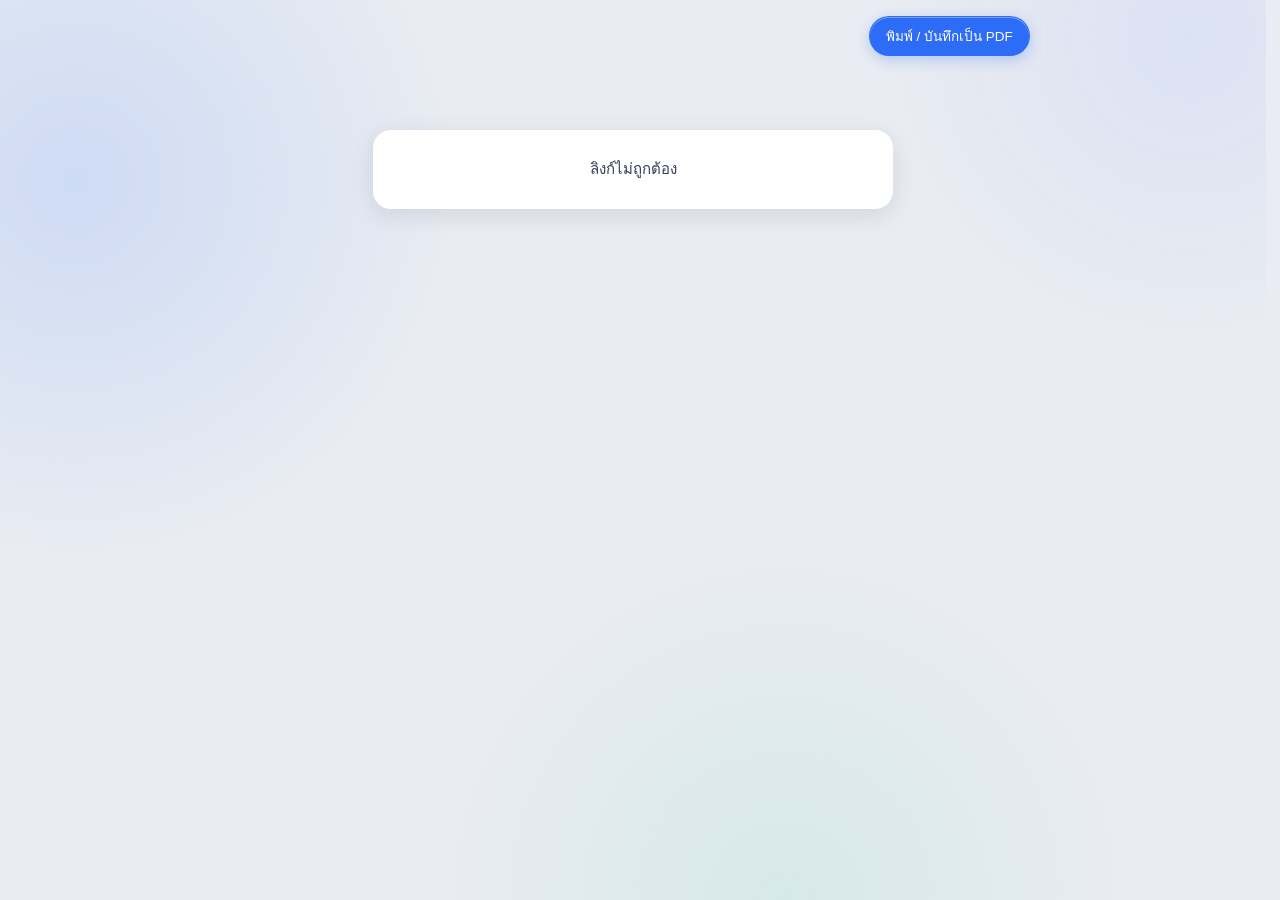
<file: invoice.html>
<!DOCTYPE html>
<html lang="th">
<head>
<meta charset="UTF-8">
<meta name="viewport" content="width=device-width, initial-scale=1.0">
<meta name="robots" content="noindex, nofollow">
<title>ใบวางบิล / ใบแจ้งหนี้</title>
<!-- หน้าใบวางบิลสาธารณะ (ลิงก์ส่งลูกค้า ไม่ต้องล็อกอิน) — ใช้ styles.css ชุดเดียวกับระบบ หน้าตาแผ่นบิลจึงเหมือนตอนพิมพ์จากระบบ
     ข้อมูลมาจาก Edge Function share-invoice (ตรวจ share_token ของบิล) — สร้าง/ยกเลิกลิงก์ได้จากหน้าใบวางบิลในระบบ -->
<link rel="stylesheet" href="styles.css?v=20261008x">
<style>
    body { background: #e9ecf2; margin: 0; padding: 16px; }
    .share-toolbar {
        max-width: 210mm; margin: 0 auto 14px; display: flex; gap: 10px; justify-content: flex-end; flex-wrap: wrap;
    }
    .share-wrap { max-width: 210mm; margin: 0 auto; overflow-x: auto; }
    .share-msg {
        max-width: 520px; margin: 60px auto; padding: 28px; text-align: center; background: #fff;
        border-radius: 18px; box-shadow: 0 6px 24px rgba(15, 23, 42, 0.1); color: #334155; font-size: 15px;
    }
    .share-balance-note { max-width: 210mm; margin: 0 auto 12px; font-size: 14px; color: #334155; text-align: right; }
    /* เหมือนพิมพ์จากระบบ (INVOICE_PAGE_CSS): A4 ขอบกระดาษ 0 — ขอบ 10 มม. อยู่ในแผ่นบิล ไม่มีหัว/ท้ายกระดาษของเบราว์เซอร์ */
    @page { size: A4 portrait; margin: 0; }
    @media print {
        body { background: #fff; padding: 0; }
        .share-toolbar, .share-balance-note { display: none !important; }
        .share-wrap { max-width: none; overflow: visible; }
    }
</style>
</head>
<body>
<div class="share-toolbar" id="share-toolbar" hidden>
    <button class="btn btn-gold" onclick="window.print()">พิมพ์ / บันทึกเป็น PDF</button>
</div>
<div class="share-balance-note" id="share-balance-note" hidden></div>
<div class="share-wrap" id="share-wrap"><div class="share-msg">กำลังโหลดใบวางบิล...</div></div>

<script>
const SUPABASE_URL = "https://cagpzvrqtjkuabhqaqon.supabase.co";
// ผู้ออกบิล — ตรงกับหัวบิลใน index.html (#invoice-sheet-container .invoice-brand)
const ISSUER = {
    name: "นาย ศรุต คุณารักษ์",
    addr: "เลขที่ 14 หมู่ 2 ถ.เลียบคลอง ร.5 ต.คอหงส์ อ.หาดใหญ่ จ.สงขลา 90110 โทร 098-7415888",
    tax: "เลขผู้เสียภาษี: 1102001179399"
};

const esc = s => String(s ?? '').replace(/[&<>"']/g, c => ({ '&': '&amp;', '<': '&lt;', '>': '&gt;', '"': '&quot;', "'": '&#39;' }[c]));
const money = v => Number(v || 0).toLocaleString('th-TH', { minimumFractionDigits: 2, maximumFractionDigits: 2 });
// วันที่ไทย วว/ดด/ปปปป (พ.ศ.) — เหมือน formatThaiDate ใน app.js
function thaiDate(v) {
    const m = String(v || '').match(/^(\d{4})-(\d{2})-(\d{2})/);
    return m ? `${m[3]}/${m[2]}/${Number(m[1]) + 543}` : (v || '-');
}
// จำนวนเงินเป็นคำอ่านภาษาไทย — สำเนาจาก bahtText() ใน app.js (หน้านี้ไม่โหลด app.js)
function bahtText(amount) {
    const n = Math.round((Number(amount) || 0) * 100) / 100;
    const digits = ['ศูนย์', 'หนึ่ง', 'สอง', 'สาม', 'สี่', 'ห้า', 'หก', 'เจ็ด', 'แปด', 'เก้า'];
    const units = ['', 'สิบ', 'ร้อย', 'พัน', 'หมื่น', 'แสน'];
    const readGroup = (s) => {
        let out = '';
        for (let i = 0; i < s.length; i++) {
            const d = +s[i], pos = s.length - i - 1;
            if (d === 0) continue;
            if (pos === 0 && d === 1 && s.length > 1) out += 'เอ็ด';
            else if (pos === 1 && d === 2) out += 'ยี่';
            else if (pos === 1 && d === 1) out += '';
            else out += digits[d];
            out += units[pos];
        }
        return out;
    };
    const readInt = (s) => {
        s = s.replace(/^0+/, '');
        if (!s) return '';
        if (s.length > 6) { const rest = s.slice(-6).replace(/^0+/, ''); return readInt(s.slice(0, -6)) + 'ล้าน' + (rest === '1' ? 'เอ็ด' : readGroup(rest)); }
        return readGroup(s);
    };
    const [ip, dp] = n.toFixed(2).split('.');
    const b = readInt(ip), st = parseInt(dp, 10);
    if (!b && !st) return 'ศูนย์บาทถ้วน';
    return (b ? b + 'บาท' : '') + (st ? readInt(dp) + 'สตางค์' : 'ถ้วน');
}

function render(inv) {
    document.title = `ใบวางบิล ${inv.invoiceNo}`;
    const rows = (inv.rows || []).map((r, i) => `
        <tr>
            <td style="text-align:center;">${i + 1}</td>
            <td class="inv-item-desc-cell"><div class="inv-item-title">${esc(r.title)}</div><div class="inv-item-desc">${esc(r.desc)}</div></td>
            <td style="text-align:center;">${r.qty || 1}</td>
            <td class="inv-num">${money(r.unitPrice)}</td>
            <td class="inv-num inv-amount">${money(r.fee)}</td>
        </tr>`).join('');
    const partial = inv.paid > 0 && inv.balance > 0;
    const stamp = inv.status === 'paid' ? '<div class="invoice-stamp is-paid">ชำระเงินครบแล้ว</div>' : '';
    document.getElementById('share-wrap').innerHTML = `
        <div class="invoice-sheet">
            <div class="invoice-sheet-header">
                <div class="invoice-brand">
                    <img src="assets/logo.png" alt="" class="invoice-logo-img">
                    <div><h2>${esc(ISSUER.name)}</h2><p>${esc(ISSUER.addr)}</p><p>${esc(ISSUER.tax)}</p></div>
                </div>
                <div class="invoice-meta-title">
                    <h1>ใบวางบิล / ใบแจ้งหนี้</h1>
                    <p class="invoice-meta-sub">BILLING NOTE / INVOICE</p>
                    <div class="invoice-meta-box">
                        <div><span>เลขที่</span> <strong>${esc(inv.invoiceNo)}</strong></div>
                        <div><span>วันที่</span> <strong>${thaiDate(inv.issueDate)}</strong></div>
                        <div><span>กำหนดชำระ</span> <strong>${esc(inv.dueDateText || '-')}</strong></div>
                    </div>
                </div>
            </div>
            ${stamp}
            <hr class="invoice-hr">
            <div class="invoice-addresses-row">
                <div class="inv-addr-block">
                    <h5>ลูกค้า / นายจ้างผู้รับบริการ:</h5>
                    <p><strong>${esc(inv.customerName || '-')}</strong></p>
                    <p>${esc(inv.customerAddr || '-')}</p>
                    <p>${esc(inv.customerTax || '-')}</p>
                </div>
            </div>
            <table class="invoice-table">
                <thead><tr>
                    <th class="inv-col-no">ลำดับ</th><th>รายการ (Services Description)</th><th class="inv-col-qty">จำนวน</th>
                    <th class="inv-col-money">ราคา/หน่วย</th><th class="inv-col-money">จำนวนเงิน (บาท)</th>
                </tr></thead>
                <tbody>${rows}</tbody>
                <tfoot>
                    <tr class="inv-summary-row grand-total"><td colspan="4" class="sum-label">จำนวนเงินรวมทั้งสิ้น (Grand Total)</td><td class="sum-value">${money(inv.grandTotal)}</td></tr>
                    ${partial ? `<tr class="inv-summary-row"><td colspan="4" class="sum-label">หัก ชำระแล้ว</td><td class="sum-value">${money(inv.paid)}</td></tr>
                    <tr class="inv-summary-row"><td colspan="4" class="sum-label">คงเหลือที่ต้องชำระ</td><td class="sum-value">${money(inv.balance)}</td></tr>` : ''}
                    <tr class="inv-words-row"><td colspan="5">(${bahtText(partial ? inv.balance : inv.grandTotal)})</td></tr>
                </tfoot>
            </table>
            ${inv.bank ? `
            <div class="invoice-payment-section">
                <div class="payment-bank-details">
                    <h5>ช่องทางชำระเงินโอนผ่านธนาคาร:</h5>
                    <div class="bank-info-card">
                        <div style="font-weight:600; font-size:14.5px;">${esc(inv.bank.bankName)}</div>
                        <div><strong>ชื่อบัญชี:</strong> ${esc(inv.bank.accountName || '-')}</div>
                        <div><strong>เลขที่บัญชี:</strong> ${esc(inv.bank.accountNumber || '-')}</div>
                    </div>
                    <p class="invoice-slip-notice">* กรุณาส่งหลักฐานการโอนเงิน (Slip) ให้เจ้าหน้าที่ผู้ประสานงาน</p>
                </div>
            </div>` : ''}
            <div class="invoice-notes-row"><strong>หมายเหตุ:</strong> <span>${esc(inv.notes || '-')}</span></div>
            <div class="invoice-signature-row">
                <div class="invoice-signature-block"><div class="signature-line"></div><p>ผู้วางบิล (Delivered By)</p><p class="signature-date">วันที่ ${thaiDate(inv.issueDate)}</p></div>
                <div class="invoice-signature-block"><div class="signature-line"></div><p>ผู้รับวางบิล (Received By)</p><p class="signature-date">วันที่ ....... /....... /..........</p></div>
            </div>
        </div>`;
    document.getElementById('share-toolbar').hidden = false;
    const note = document.getElementById('share-balance-note');
    if (inv.status === 'paid') { note.textContent = 'ใบวางบิลนี้ชำระเงินครบแล้ว ขอบคุณครับ'; note.hidden = false; }
    else if (partial) { note.textContent = `ชำระแล้ว ${money(inv.paid)} บาท — คงเหลือ ${money(inv.balance)} บาท`; note.hidden = false; }
}

(async () => {
    const p = new URLSearchParams(location.search);
    const id = p.get('id'), token = p.get('t'), layout = p.get('layout') || 'service';
    const wrap = document.getElementById('share-wrap');
    if (!id || !token) { wrap.innerHTML = '<div class="share-msg">ลิงก์ไม่ถูกต้อง</div>'; return; }
    try {
        const res = await fetch(`${SUPABASE_URL}/functions/v1/share-invoice?id=${encodeURIComponent(id)}&token=${encodeURIComponent(token)}&layout=${encodeURIComponent(layout)}`);
        const data = await res.json();
        if (data.status !== 'success') { wrap.innerHTML = `<div class="share-msg">${esc(data.message || 'เปิดใบวางบิลไม่ได้')}</div>`; return; }
        render(data.invoice);
    } catch (e) {
        wrap.innerHTML = '<div class="share-msg">โหลดใบวางบิลไม่สำเร็จ กรุณาลองใหม่อีกครั้ง</div>';
    }
})();
</script>
</body>
</html>
</file>
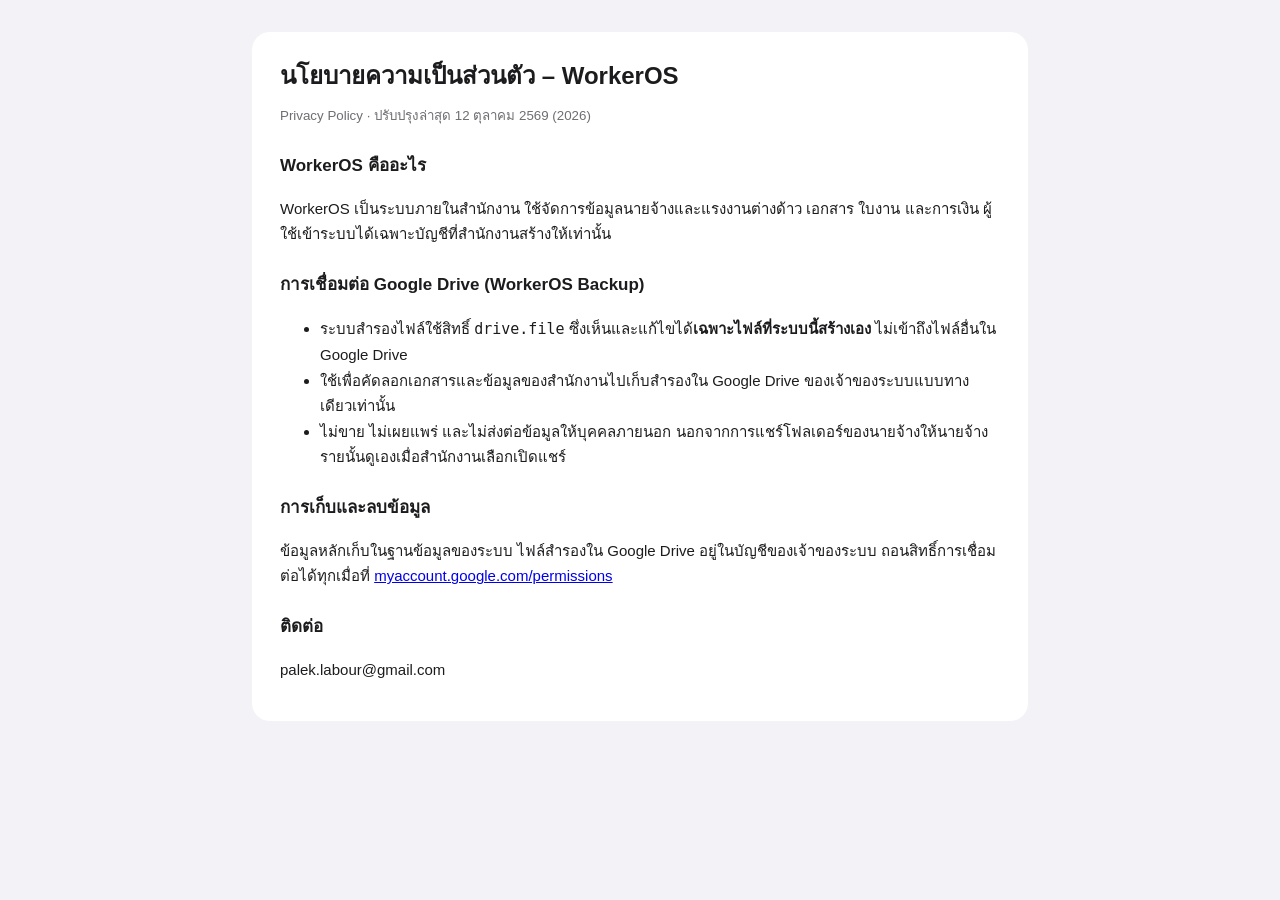
<file: privacy.html>
<!doctype html>
<html lang="th">
<head>
<meta charset="utf-8">
<meta name="viewport" content="width=device-width, initial-scale=1">
<title>นโยบายความเป็นส่วนตัว – WorkerOS</title>
<!-- หน้านโยบายสำหรับหน้าขออนุญาต Google OAuth ของ "WorkerOS Backup" (ระบบสำรองไฟล์ขึ้น Google Drive) — Google บังคับให้มีลิงก์นี้ก่อน Publish แอป (2026-10-12) -->
<style>
  :root { --bg: #f2f2f7; --card: #ffffff; --text: #1c1c1e; --muted: #6e6e73; }
  @media (prefers-color-scheme: dark) { :root { --bg: #000000; --card: #1c1c1e; --text: #f2f2f7; --muted: #a1a1a6; } }
  body { margin: 0; background: var(--bg); color: var(--text); font-family: -apple-system, "SF Pro Text", "Sukhumvit Set", "Segoe UI", sans-serif; line-height: 1.7; }
  main { max-width: 720px; margin: 32px auto; padding: 24px 28px; background: var(--card); border-radius: 18px; }
  h1 { font-size: 24px; margin: 0 0 4px; }
  h2 { font-size: 17px; margin: 24px 0 6px; }
  p, li { font-size: 15px; }
  small { color: var(--muted); }
  @media (max-width: 760px) { main { margin: 0; border-radius: 0; padding: 20px 16px; } }
</style>
</head>
<body>
<main>
  <h1>นโยบายความเป็นส่วนตัว – WorkerOS</h1>
  <small>Privacy Policy · ปรับปรุงล่าสุด 12 ตุลาคม 2569 (2026)</small>

  <h2>WorkerOS คืออะไร</h2>
  <p>WorkerOS เป็นระบบภายในสำนักงาน ใช้จัดการข้อมูลนายจ้างและแรงงานต่างด้าว เอกสาร ใบงาน และการเงิน ผู้ใช้เข้าระบบได้เฉพาะบัญชีที่สำนักงานสร้างให้เท่านั้น</p>

  <h2>การเชื่อมต่อ Google Drive (WorkerOS Backup)</h2>
  <ul>
    <li>ระบบสำรองไฟล์ใช้สิทธิ์ <code>drive.file</code> ซึ่งเห็นและแก้ไขได้<b>เฉพาะไฟล์ที่ระบบนี้สร้างเอง</b> ไม่เข้าถึงไฟล์อื่นใน Google Drive</li>
    <li>ใช้เพื่อคัดลอกเอกสารและข้อมูลของสำนักงานไปเก็บสำรองใน Google Drive ของเจ้าของระบบแบบทางเดียวเท่านั้น</li>
    <li>ไม่ขาย ไม่เผยแพร่ และไม่ส่งต่อข้อมูลให้บุคคลภายนอก นอกจากการแชร์โฟลเดอร์ของนายจ้างให้นายจ้างรายนั้นดูเองเมื่อสำนักงานเลือกเปิดแชร์</li>
  </ul>

  <h2>การเก็บและลบข้อมูล</h2>
  <p>ข้อมูลหลักเก็บในฐานข้อมูลของระบบ ไฟล์สำรองใน Google Drive อยู่ในบัญชีของเจ้าของระบบ ถอนสิทธิ์การเชื่อมต่อได้ทุกเมื่อที่ <a href="https://myaccount.google.com/permissions">myaccount.google.com/permissions</a></p>

  <h2>ติดต่อ</h2>
  <p>palek.labour@gmail.com</p>
</main>
</body>
</html>
</file>
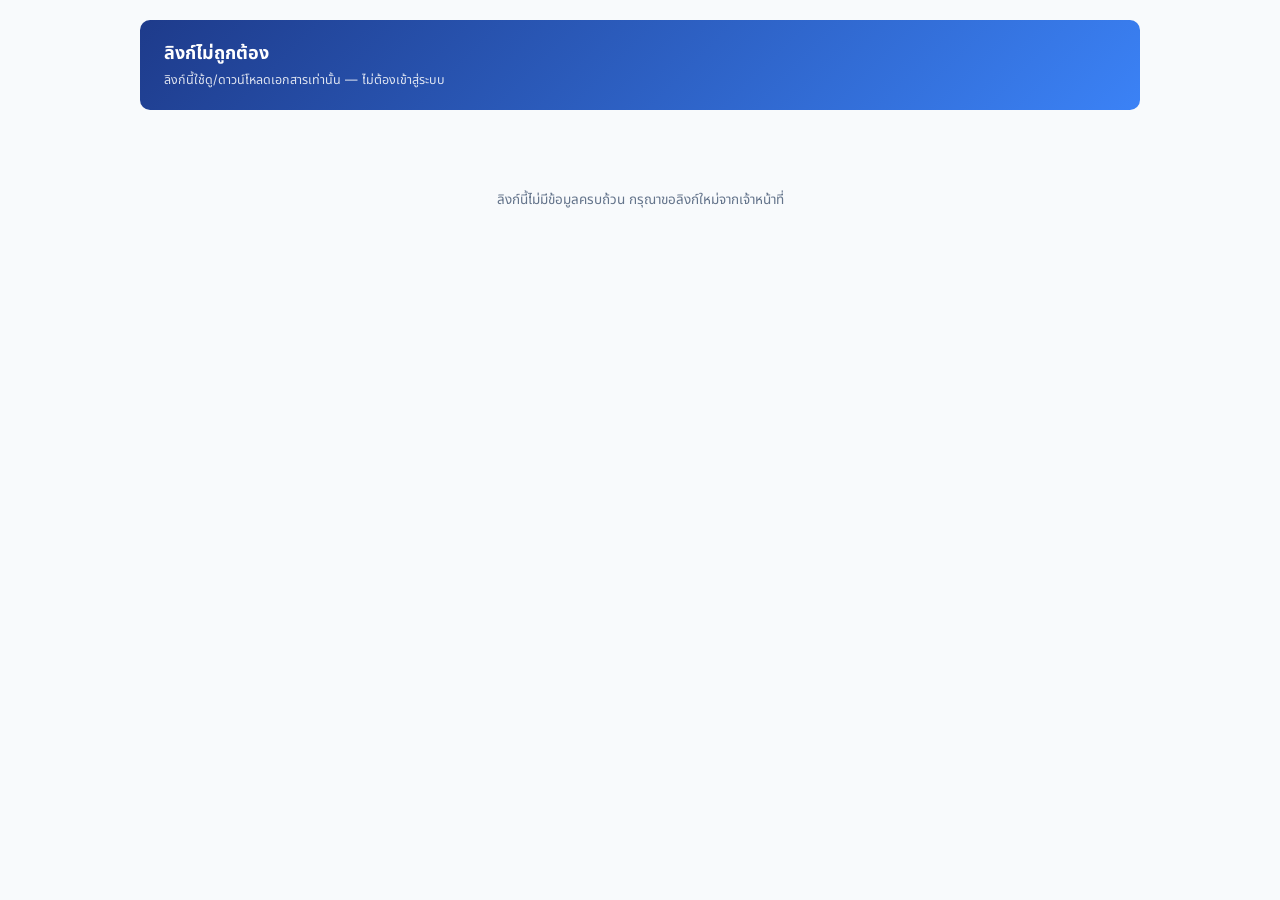
<file: share-customer.html>
<!DOCTYPE html>
<html lang="th">
<head>
<meta charset="UTF-8">
<meta name="viewport" content="width=device-width, initial-scale=1.0">
<meta name="robots" content="noindex, nofollow">
<title>เอกสารนายจ้าง</title>
<link rel="preconnect" href="https://fonts.googleapis.com">
<link rel="preconnect" href="https://fonts.gstatic.com" crossorigin>
<link href="https://fonts.googleapis.com/css2?family=Inter:wght@400;500;600;700&family=Noto+Sans+Thai:wght@400;500;600;700&display=swap" rel="stylesheet">
<style>
    :root {
        --navy-dark: #0f172a;
        --navy-medium: #1e293b;
        --gold-primary: #1e3b8b;
        --gold-light: rgba(30, 58, 138, 0.04);
        --gold-border: rgba(30, 58, 138, 0.1);
        --text-muted: #64748b;
    }
    * { box-sizing: border-box; }
    body {
        margin: 0;
        font-family: -apple-system, BlinkMacSystemFont, "SF Pro Text", "Inter", "Sukhumvit Set", "Noto Sans Thai", "Segoe UI", Tahoma, sans-serif;
        background: #f8fafc;
        color: var(--navy-dark);
        padding: 20px;
    }
    .wrap { max-width: 1000px; margin: 0 auto; }
    header {
        background: linear-gradient(135deg, var(--gold-primary) 0%, #3b82f6 100%);
        color: white;
        padding: 20px 24px;
        border-radius: 10px;
        margin-bottom: 20px;
    }
    header h1 { margin: 0 0 4px 0; font-size: 18px; }
    header p { margin: 0; font-size: 12.5px; opacity: 0.85; }
    #grid {
        display: grid;
        grid-template-columns: repeat(auto-fill, minmax(220px, 1fr));
        gap: 14px;
    }
    .card {
        border: 1px solid var(--gold-border);
        border-radius: 8px;
        overflow: hidden;
        background: white;
        display: flex;
        flex-direction: column;
    }
    .card iframe, .card img {
        width: 100%; height: 200px; border: none; display: block; background: #f1f5f9; object-fit: cover;
    }
    .card .meta { padding: 8px 10px; border-top: 1px solid #f1f5f9; }
    .card .label { font-size: 10.5px; font-weight: 600; color: var(--gold-primary); }
    .card .fname { font-size: 11.5px; color: var(--navy-dark); white-space: nowrap; overflow: hidden; text-overflow: ellipsis; }
    .card a { font-size: 11px; color: var(--gold-primary); text-decoration: none; }
    .card a:hover { text-decoration: underline; }
    #status { text-align: center; padding: 60px 20px; color: var(--text-muted); font-size: 13.5px; }
</style>
</head>
<body>
<div class="wrap">
    <header>
        <h1 id="title">กำลังโหลดเอกสาร...</h1>
        <p>ลิงก์นี้ใช้ดู/ดาวน์โหลดเอกสารเท่านั้น — ไม่ต้องเข้าสู่ระบบ</p>
    </header>
    <div id="status"></div>
    <div id="grid"></div>
</div>
<script>
    const SUPABASE_URL = "https://cagpzvrqtjkuabhqaqon.supabase.co";
    const SUPABASE_ANON_KEY = "sb_publishable_QXr8rEnSqOhAZzc_pO_Egw_h-ZYb0nn";

    const DOC_LABELS = {
        'cust-id-card': 'บัตรประชาชนนายจ้าง',
        'cust-cert': 'หนังสือรับรองบริษัท',
        'cust-house': 'ทะเบียนบ้านบริษัท',
        'employer-house': 'ทะเบียนบ้านนายจ้าง',
        'cust-photos': 'รูปถ่ายกิจการ',
        'cust-commerce': 'ทะเบียนพาณิชย์ (ถ้ามี)'
    };

    function renderCard(label, fileItem) {
        const data = fileItem.data || '';
        let preview;
        if (data.startsWith('data:image/')) {
            preview = `<img src="${data}">`;
        } else if (data.startsWith('http') || data.startsWith('data:application/pdf')) {
            preview = `<iframe src="${data}"></iframe>`;
        } else {
            preview = `<div style="width:100%;height:200px;display:flex;align-items:center;justify-content:center;background:#f1f5f9;font-size:40px;color:#94a3b8;"><svg width="44" height="44" viewBox="0 0 24 24" fill="none" stroke="currentColor" stroke-width="1.6" stroke-linecap="round" stroke-linejoin="round"><path d="M14 3H7a2 2 0 0 0-2 2v14a2 2 0 0 0 2 2h10a2 2 0 0 0 2-2V8z"/><path d="M14 3v5h5"/></svg></div>`;
        }
        return `
            <div class="card">
                ${preview}
                <div class="meta">
                    <div class="label">${label}</div>
                    <div class="fname" title="${fileItem.name}">${fileItem.name}</div>
                    ${data ? `<a href="${data}" target="_blank" rel="noopener"><svg width="13" height="13" viewBox="0 0 24 24" fill="none" stroke="currentColor" stroke-width="2.2" stroke-linecap="round" stroke-linejoin="round" style="vertical-align:-2px"><path d="M12 4v12M6 11l6 6 6-6M5 20h14"/></svg> ดาวน์โหลด / เปิดเต็มจอ</a>` : ''}
                </div>
            </div>
        `;
    }

    async function load() {
        const params = new URLSearchParams(location.search);
        const id = params.get('c');
        const token = params.get('t');
        const statusEl = document.getElementById('status');
        const titleEl = document.getElementById('title');

        if (!id || !token) {
            titleEl.textContent = 'ลิงก์ไม่ถูกต้อง';
            statusEl.textContent = 'ลิงก์นี้ไม่มีข้อมูลครบถ้วน กรุณาขอลิงก์ใหม่จากเจ้าหน้าที่';
            return;
        }

        try {
            const res = await fetch(
                `${SUPABASE_URL}/functions/v1/share-customer-docs?id=${encodeURIComponent(id)}&token=${encodeURIComponent(token)}`,
                { headers: { apikey: SUPABASE_ANON_KEY } }
            );
            const result = await res.json();
            if (!res.ok || result.status !== 'success') {
                titleEl.textContent = 'ไม่พบเอกสาร';
                statusEl.textContent = result.message || 'ลิงก์นี้ถูกยกเลิกแล้ว หรือไม่ถูกต้อง กรุณาขอลิงก์ใหม่จากเจ้าหน้าที่';
                return;
            }

            titleEl.textContent = `เอกสารทั้งหมดของ ${result.companyName}`;

            const cards = [];
            Object.keys(DOC_LABELS).forEach(docType => {
                const list = result.attachments[docType];
                if (Array.isArray(list)) {
                    list.forEach(fileItem => cards.push(renderCard(DOC_LABELS[docType], fileItem)));
                }
            });

            if (cards.length === 0) {
                statusEl.textContent = 'ยังไม่มีเอกสารแนบสำหรับนายจ้างรายนี้';
            } else {
                document.getElementById('grid').innerHTML = cards.join('');
            }
        } catch (e) {
            titleEl.textContent = 'เกิดข้อผิดพลาด';
            statusEl.textContent = 'ไม่สามารถโหลดข้อมูลได้ กรุณาลองใหม่อีกครั้ง';
        }
    }

    load();
</script>
</body>
</html>
</file>
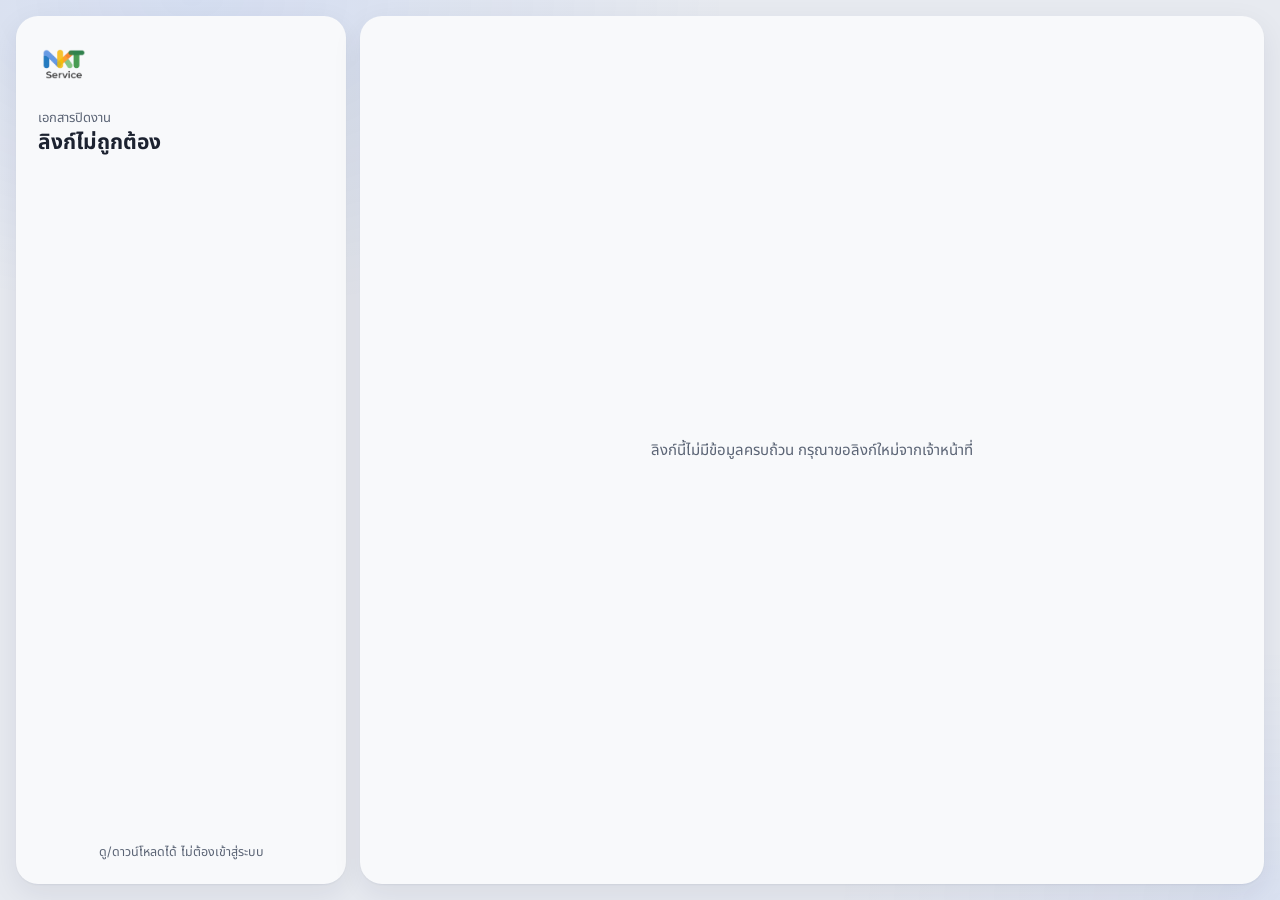
<file: share-job.html>
<!DOCTYPE html>
<html lang="th">
<head>
<meta charset="UTF-8">
<meta name="viewport" content="width=device-width, initial-scale=1.0">
<meta name="robots" content="noindex, nofollow">
<title>เอกสารปิดงาน</title>
<link rel="preconnect" href="https://fonts.googleapis.com">
<link rel="preconnect" href="https://fonts.gstatic.com" crossorigin>
<link href="https://fonts.googleapis.com/css2?family=Inter:wght@400;500;600;700&family=Noto+Sans+Thai:wght@400;500;600;700&display=swap" rel="stylesheet">
<style>
    /* โฟลเดอร์เอกสารปิดงานของใบงาน 1 ใบ (owner 2026-10-26)
       หน้าตา "แบบ 2" ที่เจ้าของเลือก (2026-10-27): แผงข้อมูลงาน + ปุ่ม ZIP ด้านซ้าย, ทุกไฟล์เห็นพร้อมกันเป็นตารางด้านขวา
       จอเดียวไม่ต้องเลื่อนหน้า — จำนวนคอลัมน์/แถวคำนวณจากจำนวนไฟล์ (layoutGrid) ให้พอดีพื้นที่
       สีและมุมโค้งตามธีมสว่างของ WorkerOS (พื้น #e7eaf0, การ์ด #f8f9fb, สีหลัก #2d6cf6, ปุ่มแคปซูล) */
    :root {
        --bg: #e7eaf0;
        --card: #f8f9fb;
        --line: #eceef3;
        --text: #1c2230;
        --muted: #5b6475;
        --accent: #2d6cf6;
        --shadow: 0 1px 2px rgba(20, 30, 60, .06), 0 10px 30px rgba(20, 30, 60, .08);
    }
    * { box-sizing: border-box; }
    html, body { height: 100%; }
    body {
        margin: 0;
        font-family: -apple-system, BlinkMacSystemFont, "SF Pro Text", "Inter", "Sukhumvit Set", "Noto Sans Thai", "Segoe UI", Tahoma, sans-serif;
        background: var(--bg);
        color: var(--text);
        overflow: hidden;
    }
    body::before {
        content: ""; position: fixed; inset: 0; z-index: -1; pointer-events: none;
        background: radial-gradient(60% 50% at 15% 0%, rgba(45, 108, 246, .10), transparent 70%),
                    radial-gradient(50% 40% at 100% 100%, rgba(45, 108, 246, .07), transparent 70%);
    }
    .hidden { display: none !important; }
    .app { height: 100vh; height: 100dvh; display: flex; gap: 14px; padding: 16px; max-width: 1800px; margin: 0 auto; }
    .card { background: var(--card); border-radius: 22px; box-shadow: var(--shadow); }

    /* แผงซ้าย */
    .side { width: 330px; flex-shrink: 0; padding: 22px; display: flex; flex-direction: column; gap: 18px; overflow-y: auto; }
    .side img.logo { width: 52px; height: 52px; object-fit: contain; }
    .kicker { font-size: 13px; color: var(--muted); }
    .side h1 { margin: 0; font-size: 21px; line-height: 1.35; font-weight: 700; }
    .info { background: #fff; border-radius: 16px; overflow: hidden; font-size: 14px; }
    .info div { display: flex; justify-content: space-between; gap: 10px; padding: 11px 14px; border-bottom: 1px solid var(--line); }
    .info div:last-child { border-bottom: none; }
    .info span:first-child { color: var(--muted); flex-shrink: 0; }
    .info span:last-child { text-align: right; font-weight: 600; }
    .info span.is-expired { color: #c0392b; }
    .exp-dot { display: inline-block; width: 8px; height: 8px; border-radius: 50%; margin-right: 7px; vertical-align: middle; }
    .exp-dot.is-ok { background: #2f8a5c; } .exp-dot.is-warn { background: #e08a12; } .exp-dot.is-bad { background: #c62828; }
    .info div.is-stack { flex-direction: column; gap: 3px; }
    .info div.is-stack span:last-child { text-align: left; white-space: nowrap; font-variant-numeric: tabular-nums; }
    .info-group { display: flex; flex-direction: column; gap: 6px; }
    .info-label { font-size: 12.5px; color: var(--muted); padding-left: 14px; }
    .worker-card { display: flex; align-items: center; gap: 14px; background: #fff; border-radius: 16px; padding: 14px; }
    .worker-card .avatar { width: 64px; height: 64px; border-radius: 999px; flex-shrink: 0; object-fit: cover; background: #d8dde8; color: #3a4252;
        display: flex; align-items: center; justify-content: center; font-size: 24px; font-weight: 700; }
    .worker-card .wname { font-size: 16px; font-weight: 700; line-height: 1.3; }
    .worker-card .wsub { font-size: 13.5px; color: var(--muted); margin-top: 2px; }
    .note { background: #fff6e6; border-radius: 14px; padding: 12px 14px; font-size: 13.5px; color: #7a4a00; line-height: 1.5; }
    .side-foot { margin-top: auto; display: flex; flex-direction: column; gap: 8px; }
    .side-foot small { font-size: 12.5px; color: var(--muted); text-align: center; }

    .btn {
        border: none; border-radius: 999px; height: 46px; padding: 0 20px; font: inherit; font-size: 15px; font-weight: 600;
        background: var(--accent); color: #fff; cursor: pointer; display: inline-flex; align-items: center; justify-content: center; gap: 8px;
        text-decoration: none;
    }
    .btn:hover { filter: brightness(1.05); }
    .btn:disabled { opacity: .6; cursor: wait; }
    .btn svg { width: 17px; height: 17px; }
    .icon-btn {
        width: 36px; height: 36px; flex-shrink: 0; border-radius: 999px; border: none; cursor: pointer;
        display: inline-flex; align-items: center; justify-content: center; background: #eceef3; color: var(--text); text-decoration: none;
    }
    .icon-btn.primary { background: var(--accent); color: #fff; }
    .icon-btn:hover { filter: brightness(.97); }
    .icon-btn:disabled { opacity: .6; cursor: wait; }
    .icon-btn svg { width: 15px; height: 15px; }

    /* ตารางไฟล์ด้านขวา */
    .grid { flex: 1; min-width: 0; display: grid; gap: 14px; }
    .tile { display: flex; flex-direction: column; min-height: 0; overflow: hidden; }
    .tile-head { display: flex; align-items: center; gap: 10px; padding: 10px 10px 10px 16px; border-bottom: 1px solid #e3e6ee; }
    .tag { font-size: 12px; font-weight: 700; padding: 2px 8px; border-radius: 999px; background: #fde7e4; color: #a8321f; flex-shrink: 0; }
    .tag.img { background: #e6eeff; color: #1d4fc4; }
    .tile-name { flex: 1; min-width: 0; font-size: 15px; font-weight: 600; white-space: nowrap; overflow: hidden; text-overflow: ellipsis; }
    .tile-body { flex: 1; min-height: 0; background: #eef0f4; border-radius: 0 0 22px 22px; overflow: hidden; display: flex; align-items: center; justify-content: center; }
    .tile-body iframe { width: 100%; height: 100%; border: none; background: #fff; }
    .tile-body img { max-width: 100%; max-height: 100%; object-fit: contain; cursor: zoom-in; }

    #status { flex: 1; display: flex; align-items: center; justify-content: center; text-align: center; padding: 40px 20px; color: var(--muted); font-size: 15px; }

    /* มือถือ/จอแคบ: แผงข้อมูลอยู่บน ไฟล์เรียงทีละใบ เลื่อนหน้าได้ */
    @media (max-width: 860px) {
        body { overflow: auto; }
        .app { height: auto; min-height: 100dvh; flex-direction: column; padding: 10px; gap: 10px; }
        .side { width: auto; overflow: visible; padding: 18px; gap: 14px; }
        .side-foot { margin-top: 0; }
        .grid { grid-template-columns: minmax(0, 1fr) !important; grid-template-rows: none !important; grid-auto-rows: 70vh; }
    }
</style>
</head>
<body>
<div class="app">
    <aside class="card side">
        <img class="logo" src="assets/logo-transparent.png" alt="">
        <div>
            <div class="kicker">เอกสารปิดงาน</div>
            <h1 id="title">กำลังโหลดเอกสาร...</h1>
        </div>
        <div class="worker-card hidden" id="worker-card"></div>
        <div class="info-group hidden" id="worker-info-group">
            <div class="info-label">ข้อมูลคนงาน</div>
            <div class="info" id="worker-info"></div>
        </div>
        <div class="info-group hidden" id="info-group">
            <div class="info-label">ใบงาน</div>
            <div class="info" id="info"></div>
        </div>
        <div class="note hidden" id="note"></div>
        <div class="side-foot">
            <button class="btn hidden" id="zip-btn" type="button" onclick="downloadAll()" title="ดาวน์โหลดเอกสารทุกไฟล์รวมเป็น ZIP">
                <svg viewBox="0 0 24 24" fill="none" stroke="currentColor" stroke-width="2.2" stroke-linecap="round" stroke-linejoin="round" aria-hidden="true"><path d="M12 4v12M6 11l6 6 6-6M5 20h14"/></svg>
                ดาวน์โหลดทั้งหมด (ZIP)
            </button>
            <small id="foot">ดู/ดาวน์โหลดได้ ไม่ต้องเข้าสู่ระบบ</small>
        </div>
    </aside>
    <div class="card" id="status"></div>
    <main class="grid hidden" id="grid"></main>
</div>
<script>
    const SUPABASE_URL = "https://cagpzvrqtjkuabhqaqon.supabase.co";
    const SUPABASE_ANON_KEY = "sb_publishable_QXr8rEnSqOhAZzc_pO_Egw_h-ZYb0nn";
    let shared = null;

    const esc = (s) => String(s == null ? '' : s).replace(/[&<>"']/g, c => ({ '&': '&amp;', '<': '&lt;', '>': '&gt;', '"': '&quot;', "'": '&#39;' }[c]));
    const IMG_RE = /\.(jpe?g|png|gif|webp|bmp)(\?|$)/i;
    const isImage = (f) => IMG_RE.test(f.name || '') || IMG_RE.test(f.url || '');
    const fileName = (f, k) => f.name || `ไฟล์ ${k + 1}`;
    const extOf = (f) => ((String(f.name || f.url || '').split('?')[0].match(/\.([a-z0-9]+)$/i) || [])[1] || 'ไฟล์').toUpperCase().slice(0, 4);
    const thaiDate = (iso) => {
        const d = new Date(iso);
        if (isNaN(d)) return '';
        return `${String(d.getDate()).padStart(2, '0')}/${String(d.getMonth() + 1).padStart(2, '0')}/${d.getFullYear() + 543}`;
    };
    const ICON_OPEN = '<svg viewBox="0 0 24 24" fill="none" stroke="currentColor" stroke-width="2" stroke-linecap="round" stroke-linejoin="round" aria-hidden="true"><path d="M14 4h6v6M20 4l-9 9M18 14v5a1 1 0 0 1-1 1H5a1 1 0 0 1-1-1V7a1 1 0 0 1 1-1h5"/></svg>';
    const ICON_DL = '<svg viewBox="0 0 24 24" fill="none" stroke="currentColor" stroke-width="2.2" stroke-linecap="round" stroke-linejoin="round" aria-hidden="true"><path d="M12 4v12M6 11l6 6 6-6M5 20h14"/></svg>';

    function renderTile(f, k) {
        const name = fileName(f, k);
        const img = isImage(f);
        return `<section class="card tile">
            <div class="tile-head">
                <span class="tag${img ? ' img' : ''}">${img ? 'รูป' : esc(extOf(f))}</span>
                <div class="tile-name" title="${esc(name)}">${esc(name)}</div>
                <a class="icon-btn" href="${esc(f.url)}" target="_blank" rel="noopener" title="เปิดไฟล์นี้เต็มจอ" aria-label="เปิดไฟล์นี้เต็มจอ">${ICON_OPEN}</a>
                <button class="icon-btn primary" type="button" onclick="downloadOne(${k}, this)" title="ดาวน์โหลดไฟล์นี้" aria-label="ดาวน์โหลดไฟล์นี้">${ICON_DL}</button>
            </div>
            <div class="tile-body">${img
                ? `<img src="${esc(f.url)}" alt="${esc(name)}" onclick="window.open(this.src, '_blank', 'noopener')">`
                : `<iframe src="${esc(f.url)}#view=FitH" title="${esc(name)}"></iframe>`}</div>
        </section>`;
    }

    // จัดคอลัมน์/แถวให้ทุกไฟล์พอดีพื้นที่ด้านขวา (เลือกแบบที่ช่องใกล้สัดส่วนกระดาษ A4 แนวตั้งที่สุด)
    function layoutGrid() {
        const grid = document.getElementById('grid');
        if (!shared || !shared.files.length || window.matchMedia('(max-width: 860px)').matches) {
            grid.style.gridTemplateColumns = grid.style.gridTemplateRows = '';
            return;
        }
        const n = shared.files.length;
        const W = grid.clientWidth, H = grid.clientHeight, gap = 14, target = 1 / 1.25;
        let best = { cols: 1, score: Infinity };
        for (let cols = 1; cols <= n; cols++) {
            const rows = Math.ceil(n / cols);
            const w = (W - gap * (cols - 1)) / cols, h = (H - gap * (rows - 1)) / rows;
            if (w < 160 || h < 160) continue;
            const score = Math.abs(Math.log((w / h) / target)) + (cols * rows - n) * 0.15;
            if (score < best.score) best = { cols, score };
        }
        const cols = best.score === Infinity ? Math.max(1, Math.floor((W + gap) / (220 + gap))) : best.cols;
        const rows = Math.ceil(n / cols);
        grid.style.gridTemplateColumns = `repeat(${cols}, minmax(0, 1fr))`;
        // ไฟล์เยอะมากจนช่องเล็กเกินไป → ให้ตารางเลื่อนในตัวเอง (หน้าหลักยังไม่เลื่อน)
        const tooMany = best.score === Infinity;
        grid.style.gridTemplateRows = tooMany ? '' : `repeat(${rows}, minmax(0, 1fr))`;
        grid.style.gridAutoRows = tooMany ? '300px' : '';
        grid.style.overflowY = tooMany ? 'auto' : '';
    }
    window.addEventListener('resize', layoutGrid);

    function loadScript(src) {
        return new Promise((resolve, reject) => {
            const s = document.createElement('script');
            s.src = src; s.onload = resolve; s.onerror = reject;
            document.head.appendChild(s);
        });
    }

    function saveBlob(blob, name) {
        const a = document.createElement('a');
        a.href = URL.createObjectURL(blob);
        a.download = name;
        a.click();
        setTimeout(() => URL.revokeObjectURL(a.href), 5000);
    }

    // ไฟล์อยู่คนละโดเมน — ดึงเป็น blob ก่อนจึงจะตั้งชื่อไฟล์ตอนดาวน์โหลดได้ (ไม่ได้ก็เปิดในแท็บใหม่แทน)
    async function downloadOne(k, btn) {
        const f = shared && shared.files[k];
        if (!f) return;
        btn.disabled = true;
        try {
            saveBlob(await (await fetch(f.url)).blob(), fileName(f, k).replace(/[\\/:*?"<>|]/g, '_'));
        } catch (e) {
            window.open(f.url, '_blank', 'noopener');
        } finally {
            btn.disabled = false;
        }
    }

    // รวมทุกไฟล์เป็น ZIP ในเบราว์เซอร์ (ชื่อซ้ำเติม _2, _3)
    async function downloadAll() {
        const btn = document.getElementById('zip-btn');
        btn.disabled = true;
        try {
            if (!window.JSZip) await loadScript('https://cdn.jsdelivr.net/npm/jszip@3.10.1/dist/jszip.min.js');
            const zip = new JSZip();
            const used = {};
            for (const [k, f] of shared.files.entries()) {
                const blob = await (await fetch(f.url)).blob();
                let name = fileName(f, k).replace(/[\\/:*?"<>|]/g, '_');
                if (used[name]) { const n = ++used[name]; name = name.replace(/(\.[^.]*)?$/, m => `_${n}${m}`); } else used[name] = 1;
                zip.file(name, blob);
            }
            saveBlob(await zip.generateAsync({ type: 'blob' }), `เอกสารปิดงาน ${shared.worker || ''} ${shared.jobType || ''}`.trim() + '.zip');
        } catch (e) {
            alert('ดาวน์โหลดรวมไม่สำเร็จ — กดดาวน์โหลดทีละไฟล์แทน');
        } finally {
            btn.disabled = false;
        }
    }

    // แถว [ป้าย, ค่า, หมดอายุแล้ว?] → รายการซ้าย/ขวาแบบ iOS
    // stack = ป้ายอยู่บรรทัดบน ค่าเต็มบรรทัดล่าง (เลขเอกสาร + หมดอายุ ยาวเกินแผง 330px — owner 2026-10-29: "หมดอายุ" ต้องอยู่บรรทัดเดียวกับเลข)
    // dot = จุดสีสถานะวันหมดอายุ (ok / warn / bad) หน้าค่า — owner 2026-10-29 แบบเดียวกับแผงคนงานในระบบ
    const infoRowsHtml = (rows) => rows.map(([k, v, bad, stack, dot]) => `<div${stack ? ' class="is-stack"' : ''}><span>${esc(k)}</span><span${bad ? ' class="is-expired"' : ''}>${dot ? `<i class="exp-dot is-${dot}"></i>` : ''}${esc(v)}</span></div>`).join('');

    // เลข + วันหมดอายุในแถวเดียว ("AB123456 · หมดอายุ 01/02/2570"); หมดอายุแล้ว = ตัวแดง (ไม่บอกจำนวนวัน ตามกติกาของระบบ)
    function docRow(label, no, expiry, warnDays) {
        if (!no && !expiry) return null;
        const expired = expiry && new Date(expiry) < new Date(new Date().toDateString());
        const daysLeft = expiry ? Math.ceil((new Date(expiry) - new Date(new Date().toDateString())) / 86400000) : null;
        const dot = expiry ? (expired ? 'bad' : daysLeft <= warnDays ? 'warn' : 'ok') : '';
        const exp = expiry ? `${expired ? 'หมดอายุแล้ว' : 'หมดอายุ'} ${thaiDate(expiry)}` : '';
        return [label, [no, exp].filter(Boolean).join(' · '), expired, !!(no && exp), dot];
    }

    const NAT_TH = { Myanmar: 'เมียนมา', Cambodia: 'กัมพูชา', Laos: 'ลาว', Vietnam: 'เวียดนาม' };
    const GENDER_TH = { male: 'ชาย', female: 'หญิง', 'ชาย': 'ชาย', 'หญิง': 'หญิง' };

    function renderWorker(result) {
        const w = result.workerInfo;
        if (!w) return;
        const card = document.getElementById('worker-card');
        const initial = esc((String(result.worker || '').replace(/^(MR\.|MRS\.|MISS|MS\.|MASTER)\s*/i, '')[0] || '?').toUpperCase());
        card.innerHTML = `
            ${w.photo ? `<img class="avatar" src="${esc(w.photo)}" alt="">` : `<div class="avatar">${initial}</div>`}
            <div>
                <div class="wname">${esc(result.worker || '-')}</div>
                ${w.thaiName ? `<div class="wsub">${esc(w.thaiName)}</div>` : ''}
                <div class="wsub">${esc([NAT_TH[w.nationality] || w.nationality, w.position].filter(Boolean).join(' · '))}</div>
            </div>`;
        card.classList.remove('hidden');
        const rows = [
            w.workerUid ? ['เลขประจำตัว', w.workerUid] : null,
            w.gender ? ['เพศ', GENDER_TH[String(w.gender).toLowerCase()] || w.gender] : null,
            w.dob ? ['วันเกิด', thaiDate(w.dob)] : null,
            docRow('พาสปอร์ต', w.passportNo, w.passportExpiry, 180),
            docRow('ใบอนุญาตทำงาน', w.permitNo, w.permitExpiry, 60),
            w.pinkCardNo ? ['บัตรชมพู', w.pinkCardNo] : null,
        ].filter(Boolean);
        if (rows.length) {
            document.getElementById('worker-info').innerHTML = infoRowsHtml(rows);
            document.getElementById('worker-info-group').classList.remove('hidden');
        }
    }

    function showStatus(title, text) {
        document.getElementById('title').textContent = title;
        document.getElementById('status').textContent = text;
    }

    async function load() {
        const params = new URLSearchParams(location.search);
        const id = params.get('j');
        const token = params.get('t');
        if (!id || !token) { showStatus('ลิงก์ไม่ถูกต้อง', 'ลิงก์นี้ไม่มีข้อมูลครบถ้วน กรุณาขอลิงก์ใหม่จากเจ้าหน้าที่'); return; }
        document.getElementById('status').textContent = 'กำลังโหลดเอกสาร...';
        try {
            const res = await fetch(`${SUPABASE_URL}/functions/v1/share-job-docs?id=${encodeURIComponent(id)}&token=${encodeURIComponent(token)}`,
                { headers: { apikey: SUPABASE_ANON_KEY } });
            const result = await res.json();
            if (!res.ok || result.status !== 'success') {
                showStatus('ไม่พบเอกสาร', result.message || 'ลิงก์นี้ถูกยกเลิกแล้ว หรือไม่ถูกต้อง กรุณาขอลิงก์ใหม่จากเจ้าหน้าที่');
                return;
            }
            shared = result;
            document.getElementById('title').textContent = result.jobType || 'ใบงาน';
            document.title = `เอกสารปิดงาน ${result.jobType || ''}`.trim();
            renderWorker(result);
            const rows = [['นายจ้าง', result.employer], ['ปิดงาน', result.closedAt ? thaiDate(result.closedAt) : '']].filter(r => r[1]);
            if (!result.workerInfo && result.worker) rows.unshift(['คนงาน', result.worker]);
            if (rows.length) {
                document.getElementById('info').innerHTML = infoRowsHtml(rows);
                document.getElementById('info-group').classList.remove('hidden');
            }
            const note = result.files.map(f => f.note).find(Boolean);
            if (note) { const el = document.getElementById('note'); el.textContent = `หมายเหตุ: ${note}`; el.classList.remove('hidden'); }
            if (!result.files.length) { document.getElementById('status').textContent = 'ใบงานนี้ยังไม่มีเอกสารปิดงาน'; return; }
            document.getElementById('foot').textContent = `${result.files.length} ไฟล์ · ดู/ดาวน์โหลดได้ ไม่ต้องเข้าสู่ระบบ`;
            document.getElementById('zip-btn').classList.remove('hidden');
            document.getElementById('status').classList.add('hidden');
            const grid = document.getElementById('grid');
            grid.innerHTML = result.files.map(renderTile).join('');
            grid.classList.remove('hidden');
            layoutGrid();
        } catch (e) {
            showStatus('เกิดข้อผิดพลาด', 'ไม่สามารถโหลดข้อมูลได้ กรุณาลองใหม่อีกครั้ง');
        }
    }

    load();
</script>
</body>
</html>
</file>
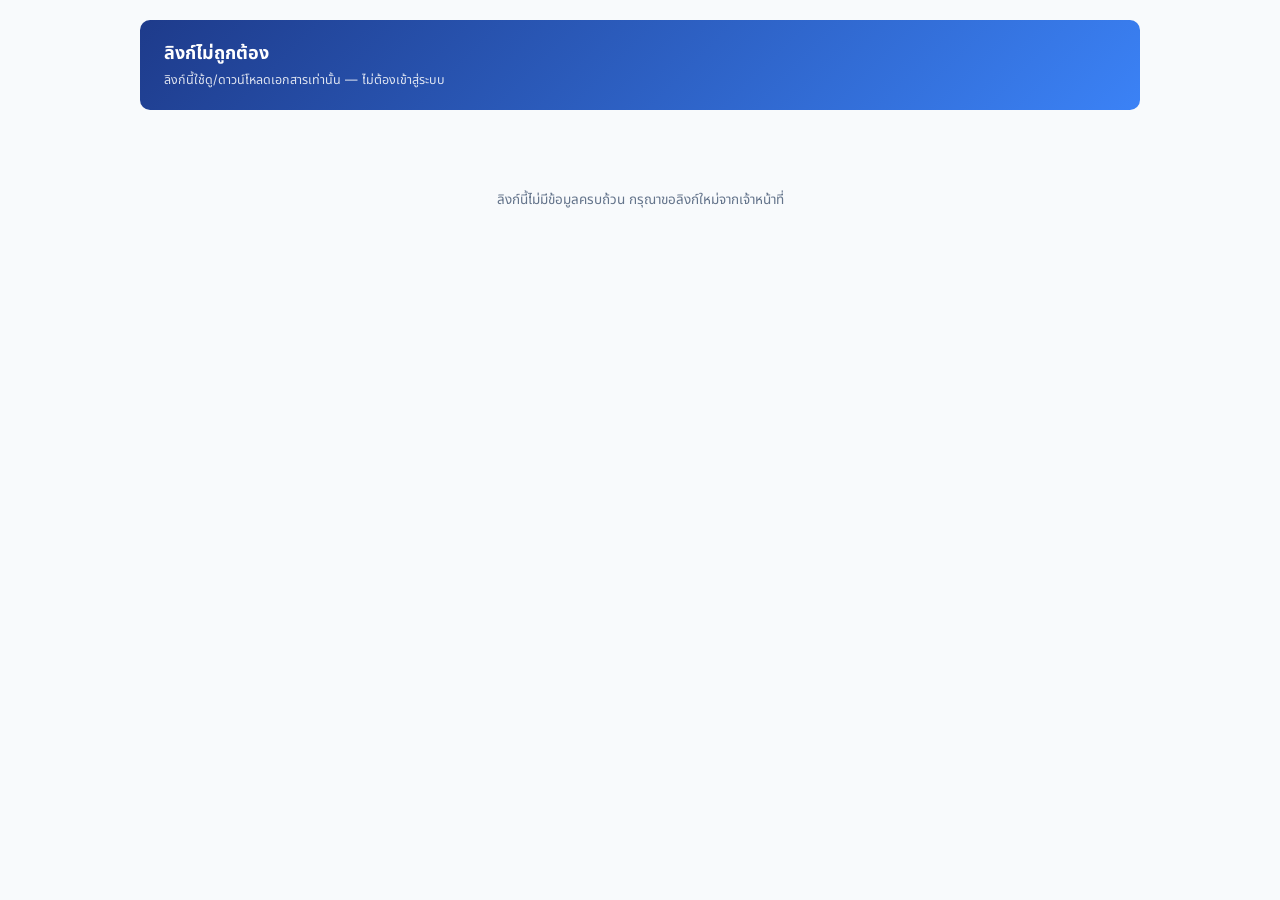
<file: share.html>
<!DOCTYPE html>
<html lang="th">
<head>
<meta charset="UTF-8">
<meta name="viewport" content="width=device-width, initial-scale=1.0">
<meta name="robots" content="noindex, nofollow">
<title>เอกสารคนงาน</title>
<link rel="preconnect" href="https://fonts.googleapis.com">
<link rel="preconnect" href="https://fonts.gstatic.com" crossorigin>
<link href="https://fonts.googleapis.com/css2?family=Inter:wght@400;500;600;700&family=Noto+Sans+Thai:wght@400;500;600;700&display=swap" rel="stylesheet">
<style>
    :root {
        --navy-dark: #0f172a;
        --navy-medium: #1e293b;
        --gold-primary: #1e3b8b;
        --gold-light: rgba(30, 58, 138, 0.04);
        --gold-border: rgba(30, 58, 138, 0.1);
        --text-muted: #64748b;
    }
    * { box-sizing: border-box; }
    body {
        margin: 0;
        font-family: -apple-system, BlinkMacSystemFont, "SF Pro Text", "Inter", "Sukhumvit Set", "Noto Sans Thai", "Segoe UI", Tahoma, sans-serif;
        background: #f8fafc;
        color: var(--navy-dark);
        padding: 20px;
    }
    .wrap { max-width: 1000px; margin: 0 auto; }
    header {
        background: linear-gradient(135deg, var(--gold-primary) 0%, #3b82f6 100%);
        color: white;
        padding: 20px 24px;
        border-radius: 10px;
        margin-bottom: 20px;
    }
    header h1 { margin: 0 0 4px 0; font-size: 18px; }
    header p { margin: 0; font-size: 12.5px; opacity: 0.85; }
    #grid {
        display: grid;
        grid-template-columns: repeat(auto-fill, minmax(220px, 1fr));
        gap: 14px;
    }
    .card {
        border: 1px solid var(--gold-border);
        border-radius: 8px;
        overflow: hidden;
        background: white;
        display: flex;
        flex-direction: column;
    }
    .card iframe, .card img {
        width: 100%; height: 200px; border: none; display: block; background: #f1f5f9; object-fit: cover;
    }
    .card .meta { padding: 8px 10px; border-top: 1px solid #f1f5f9; }
    .card .label { font-size: 10.5px; font-weight: 600; color: var(--gold-primary); }
    .card .fname { font-size: 11.5px; color: var(--navy-dark); white-space: nowrap; overflow: hidden; text-overflow: ellipsis; }
    .card a { font-size: 11px; color: var(--gold-primary); text-decoration: none; }
    .card a:hover { text-decoration: underline; }
    #status { text-align: center; padding: 60px 20px; color: var(--text-muted); font-size: 13.5px; }
</style>
</head>
<body>
<div class="wrap">
    <header>
        <h1 id="title">กำลังโหลดเอกสาร...</h1>
        <p>ลิงก์นี้ใช้ดู/ดาวน์โหลดเอกสารเท่านั้น — ไม่ต้องเข้าสู่ระบบ</p>
    </header>
    <div id="status"></div>
    <div id="grid"></div>
</div>
<script>
    const SUPABASE_URL = "https://cagpzvrqtjkuabhqaqon.supabase.co";
    const SUPABASE_ANON_KEY = "sb_publishable_QXr8rEnSqOhAZzc_pO_Egw_h-ZYb0nn";

    const DOC_LABELS = {
        'worker-wp-doc': 'ใบอนุญาตทำงาน',
        'worker-passport': 'พาสปอร์ต/CI',
        'worker-myanmar-id': 'บัตรประชาชน/ทะเบียนบ้านพม่า',
        'worker-pink-card': 'บัตรชมพู',
        'worker-receipt': 'ใบเสร็จรับเงิน',
        'worker-medical': 'ใบรับรองแพทย์',
        'worker-application': 'ใบคำขอ'
    };

    function renderCard(label, fileItem) {
        const data = fileItem.data || '';
        let preview;
        if (data.startsWith('data:image/')) {
            preview = `<img src="${data}">`;
        } else if (data.startsWith('http') || data.startsWith('data:application/pdf')) {
            preview = `<iframe src="${data}"></iframe>`;
        } else {
            preview = `<div style="width:100%;height:200px;display:flex;align-items:center;justify-content:center;background:#f1f5f9;font-size:40px;color:#94a3b8;"><svg width="44" height="44" viewBox="0 0 24 24" fill="none" stroke="currentColor" stroke-width="1.6" stroke-linecap="round" stroke-linejoin="round"><path d="M14 3H7a2 2 0 0 0-2 2v14a2 2 0 0 0 2 2h10a2 2 0 0 0 2-2V8z"/><path d="M14 3v5h5"/></svg></div>`;
        }
        return `
            <div class="card">
                ${preview}
                <div class="meta">
                    <div class="label">${label}</div>
                    <div class="fname" title="${fileItem.name}">${fileItem.name}</div>
                    ${data ? `<a href="${data}" target="_blank" rel="noopener"><svg width="13" height="13" viewBox="0 0 24 24" fill="none" stroke="currentColor" stroke-width="2.2" stroke-linecap="round" stroke-linejoin="round" style="vertical-align:-2px"><path d="M12 4v12M6 11l6 6 6-6M5 20h14"/></svg> ดาวน์โหลด / เปิดเต็มจอ</a>` : ''}
                </div>
            </div>
        `;
    }

    async function load() {
        const params = new URLSearchParams(location.search);
        const id = params.get('w');
        const token = params.get('t');
        const statusEl = document.getElementById('status');
        const titleEl = document.getElementById('title');

        if (!id || !token) {
            titleEl.textContent = 'ลิงก์ไม่ถูกต้อง';
            statusEl.textContent = 'ลิงก์นี้ไม่มีข้อมูลครบถ้วน กรุณาขอลิงก์ใหม่จากเจ้าหน้าที่';
            return;
        }

        try {
            const res = await fetch(
                `${SUPABASE_URL}/functions/v1/share-worker-docs?id=${encodeURIComponent(id)}&token=${encodeURIComponent(token)}`,
                { headers: { apikey: SUPABASE_ANON_KEY } }
            );
            const result = await res.json();
            if (!res.ok || result.status !== 'success') {
                titleEl.textContent = 'ไม่พบเอกสาร';
                statusEl.textContent = result.message || 'ลิงก์นี้ถูกยกเลิกแล้ว หรือไม่ถูกต้อง กรุณาขอลิงก์ใหม่จากเจ้าหน้าที่';
                return;
            }

            titleEl.textContent = `เอกสารทั้งหมดของ ${result.firstName} ${result.lastName || ''}`.trim();

            const cards = [];
            Object.keys(DOC_LABELS).forEach(docType => {
                const list = result.attachments[docType];
                if (Array.isArray(list)) {
                    list.forEach(fileItem => cards.push(renderCard(DOC_LABELS[docType], fileItem)));
                }
            });

            if (cards.length === 0) {
                statusEl.textContent = 'ยังไม่มีเอกสารแนบสำหรับคนงานคนนี้';
            } else {
                document.getElementById('grid').innerHTML = cards.join('');
            }
        } catch (e) {
            titleEl.textContent = 'เกิดข้อผิดพลาด';
            statusEl.textContent = 'ไม่สามารถโหลดข้อมูลได้ กรุณาลองใหม่อีกครั้ง';
        }
    }

    load();
</script>
</body>
</html>
</file>
<file: styles.css>
:root {
    --navy-dark: #0f172a;       /* Slate black - Google AI Studio primary */
    --navy-medium: #1e293b;     /* Card headings and text */
    --navy-light: #64748b;      /* Muted details */
    --gold-primary: #2d4fa3;    /* สีหลักกรมท่า (อ่อนลงจาก #1e3b8b ตามธีมใหม่ 2026-10) */
    --gold-hover: #243f86;      /* กรมท่าเข้มขึ้นตอน hover */
    --gold-light: rgba(45, 79, 163, 0.06); /* พื้นฟ้าอ่อนสำหรับเน้น */
    --gold-border: rgba(45, 79, 163, 0.14);
    --gray-bg: #f2f2f7;         /* พื้นเทาแบบ iOS (systemGroupedBackground) ให้การ์ดขาวลอยเป็นชั้น — ธีม Layered 2026-10 */
    --gray-card: #ffffff;       /* Pure white card container */
    --text-dark: #334155;       /* Charcoal gray text - gentle for eyes */
    --text-muted: #64748b;      /* Muted gray text */
    --success: #10b981;
    --warning: #f59e0b;
    --danger: #ef4444;
    --radius-sm: 10px;          /* ปุ่ม ช่องกรอก เมนู */
    --radius-md: 18px;          /* การ์ด/ตาราง */
    --radius-lg: 20px;          /* โมดอล */
    /* ธีม Layered แบบ iOS: การ์ดไม่มีขอบ ใช้เงา 2 ชั้น (เงาชิดขอบคม + เงากระจายนุ่ม) ให้ดูลอยเป็นชั้น */
    --shadow-sm: 0 1px 2px rgba(15, 23, 42, 0.05), 0 6px 18px rgba(15, 23, 42, 0.07);
    --shadow-md: 0 1px 3px rgba(15, 23, 42, 0.06), 0 12px 32px rgba(15, 23, 42, 0.11);
    --shadow-lg: 0 2px 6px rgba(15, 23, 42, 0.08), 0 20px 48px rgba(15, 23, 42, 0.16);
    /* ฟอนต์แบบ iOS: เครื่อง Apple ใช้ SF Pro + Sukhumvit Set ของจริงจากระบบ (-apple-system)
       เครื่องอื่นใช้ฟอนต์ฟรีที่หน้าตาใกล้เคียงที่สุด: Inter (อังกฤษ ~SF Pro) + Noto Sans Thai (ไทยไม่มีหัว ~Sukhumvit) */
    --font-head: -apple-system, BlinkMacSystemFont, 'SF Pro Display', 'Inter', 'Sukhumvit Set', 'Noto Sans Thai', 'Segoe UI', Tahoma, sans-serif;
    --font-body: -apple-system, BlinkMacSystemFont, 'SF Pro Text', 'Inter', 'Sukhumvit Set', 'Noto Sans Thai', 'Segoe UI', Tahoma, sans-serif;
    /* ไม่ใช้ "all": ตอนย่อ/ขยายหน้าต่าง ความกว้าง/padding ของปุ่ม แถวตาราง การ์ด ฯลฯ จะค่อย ๆ เลื่อนตามทุกเฟรม = กระตุก (2026-10-14) */
    --transition: background-color 0.2s cubic-bezier(0.4, 0, 0.2, 1), color 0.2s cubic-bezier(0.4, 0, 0.2, 1),
        border-color 0.2s cubic-bezier(0.4, 0, 0.2, 1), box-shadow 0.2s cubic-bezier(0.4, 0, 0.2, 1),
        transform 0.2s cubic-bezier(0.4, 0, 0.2, 1), opacity 0.2s cubic-bezier(0.4, 0, 0.2, 1),
        filter 0.2s cubic-bezier(0.4, 0, 0.2, 1), fill 0.2s cubic-bezier(0.4, 0, 0.2, 1), stroke 0.2s cubic-bezier(0.4, 0, 0.2, 1);
}

/* ==================== BASE STYLES & RESET ==================== */
* {
    margin: 0;
    padding: 0;
    box-sizing: border-box;
}

body {
    font-family: var(--font-body);
    background-color: var(--gray-bg);
    color: var(--text-dark);
    line-height: 1.5;
    overflow-x: hidden;
    font-size: 14px;
}

/* Custom Scrollbars styled like Google AI Studio */
::-webkit-scrollbar {
    width: 6px;
    height: 6px;
}
::-webkit-scrollbar-track {
    background: transparent;
}
::-webkit-scrollbar-thumb {
    background: var(--dk-line, #e2e8f0);
    border-radius: 999px;
}
::-webkit-scrollbar-thumb:hover {
    background: var(--dk-line, #cbd5e1);
}
/* แถบเลื่อนขึ้น-ลง หนาเท่าแถบเลื่อนแนวนอนลอยท้ายจอ (.floating-hscroll): ช่อง 14px ตัวจับ 8px (owner, 2026-10-13)
   แถบแนวนอนทั่วไปยังบาง 6px เหมือนเดิม */
::-webkit-scrollbar { width: 14px; }
::-webkit-scrollbar-thumb:vertical {
    background: #cbd5e1;
    border: 3px solid transparent;
    background-clip: padding-box;
}
::-webkit-scrollbar-thumb:vertical:hover { background: #94a3b8; background-clip: padding-box; }

h1, h2, h3, h4, h5, h6 {
    font-family: var(--font-head);
    font-weight: 500;
    color: var(--navy-dark);
    letter-spacing: -0.01em;
}

/* Utility classes */
.hidden {
    display: none !important;
}

.text-gold { color: var(--gold-primary) !important; }
.text-danger { color: var(--danger) !important; }
.text-success { color: var(--success) !important; }
.text-warning { color: var(--warning) !important; }

/* Buttons with micro-interactions */
.btn {
    display: inline-flex;
    align-items: center;
    justify-content: center;
    gap: 8px;
    padding: 8px 16px;
    border-radius: var(--radius-sm);
    font-weight: 500;
    font-size: 13.5px;
    font-family: inherit;
    cursor: pointer;
    transition: var(--transition);
    border: 1px solid transparent;
    white-space: nowrap; /* ข้อความในปุ่มอยู่บรรทัดเดียวเสมอ — แถวปุ่มที่แคบให้ห่อทั้งปุ่มลงบรรทัดใหม่แทน (flex-wrap) */
}
/* ปุ่มอื่นที่ไม่ใช้ .btn (สลับมุมมอง/แท็บ/ปุ่มในตาราง ฯลฯ) ก็ไม่ตัดคำกลางปุ่ม */
button {
    white-space: nowrap;
}
.btn:active {
    transform: scale(0.97);
}

.btn-block {
    display: flex;
    width: 100%;
}

.btn-gold {
    background-color: var(--gold-primary);
    color: var(--on-primary, #ffffff);
}

.btn-gold:hover {
    background-color: var(--gold-hover);
}

.btn-outline {
    background-color: transparent;
    border-color: var(--dk-line, #e2e8f0);
    color: var(--text-dark);
}

.btn-outline:hover {
    background-color: var(--dk-subtle, #f8fafc);
    border-color: var(--dk-line, #cbd5e1);
    color: var(--navy-dark);
}

/* ปุ่มตัวหนังสือในคอลัมน์จัดการ (ปิดงาน / เปิดงาน / ไม่เรียกเก็บเงิน …): พื้นทึบ ไม่โปร่งทับข้อความในแถว
   ชี้เมาส์แล้วทึบขึ้นเป็นสีหลักอ่อน + ขอบ/ตัวอักษรสีหลัก (owner, 2026-10-13) */
td.actions-col .btn-outline { background-color: var(--dk-card, #ffffff); }
td.actions-col .btn-outline:hover {
    background-color: var(--dk-head, #e6ecf8);
    border-color: var(--gold-primary);
    color: var(--gold-primary);
    box-shadow: 0 2px 8px rgba(45, 79, 163, 0.18);
}

.btn-danger {
    background-color: var(--dk-bad-bg, #fef2f2);
    color: var(--danger);
    border-color: rgba(239, 68, 68, 0.1);
}

.btn-danger:hover {
    background-color: var(--danger);
    color: white;
    border-color: var(--danger);
}

.btn-sm {
    padding: 6px 12px;
    font-size: 13.5px;
}

/* ปุ่มแดงทึบ — ใช้เป็นปุ่ม "ลบ" ในหน้าต่างยืนยัน */
.btn-danger-solid {
    background-color: var(--danger);
    color: #ffffff;
}

.btn-danger-solid:hover {
    background-color: #dc2626;
}

/* ==================== หน้าต่างยืนยัน/แจ้งเตือนของระบบ (showUiDialog / uiConfirm / uiAlert / uiPrompt ใน app.js) ====================
   z-index สูงกว่าโมดัลอื่นทั้งหมด (ai-rejected 1100) เพราะเปิดซ้อนจากในฟอร์มได้ */
.ui-dialog-backdrop {
    position: fixed;
    inset: 0;
    z-index: 1200;
    display: flex;
    align-items: center;
    justify-content: center;
    padding: 20px;
    background-color: rgba(20, 32, 57, 0.45);
    animation: fadeIn 0.15s ease-out;
}

.ui-dialog {
    width: 100%;
    max-width: 420px;
    background-color: var(--dk-card, #ffffff);
    border-radius: var(--radius-lg);
    box-shadow: var(--shadow-lg);
    padding: 28px 28px 22px;
    display: flex;
    flex-direction: column;
    align-items: center;
    text-align: center;
    gap: 10px;
    animation: slideUp 0.2s cubic-bezier(0.4, 0, 0.2, 1);
}

.ui-dialog-icon {
    width: 56px;
    height: 56px;
    border-radius: 50%;
    display: flex;
    align-items: center;
    justify-content: center;
    margin-bottom: 4px;
}

.ui-dialog-icon .ico {
    width: 28px;
    height: 28px;
}

.ui-dialog-icon-blue  { background-color: var(--dk-subtle, #eaf0fb); }
.ui-dialog-icon-red   { background-color: var(--dk-bad-bg, #fde8e8); }
.ui-dialog-icon-amber { background-color: var(--dk-warn-bg, #fff3dd); }

.ui-dialog-title {
    font-size: 18px;
    font-weight: 600;
    color: var(--navy-dark);
    margin: 0;
}

.ui-dialog-message {
    margin: 0;
    font-size: 14.5px;
    line-height: 1.6;
    color: var(--text-dark);
    white-space: pre-line;
    max-height: 50vh;
    overflow-y: auto;
    word-break: break-word;
}

/* การ์ดข้อมูลรายการที่กำลังจะลบ/แก้ไข (รูป + ชื่อ + รายละเอียด) */
.ui-dialog-card {
    width: 100%;
    margin-top: 6px;
    padding: 14px 16px;
    background-color: var(--gray-bg);
    border-radius: 14px;
    text-align: left;
    display: flex;
    flex-direction: column;
    gap: 10px;
}

.ui-dialog-card-head {
    display: flex;
    align-items: center;
    gap: 12px;
}

.ui-dialog-card-pic {
    width: 56px;
    height: 56px;
    border-radius: 50%;
    overflow: hidden;
    flex-shrink: 0;
    background-color: var(--dk-card, #ffffff);
    border: 2px solid #ffffff;
    box-shadow: 0 0 0 1px var(--dk-line, #d5dce8);
    display: flex;
    align-items: center;
    justify-content: center;
}

.ui-dialog-card-pic img {
    width: 100%;
    height: 100%;
    object-fit: cover;
}

.ui-dialog-card-pic .ico {
    width: 28px;
    height: 28px;
}

.ui-dialog-card-names {
    display: flex;
    flex-direction: column;
    gap: 2px;
    min-width: 0;
}

.ui-dialog-card-names strong {
    font-size: 15px;
    color: var(--navy-dark);
    word-break: break-word;
}

.ui-dialog-card-names small {
    font-size: 13px;
    color: var(--text-muted);
}

.ui-dialog-card-rows {
    display: grid;
    grid-template-columns: auto 1fr;
    gap: 5px 14px;
    margin: 0;
    padding-top: 10px;
    border-top: 1px solid var(--dk-line, #e2e7ef);
    font-size: 13.5px;
}

.ui-dialog-card-rows dt {
    color: var(--text-muted);
    white-space: nowrap;
}

.ui-dialog-card-rows dd {
    margin: 0;
    color: var(--text-dark);
    font-weight: 600;
    font-variant-numeric: tabular-nums;
    word-break: break-word;
}

.ui-dialog-card-list {
    margin: 0;
    padding: 10px 0 0 18px;
    border-top: 1px solid var(--dk-line, #e2e7ef);
    font-size: 13.5px;
    color: var(--text-dark);
    display: flex;
    flex-direction: column;
    gap: 3px;
}

.ui-dialog-card-more {
    list-style: none;
    margin-left: -18px;
    color: var(--text-muted);
}

.ui-dialog-input {
    width: 100%;
    margin-top: 4px;
    padding: 10px 14px;
    border: 1px solid var(--dk-line, #d5dce8);
    border-radius: var(--radius-sm);
    font-family: inherit;
    font-size: 15px;
    text-align: center;
}

.ui-dialog-input:focus {
    outline: none;
    border-color: var(--gold-primary);
    box-shadow: 0 0 0 3px rgba(45, 79, 163, 0.12);
}

.ui-dialog-actions {
    display: flex;
    gap: 10px;
    width: 100%;
    margin-top: 12px;
}

/* 3 ปุ่ม (extraText): เรียงแนวตั้งแบบ iOS action sheet ข้อความยาวไม่ถูกบีบ */
.ui-dialog-actions.has-extra { flex-direction: column; }

.ui-dialog-actions .btn {
    flex: 1;
    padding: 11px 16px;
    font-size: 14px;
    font-weight: 600;
}

.ui-dialog-actions .btn:focus-visible {
    outline: 2px solid var(--gold-primary);
    outline-offset: 2px;
}

/* ปุ่มสลับ "ตารางใบงาน / คัมบังบอร์ด" (หน้าระบบแจ้งงาน) — switchJobView() เปลี่ยน className ของปุ่มทุกครั้ง
   จึงกำหนดขนาดผ่านกล่องแม่ .view-toggle-bar แทน
   กรอบเป็นการ์ดขาวมีเงา (เดิมพื้นเทา #f1f5f9 กลืนกับพื้นหลังระบบ #f1f4f9 จนมองไม่เห็นกรอบ) */
.view-toggle-bar {
    display: flex;
    gap: 6px;
    width: fit-content;
    margin-bottom: 20px;
    padding: 6px;
    background-color: var(--dk-card, #ffffff);
    border-radius: 14px;
    box-shadow: var(--shadow-sm), 0 0 0 1px rgba(45, 79, 163, 0.08);
}

.view-toggle-bar .btn {
    padding: 9px 20px;
    font-size: 14px;
    font-weight: 600;
    border-radius: var(--radius-sm);
    gap: 8px;
}

.view-toggle-bar .btn .ico {
    width: 18px;
    height: 18px;
}

/* ปุ่มสลับ "ตาราง / กราฟวงกลม" ในหน้าบัญชีและการเงิน (toggleChartView() สลับแค่ btn-gold/btn-outline) */
.btn-chart-toggle {
    font-size: 13.5px;
    padding: 7px 16px;
    gap: 6px;
    white-space: nowrap;
}

.btn-chart-toggle .ico {
    width: 16px;
    height: 16px;
}

/* เลขประจำตัวคนต่างด้าว / เลขใบอนุญาตทำงาน ในช่อง "เลขคนงาน / บัตร" (ตารางคนงาน + ต่ออายุ)
   และเลขบริษัท / เลขกรรมการ / เลขประจำตัว ใต้ชื่อนายจ้าง (buildEmployerIdLinesHtml — ตารางคนงาน, นายจ้าง, ใบงาน, วางบิล) */
.employer-name {
    font-size: 14px;
    font-weight: 600;
    color: var(--navy-dark);
    margin-bottom: 2px;
}

.worker-id-line,
.employer-id-line {
    font-size: 13.5px;
    line-height: 1.6;
    white-space: nowrap;
}

.worker-id-line span,
.employer-id-line span {
    color: var(--text-muted);
    font-size: 13.5px;
}

.employer-id-line b,
.worker-id-line b {
    color: var(--navy-dark);
    font-weight: 600;
    font-variant-numeric: tabular-nums;
    letter-spacing: 0.01em;
}

/* ป้าย "รอแจ้งเข้า" ใต้บรรทัดเพศ ในช่องชื่อคนงาน (ตารางคนงาน) */
.worker-notify-badge {
    margin-top: 4px;
}

/* admin เห็นป้าย "รอแจ้งเข้า" เป็นปุ่ม — มีส่วน "✓ ผ่าน" ต่อท้าย กดทีเดียวเพื่อข้ามการแจ้งเข้า */
.notify-skip-btn {
    font-family: inherit;
    cursor: pointer;
    gap: 6px;
    transition: var(--transition);
}

.notify-skip-action {
    display: inline-flex;
    align-items: center;
    gap: 3px;
    padding-left: 6px;
    border-left: 1px solid rgba(161, 92, 0, 0.25);
    color: var(--dk-ok, #1f9254);
}

.notify-skip-btn:hover {
    background-color: var(--dk-ok-bg, #e5f5ed);
    border-color: rgba(31, 146, 84, 0.3);
}

.notify-skip-btn:disabled {
    opacity: 0.6;
    cursor: wait;
}

/* ปุ่ม "เปิดแฟ้มเอกสาร" ในตารางนายจ้าง/คนงาน/แดชบอร์ด — ปุ่มหลักของแถว ให้ใหญ่กดง่าย */
.btn-open-folder {
    font-size: 13.5px;
    padding: 8px 16px;
    gap: 7px;
    white-space: nowrap;
}

.btn-open-folder .ico {
    width: 17px;
    height: 17px;
}

/* ปุ่ม "เปิดแฟ้มเอกสาร": ไอคอนแฟ้มสีเหลืองทึบ (ทุกธีม) แทนสีขาวตามตัวหนังสือปุ่ม */
.btn.btn-open-folder .ico {
    --ic: #e0a106;
}

.btn.btn-open-folder .ico svg .fl {
    fill: #fcc934;
}

/* ปุ่ม "ตรวจสอบรายชื่อ / แก้ไขนายจ้าง" ในตารางแจ้งเตือนวันหมดอายุบนแดชบอร์ด —
   เรียงซ้อนกัน กว้างเท่ากัน และห้ามตัดคำขึ้นบรรทัดใหม่ (คอลัมน์จัดการแคบ) */
.alert-row-actions {
    display: flex;
    flex-direction: column;
    gap: 6px;
    align-items: stretch;
}

.alert-row-actions .btn {
    white-space: nowrap;
    font-size: 13px;
    padding: 5px 12px;
}

/* Status Badges - Clean Pill Design */
.badge {
    display: inline-flex;
    align-items: center;
    padding: 3px 10px;
    border-radius: 9999px;
    font-size: 12.5px;
    font-weight: 500;
    white-space: nowrap;
    border: 1px solid transparent;
}

/* ป้ายขนาดใหญ่ — ใช้ในตารางที่ป้ายเป็นข้อมูลหลักของช่อง (เช่น จำนวนคนงานใกล้หมดอายุ, ประเภทกิจการ, วันหมดอายุหนังสือรับรอง) */
.badge-lg {
    padding: 5px 12px;
    font-size: 13.5px;
    font-weight: 600;
    gap: 5px;
}

.badge-gold {
    background-color: var(--dk-subtle, #f8fafc);
    color: var(--gold-primary);
    border-color: var(--gold-border);
}

.badge-danger {
    background-color: var(--dk-bad-bg, #fef2f2);
    color: var(--danger);
    border-color: rgba(239, 68, 68, 0.08);
}

.badge-success {
    background-color: var(--dk-ok-bg, #ecfdf5);
    color: var(--success);
    border-color: rgba(16, 185, 129, 0.08);
}

.badge-warning {
    background-color: var(--dk-warn-bg, #fffbeb);
    color: var(--warning);
    border-color: rgba(245, 158, 11, 0.08);
}

/* Form Controls */
.form-group {
    margin-bottom: 16px;
    display: flex;
    flex-direction: column;
    gap: 6px;
}

.form-group label {
    font-size: 13.5px;
    font-weight: 600;
    color: var(--navy-medium);
}

.form-group input,
.form-group select,
.form-group textarea {
    padding: 10px 14px;
    border: 1px solid var(--dk-line, #cbd5e1);
    border-radius: var(--radius-sm);
    font-family: inherit;
    font-size: 14px;
    background-color: var(--dk-card, #ffffff);
    transition: var(--transition);
    color: var(--text-dark);
}

/* ช่องข้อความหลายบรรทัด (Note วางบิล, รายละเอียดรายจ่าย, บันทึกงาน, หมายเหตุปิดงาน)
   ลากมุมขวาล่างเพื่อขยายได้เฉพาะแนวตั้ง — กันลากกว้างจนดันฟอร์มเบี้ยว */
.form-group textarea {
    resize: vertical;
    min-height: 64px;
    line-height: 1.5;
}

.form-group input:focus,
.form-group select:focus,
.form-group textarea:focus {
    outline: none;
    border-color: var(--gold-primary);
    box-shadow: 0 0 0 3px rgba(45, 79, 163, 0.08);
}

.form-row {
    display: flex;
    gap: 16px;
}

/* ==================== DROPDOWN (<select>) ทั้งระบบ ====================
   กล่องปิด: มุมโค้ง ขอบเทาอมฟ้า ลูกศรกรมท่า (ซ่อนลูกศรเดิมของเบราว์เซอร์)
   :not([multiple]):not([size]) ทำให้ specificity สูงกว่า .form-group select / .filter-box select
   จึงชนะเรื่อง padding-right (กันตัวหนังสือทับลูกศร) โดยไม่ต้องใช้ !important */
select:not([multiple]):not([size]) {
    appearance: none;
    -webkit-appearance: none;
    background-color: var(--dk-card, #ffffff);
    background-image: url("data:image/svg+xml,%3Csvg xmlns='http://www.w3.org/2000/svg' viewBox='0 0 24 24' fill='none' stroke='%232d4fa3' stroke-width='2.2' stroke-linecap='round' stroke-linejoin='round'%3E%3Cpath d='m6 9 6 6 6-6'/%3E%3C/svg%3E");
    background-repeat: no-repeat;
    background-position: right 12px center;
    background-size: 16px;
    padding-right: 38px;
    border: 1px solid var(--dk-line, #d5dce8);
    border-radius: var(--radius-sm);
    color: var(--text-dark);
    font-family: inherit;
    cursor: pointer;
    transition: border-color 0.15s, box-shadow 0.15s;
}

/* dropdown กรองข้อมูลที่อยู่เดี่ยว ๆ (ไม่อยู่ใน .form-group/.filter-box) เช่น ช่วงเวลาสรุปการเงิน,
   เดือนสถิติ, นายจ้าง/Agent งานสำเร็จ, สถานะบิล, หมวดรายจ่าย — padding-right มาจากกฎ select ด้านบน (กันทับลูกศร) */
.select-filter {
    padding-top: 10px;
    padding-bottom: 10px;
    padding-left: 16px;
    font-size: 14.5px;
    font-weight: 500;
    min-height: 44px;
}

select:not([multiple]):not([size]):hover {
    border-color: #a9b8d6;
}

select:not([multiple]):not([size]):focus {
    outline: none;
    border-color: var(--gold-primary);
    box-shadow: 0 0 0 3px rgba(45, 79, 163, 0.12);
}

select:disabled {
    background-color: var(--gray-bg);
    color: var(--text-muted);
    cursor: not-allowed;
}

/* รายการที่เปิดออกมา: เบราว์เซอร์ใหม่ (Chrome/Edge 135+) ปรับแต่งได้เต็มที่ผ่าน appearance: base-select
   → กล่องโค้ง มีเงา ตัวเลือกที่เลือกอยู่เป็นแถบกรมท่า; เบราว์เซอร์อื่นใช้รายการแบบเดิมของเครื่อง */
@supports (appearance: base-select) {
    select:not([multiple]):not([size]),
    select:not([multiple]):not([size])::picker(select) {
        appearance: base-select;
    }

    select:not([multiple]):not([size])::picker-icon {
        display: none; /* ใช้ลูกศรกรมท่าจาก background-image แทน */
    }

    select:not([multiple]):not([size])::picker(select) {
        border: none;
        border-radius: 14px;
        padding: 6px;
        margin-top: 6px;
        background-color: var(--dk-card, #ffffff);
        box-shadow: var(--shadow-lg), 0 0 0 1px rgba(45, 79, 163, 0.08);
        max-height: 320px;
    }

    select:not([multiple]):not([size]) option {
        padding: 9px 12px;
        border-radius: 10px;
        font-size: 14px;
        color: var(--text-dark);
        cursor: pointer;
    }

    select:not([multiple]):not([size]) option:hover,
    select:not([multiple]):not([size]) option:focus-visible {
        background-color: var(--gold-light);
        color: var(--navy-dark);
        outline: none;
    }

    select:not([multiple]):not([size]) option:checked {
        background-color: var(--gold-primary);
        color: var(--on-primary, #ffffff);
        font-weight: 600;
    }

    select:not([multiple]):not([size]) option::checkmark {
        display: none;
    }

    /* dropdown บัญชีธนาคาร: โลโก้ + ชื่อบัญชี + เลขบัญชี (ดู bankOptionHtml ใน app.js) */
    select:not([multiple]):not([size]) option:has(.opt-bank-text) {
        display: flex;
        align-items: center;
        gap: 10px;
    }

    .bank-select-head {
        all: unset;
        display: flex;
        align-items: center;
        min-width: 0;
        width: 100%;
    }

    .bank-select-head selectedcontent {
        display: flex;
        align-items: center;
        gap: 10px;
        min-width: 0;
        overflow: hidden;
        white-space: nowrap;
        text-overflow: ellipsis;
    }

    .opt-bank-text {
        min-width: 0;
        overflow: hidden;
        text-overflow: ellipsis;
        white-space: nowrap;
    }

    .opt-cash-icon {
        width: 28px;
        height: 28px;
        flex-shrink: 0;
        border-radius: 50%;
        background-color: var(--dk-ok-bg, #e5f5ed);
        display: inline-flex;
        align-items: center;
        justify-content: center;
    }

    .opt-cash-icon .ico {
        width: 16px;
        height: 16px;
    }

    /* ตัวเลือกที่เลือกอยู่ (พื้นกรมท่า) — ให้วงกลมเงินสดยังเห็นชัด */
    select:not([multiple]):not([size]) option:checked .opt-cash-icon {
        background-color: var(--dk-card, #ffffff);
    }
}

/* เบราว์เซอร์ที่ไม่รองรับ base-select: ซ่อนปุ่มหัวที่ใส่ไว้ (เห็นแค่ข้อความในตัวเลือก) */
@supports not (appearance: base-select) {
    .bank-select-head { display: none; }
}

.col-6 { width: 50%; }
.col-4 { width: 33.33%; }
.col-12 { width: 100%; }

.required {
    color: var(--danger);
}

/* ==================== LOGIN VIEW ==================== */
#login-view,
#reset-password-view {
    min-height: 100vh;
    display: flex;
    align-items: center;
    justify-content: center;
    background-color: var(--gray-bg);
    padding: 20px;
}

.login-container {
    width: 100%;
    max-width: 440px;
}

.login-card {
    background-color: var(--gray-card);
    border: none;
    border-radius: var(--radius-lg);
    padding: 40px;
    box-shadow: var(--shadow-lg);
}

.login-header {
    text-align: center;
    margin-bottom: 28px;
}

.login-logo {
    display: block;
    height: 160px;
    width: auto;
    margin: 0 auto 16px auto;
}

.login-header h2 {
    color: var(--navy-dark);
    font-size: 21px;
    font-weight: 600;
    margin-bottom: 6px;
    letter-spacing: -0.02em;
}

.login-header .subtitle {
    color: var(--text-muted);
    font-size: 13.5px;
    font-weight: 500;
}

#login-form .form-group label,
#reset-password-form .form-group label {
    color: var(--navy-dark);
    font-weight: 600;
}

#login-form input,
#reset-password-form input {
    background-color: var(--dk-card, #ffffff);
    border-color: var(--dk-line, #cbd5e1);
    color: var(--text-dark);
}

#login-form input:focus,
#reset-password-form input:focus {
    border-color: var(--gold-primary);
    background-color: var(--dk-card, #ffffff);
    box-shadow: 0 0 0 3px rgba(45, 79, 163, 0.08);
}

.error-msg {
    color: var(--danger);
    background-color: var(--dk-bad-bg, #fef2f2);
    border: 1px solid rgba(239, 68, 68, 0.15);
    padding: 10px 14px;
    border-radius: var(--radius-sm);
    font-size: 13.5px;
    margin-bottom: 16px;
    display: none;
    font-weight: 500;
}

/* ==================== LAYOUT (SIDEBAR & MAIN) ==================== */
#main-layout {
    display: flex;
    min-height: 100vh;
}

/* Sidebar styling */
/* Sidebar styling */
.sidebar {
    width: 256px;
    background-color: var(--dk-card, #ffffff);
    color: var(--text-dark);
    display: flex;
    flex-direction: column;
    border-right: 1px solid var(--dk-line, #e2e8f0);
    flex-shrink: 0;
}

.sidebar-brand {
    padding: 20px 24px;
    display: flex;
    flex-direction: column;
    align-items: center;
    gap: 4px;
    border-bottom: 1px solid var(--dk-line, #f1f5f9);
}

.brand-logo-img {
    height: 94px;
    width: auto;
    display: block;
}

.sidebar-brand .brand-text {
    text-align: center;
}

.brand-text h3 {
    color: var(--navy-dark);
    font-size: 15px;
    line-height: 1.2;
    font-weight: 600;
    letter-spacing: -0.02em;
}

.brand-text span {
    color: var(--text-muted);
    font-size: 12.5px;
    font-weight: 500;
}

.sidebar-user {
    padding: 16px 24px;
    display: flex;
    align-items: center;
    gap: 12px;
    background-color: var(--dk-subtle, #f8fafc);
    border-bottom: 1px solid var(--dk-line, #f1f5f9);
}

.user-avatar {
    width: 38px;
    height: 38px;
    border-radius: 50%;
    background-color: var(--dk-card, #ffffff);
    border: 1.5px solid var(--gold-primary);
    display: flex;
    align-items: center;
    justify-content: center;
    color: var(--gold-primary);
    font-weight: 600;
    font-size: 15px;
    box-shadow: var(--shadow-sm);
    flex-shrink: 0;
    overflow: hidden;
}

/* รูปโปรไฟล์ผู้ใช้ (userAvatarHtml ใน app.js) — รูปเต็มวง ไม่มีรูป = ตัวอักษรแรกของชื่อ */
.user-avatar > span { display: contents; }
.user-avatar-img { width: 100%; height: 100%; object-fit: cover; display: block; }
/* รูปตัวเองที่แถบซ้าย: กดเพื่อเปลี่ยนรูป */
label.user-avatar { cursor: pointer; transition: var(--transition); }
label.user-avatar:hover { box-shadow: 0 0 0 3px rgba(45, 79, 163, 0.18); }
.user-avatar-sm { width: 30px; height: 30px; font-size: 13px; border-width: 1px; }
.user-name-cell { display: flex; align-items: center; gap: 10px; }
/* ออนไลน์อยู่ (Realtime Presence — startOnlinePresence ใน app.js): วงเขียวรอบรูป + ป้ายในช่องสถานะ */
.user-avatar.is-online { box-shadow: 0 0 0 2px var(--dk-card, #ffffff), 0 0 0 4px #22c55e; }
.user-online-badge {
    display: inline-flex; align-items: center; gap: 5px; padding: 2px 9px; border-radius: 999px;
    font-size: 12.5px; font-weight: 600; color: var(--dk-ok, #15803d); background: var(--dk-ok-bg, #dcfce7);
}
.user-online-badge::before { content: ""; width: 7px; height: 7px; border-radius: 50%; background: #22c55e; }
/* แทปเด้ง "… ออนไลน์แล้ว" มุมขวาล่าง — Admin เท่านั้น (showOnlineToast) */
#online-toast-stack { position: fixed; right: 20px; bottom: 20px; z-index: 3000; display: flex; flex-direction: column; gap: 10px; pointer-events: none; }
.online-toast {
    display: flex; align-items: center; gap: 12px; min-width: 230px; max-width: 320px; padding: 11px 16px 11px 12px;
    border-radius: 18px; background: var(--dk-card, #ffffff); color: var(--text-dark);
    box-shadow: 0 1px 3px rgba(0,0,0,.08), 0 10px 30px rgba(0,0,0,.18); cursor: pointer; pointer-events: auto;
    opacity: 0; transform: translateY(14px) scale(.97); transition: opacity .25s ease, transform .25s ease;
}
.online-toast.is-in { opacity: 1; transform: none; }
.online-toast-name { font-weight: 600; font-size: 14px; }
.online-toast-sub { font-size: 12.5px; color: var(--dk-muted, var(--text-muted)); }
@media (max-width: 640px) { #online-toast-stack { left: 16px; right: 16px; } .online-toast { max-width: none; } }
.user-avatar-field { display: flex; align-items: center; gap: 16px; margin-bottom: 16px; }
.user-avatar-preview {
    width: 64px;
    height: 64px;
    border-radius: 50%;
    overflow: hidden;
    flex-shrink: 0;
    display: flex;
    align-items: center;
    justify-content: center;
    border: 1.5px solid var(--gold-primary);
    background-color: var(--dk-card, #ffffff);
    color: var(--gold-primary);
    font-size: 24px;
    font-weight: 600;
}
.user-avatar-actions { display: flex; flex-wrap: wrap; gap: 8px; }
.user-avatar-actions label.btn { cursor: pointer; }

.user-info h4 {
    color: var(--navy-dark);
    font-size: 14px;
    margin-bottom: 2px;
    font-weight: 600;
}

.sidebar-menu {
    padding: 20px 12px;
    display: flex;
    flex-direction: column;
    gap: 4px;
    flex-grow: 1;
}

.menu-item {
    display: flex;
    align-items: center;
    gap: 12px;
    padding: 11px 16px;
    border-radius: 12px;
    color: var(--text-muted);
    text-decoration: none;
    font-size: 14px;
    font-weight: 500;
    transition: var(--transition);
    position: relative;
}

.menu-item svg {
    color: var(--dk-muted, #64748b);
    transition: var(--transition);
    width: 18px;
    height: 18px;
}

.menu-item:hover {
    background-color: var(--gold-light);
    color: var(--navy-dark);
}

/* เมนูที่เลือกอยู่: แถบกรมท่าทึบ ตัวหนังสือขาว */
.menu-item.active {
    background-color: var(--gold-primary);
    color: var(--on-primary, #ffffff);
    font-weight: 600;
}

.menu-item:hover svg {
    color: var(--navy-dark);
}

.menu-item.active svg {
    color: var(--on-primary, #ffffff);
}

.menu-badge {
    margin-left: auto;
    background-color: var(--danger);
    color: white;
    font-size: 12.5px;
    padding: 2px 7px;
    border-radius: 9999px;
    font-weight: 600;
}

.sidebar-footer {
    padding: 16px 20px;
    border-top: 1px solid var(--dk-line, #f1f5f9);
}

/* แถบเตือน "กำลังดูหน้าจอแบบผู้ใช้อื่น" (startViewAs ใน app.js) — ลอยกลางบนจอ */
.view-as-bar {
    position: fixed;
    top: 10px;
    left: 50%;
    transform: translateX(-50%);
    z-index: 2500;
    display: flex;
    align-items: center;
    gap: 10px;
    max-width: calc(100vw - 32px);
    padding: 8px 8px 8px 16px;
    border-radius: 999px;
    background: #f59e0b;
    color: #1c1917;
    font-size: 13px;
    box-shadow: 0 6px 20px rgba(0, 0, 0, 0.18);
}
.view-as-bar .ico { width: 18px; height: 18px; flex-shrink: 0; }
.view-as-bar span { line-height: 1.35; }
.view-as-bar .btn { background: #1c1917; color: #fff; border: none; white-space: nowrap; flex-shrink: 0; }
.view-as-bar .btn:hover { background: #000; }

/* การ์ดผู้ใช้อยู่ท้ายแถบเมนู เหนือปุ่มออกจากระบบ รูปใหญ่ขึ้น (owner, 2026-10-13) */
.sidebar-footer .sidebar-user {
    padding: 0 0 14px;
    background: none;
    border-bottom: none;
}
.sidebar-footer .sidebar-user .user-avatar { width: 52px; height: 52px; font-size: 20px; border-width: 2px; }
.sidebar.sidebar-collapsed .sidebar-footer .sidebar-user { padding: 0 0 12px; justify-content: center; }
.sidebar.sidebar-collapsed .sidebar-footer .sidebar-user .user-avatar { width: 44px; height: 44px; }

/* ปุ่มย่อ/ขยายเมนูข้างที่แถบบนขวา (หน้าตาเหมือนปุ่มรีเฟรช .topbar-refresh-btn)
   ใช้ได้เฉพาะจอกว้าง — จอแคบเมนูเป็นลิ้นชักอยู่แล้ว ซ่อนปุ่มนี้ใน media query
   ตอนเมนูย่ออยู่ ลูกศรกลับด้านชี้ขวา (= กดเพื่อขยาย) */
.sidebar-collapse-btn svg {
    transition: transform 0.2s ease;
}

.sidebar-collapse-btn.is-collapsed svg {
    transform: rotate(180deg);
}

.sidebar {
    transition: width 0.2s ease;
}

/* สถานะย่อ: เหลือแต่ไอคอน ชี้เมาส์ที่เมนูจะเห็นชื่อจาก title (ตั้งใน applySidebarCollapsed)
   ใช้เฉพาะจอกว้าง — จอแคบ (<=1024px) เมนูเป็นลิ้นชักเต็มความกว้างเสมอ */
@media (min-width: 1025px) {
.sidebar.sidebar-collapsed {
    width: 72px;
}

.sidebar.sidebar-collapsed .brand-text,
.sidebar.sidebar-collapsed .user-info,
.sidebar.sidebar-collapsed .menu-item > span:not(.menu-badge),
.sidebar.sidebar-collapsed .btn-logout span {
    display: none;
}

.sidebar.sidebar-collapsed .sidebar-brand {
    padding: 16px 8px;
}

.sidebar.sidebar-collapsed .brand-logo-img {
    height: 40px;
}

.sidebar.sidebar-collapsed .sidebar-user {
    padding: 12px 8px;
    justify-content: center;
}

.sidebar.sidebar-collapsed .sidebar-menu {
    padding: 16px 8px;
}

.sidebar.sidebar-collapsed .menu-item {
    justify-content: center;
    padding: 10px 0;
}

.sidebar.sidebar-collapsed .menu-badge {
    position: absolute;
    top: 2px;
    right: 6px;
    margin-left: 0;
    padding: 1px 5px;
    font-size: 12.5px;
}

.sidebar.sidebar-collapsed .sidebar-footer {
    padding: 12px 8px;
}

.sidebar.sidebar-collapsed .btn-logout {
    padding-left: 0;
    padding-right: 0;
}
}

.btn-logout {
    border-color: #fee2e2;
    color: #ef4444;
    background-color: var(--dk-card, #ffffff);
}

.btn-logout:hover {
    background-color: var(--dk-bad-bg, #fef2f2);
    color: #ef4444;
    border-color: #fca5a5;
}

/* Main Panel styling */
.main-panel {
    flex-grow: 1;
    display: flex;
    flex-direction: column;
    min-height: 100vh;
    overflow-y: auto;
}

/* Top Header Bar */
.top-bar {
    height: 70px;
    background-color: transparent; /* ธีมโค้งมน: แถบบนกลืนกับพื้นหลัง ปุ่มไอคอนเป็นวงกลมขาวลอยแทน */
    padding: 0 30px;
    display: flex;
    align-items: center;
    justify-content: space-between;
}

.page-title h2 {
    font-size: 20px;
    font-weight: 600;
}

/* ปุ่มแฮมเบอร์เกอร์เปิดเมนูข้าง — โชว์เฉพาะจอแคบ (มือถือ/iPad แนวตั้ง) ดู media query ด้านล่าง */
.mobile-menu-btn {
    display: none;
    align-items: center;
    justify-content: center;
    width: 40px;
    height: 40px;
    border-radius: var(--radius-sm);
    border: 1px solid var(--dk-line, #e2e8f0);
    background-color: var(--dk-card, #ffffff);
    color: var(--navy-dark);
    cursor: pointer;
    flex-shrink: 0;
    margin-right: 12px;
    transition: var(--transition);
}

.mobile-menu-btn:hover {
    background-color: var(--dk-subtle, #f8fafc);
    border-color: var(--gold-primary);
    color: var(--gold-primary);
}

/* พื้นหลังมืดปิดทับเนื้อหาตอนลิ้นชักเมนูเปิดอยู่บนจอแคบ — แตะที่ไหนก็ได้เพื่อปิดเมนู */
.sidebar-overlay {
    display: none;
    position: fixed;
    inset: 0;
    background-color: rgba(15, 23, 42, 0.45);
    z-index: 998;
}

.sidebar-overlay.visible {
    display: block;
    animation: fadeIn 0.2s ease-out;
}

.top-bar-actions {
    display: flex;
    align-items: center;
    gap: 20px;
}

.topbar-refresh-btn {
    display: inline-flex;
    align-items: center;
    justify-content: center;
    width: 38px;
    height: 38px;
    border: none;
    border-radius: 50%;
    background: var(--dk-card, #ffffff);
    box-shadow: var(--shadow-sm);
    color: var(--navy-light);
    cursor: pointer;
    transition: var(--transition);
}

.topbar-refresh-btn:hover {
    background-color: var(--gold-light);
    color: var(--gold-primary);
}
/* ปุ่มปฏิทินตอนอยู่หน้าปฏิทิน */
.topbar-refresh-btn.is-active { background-color: var(--gold-primary); color: var(--on-primary, #ffffff); }

.topbar-refresh-btn svg {
    width: 20px;
    height: 20px;
}

.topbar-refresh-btn.spinning svg {
    animation: topbar-refresh-spin 0.9s linear infinite;
}

@keyframes topbar-refresh-spin {
    to { transform: rotate(360deg); }
}

.notification-bell {
    position: relative;
    cursor: pointer;
    color: var(--navy-light);
    width: 38px;
    height: 38px;
    display: inline-flex;
    align-items: center;
    justify-content: center;
    border-radius: 50%;
    background: var(--dk-card, #ffffff);
    box-shadow: var(--shadow-sm);
    transition: var(--transition);
}

.notification-bell:hover {
    background-color: var(--gold-light);
    color: var(--gold-primary);
}

.notification-bell svg {
    width: 20px;
    height: 20px;
}

/* ตัวเลขแจ้งเตือนบนกระดิ่ง — ใหญ่พอให้อ่านเลข 2-3 หลักได้ (ยืดเป็นแคปซูลตามจำนวนหลัก) */
.bell-badge {
    position: absolute;
    top: -8px;
    right: -10px;
    box-sizing: border-box;
    min-width: 22px;
    height: 22px;
    padding: 0 5px;
    background-color: var(--danger);
    color: white;
    border-radius: 999px;
    font-size: 13.5px;
    line-height: 1;
    font-weight: 700;
    font-variant-numeric: tabular-nums;
    display: flex;
    align-items: center;
    justify-content: center;
    border: 2px solid var(--gray-bg);
}

.current-date {
    font-size: 14px;
    color: var(--text-muted);
}

/* Content Body */
.content-body {
    padding: 30px;
    flex-grow: 1;
    max-width: 100%;
    width: 100%;
    margin: 0 auto;
}

.content-section {
    animation: fadeIn 0.4s ease-out;
}

@keyframes fadeIn {
    from { opacity: 0; transform: translateY(10px); }
    to { opacity: 1; transform: translateY(0); }
}

/* ==================== DASHBOARD VIEW ==================== */
/* Stats Grid */
.stats-grid {
    display: grid;
    grid-template-columns: repeat(3, 1fr);
    gap: 20px;
    margin-bottom: 30px;
}

.stats-card {
    background-color: var(--gray-card);
    border-radius: var(--radius-md);
    padding: 24px;
    border: 1px solid transparent; /* ธีมโค้งมน: ไม่มีขอบ ใช้เงา (การ์ดแจ้งเตือนยังมีขอบแดง) */
    display: flex;
    align-items: center;
    gap: 20px;
    box-shadow: var(--shadow-sm);
    transition: var(--transition);
    position: relative;
    overflow: hidden;
}

.stats-card::after {
    content: "";
    position: absolute;
    bottom: 0;
    left: 0;
    width: 100%;
    height: 3px;
    background-color: transparent;
    transition: var(--transition);
}

.stats-card:hover {
    transform: translateY(-2px);
    box-shadow: var(--shadow-md);
}

.stats-card:hover::after {
    background-color: var(--gold-primary);
}

/* แท็บหน้าการเงิน (สรุปการเงิน / ออกบิล / จัดการรายจ่าย / บัญชีธนาคาร) */
[id^="btn-finpage-tab-"] .ico {
    width: 18px;
    height: 18px;
}

/* Dashboard Panels */
.dashboard-grid {
    display: grid;
    grid-template-columns: 2fr 1.2fr;
    gap: 24px;
}

.dashboard-panel {
    background-color: var(--gray-card);
    border-radius: var(--radius-md);
    border: none;
    box-shadow: var(--shadow-sm);
    display: flex;
    flex-direction: column;
    overflow: hidden;
}

.panel-header {
    padding: 18px 24px;
    border-bottom: 1px solid var(--dk-line, #edf0f5);
    display: flex;
    align-items: center;
    justify-content: space-between;
    background-color: var(--dk-card, #ffffff);
}

.panel-header h3 {
    font-size: 15px;
    font-weight: 600;
    color: var(--navy-dark);
}

.panel-content {
    padding: 24px;
    flex-grow: 1;
}

/* Alert Notification List */
.panel-alerts .panel-content {
    max-height: 480px;
    overflow-y: auto;
    display: flex;
    flex-direction: column;
    gap: 12px;
}

.empty-state {
    display: flex;
    flex-direction: column;
    align-items: center;
    justify-content: center;
    padding: 40px;
    color: var(--text-muted);
    text-align: center;
    font-size: 14px;
}

/* Charts Components (CSS Bars) */
.nationality-chart-container {
    display: flex;
    flex-direction: column;
    gap: 14px;
}

.chart-bar-item {
    display: flex;
    flex-direction: column;
    gap: 6px;
}

.bar-info {
    display: flex;
    justify-content: space-between;
    font-size: 13.5px;
    font-weight: 500;
}

.bar-track {
    height: 10px;
    background-color: var(--dk-line, #e2e8f0);
    border-radius: 9999px;
    overflow: hidden;
}

.bar-fill {
    height: 100%;
    border-radius: 9999px;
    transition: width 1s ease-out;
}

.bar-fill.myanmar { background-color: var(--gold-primary); }
.bar-fill.cambodia { background-color: var(--navy-light); }
.bar-fill.laos { background-color: #38bdf8; }
.bar-fill.vietnam { background-color: #a855f7; }

/* Locations List */
.customer-locations-list {
    display: flex;
    flex-direction: column;
    gap: 10px;
    margin-top: 15px;
}

.location-item {
    display: flex;
    align-items: center;
    justify-content: space-between;
    padding: 8px 12px;
    background-color: var(--gray-bg);
    border-radius: var(--radius-sm);
    font-size: 14px;
}

.location-name {
    font-weight: 500;
}

/* ==================== DATA TABLES ==================== */
/* แถบเครื่องมือเหนือตาราง: ช่องค้นหา + ตัวกรอง (dropdown) ชิดกันทางซ้าย, ปุ่มคำสั่งชิดขวา
   (เดิม space-between ทำให้ dropdown ในบางหน้าไปอยู่ไกลจากช่องค้นหา — owner 2026-10-15) */
.table-actions {
    display: flex;
    justify-content: flex-start;
    align-items: center;
    margin-bottom: 24px;
    gap: 12px 16px;
    flex-wrap: wrap;
}
.table-actions > .btn-add,
.table-actions > .action-buttons-group,
.table-actions > .btn:last-child { margin-left: auto; }

/* กลุ่มปุ่มบนแถบเครื่องมือ — ปุ่มไม่ตัดคำแล้ว จอแคบให้ปุ่มขึ้นแถวใหม่แทนการล้นจอ */
.action-buttons-group {
    flex-wrap: wrap;
}
#view-users .action-buttons-group { display: flex; align-items: center; gap: 10px; }

/* ปุ่ม "สร้างบัญชีนายจ้างที่ยังไม่มี" (หน้าจัดการบัญชีผู้ใช้งาน) — ขอบสีหลัก + ตัวเลขจำนวนที่ยังไม่มีบัญชี */
.btn-bulk-client {
    display: inline-flex; align-items: center; gap: 8px; white-space: nowrap;
    color: var(--gold-primary); border-color: color-mix(in srgb, var(--gold-primary) 45%, transparent);
    background: color-mix(in srgb, var(--gold-primary) 7%, var(--dk-card, #ffffff));
}
.btn-bulk-client:hover { background: color-mix(in srgb, var(--gold-primary) 14%, var(--dk-card, #ffffff)); }
.bulk-client-count {
    min-width: 22px; height: 22px; padding: 0 7px; border-radius: 999px; display: inline-flex; align-items: center; justify-content: center;
    font-size: 12.5px; font-weight: 700; color: #ffffff; background: var(--gold-primary);
}
.bulk-client-count.hidden { display: none; }

/* ตัวกรองช่วงเวลา หน้าบิล / รายจ่าย / บัญชีธนาคาร (2026-10-27) — finPeriodRange / setFinPeriodSummary ใน app.js */
/* แบบที่ 1 (owner 2026-10-27): แถบปุ่มลัด + "เลือกช่วง" เปิดปฏิทิน 2 เดือน — renderFinRangeUi / openFinRangePicker */
.fin-range { position: relative; display: inline-flex; align-items: center; gap: 2px; padding: 4px; border-radius: 999px; background: var(--dk-subtle, #eceef3); }
.fin-range > .tab-slider { border-radius: 999px; }
.fin-range-chip { position: relative; z-index: 1; border: 0; background: transparent; transition: color .2s ease, transform .18s var(--ios-spring, ease); color: var(--text-dark); font: inherit; font-size: 14px; padding: 7px 14px; border-radius: 999px; cursor: pointer; white-space: nowrap; }
.fin-range-chip:hover:not(.is-on) { opacity: .75; }
.fin-range-chip:active { transform: scale(.94); }
.fin-range-chip.is-on { font-weight: 600; } /* พื้นปุ่มที่เลือก = .tab-slider ที่เลื่อนแบบสปริง */
.fin-range-chip.is-pick { color: var(--gold-primary); font-weight: 600; }
.fin-range-pop {
    position: fixed; z-index: 1200; padding: 14px; border-radius: 20px;
    background: var(--dk-card, #ffffff); color: var(--text-dark);
    box-shadow: 0 12px 40px rgba(20, 30, 60, .2); border: 1px solid var(--dk-line, #e6e8ee);
}
.fin-range-head { display: flex; align-items: center; gap: 10px; margin-bottom: 8px; }
.fin-range-hint { flex: 1; text-align: center; font-size: 13px; color: var(--dk-muted, #64748b); }
.fin-range-nav { width: 34px; height: 34px; border-radius: 999px; border: 0; background: var(--dk-subtle, #eceef3); color: var(--text-dark); font-size: 17px; cursor: pointer; }
.fin-range-months { display: flex; gap: 22px; }
.fin-range-month { width: 238px; }
.fin-range-mtitle { display: block; width: 100%; border: 0; background: transparent; font: inherit; font-weight: 600; font-size: 14.5px; color: var(--text-dark); padding: 4px 0 8px; cursor: pointer; border-radius: 10px; }
.fin-range-mtitle:hover { color: var(--gold-primary); }
.fin-range-dow, .fin-range-grid { display: grid; grid-template-columns: repeat(7, minmax(0, 1fr)); gap: 2px; text-align: center; }
.fin-range-dow { font-size: 12.5px; color: var(--dk-muted, #8a93a5); margin-bottom: 4px; }
.fin-range-day { height: 30px; border: 0; background: transparent; color: var(--text-dark); font: inherit; font-size: 13px; border-radius: 8px; cursor: pointer; }
.fin-range-day:hover { background: color-mix(in srgb, var(--gold-primary) 12%, transparent); }
.fin-range-day.is-in { background: color-mix(in srgb, var(--gold-primary) 14%, transparent); border-radius: 4px; }
.fin-range-day.is-edge { background: var(--gold-primary); color: #fff; font-weight: 700; border-radius: 999px; }
.fin-range-day.is-today:not(.is-edge) { box-shadow: inset 0 0 0 1.5px var(--gold-primary); }
.fin-range-foot { display: flex; justify-content: flex-end; gap: 8px; margin-top: 10px; }
/* เอฟเฟค (owner 2026-10-27): ปฏิทินเด้งเปิดแบบสปริง, เดือนเลื่อนเข้า, วันที่กด/เลือกยุบ-เด้ง, ช่วงที่เลือกค่อย ๆ ระบาย */
.fin-range-pop:not(.hidden) { animation: finRangePopIn .32s var(--ios-spring, ease) both; transform-origin: top left; }
@keyframes finRangePopIn { from { opacity: 0; transform: translateY(-6px) scale(.96); } to { opacity: 1; transform: none; } }
.fin-range-months.is-slide-next { animation: finRangeSlideNext .28s cubic-bezier(.32, .72, 0, 1) both; }
.fin-range-months.is-slide-prev { animation: finRangeSlidePrev .28s cubic-bezier(.32, .72, 0, 1) both; }
@keyframes finRangeSlideNext { from { opacity: 0; transform: translateX(18px); } to { opacity: 1; transform: none; } }
@keyframes finRangeSlidePrev { from { opacity: 0; transform: translateX(-18px); } to { opacity: 1; transform: none; } }
.fin-range-day, .fin-range-mtitle, .fin-range-nav { transition: background-color .18s ease, color .18s ease, transform .18s var(--ios-spring, ease); }
.fin-range-day:active, .fin-range-mtitle:active, .fin-range-nav:active { transform: scale(.88); }
.fin-range-day.is-edge { animation: finRangeEdgePop .3s var(--ios-spring, ease); }
@keyframes finRangeEdgePop { from { transform: scale(.7); } to { transform: none; } }
@media (prefers-reduced-motion: reduce) {
    .fin-range-pop:not(.hidden), .fin-range-months, .fin-range-day.is-edge { animation: none !important; }
}
@media (max-width: 620px) { .fin-range-months { flex-direction: column; gap: 10px; } .fin-range { flex-wrap: wrap; border-radius: 18px; } }
.fin-period-summary {
    margin: -8px 0 16px;
    padding: 10px 14px;
    border-radius: 14px;
    background: var(--dk-subtle, #eef2f8);
    color: var(--text-dark);
    font-size: 14px;
    line-height: 1.7;
}

/* รายการเดินบัญชี / โอนระหว่างบัญชี / เทียบ statement (2026-10-27) */
.modal-header-actions { display: flex; align-items: center; gap: 10px; }
.bank-card-tools { display: flex; flex-wrap: wrap; gap: 8px; margin-top: 12px; }
.ledger-start-row td { background: var(--dk-subtle, #f3f5f9); color: var(--dk-muted, #64748b); }
.ledger-stmt-ok { color: var(--success, #16a34a); }
.stmt-upload { cursor: pointer; }
.stmt-actions { display: flex; flex-wrap: wrap; gap: 6px; }
.stmt-table td:last-child { min-width: 280px; }
.stmt-sysonly { margin: 0 0 14px; font-size: 14px; }
.stmt-sysonly summary { cursor: pointer; color: var(--danger, #dc2626); font-weight: 600; }
.stmt-sysonly ul { margin: 8px 0 0; padding-left: 20px; line-height: 1.8; }
.stmt-rules { display: flex; flex-wrap: wrap; align-items: center; gap: 8px; margin-top: 14px; font-size: 14px; }
.stmt-rule { display: inline-flex; align-items: center; gap: 4px; padding: 3px 6px 3px 12px; border-radius: 999px; background: var(--dk-subtle, #eef2f8); }
.stmt-rule button { border: none; background: none; color: var(--dk-muted, #64748b); font-size: 16px; line-height: 1; cursor: pointer; padding: 0 4px; }

.search-filters-group {
    display: flex;
    gap: 16px;
    flex-grow: 1;
    flex-wrap: wrap;
}

.search-box {
    position: relative;
    width: 100%;
    max-width: 360px;
}

.search-box svg {
    position: absolute;
    left: 14px;
    top: 50%;
    transform: translateY(-50%);
    color: var(--text-muted);
}

.search-box input {
    width: 100%;
    padding: 10px 14px 10px 42px;
    border: 1px solid var(--dk-line, #e2e8f0);
    border-radius: var(--radius-sm);
    font-family: inherit;
    font-size: 14px;
    background-color: var(--dk-card, #ffffff);
    transition: var(--transition);
}

.search-box input:focus {
    outline: none;
    border-color: var(--gold-primary);
    box-shadow: 0 0 0 3px rgba(212, 175, 55, 0.15);
}

.search-suggest-dropdown {
    position: absolute;
    top: calc(100% + 4px);
    left: 0;
    right: 0;
    background: var(--dk-card, #ffffff);
    border: 1px solid var(--dk-line, #e2e8f0);
    border-radius: var(--radius-sm);
    box-shadow: var(--shadow-lg);
    max-height: 280px;
    overflow-y: auto;
    z-index: 60;
}

.search-suggest-item {
    display: flex;
    flex-direction: column;
    gap: 1px;
    padding: 8px 14px;
    cursor: pointer;
    font-size: 13.5px;
}

.search-suggest-item:not(:last-child) {
    border-bottom: 1px solid var(--dk-line, #f1f5f9);
}

.search-suggest-item:hover,
.search-suggest-item.active {
    background-color: var(--dk-subtle, #fffdf7);
}

.search-suggest-label {
    color: var(--text-dark, #1e293b);
    font-weight: 500;
}

.search-suggest-sub {
    color: var(--text-muted);
    font-size: 13px;
}

/* ==================== JOB WORKER PICKER (ค้นหา + เลือกคนงานหลายคน แทน <select multiple>) ==================== */
.job-worker-picker {
    border: 1px solid var(--dk-line, #cbd5e1);
    border-radius: var(--radius-sm);
    background-color: var(--dk-card, #ffffff);
    overflow: hidden;
}

.job-worker-chips {
    display: flex;
    flex-wrap: wrap;
    gap: 6px;
    padding: 10px 10px 0 10px;
}

.job-worker-chip {
    display: inline-flex;
    align-items: center;
    gap: 6px;
    background-color: var(--dk-subtle, #eef2ff);
    color: var(--gold-primary);
    border: 1px solid #c7d2fe;
    border-radius: 999px;
    padding: 4px 6px 4px 12px;
    font-size: 13.5px;
    font-weight: 500;
}

.job-worker-chip button {
    border: none;
    background: none;
    color: var(--gold-primary);
    cursor: pointer;
    font-size: 15px;
    line-height: 1;
    padding: 2px 6px;
    border-radius: 999px;
}

.job-worker-chip button:hover {
    background-color: rgba(30, 59, 139, 0.12);
}

.job-worker-search-input {
    width: 100%;
    border: none !important;
    border-bottom: 1px solid var(--dk-line, #e2e8f0) !important;
    border-radius: 0 !important;
    padding: 10px 14px !important;
    font-size: 14px;
}

.job-worker-search-input:focus {
    box-shadow: none !important;
}

.job-worker-checklist {
    max-height: 220px;
    overflow-y: auto;
}

.job-worker-row {
    display: flex;
    align-items: center;
    gap: 10px;
    padding: 9px 14px;
    font-size: 13.5px;
    font-weight: normal;
    cursor: pointer;
    margin: 0;
}

.job-worker-row:not(:last-child) {
    border-bottom: 1px solid var(--dk-line, #f1f5f9);
}

.job-worker-row:hover {
    background-color: var(--dk-subtle, #fffdf7);
}

.job-worker-row input[type="checkbox"] {
    width: 16px;
    height: 16px;
    flex-shrink: 0;
}

.job-worker-row-name {
    color: var(--text-dark);
    flex: 1;
}

.job-worker-row-uid {
    color: var(--text-muted);
    font-size: 13px;
    font-family: monospace;
}

.job-worker-row-nat {
    color: var(--text-muted);
    font-size: 12.5px;
    background-color: var(--dk-subtle, #f1f5f9);
    border-radius: 999px;
    padding: 2px 8px;
}

.job-worker-empty {
    padding: 14px;
    font-size: 13px;
    color: var(--text-muted);
    text-align: center;
}

.filter-box {
    display: flex;
    gap: 10px;
}

/* หน้าคนงาน (2026-10-27): ตัวกรอง 6 ตัว + ช่องนายจ้าง + ปุ่มล้าง → ขึ้นบรรทัดใหม่เมื่อไม่พอ */
#view-workers .filter-box { flex-wrap: wrap; align-items: center; }
#view-workers .worker-employer-filter { min-width: 220px; flex: 0 1 240px; }
.worker-filter-summary { margin: -6px 0 12px; font-size: 13.5px; color: var(--dk-muted, #64748b); }

.filter-box select {
    padding: 10px 14px;
    border: 1px solid var(--dk-line, #e2e8f0);
    border-radius: var(--radius-sm);
    background-color: var(--dk-card, #ffffff);
    font-family: inherit;
    font-size: 14px;
    outline: none;
}

/* ตัวกรองแบบเลือกได้หลายค่า (ดู setupMultiFilter ใน app.js) — หน้าตาเดียวกับ .filter-box select */
.multi-filter { position: relative; }
.multi-filter-btn {
    display: inline-flex;
    align-items: center;
    gap: 8px;
    max-width: 240px;
    padding: 10px 14px;
    border: 1px solid var(--dk-line, #e2e8f0);
    border-radius: var(--radius-sm);
    background-color: var(--dk-card, #ffffff);
    color: var(--text-dark);
    font-family: inherit;
    font-size: 14px;
    cursor: pointer;
    white-space: nowrap;
}
.multi-filter-btn > span { overflow: hidden; text-overflow: ellipsis; }
.multi-filter-btn .ico { width: 14px; height: 14px; flex: 0 0 auto; }
.multi-filter-btn.is-active { border-color: var(--gold-primary); color: var(--gold-primary); font-weight: 600; }
.multi-filter-panel {
    position: absolute;
    top: calc(100% + 6px);
    left: 0;
    z-index: 70;
    min-width: 240px;
    max-height: 360px;
    overflow-y: auto;
    padding: 6px;
    border-radius: 12px;
    background: var(--dk-card, #ffffff);
    border: 1px solid var(--dk-line, #e2e8f0);
    box-shadow: var(--shadow-lg);
}
.multi-filter-panel.hidden { display: none; }
.multi-filter-opt {
    display: flex;
    align-items: center;
    gap: 10px;
    margin: 0;
    padding: 8px 10px;
    border-radius: 8px;
    font-size: 14px;
    font-weight: normal;
    cursor: pointer;
    white-space: nowrap;
}
.multi-filter-opt:hover { background: var(--dk-subtle, #f1f5f9); }
.multi-filter-opt input { width: 16px; height: 16px; cursor: pointer; accent-color: var(--gold-primary); }
.multi-filter-opt.is-all { border-bottom: 1px solid var(--dk-line, #e2e8f0); border-radius: 8px 8px 0 0; font-weight: 600; }

.table-container {
    background-color: var(--gray-card);
    border-radius: var(--radius-md);
    border: none;
    box-shadow: var(--shadow-sm);
    /* overflow-x: auto (ไม่ใช่ hidden) — จอแคบ/iPad ตารางคอลัมน์เยอะจะเลื่อนดูแนวนอนได้แทนที่จะถูกตัดขอบมองไม่เห็น
       ส่วน overflow-y: hidden ไว้เผื่อคุมมุมโค้ง (border-radius) ของ container เหมือนเดิม */
    overflow-x: auto;
    overflow-y: hidden;
    -webkit-overflow-scrolling: touch;
}

/* แถบเลื่อนแนวนอนลอยท้ายจอ สำหรับตารางกว้างที่ขอบล่างยังอยู่นอกจอ (setupFloatingHScroll ใน app.js) */
.floating-hscroll {
    position: fixed;
    z-index: 3000;
    height: 18px;
    overflow-x: auto;
    overflow-y: hidden;
    background: var(--dk-card, #ffffff); /* พื้นทึบ ไม่เบลอ — ตารางเลื่อนผ่านใต้แถบ เบลอทำให้ต้องวาดใหม่ทุกเฟรม */
    border-top: 1px solid var(--dk-line, #e2e8f0);
}
.floating-hscroll.hidden { display: none; }
/* แถบเลื่อนทั่วระบบบางแค่ 6px — แถบลอยนี้ทำให้หนาขึ้น จับลากง่าย */
.floating-hscroll::-webkit-scrollbar { height: 14px; }
.floating-hscroll::-webkit-scrollbar-thumb {
    background: #cbd5e1;
    border: 3px solid transparent;
    background-clip: padding-box;
}
.floating-hscroll::-webkit-scrollbar-thumb:hover { background: #94a3b8; background-clip: padding-box; }
.floating-hscroll-inner { height: 1px; }

.data-table {
    width: 100%;
    border-collapse: collapse;
    text-align: left;
    font-size: 13.5px;
}

.data-table th {
    background-color: var(--dk-card, #ffffff);
    color: var(--text-muted);
    font-weight: 600;
    padding: 14px 20px;
    border-bottom: 1px solid var(--dk-line, #edf0f5);
    font-size: 13px;
    letter-spacing: -0.01em;
}

.data-table td {
    padding: 14px 20px;
    border-bottom: 1px solid var(--dk-line, #f1f5f9);
    color: var(--text-dark);
    vertical-align: middle;
}

.data-table tbody tr {
    transition: var(--transition);
}

.data-table tbody tr:hover {
    background-color: rgba(45, 79, 163, 0.02);
}

.data-table tbody tr.clickable-row {
    cursor: pointer;
}

.data-table tbody tr.clickable-row:hover {
    background-color: rgba(45, 79, 163, 0.05);
}

.actions-col {
    width: 180px;
    text-align: right;
}

.actions-cell {
    display: flex;
    gap: 6px;
    justify-content: flex-end;
}

/* คอลัมน์ "จัดการ" แบบปุ่มลอยบนแถว (แบบ Gmail, owner 2026-10-13): บนจอที่ใช้เมาส์ ไม่มีคอลัมน์จัดการในตาราง
   (ได้ที่ว่างคืน) — ชี้เมาส์ที่แถวไหน ปุ่มของแถวนั้นลอยขึ้นมาทับขอบขวาของแถว สไลด์เข้าจากขวา
   ขอบขวา = ขอบที่มองเห็นของกล่องตาราง แม้ตารางกว้างแล้วเลื่อนแนวนอนอยู่ (--row-actions-right ตั้งจาก setupRowActionsOverlay ใน app.js)
   ไม่ใช้กับ: พอร์ทัลนายจ้าง (ปุ่มเปิดแฟ้มเป็นปุ่มหลักของลูกค้า) และตารางราคา (ต้องกดบันทึกหลังพิมพ์ในแถว)
   มือถือ/iPad ไม่มี hover → แสดงคอลัมน์จัดการตามปกติ */
@media (hover: hover) and (pointer: fine) {
    body:not(.is-client-portal) .data-table th.actions-col:not(.prices-table *) { display: none; }
    body:not(.is-client-portal) .data-table tr:has(> td.actions-col):not(.prices-table *) { position: relative; }
    /* แถบปุ่มอยู่ในทุกแถวตลอด (ลอยทับ ไม่กินที่ในตาราง) แต่ซ่อนไว้นอกขอบขวา — ชี้แถวแล้วสไลด์เข้ามาธรรมดา ไม่จาง
       เอาเมาส์ออกก็สไลด์กลับออกไป (owner 2026-10-13 — แบบจาง/display:none ดูกระตุก) */
    body:not(.is-client-portal) .data-table tr > td.actions-col:not(.prices-table *) {
        display: flex;
        align-items: center;
        justify-content: flex-end;
        gap: 8px;
        position: absolute;
        /* แบบ "ไล่สีจางแบบ Gmail" (owner เลือก 2026-10-13): สูงเต็มแถว ไม่มีกรอบ พื้นค่อยๆ จางจากใสไปทึบทางขวา
           ข้อความในแถวถูกกลืนนุ่มๆ ไม่ถูกตัดขาด — ชั้นบน = สีแถวตอนชี้เมาส์, ชั้นล่าง = สีการ์ด (ธีมมืด/ชมพูใช้ --dk-card) */
        top: 0;
        bottom: 1px; /* ไม่ทับเส้นคั่นแถว */
        right: var(--row-actions-right, 0px);
        width: auto;
        padding: 0 16px 0 90px;
        border: none;
        border-radius: 0;
        background:
            linear-gradient(to right, rgba(45, 79, 163, 0), rgba(45, 79, 163, 0.04) 70px),
            linear-gradient(to right, transparent, var(--dk-card, #ffffff) 70px);
        z-index: 5;
        white-space: nowrap;
        /* ส่วนที่จางทะลุคลิกได้ — กดปุ่มในแถวที่อยู่ใต้ส่วนจาง (เช่น "เปิดแฟ้มเอกสาร" ของนายจ้าง/คนงาน) ได้ */
        pointer-events: none;
        visibility: hidden;
        /* สไลด์ธรรมดา ไม่จาง: ตัวช่องอยู่กับที่และตัดขอบ (overflow: hidden) — ปุ่มกับพื้นไล่สีเลื่อนเข้ามาจากขวาภายในช่อง
           (ไม่ translate ตัวช่องเอง เพราะจะทำให้กล่องตารางมีแถบเลื่อนแนวนอนโผล่ทุกตาราง) */
        overflow: hidden;
        background-repeat: no-repeat;
        background-position: 280px 0;
        transition: background-position 0.22s cubic-bezier(0.4, 0, 1, 1), visibility 0s linear 0.22s;
    }
    body:not(.is-client-portal) .data-table tr > td.actions-col:not(.prices-table *) > * {
        transform: translateX(280px);
        transition: transform 0.22s cubic-bezier(0.4, 0, 1, 1);
    }
    /* โผล่เฉพาะตอนเมาส์เลื่อนไปขวาสุดของแถว (แถบที่ปุ่มจะลอยมา) ทุกตารางในระบบ (owner 2026-10-14) — ชี้กลางแถวเฉยๆ ไม่โผล่
       .actions-edge-hover ใส่จาก setupRowActionsOverlay; กด Tab เข้าปุ่มในแถบด้วยคีย์บอร์ดก็โผล่ */
    body:not(.is-client-portal) .data-table tr:is(.actions-edge-hover, :has(> td.actions-col:focus-within)):not(.actions-dodge) > td.actions-col:not(.prices-table *) {
        visibility: visible;
        background-position: 0 0;
        transition: background-position 0.3s cubic-bezier(0.22, 1, 0.36, 1), visibility 0s;
    }
    body:not(.is-client-portal) .data-table tr:is(.actions-edge-hover, :has(> td.actions-col:focus-within)):not(.actions-dodge) > td.actions-col:not(.prices-table *) > * {
        transform: none;
        transition: transform 0.3s cubic-bezier(0.22, 1, 0.36, 1);
    }
    body:not(.is-client-portal) .data-table tr > td.actions-col:not(.prices-table *) :is(button, a, input, select, .actions-cell) { pointer-events: auto; }
    /* ชี้ปุ่มอื่นในแถวอยู่ (เช่น เปิดแฟ้ม / ป้ายจำนวนคนงาน) → .actions-dodge (ใส่จาก setupRowActionsOverlay)
       แถบปุ่มลอยสไลด์หลบออกไปทางขวา ให้ปุ่มนั้นกดได้เต็มๆ */
}
@media (hover: hover) and (pointer: fine) and (prefers-reduced-motion: reduce) {
    body:not(.is-client-portal) .data-table tr > td.actions-col:not(.prices-table *),
    body:not(.is-client-portal) .data-table tr > td.actions-col:not(.prices-table *) > * { transition: none !important; }
}

.action-icon-btn {
    width: 32px;
    height: 32px;
    border-radius: 50%;
    border: 1px solid var(--dk-line, #cbd5e1);
    background-color: white;
    display: inline-flex;
    align-items: center;
    justify-content: center;
    cursor: pointer;
    transition: var(--transition);
    color: var(--text-muted);
}

.action-icon-btn:hover {
    border-color: var(--gold-primary);
    color: var(--gold-primary);
    background-color: rgba(45, 79, 163, 0.04);
}

.action-icon-btn.delete-btn:hover {
    border-color: var(--danger);
    color: var(--danger);
    background-color: var(--dk-bad-bg, #fef2f2);
}

/* ==================== คอลัมน์ "วันหมดอายุ" ในตารางคนงาน ==================== */
.worker-expiry-cell {
    min-width: 150px;
}

.worker-expiry-line {
    font-size: 13.5px;
    line-height: 1.6;
}

.worker-expiry-line + .worker-expiry-line {
    margin-top: 4px;
}
.worker-expiry-line .fv-dot { display: inline-block; width: 8px; height: 8px; margin: 0 6px 1px 2px; vertical-align: middle; } /* จุดสีหน้าวันหมดอายุ (renderWorkerExpiryLine) */

/* ==================== วางรายชื่อจาก e-WorkPermit ==================== */
.ewp-paste-body { padding-top: 10px; max-height: 70vh; overflow-y: auto; }
.ewp-paste-hint { font-size: 13px; line-height: 1.5; margin-bottom: 10px; }
.ewp-paste-text {
    width: 100%;
    font-family: ui-monospace, Menlo, Consolas, monospace;
    font-size: 13.5px;
    resize: vertical;
}
.ewp-paste-table { box-shadow: none; border: 1px solid var(--dk-line, #e2e8f0); }
.ewp-paste-table .data-table { min-width: 100%; font-size: 13px; }
.ewp-paste-table tr.is-existing td { color: var(--text-muted); }

/* ==================== BULK IMPORT: นายจ้างของรอบนี้ (เลือกก่อนแนบไฟล์) ==================== */
.bulk-import-employer-group { margin-bottom: 12px; }
.bulk-import-employer-note { font-weight: normal; font-size: 13px; }
.bulk-import-allow-new { display: flex; align-items: center; gap: 8px; font-size: 13px; margin-bottom: 12px; cursor: pointer; }
.bulk-import-allow-new .text-muted { font-size: 13px; }
.bulk-split-btn { margin-right: 6px; vertical-align: middle; }

/* ==================== BULK IMPORT: คนงานใหม่ที่จะสร้าง ==================== */
.bulk-new-workers-wrap {
    border: 1px solid var(--gold-border);
    background-color: var(--gold-light);
    border-radius: var(--radius-sm);
    padding: 12px;
    margin-bottom: 14px;
}

.bulk-new-workers-title {
    font-weight: 600;
    font-size: 13px;
    color: var(--gold-primary);
    margin-bottom: 10px;
}

.bulk-new-worker-card {
    background-color: var(--dk-card, #fff);
    border: 1px solid var(--dk-line, #e2e8f0);
    border-radius: var(--radius-sm);
    padding: 10px;
    margin-top: 8px;
}

.bulk-new-worker-head {
    display: flex;
    align-items: center;
    gap: 8px;
    font-size: 13px;
    margin-bottom: 8px;
    flex-wrap: wrap;
}

.bulk-new-worker-photo {
    width: 40px;
    height: 48px;
    object-fit: cover;
    border-radius: 4px;
    border: 1px solid var(--dk-line, #e2e8f0);
}

.bulk-new-worker-discard {
    margin-left: auto;
    font-size: 12.5px;
    padding: 2px 10px;
}

.bulk-new-worker-fields {
    display: grid;
    grid-template-columns: 110px 1fr 1fr 120px 130px 150px;
    gap: 6px;
}

.bulk-new-worker-fields input,
.bulk-new-worker-fields select {
    font-size: 13.5px;
    padding: 5px 7px;
    border: 1px solid var(--dk-line, #cbd5e1);
    border-radius: var(--radius-sm);
    min-width: 0;
}

.bulk-new-worker-fields .bulk-new-worker-missing {
    border-color: var(--danger);
    background-color: var(--dk-bad-bg, #fef2f2);
}

@media screen and (max-width: 760px) {
    .bulk-new-worker-fields {
        grid-template-columns: 1fr 1fr;
    }
}

/* ช่องที่ต้องกรอกเองหลังเลือก "บันทึกไฟล์ กรอกเอง" (ดู focusManualEntryFields) */
.manual-entry-highlight {
    border-color: var(--warning) !important;
    box-shadow: 0 0 0 3px rgba(245, 158, 11, 0.25) !important;
    background-color: var(--dk-warn-bg, #fffbeb) !important;
    transition: var(--transition);
}

/* ==================== ข้อความขอสลิปโอนเงินในใบวางบิล ==================== */
.invoice-slip-notice {
    font-size: 12px;
    font-weight: 600;
    color: var(--danger);
    margin-top: 8px;
    border-top: 1px dashed var(--dk-line, #e2e8f0);
    padding-top: 5px;
    -webkit-print-color-adjust: exact; /* ให้สีแดงติดตอนพิมพ์ด้วย */
    print-color-adjust: exact;
}

/* ==================== ปุ่มลบรายการในบิลอิสระ ==================== */
.inv-item-desc-cell {
    position: relative;
    padding-right: 34px !important;
}

.inv-item-remove-btn {
    position: absolute;
    top: 8px;
    right: 6px;
    width: 22px;
    height: 22px;
    border-radius: 50%;
    border: 1px solid var(--dk-line, #e2e8f0);
    background-color: var(--dk-card, #fff);
    color: var(--text-muted);
    font-size: 15px;
    line-height: 1;
    cursor: pointer;
    transition: var(--transition);
}

.inv-item-remove-btn:hover {
    border-color: var(--danger);
    color: var(--danger);
    background-color: var(--dk-bad-bg, #fef2f2);
}

/* ==================== ช่อง ORDER NO. ในตารางใบงาน ==================== */
.order-no-field {
    display: inline-flex;
    align-items: stretch;
    width: 220px;
    height: 32px;
    border: 1px solid var(--dk-line, #cbd5e1);
    border-radius: 999px; /* ทรงแคปซูล (owner, 2026-10-13 — เดิมเหลี่ยมไป) */
    background-color: var(--dk-card, #fff);
    overflow: hidden;
    transition: var(--transition);
}

.order-no-field:focus-within {
    border-color: var(--gold-primary);
    box-shadow: 0 0 0 3px rgba(45, 79, 163, 0.12);
}

.order-no-prefix {
    display: inline-flex;
    align-items: center;
    padding: 0 8px 0 12px;
    font-size: 13.5px;
    font-weight: 600;
    color: var(--text-muted);
    background-color: var(--gray-bg);
    border-right: 1px solid var(--dk-line, #e2e8f0);
}

.order-no-field input {
    flex: 1;
    min-width: 0;
    border: none;
    outline: none;
    padding: 0 8px;
    font-family: inherit;
    font-size: 13px;
    color: var(--text-dark);
    background: transparent;
}

.order-no-field input::placeholder {
    color: var(--dk-muted, #94a3b8);
}

.order-no-btn {
    display: inline-flex;
    align-items: center;
    justify-content: center;
    width: 36px;
    padding-right: 4px;
    border: none;
    background-color: var(--gold-primary);
    color: var(--on-primary, #fff);
    cursor: pointer;
    transition: var(--transition);
}

.order-no-btn:hover {
    background-color: var(--gold-hover);
}

/* โหมดล็อก (บันทึกแล้ว): แสดงเป็นป้ายเลขสีเขียว ปุ่มแก้ไขเป็นแบบเรียบ */
.order-no-field.is-locked {
    border-color: rgba(16, 185, 129, 0.35);
    background-color: var(--dk-ok-bg, #ecfdf5);
}

.order-no-field.is-locked .order-no-prefix {
    color: var(--success);
    background-color: transparent;
    border-right-color: rgba(16, 185, 129, 0.25);
}

.order-no-field.is-locked input {
    color: var(--dk-ok, #047857);
    font-weight: 600;
    letter-spacing: 0.3px;
    cursor: default;
    -webkit-text-fill-color: #047857; /* กัน Safari ทำตัวอักษรใน input disabled จาง */
    opacity: 1;
}

.order-no-field.is-locked .order-no-btn {
    background-color: transparent;
    color: var(--text-muted);
}

.order-no-field.is-locked .order-no-btn:hover {
    color: var(--gold-primary);
    background-color: rgba(45, 79, 163, 0.06);
}

/* ==================== MODALS ==================== */
.modal-backdrop {
    position: fixed;
    top: 0;
    left: 0;
    width: 100%;
    height: 100%;
    background-color: rgba(15, 23, 42, 0.4);
    backdrop-filter: blur(8px);
    -webkit-backdrop-filter: blur(8px);
    display: flex;
    align-items: center;
    justify-content: center;
    z-index: 1000;
    padding: 20px;
    animation: fadeIn 0.2s cubic-bezier(0.4, 0, 0.2, 1);
}

.modal-content {
    background-color: var(--gray-card);
    border-radius: var(--radius-lg);
    width: 100%;
    max-width: 600px;
    max-height: 94vh;
    overflow-y: auto;
    box-shadow: var(--shadow-lg);
    border: none;
    display: flex;
    flex-direction: column;
    animation: slideUp 0.25s cubic-bezier(0.4, 0, 0.2, 1);
}

/* หน้าต่างข้อมูลเยอะ (ฟอร์มนายจ้าง/คนงาน/ใบงาน, นำเข้าเอกสาร, วางรายชื่อ e-WorkPermit) ขยายเต็มจอได้มากขึ้น (owner 2026-10-15)
   ใบแจ้งหนี้/ใบเสร็จ (.modal-sheet) ใช้ขนาดของตัวเองด้านล่าง (กว้างเกือบเต็มจอ ≤ 1640px — อย่าทับ, owner ชอบแบบนั้น) */
.modal-content.large:not(.modal-sheet) {
    max-width: min(1180px, 95vw);
}

.modal-header {
    padding: 20px 28px;
    border-bottom: 1px solid var(--dk-line, #e2e8f0);
    display: flex;
    align-items: center;
    justify-content: space-between;
    background-color: var(--dk-card, #ffffff);
}

.modal-header h3 {
    font-size: 16px;
    font-weight: 600;
    color: var(--navy-dark);
}

.close-btn {
    font-size: 24px;
    background: none;
    border: none;
    color: var(--text-muted);
    cursor: pointer;
    line-height: 1;
    width: 32px;
    height: 32px;
    border-radius: 50%;
    display: inline-flex;
    align-items: center;
    justify-content: center;
    transition: var(--transition);
}

.close-btn:hover {
    background-color: var(--dk-subtle, #f1f5f9);
    color: var(--navy-dark);
}

.modal-body {
    padding: 28px;
    overflow-y: auto;
    background-color: var(--dk-card, #ffffff);
}

.modal-footer {
    padding: 20px 28px;
    border-top: 1px solid var(--dk-line, #e2e8f0);
    display: flex;
    flex-wrap: wrap;
    justify-content: flex-end;
    gap: 12px;
    background-color: var(--dk-subtle, #f8fafc);
}

.form-section-header {
    margin: 24px 0 16px 0;
    padding-bottom: 8px;
    border-bottom: 1px solid var(--dk-line, #e2e8f0);
}

.form-section-header h4 {
    font-size: 14.5px;
    font-weight: 600;
    color: var(--gold-primary);
}

/* ==================== ยุบ/กางหัวข้อ (setupCollapsibleSections ใน app.js) ==================== */
/* หัวข้อที่กดพับได้: ลูกศรท้ายหัวข้อ (ชี้ลง = กางอยู่, ชี้ขวา = พับอยู่) */
:is(.panel-header:not(.fin-period-bar), .form-section-header, .section-title-bar, .documents-section > h4) {
    cursor: auto; /* กดพับได้เฉพาะที่ลูกศร (::after) — owner 2026-10-20 */
    user-select: none;
}
.form-section-header, .documents-section > h4, .section-title-bar { display: flex; align-items: center; }
:is(.panel-header:not(.fin-period-bar), .form-section-header, .section-title-bar, .documents-section > h4)::after {
    content: '';
    flex-shrink: 0;
    width: 12px;
    height: 12px;
    margin-left: 10px;
    background-color: var(--text-muted);
    -webkit-mask: url("data:image/svg+xml,%3Csvg xmlns='http://www.w3.org/2000/svg' viewBox='0 0 10 12' fill='none' stroke='black' stroke-width='1.8' stroke-linecap='round' stroke-linejoin='round'%3E%3Cpath d='M1.5 4.5 5 8l3.5-3.5'/%3E%3C/svg%3E") center / contain no-repeat;
    mask: url("data:image/svg+xml,%3Csvg xmlns='http://www.w3.org/2000/svg' viewBox='0 0 10 12' fill='none' stroke='black' stroke-width='1.8' stroke-linecap='round' stroke-linejoin='round'%3E%3Cpath d='M1.5 4.5 5 8l3.5-3.5'/%3E%3C/svg%3E") center / contain no-repeat;
    cursor: pointer;
    transition: transform 0.25s var(--ios-spring, cubic-bezier(0.32, 0.72, 0, 1));
}
.form-section-header::after, .documents-section > h4::after, .section-title-bar::after { margin-left: auto; }
.is-collapsed::after { transform: rotate(-90deg); }
/* ใน pop up กดที่ชื่อหัวข้อก็พับได้ (handler ใน setupCollapsibleSections) */
.modal-backdrop :is(.form-section-header, .section-title-bar, .panel-header:not(.fin-period-bar)) :is(h3, h4), .modal-backdrop .documents-section > h4 { cursor: pointer; }
:is(.panel-header, .form-section-header, .section-title-bar, .documents-section > h4):hover::after { background-color: var(--gold-primary); }
.sec-collapsed-away { display: none !important; }
/* การ์ดที่พับแล้วไม่ยืดสูงตามการ์ดข้างๆ ในแถวเดียวกัน */
.has-collapsed-header { height: auto !important; min-height: 0 !important; align-self: start; }
.has-collapsed-header > .panel-header { border-bottom: none; }
.widget:has(.has-collapsed-header) { align-self: start; }

/* ==================== BRANCHES ADDRESS UNIT ==================== */
.branch-card {
    background-color: var(--gray-bg);
    border: 1px solid var(--dk-line, #e2e8f0);
    border-radius: var(--radius-sm);
    padding: 16px;
    margin-bottom: 12px;
    position: relative;
    /* ไม่มีแอนิเมชันเลื่อนลง: การ์ดสาขาถูกวาดใหม่ทุกครั้งที่เลือกจังหวัด/อำเภอ จะกระพริบทุกครั้ง (เจ้าของระบบขอเอาออก 2026-10-02) */
}

@keyframes slideDown {
    from { opacity: 0; transform: translateY(-10px); }
    to { opacity: 1; transform: translateY(0); }
}

@keyframes slideUp {
    from { opacity: 0; transform: translateY(20px); }
    to { opacity: 1; transform: translateY(0); }
}

.branch-card-header {
    display: flex;
    justify-content: space-between;
    align-items: center;
    margin-bottom: 12px;
}

.branch-card-title {
    font-size: 14px;
    font-weight: 600;
    color: var(--navy-medium);
}

.btn-remove-branch {
    background: none;
    border: none;
    color: var(--danger);
    font-size: 13.5px;
    font-family: inherit;
    cursor: pointer;
    font-weight: 500;
}

.btn-remove-branch:hover {
    text-decoration: underline;
}

/* ==================== DRAG AND DROP DOCUMENT BOXES ==================== */
.documents-section {
    margin-top: 24px;
}

.documents-section h4 {
    font-size: 14.5px;
    font-weight: 600;
    margin-bottom: 4px;
}

.section-desc {
    font-size: 13px;
    color: var(--text-muted);
    margin-bottom: 16px;
}

.doc-upload-grid {
    display: grid;
    grid-template-columns: repeat(3, 1fr);
    gap: 16px;
}

.upload-box {
    border: 2px dashed var(--dk-line, #cbd5e1);
    background-color: var(--gray-bg);
    border-radius: var(--radius-sm);
    padding: 20px 14px;
    text-align: center;
    cursor: pointer;
    position: relative;
    display: flex;
    flex-direction: column;
    align-items: center;
    justify-content: center;
    gap: 8px;
    min-height: 140px;
    transition: var(--transition);
    overflow: hidden;
}

.upload-box:hover,
.upload-box.dragover {
    border-color: var(--navy-light);
    background-color: rgba(48, 71, 94, 0.03);
}

.upload-box.highlight-box {
    border-color: var(--gold-primary);
    background-color: rgba(212, 175, 55, 0.02);
}

.upload-box.highlight-box:hover,
.upload-box.highlight-box.dragover {
    border-color: var(--gold-hover);
    background-color: rgba(212, 175, 55, 0.08);
}

.upload-box.success-upload {
    border-style: solid;
    border-color: var(--success);
    background-color: rgba(16, 185, 129, 0.02);
}

/* ครอบเฉพาะโซนไอคอน/คำอธิบายด้านบน (ไม่ครอบทั้งกล่อง) เพื่อไม่ให้ input[type=file] แบบล่องหนบัง
   คลิกไฟล์ที่แนบไปแล้ว/ปุ่มลบไฟล์ใน .ocr-status ด้านล่าง ซึ่งเดิม .file-input (position:absolute; 100%x100%)
   ครอบทับทั้ง .upload-box ทำให้คลิกอะไรในกล่องก็โดน input ดักไว้หมด กดดู/ลบไฟล์ที่แนบไม่ได้เลย */
.upload-box-trigger {
    position: relative;
    width: 100%;
    display: flex;
    flex-direction: column;
    align-items: center;
    gap: 8px;
    cursor: pointer;
}

.file-input {
    position: absolute;
    top: 0;
    left: 0;
    width: 100%;
    height: 100%;
    opacity: 0;
    cursor: pointer;
}

.upload-icon {
    font-size: 28px;
    line-height: 1;
}

.upload-icon .ico {
    width: 34px;
    height: 34px;
}

/* ==================== ไอคอนสองโทน (ดู icon()/hydrateIcons() ใน app.js) ====================
   ขนาดตั้งต้น = ตามตัวหนังสือรอบข้าง (1.15em) — ใส่ในปุ่ม/ป้าย/ข้อความได้เลย
   สีมาจาก class ico-<สี> → ตัวแปร --ic ใช้ทั้งเส้น และสีอ่อนเติมด้านใน (.fl) */
.ico {
    --ic: var(--gold-primary);
    display: inline-flex;
    width: 1.15em;
    height: 1.15em;
    vertical-align: -0.2em;
    color: var(--ic);
    flex-shrink: 0;
}

.ico svg {
    width: 100%;
    height: 100%;
    fill: none;
    stroke: currentColor;
    stroke-width: 1.7;
    stroke-linecap: round;
    stroke-linejoin: round;
}

.ico svg .fl {
    fill: color-mix(in srgb, var(--ic) 20%, transparent);
}

.ico-blue   { --ic: #2d6fd6; }
.ico-indigo { --ic: #5b5bd6; }
.ico-amber  { --ic: #c27c0e; }
.ico-pink   { --ic: #d6407f; }
.ico-green  { --ic: #1f9254; }
.ico-red    { --ic: #d13b3b; }
.ico-teal   { --ic: #0f8a83; }
.ico-violet { --ic: #7c4fd6; }
.ico-slate  { --ic: #5f6b80; }

/* ไอคอนเดี่ยว ๆ ในช่องตาราง (เช่น ✓/✗ เอกสารครบ/ขาด) ให้ใหญ่พอมองเห็นชัด */
td > .ico {
    width: 20px;
    height: 20px;
}

/* ในปุ่มสีทึบ (เช่น btn-danger ตอน hover) ให้ไอคอนเป็นสีเดียวกับตัวหนังสือ */
.btn .ico { --ic: currentColor; }

.doc-title {
    font-size: 13.5px;
    font-weight: 600;
    color: var(--navy-dark);
}

.upload-hint {
    font-size: 12.5px;
    color: var(--text-muted);
}

/* AI OCR loader and output styles */
.ocr-status {
    width: 100%;
    font-size: 12.5px;
    font-weight: 500;
    text-align: center;
    min-height: 16px;
}

.ai-processing {
    color: var(--gold-primary);
    display: flex;
    align-items: center;
    justify-content: center;
    gap: 6px;
    font-weight: 600;
}

.ai-processing::before {
    content: "";
    width: 12px;
    height: 12px;
    border: 2px solid var(--gold-primary);
    border-top-color: transparent;
    border-radius: 50%;
    animation: spin 0.8s linear infinite;
}

@keyframes spin {
    to { transform: rotate(360deg); }
}

.ai-success {
    color: var(--success);
    font-weight: 600;
}

@keyframes toastPop {
    from { transform: scale(0.92); opacity: 0; }
    to { transform: scale(1); opacity: 1; }
}

/* ==================== BANK ACCOUNT CARDS ==================== */
.bank-accounts-grid {
    display: grid;
    grid-template-columns: repeat(auto-fill, minmax(280px, 1fr));
    gap: 20px;
    margin-top: 15px;
}

.bank-card {
    background-color: var(--dk-card, #ffffff);
    border-radius: var(--radius-md);
    border: 1px solid var(--dk-line, #e2e8f0);
    box-shadow: var(--shadow-sm);
    padding: 20px;
    display: flex;
    flex-direction: column;
    justify-content: space-between;
    min-height: 160px;
    position: relative;
    border-top: 4px solid var(--gold-primary);
    transition: var(--transition);
}

.bank-card:hover {
    transform: translateY(-2px);
    box-shadow: var(--shadow-md);
    border-top-color: var(--gold-hover);
}

.bank-card-info h4 {
    font-size: 16px;
    margin-bottom: 4px;
    color: var(--navy-dark);
}

.bank-card-acc-no {
    font-size: 18px;
    font-weight: 700;
    letter-spacing: 0.05em;
    color: var(--navy-medium);
    margin: 10px 0;
}

.bank-card-meta {
    font-size: 13px;
    color: var(--text-muted);
    display: flex;
    flex-direction: column;
    gap: 2px;
}

.bank-card-actions {
    position: absolute;
    top: 15px;
    right: 15px;
    display: flex;
    gap: 6px;
}

/* ที่จับลากสลับลำดับบัญชี (SortableJS) — แถบจุดกลางขอบบนการ์ด ไม่ทับโลโก้ (ซ้าย) และปุ่มแก้/ลบ (ขวา) */
.bank-drag-handle {
    position: absolute;
    top: 4px;
    left: 50%;
    transform: translateX(-50%);
    display: inline-flex;
    align-items: center;
    justify-content: center;
    width: 44px;
    height: 22px;
    border: none;
    border-radius: 999px;
    background: transparent;
    color: var(--text-muted);
    cursor: grab;
    touch-action: none; /* นิ้วแตะที่จับ = ลาก ไม่ใช่เลื่อนหน้าจอ */
}

.bank-drag-handle:hover {
    background-color: var(--gold-light);
    color: var(--gold-primary);
}

.bank-drag-handle .ico {
    width: 18px;
    height: 18px;
    transform: rotate(90deg);
}

.bank-card-chosen .bank-drag-handle { cursor: grabbing; }

.bank-card-ghost {
    opacity: 0.4;
    outline: 2px dashed var(--gold-primary);
    outline-offset: -2px;
}

/* ==================== INVOICE STYLING ==================== */
.invoice-selector-bar {
    background-color: var(--gray-bg);
    border: 1px solid var(--dk-line, #e2e8f0);
    border-radius: var(--radius-sm);
    padding: 16px 20px;
    margin-bottom: 24px;
    display: flex;
    justify-content: space-between;
    align-items: center;
    gap: 20px;
    flex-wrap: wrap;
}

/* หน้าต่าง "รวมใบสั่งงานออกบิลชุด" — กว้างและสูงพอเห็นใบงานหลายใบพร้อมกัน */
.modal-content.combine-bills-content {
    max-width: 960px;
    width: 95%;
}
/* หน้าต่างที่มีแท็บ: สูงคงที่ สลับแท็บแล้วขนาดไม่กระโดด (เจ้าของระบบ 2026-10-29 — ขนาดไม่เท่ากันทำให้ปวดตา) เนื้อหาเลื่อนข้างใน */
#customer-modal > .modal-content { height: 94vh; }
#combine-bills-modal > .modal-content { height: 94vh; max-width: min(1180px, 95vw); } /* รวมบิล: กว้างขึ้น (owner 2026-10-29) */
.combine-jobs-head {
    display: flex;
    align-items: center;
    justify-content: flex-start;
    gap: 16px;
    flex-wrap: wrap;
}
.combine-jobs-head label { margin-bottom: 6px; }
.combine-select-all {
    display: flex;
    align-items: center;
    gap: 6px;
    cursor: pointer;
    font-weight: 500;
    color: var(--gold-primary);
}
.combine-select-all.hidden { display: none; }
.combine-select-all input { width: 16px; height: 16px; cursor: pointer; }
.combine-jobs-list {
    max-height: 55vh;
    overflow-y: auto;
    border: 1px solid var(--dk-line, #e2e8f0);
    border-radius: var(--radius-sm);
    padding: 12px;
    display: flex;
    flex-direction: column;
    gap: 10px;
    background-color: var(--dk-subtle, #f8fafc);
}

/* หน้าสำรองข้อมูล: กล่อง "สำรองอัตโนมัติลง Google Drive" */
.drive-backup-card {
    background-color: var(--dk-subtle, #f8fafc);
    border: 1px solid var(--dk-line, #e2e8f0);
    border-radius: var(--radius-sm);
    padding: 20px;
}
.drive-backup-card h4 { font-size: 14.5px; font-weight: 600; margin-bottom: 8px; color: var(--navy-dark); display: flex; align-items: center; gap: 6px; }
.drive-backup-card p { font-size: 13px; color: var(--text-muted); margin-bottom: 15px; line-height: 1.5; }

/* ฟอร์มนายจ้าง: ช่องติ๊กแชร์โฟลเดอร์ Google Drive */
.cust-drive-share-group { display: flex; align-items: flex-end; }
.cust-drive-share-label { display: flex; align-items: center; gap: 8px; font-weight: 600; cursor: pointer; margin-bottom: 10px; }
.cust-drive-share-label input { width: 16px; height: 16px; cursor: pointer; }

/* แนบเอกสารปิดงานไว้ก่อน: ธง 📎 ในตารางใบงาน + รายการไฟล์ที่แนบไว้แล้วในหน้าต่างปิดงาน */
.job-predocs-flag {
    display: inline-flex;
    align-items: center;
    gap: 2px;
    margin-left: 4px;
    padding: 1px 6px;
    font-size: 12.5px;
    font-weight: 600;
    border-radius: 999px;
    background: var(--dk-ok-bg, #ecfdf5);
    color: var(--success);
}
.job-predocs-flag .ico { width: 12px; height: 12px; }
.job-close-existing {
    display: flex;
    flex-direction: column;
    gap: 4px;
    margin-bottom: 14px;
    padding: 10px 12px;
    font-size: 13px;
    border-radius: var(--radius-sm);
    background: var(--dk-ok-bg, #ecfdf5);
    border: 1px solid var(--dk-line, #bbf7d0);
    color: var(--text-dark);
}
.job-close-existing.hidden { display: none; }
.job-close-existing-row { display: flex; align-items: center; justify-content: space-between; gap: 10px; }
.job-close-existing-row a { min-width: 0; overflow-wrap: anywhere; }

/* ป้ายใบงาน: dropdown ใต้ช่องหมายเหตุ (สีพื้นตามป้ายที่เลือก) + หน้าต่างจัดการป้าย */
.job-tag-select {
    display: block;
    width: 100%;
    max-width: 180px;
    margin-top: 6px;
    padding: 3px 8px;
    font-size: 13px;
    font-weight: 600;
    border-radius: 999px;
    border: 1px dashed var(--dk-line, #cbd5e1);
    background: var(--dk-card, #ffffff);
    color: var(--text-muted);
    cursor: pointer;
}
.job-tag-select.has-tag { border-style: solid; }
.job-tag-pill {
    display: inline-block;
    margin-top: 6px;
    padding: 2px 10px;
    font-size: 13px;
    font-weight: 600;
    border-radius: 999px;
    border: 1px solid transparent;
}
.modal-content.job-tag-content { max-width: 760px; width: 95%; }
.job-tag-list { display: flex; flex-direction: column; gap: 10px; margin: 12px 0 14px; }
.job-tag-row { display: flex; align-items: center; gap: 10px; flex-wrap: wrap; }
/* ช่องชื่อป้ายใช้หน้าตาช่องกรอกมาตรฐาน (.form-group input) — แค่ตัด margin ล่างให้อยู่แถวเดียวกับสี */
.job-tag-row .form-group.job-tag-name { flex: 1 1 200px; min-width: 160px; margin-bottom: 0; }
.job-tag-preview {
    flex: 0 0 auto;
    min-width: 90px;
    padding: 3px 12px;
    font-size: 13px;
    font-weight: 600;
    text-align: center;
    border-radius: 999px;
    border: 1px solid transparent;
}
.job-tag-swatches { display: flex; gap: 5px; flex-wrap: wrap; }
.job-tag-swatch {
    width: 22px;
    height: 22px;
    border-radius: 50%;
    border: 2px solid transparent;
    cursor: pointer;
    padding: 0;
}
.job-tag-swatch.is-active { border-color: var(--text-dark); box-shadow: 0 0 0 2px var(--dk-card, #ffffff) inset; }

/* pop-up "รับเงิน / มัดจำ" — เกือบเต็มจอ เห็นรายการบิลค้าง/ช่องกรอกครบโดยไม่ต้องเลื่อนมาก */
.modal-content.receive-money-content { max-width: 1280px; width: 96vw; height: 92vh; max-height: 92vh; }
.receive-money-content .modal-body { flex: 1; }

/* pop-up "เพิ่มงานเข้าชุดเดิม" */
/* เกือบเต็มจอ — เห็นชื่อคนงาน/เลขใบงาน/นายจ้าง และแท็บงานในชุดครบ */
.modal-content.add-batch-content { max-width: 1280px; width: 96vw; height: 92vh; max-height: 92vh; }
.add-batch-content .modal-body { flex: 1; }
/* รายการค้นหาแสดงต่อในหน้าต่างเลย (ไม่ลอยทับ) — เดิมลอยอยู่ในกล่องที่เลื่อนได้ เลยถูกตัดจนเห็นแค่ไม่กี่แถว */
.add-batch-content .search-suggest-dropdown {
    position: static;
    max-height: 55vh;
    margin-top: 6px;
    box-shadow: none;
}
.add-batch-content .search-suggest-item { white-space: normal; }
.add-batch-detail { margin-top: 4px; }
.add-batch-card {
    display: flex;
    flex-direction: column;
    gap: 8px;
    padding: 12px 14px;
    margin-bottom: 10px;
    border: 1px solid var(--dk-line, #e2e8f0);
    border-radius: var(--radius-sm);
    background: var(--dk-subtle, #f8fafc);
}
.add-batch-card > div { display: flex; gap: 12px; align-items: baseline; }
.add-batch-card > div > span { flex: 0 0 120px; color: var(--text-muted); font-size: 13px; }
.add-batch-card > div > b { font-weight: 600; color: var(--text-dark); }
.add-batch-types-label { display: block; font-weight: 600; margin: 4px 0 8px; }
.add-batch-types {
    display: grid;
    grid-template-columns: repeat(auto-fill, minmax(260px, 1fr));
    gap: 8px;
    padding: 12px;
    border: 1px solid var(--dk-line, #e2e8f0);
    border-radius: var(--radius-sm);
    background: var(--dk-subtle, #f8fafc);
}
.add-batch-type { display: flex; align-items: center; gap: 8px; margin: 0; font-weight: normal; cursor: pointer; }
.add-batch-type input { width: 16px; height: 16px; cursor: pointer; }
.add-batch-blocked { display: block; margin-top: 8px; }

/* ตารางแจ้งงาน: ประเภทงานตัวใหญ่ขึ้น (เจ้าของระบบขอ 2026-10-08) */
.badge.job-type-badge { font-size: 15.5px; padding: 6px 14px; line-height: 1.35; white-space: normal; }
/* หัวข้องานในตารางแจ้งงาน: พื้นกรมท่าอ่อน ตัวทองคลาสสิก (เจ้าของระบบเลือก 2026-10-09) — รูปทรงเดิม เปลี่ยนแค่สี */
.badge.badge-gold.job-type-badge {
    background-color: var(--jt-bg, #2d4fa3);
    color: var(--jt-fg, #f2cf63);
    border-color: var(--jt-bg, #2d4fa3);
}

/* ตารางแจ้งงาน: แท็บงานอื่นในชุดเดียวกัน (กดเปิดใบงานนั้น) */
.job-batch-tab {
    font: inherit;
    font-size: 12.5px;
    padding: 1px 8px;
    border-radius: 10px;
    border: 1px solid var(--dk-line, #e2e8f0);
    background: var(--dk-subtle, #f1f5f9);
    color: var(--dk-muted, #475569);
    display: inline-flex;
    align-items: center;
    gap: 4px;
    cursor: pointer;
}
.job-batch-tab:hover { border-color: var(--gold-primary); color: var(--gold-primary); }
.job-batch-dot { width: 6px; height: 6px; border-radius: 50%; display: inline-block; }

/* หน้าต่างใบวางบิล: ปุ่มพิมพ์ / คัดลอกเป็นรูป / คัดลอกลิงก์ */
.invoice-send-actions { display: flex; gap: 8px; flex-wrap: wrap; margin-top: 20px; }

/* แท็บรูปแบบใบวางบิล: แบบรวม / แบบรายคน */
.invoice-layout-bar {
    display: flex;
    align-items: center;
    gap: 12px;
    flex-wrap: wrap;
    margin: -8px 0 16px;
}

/* ==================== ใบวางบิล / ใบแจ้งหนี้ / ใบเสร็จ (ออกแบบใหม่ 2026-10: โค้งมน + โลโก้ NKT Service) ====================
   ใช้ร่วมกันทั้ง #invoice-sheet-container (บิล) และ #receipt-sheet (ใบเสร็จ) — ดู ACCOUNTING MODULE ใน app.js */
/* บนจอแสดงเป็นแผ่น A4 (210 × 297 มม.) — ตอนพิมพ์ใช้ @page A4 ขอบ 10 มม. (INVOICE_PAGE_CSS ใน app.js)
   เนื้อหาออกแบบให้พอดี 1 หน้า A4 สำหรับบิลทั่วไป (ไม่เกิน ~8 รายการ) */
.invoice-sheet {
    position: relative;
    box-sizing: border-box;
    width: 210mm;
    max-width: 100%;
    min-height: 297mm;
    background-color: var(--dk-card, #ffffff);
    border-radius: 18px;
    box-shadow: var(--shadow-md), 0 0 0 1px rgba(45, 79, 163, 0.08);
    padding: 14mm 14mm 12mm;
    color: var(--dk-head, #1e293b);
    margin: 0 auto;
    overflow: hidden;
    font-size: 13px;
}

/* หน้าต่างพรีวิวใบแจ้งหนี้/ใบเสร็จ — กว้างเกือบเต็มจอ และขยายกระดาษ A4 บนจอให้อ่านง่าย
   (ขยายเฉพาะบนจอด้วย zoom — ตอนพิมพ์ยังเป็น A4 ขนาดจริง) */
.modal-content.modal-sheet {
    max-width: min(1640px, 97vw);
    max-height: 94vh;
}

/* บนจอมีคอลัมน์ "ค่าธรรมเนียมรัฐ" (no-print, 24มม.) + ปุ่มลบรายการ เพิ่มเข้ามา ทำให้คอลัมน์ "รายการ" แคบกว่าตอนพิมพ์
   จนรายชื่อคนงานตัดเป็น 2 บรรทัด — ขยายกระดาษบนจอเท่าคอลัมน์ที่เพิ่ม ให้คอลัมน์รายการกว้างเท่าตอนพิมพ์ A4 จริง */
@media screen {
    .modal-sheet #invoice-sheet-container { width: 245mm; }
}

@media screen and (min-width: 1280px) {
    .modal-sheet .invoice-sheet { zoom: 1.2; }
}

@media screen and (min-width: 1600px) {
    .modal-sheet .invoice-sheet { zoom: 1.35; }
}

.invoice-sheet-header {
    display: flex;
    justify-content: space-between;
    align-items: flex-start;
    gap: 24px;
    padding-bottom: 14px;
    margin-bottom: 14px;
    border-bottom: 1px solid var(--dk-line, #e6eaf2);
}

.invoice-brand {
    display: flex;
    gap: 16px;
    align-items: center;
    min-width: 0;
}

.invoice-logo-img {
    height: 72px;
    width: auto;
    flex-shrink: 0;
}

/* ใบเสร็จใช้หัวผู้ออกบิลชุดเดียวกับบิล แต่ขยายโลโก้ให้ใหญ่ขึ้นเล็กน้อย */
.receipt-sheet .invoice-logo-img {
    height: 86px;
}

.invoice-brand h2 {
    font-family: var(--font-head);
    font-size: 16.5px;
    font-weight: 600;
    color: var(--navy-dark);
    margin-bottom: 4px;
}

.invoice-brand p {
    font-size: 13px;
    color: var(--text-muted);
    line-height: 1.5;
}

.invoice-meta-title {
    text-align: right;
    flex-shrink: 0;
}

.invoice-meta-title h1 {
    font-family: var(--font-head);
    font-size: 21px;
    font-weight: 600;
    color: var(--gold-primary);
    line-height: 1.2;
}

.invoice-meta-sub {
    font-size: 11px;
    font-weight: 600;
    letter-spacing: 0.12em;
    color: var(--text-muted);
    margin-bottom: 8px;
}

.invoice-meta-box {
    display: inline-grid;
    grid-template-columns: auto auto;
    gap: 4px 14px;
    padding: 8px 12px;
    background-color: var(--dk-subtle, #f3f6fc);
    border-radius: 14px;
    font-size: 12px;
    text-align: left;
}

.invoice-meta-box > div {
    display: contents;
}

.invoice-meta-box span {
    color: var(--text-muted);
}

.invoice-meta-box strong {
    color: var(--navy-dark);
    font-variant-numeric: tabular-nums;
}

/* ตราประทับ "ชำระเงินครบแล้ว" / "ยกเลิก" — พิมพ์ติดไปด้วย */
.invoice-stamp {
    position: absolute;
    top: 218px;
    right: 48px;
    transform: rotate(-12deg);
    padding: 6px 18px;
    border: 3px solid currentColor;
    border-radius: 12px;
    font-family: var(--font-head);
    font-size: 20px;
    font-weight: 600;
    letter-spacing: 0.04em;
    opacity: 0.85;
    pointer-events: none;
}

.invoice-stamp.is-paid { color: #1f9254; }
.invoice-stamp.is-void { color: #d13b3b; }

.invoice-hr {
    display: none;
}

.invoice-addresses-row {
    margin-bottom: 14px;
    padding: 10px 14px;
    background-color: var(--dk-subtle, #f8fafd);
    border-radius: 16px;
    border: 1px solid var(--dk-line, #edf1f7);
}

.inv-addr-block h5 {
    font-size: 12px;
    font-weight: 600;
    letter-spacing: 0.04em;
    color: var(--text-muted);
    margin-bottom: 6px;
}

.inv-addr-block p {
    font-size: 13px;
    line-height: 1.45;
}

.inv-editable {
    outline: none;
    border-bottom: 1px dashed transparent;
}

/* คำแนะนำในช่องที่ยังว่าง (เช่น "คลิกเพื่อพิมพ์") — แสดงเฉพาะบนจอ เป็นแค่ CSS จึงไม่ถูกบันทึกลงบิล และซ่อนตอนพิมพ์ */
.invoice-sheet [data-placeholder]:empty::before {
    content: attr(data-placeholder);
    color: #a3afc4;
    font-weight: 400;
    font-style: italic;
}

@media print {
    .invoice-sheet [data-placeholder]:empty::before {
        content: none;
    }
}

[contenteditable="true"].inv-editable:hover,
.invoice-sheet [contenteditable="true"]:hover {
    border-bottom-color: #a9b8d6;
}

/* ตารางรายการ — ขอบมนด้วย border-separate */
.invoice-table {
    width: 100%;
    border-collapse: separate;
    border-spacing: 0;
    margin-bottom: 14px;
    font-size: 13px;
    border: 1px solid var(--dk-line, #dfe5ef);
    border-radius: 16px;
    overflow: hidden;
}

.invoice-table th {
    background-color: var(--gold-primary);
    color: #ffffff;
    font-weight: 600;
    padding: 9px 10px;
    text-align: left;
}

.invoice-table td {
    padding: 8px 10px;
    border-top: 1px solid var(--dk-line, #edf1f7);
    vertical-align: top;
}

/* ความกว้างคอลัมน์ (มม.) ให้คอลัมน์ "รายการ" ได้พื้นที่มากที่สุดบน A4 */
.invoice-table .inv-col-no { width: 12mm; text-align: center; }
.invoice-table .inv-col-qty { width: 15mm; text-align: center; }
.invoice-table .inv-col-money { width: 27mm; text-align: right; white-space: nowrap; }

.invoice-table tbody tr:nth-child(even) td {
    background-color: var(--dk-subtle, #fafbfe);
}

.inv-item-title {
    font-weight: 600;
    color: var(--navy-dark);
    line-height: 1.35;
}

/* บิลแบบรายคน: ยอดของแต่ละรายการตัวเล็กใต้ชื่อคนงาน (buildInvoicePerWorkerRows, owner 2026-10-27) */
.inv-item-breakdown { margin-top: 3px; font-size: 11.5px; line-height: 1.45; color: #6b7280; max-width: 420px; }
.inv-item-breakdown > div { display: flex; justify-content: space-between; gap: 16px; }
.inv-item-breakdown > div > span:last-child { font-variant-numeric: tabular-nums; white-space: nowrap; }

.inv-item-desc {
    font-size: 12px;
    line-height: 1.35;
    color: var(--text-muted);
    margin-top: 2px;
    white-space: pre-line;
}

.inv-num {
    text-align: right;
    font-variant-numeric: tabular-nums;
    white-space: nowrap;
}

.inv-amount {
    font-weight: 600;
}

/* ช่องราคาที่แก้ได้ (เฉพาะร่าง/บิลที่ยังไม่รับเงิน) */
.inv-price-cell {
    outline: none;
    background-color: var(--dk-subtle, #f3f6fc);
    box-shadow: inset 0 0 0 1px rgba(45, 79, 163, 0.25);
    cursor: text;
}

.inv-price-cell:focus {
    box-shadow: inset 0 0 0 2px var(--gold-primary);
    background-color: var(--dk-card, #ffffff);
}

/* ปุ่ม "เลือกคนงาน" ใต้รายการในบิลอิสระ (no-print) */
.inv-item-workers-btn {
    display: inline-flex;
    align-items: center;
    gap: 5px;
    margin-top: 6px;
    padding: 4px 10px;
    border: 1px dashed #9db0d8;
    border-radius: 999px;
    background-color: var(--dk-subtle, #f3f6fc);
    color: var(--gold-primary);
    font-family: inherit;
    font-size: 12.5px;
    font-weight: 600;
    cursor: pointer;
}

.inv-item-workers-btn:hover {
    background-color: var(--dk-subtle, #eaf0fb);
    border-style: solid;
}

.item-workers-count {
    margin-right: auto;
    font-size: 13.5px;
    font-weight: 600;
    color: var(--gold-primary);
}

/* คอลัมน์ค่าธรรมเนียมรัฐ (ภายใน, no-print) */
.invoice-table th.inv-gov-col {
    background-color: #0f766e;
    text-align: right;
    font-size: 12px;
    width: 24mm;
    white-space: nowrap;
    line-height: 1.3;
}

.invoice-table th.inv-gov-col small {
    font-weight: 500;
    opacity: 0.85;
}

.invoice-table td.inv-gov-col {
    background-color: var(--dk-subtle, #f0f8f7) !important;
    text-align: right;
    color: color-mix(in srgb, #0d9488 70%, var(--text-dark));
    font-weight: 600;
    font-variant-numeric: tabular-nums;
}

.inv-gov-input {
    width: 100%;
    max-width: 110px;
    padding: 6px 8px;
    border: 1px solid #b7dcd8;
    border-radius: 8px;
    text-align: right;
    font-family: inherit;
    font-size: 13.5px;
    color: color-mix(in srgb, #0d9488 70%, var(--text-dark));
    background-color: var(--dk-card, #ffffff);
}

.inv-gov-input:focus {
    outline: none;
    border-color: #0f766e;
    box-shadow: 0 0 0 3px rgba(15, 118, 110, 0.12);
}

.inv-summary-row td {
    border-top: none;
    padding: 4px 10px;
    background-color: transparent !important;
}

.inv-summary-row:first-child td {
    border-top: 1px solid var(--dk-line, #dfe5ef);
    padding-top: 8px;
}

.inv-summary-row .sum-label {
    text-align: right;
    font-weight: 500;
    color: var(--text-muted);
}

.inv-summary-row .sum-value {
    text-align: right;
    font-weight: 600;
    font-variant-numeric: tabular-nums;
}

.inv-summary-row.grand-total td {
    padding: 9px 10px;
    background-color: var(--dk-subtle, #eef2fb) !important;
}

.inv-summary-row.grand-total .sum-label {
    font-size: 14.5px;
    font-weight: 700;
    color: var(--navy-dark);
}

.inv-summary-row.grand-total .sum-value {
    font-size: 17px;
    font-weight: 700;
    color: var(--gold-primary);
}

.inv-paid-row .sum-value { color: #1f9254; }
.inv-balance-row .sum-label,
.inv-balance-row .sum-value { color: #d13b3b; font-weight: 700; }

.inv-words-row td {
    text-align: right;
    font-size: 13px;
    font-weight: 600;
    color: var(--navy-dark);
    padding: 6px 10px 8px;
    background-color: transparent !important;
    border-top: 1px dashed var(--dk-line, #dfe5ef);
}

.invoice-payment-section {
    margin-top: 6px;
}

/* การ์ดบัญชีอยู่ซ้าย ข้อความ "กรุณาส่งสลิป" อยู่ขวา — ประหยัดความสูงให้พอดี A4 */
.payment-bank-details {
    display: grid;
    grid-template-columns: auto 1fr;
    align-items: center;
    column-gap: 16px;
}

.payment-bank-details h5 {
    grid-column: 1 / -1;
}

.payment-bank-details .invoice-slip-notice {
    margin: 0;
    border-top: none;
    padding: 0;
    line-height: 1.45;
}

.invoice-payment-section.hidden {
    display: none;
}

.payment-bank-details h5 {
    font-size: 13px;
    color: var(--navy-dark);
    margin-bottom: 8px;
    font-weight: 600;
}

.bank-info-card {
    display: inline-flex;
    flex-direction: column;
    gap: 2px;
    min-width: 320px;
    background-color: var(--dk-subtle, #f3f6fc);
    border-radius: 16px;
    padding: 9px 14px;
    font-size: 13px;
    line-height: 1.45;
}

.invoice-notes-row {
    margin-top: 10px;
    font-size: 12.5px;
    color: var(--text-muted);
    border-top: 1px dashed var(--dk-line, #dfe5ef);
    padding-top: 6px;
}

.invoice-signature-row {
    display: flex;
    justify-content: space-between;
    gap: 40px;
    margin-top: 22px;
}

.invoice-signature-block {
    flex: 1;
    text-align: center;
    font-size: 12.5px;
    color: var(--navy-dark);
}

.invoice-signature-block .signature-line {
    border-bottom: 1px dashed #94a3b8;
    height: 34px;
    margin-bottom: 10px;
}

.invoice-signature-block p {
    margin: 2px 0;
}

.invoice-signature-block .signature-date {
    color: var(--text-muted);
    font-size: 11.5px;
}

/* ใบเสร็จ: ช่องทางชำระ */
.receipt-method {
    display: flex;
    flex-wrap: wrap;
    align-items: baseline;
    gap: 6px 12px;
    padding: 12px 16px;
    background-color: var(--dk-ok-bg, #e5f5ed);
    border-radius: 14px;
    font-size: 14px;
    color: #14532d;
}

.receipt-method span {
    color: #3f6b52;
}

.receipt-note {
    flex-basis: 100%;
    font-size: 13px;
}

/* ===== ส่วนภายในหน้าต่างบิล (no-print) ===== */
.invoice-internal-split {
    max-width: 210mm;
    margin: 16px auto 0;
    display: grid;
    grid-template-columns: repeat(2, minmax(0, 1fr));
    gap: 12px;
}

.invoice-internal-split:empty {
    display: none;
}

.split-item {
    display: flex;
    justify-content: space-between;
    align-items: baseline;
    gap: 10px;
    padding: 12px 16px;
    border-radius: 14px;
    font-size: 13.5px;
}

.split-item strong {
    font-family: var(--font-head);
    font-size: 17px;
    font-variant-numeric: tabular-nums;
}

.split-gov { background-color: var(--dk-ok-bg, #e0f2ef); color: #0f766e; }
.split-service { background-color: var(--dk-subtle, #eaf0fb); color: var(--gold-primary); }

.split-note {
    grid-column: 1 / -1;
    margin: 0;
    font-size: 13.5px;
    color: var(--text-muted);
}

.invoice-payments-panel {
    max-width: 210mm;
    margin: 18px auto 0;
    padding: 20px 22px;
    background-color: var(--dk-card, #ffffff);
    border-radius: 20px;
    box-shadow: var(--shadow-sm), 0 0 0 1px rgba(45, 79, 163, 0.08);
}

.pay-summary {
    display: grid;
    grid-template-columns: repeat(3, minmax(0, 1fr));
    gap: 12px;
    margin-bottom: 16px;
}

.pay-summary > div {
    display: flex;
    flex-direction: column;
    gap: 2px;
    padding: 12px 16px;
    border-radius: 14px;
    background-color: var(--dk-subtle, #f3f6fc);
}

.pay-summary span {
    font-size: 13.5px;
    color: var(--text-muted);
}

.pay-summary strong {
    font-family: var(--font-head);
    font-size: 19px;
    font-variant-numeric: tabular-nums;
    color: var(--navy-dark);
}

.pay-summary .is-paid { background-color: var(--dk-ok-bg, #e5f5ed); }
.pay-summary .is-paid strong { color: #1f9254; }
.pay-summary .is-due { background-color: var(--dk-bad-bg, #fde8e8); }
.pay-summary .is-due strong { color: #d13b3b; }
.pay-summary .is-done { background-color: var(--dk-ok-bg, #e5f5ed); }
.pay-summary .is-done strong { color: #1f9254; }

.pay-title {
    font-size: 14px;
    font-weight: 600;
    color: var(--navy-dark);
    margin: 4px 0 10px;
    display: flex;
    align-items: center;
    gap: 6px;
}

.pay-table-wrap {
    box-shadow: none;
    border: 1px solid var(--dk-line, #edf1f7);
    margin-bottom: 14px;
}

.pay-table td,
.pay-table th {
    padding: 10px 12px;
}

.pay-table tr.is-voided td {
    color: var(--text-muted);
    text-decoration: line-through;
}

.pay-table tr.is-voided td small {
    text-decoration: none;
    display: inline-block;
}

.pay-actions {
    display: flex;
    gap: 6px;
    justify-content: flex-end;
    white-space: nowrap;
}

.pay-empty {
    margin: 0 0 14px;
    font-size: 13.5px;
}

.pay-form {
    padding: 16px;
    background-color: var(--dk-subtle, #f8fafd);
    border-radius: 16px;
    border: 1px dashed var(--dk-line, #c9d3e3);
}

.pay-form-grid {
    display: grid;
    grid-template-columns: 1fr 1fr 1.3fr 1.4fr;
    gap: 12px;
}

.pay-form-grid .form-group {
    margin-bottom: 0;
}

.pay-form-actions {
    display: flex;
    justify-content: space-between;
    align-items: center;
    gap: 12px;
    flex-wrap: wrap;
    margin-top: 12px;
    font-size: 13px;
}

/* มัดจำ/เครดิตของนายจ้างในแผงรับเงินของบิล */
.pay-credit-box {
    display: flex;
    justify-content: space-between;
    align-items: center;
    gap: 12px;
    flex-wrap: wrap;
    margin-bottom: 14px;
    padding: 12px 16px;
    border-radius: 14px;
    background-color: var(--dk-ok-bg, #e5f5ed);
    color: var(--dk-ok, #1f6b45);
    font-size: 14px;
}

.pay-credit-box small {
    display: block;
    margin-top: 2px;
}

.pay-multi-btn {
    margin-left: auto;
    font-weight: normal;
}

/* หน้าต่าง "รับเงิน / มัดจำ" */
.receive-list-label {
    display: block;
    margin: 4px 0 8px;
    font-weight: 600;
}

.receive-credit-note {
    margin-bottom: 12px;
    padding: 10px 14px;
    border-radius: 12px;
    background-color: var(--dk-ok-bg, #e5f5ed);
    color: var(--dk-ok, #1f6b45);
    font-size: 13.5px;
}

.receive-summary {
    display: grid;
    grid-template-columns: repeat(3, minmax(0, 1fr));
    gap: 10px;
}

.receive-summary > div {
    display: flex;
    flex-direction: column;
    gap: 2px;
    padding: 10px 14px;
    border-radius: 12px;
    background-color: var(--dk-subtle, #f3f6fc);
}

.receive-summary span {
    font-size: 13.5px;
    color: var(--text-muted);
}

.receive-summary strong {
    font-family: var(--font-head);
    font-size: 18px;
    font-variant-numeric: tabular-nums;
    color: var(--navy-dark);
}

.receive-summary .is-deposit { background-color: var(--dk-warn-bg, #fff6e0); }
.receive-summary .is-deposit strong { color: #b7791f; }

.receive-summary > .receive-summary-error {
    grid-column: 1 / -1;
    display: block;
    background-color: var(--dk-bad-bg, #fde8e8);
    color: var(--dk-bad, #d13b3b);
    font-size: 13.5px;
}

/* แผงมัดจำคงค้างบนแท็บออกบิล */
.billing-credit-panel {
    margin-bottom: 18px;
    padding: 16px 18px;
    background-color: var(--gray-card);
    border-radius: var(--radius-md);
    box-shadow: var(--shadow-sm);
}

@media (max-width: 720px) {
    .receive-summary { grid-template-columns: minmax(0, 1fr); }
    .pay-multi-btn { margin-left: 0; }
}

.invoice-footer {
    flex-direction: column;
    align-items: stretch;
    gap: 12px;
}

.invoice-footer-status {
    display: flex;
    align-items: center;
    gap: 8px;
    flex-wrap: wrap;
    font-size: 13px;
    color: var(--text-muted);
}

.invoice-footer-actions {
    display: flex;
    gap: 10px;
    justify-content: flex-end;
    flex-wrap: wrap;
}

.btn-gold-outline {
    border-color: var(--gold-primary);
    color: var(--gold-primary);
}

.btn-danger-outline {
    border-color: #f3b4b4;
    color: var(--dk-bad, #d13b3b);
}

.btn-danger-outline:hover {
    background-color: var(--dk-bad-bg, #fde8e8);
    border-color: #d13b3b;
    color: var(--dk-bad, #b42323);
}

tr.is-voided-row td {
    opacity: 0.6;
}

/* เฉพาะบนจอ (screen) — หน้ากระดาษ A4 ตอนพิมพ์กว้าง ~718px ถ้าไม่ระบุ screen กฎนี้จะทำให้หัวบิลเรียงลงตอนพิมพ์ */
@media screen and (max-width: 720px) {
    .invoice-sheet { padding: 28px 18px 22px; }
    .invoice-sheet-header { flex-direction: column; }
    .invoice-meta-title { text-align: left; }
    .invoice-stamp { top: 210px; right: 18px; font-size: 16px; }
    .invoice-internal-split, .pay-summary { grid-template-columns: minmax(0, 1fr); }
    .pay-form-grid { grid-template-columns: minmax(0, 1fr) minmax(0, 1fr); }
    .bank-info-card { min-width: 0; }
}

/* ==================== ระบบบัญชี: หน้าสรุปการเงิน / ลูกหนี้ / ยอดคงเหลือ / ค่าคอม / ราคามาตรฐาน ==================== */
.finance-export-bar {
    display: flex;
    flex-wrap: wrap;
    align-items: center;
    gap: 8px;
    margin: 10px 0 0;
    padding: 16px 18px;
    background-color: var(--dk-card, #ffffff);
    border-radius: 16px;
    box-shadow: var(--shadow-sm);
    font-size: 13.5px;
    color: var(--text-muted);
}

.finance-export-bar > span {
    display: inline-flex;
    align-items: center;
    gap: 6px;
    margin-right: 4px;
}

.finance-internal-grid {
    display: grid;
    grid-template-columns: repeat(auto-fit, minmax(190px, 1fr));
    gap: 12px;
}

.fin-tile {
    display: flex;
    flex-direction: column;
    gap: 3px;
    padding: 14px 16px;
    border-radius: 16px;
    min-width: 0;
}

.fin-tile span {
    font-size: 13px;
    font-weight: 600;
}

.fin-tile strong {
    font-family: var(--font-head);
    font-size: 20px;
    font-variant-numeric: tabular-nums;
}

.fin-tile small {
    font-size: 13px;
    opacity: 0.85;
}

.tile-service { background-color: var(--dk-subtle, #eaf0fb); color: var(--gold-primary); }
.tile-gov     { background-color: var(--dk-ok-bg, #e0f2ef); color: #0f766e; }
.tile-govpaid { background-color: #f1f4f9; color: var(--navy-dark); }
.tile-warn    { background-color: var(--dk-warn-bg, #fff3dd); color: #a15c00; }
.tile-ok      { background-color: var(--dk-ok-bg, #e5f5ed); color: #1f9254; }

.aging-table td,
.aging-table th {
    padding: 11px 16px;
}

.aging-critical {
    font-weight: 700;
}

.aging-total-row td {
    font-weight: 700;
    background-color: var(--dk-subtle, #f3f6fc);
    border-top: 2px solid var(--dk-line, #dfe5ef);
}

/* ยอดคงเหลือในการ์ดบัญชีธนาคาร */
.bank-balance {
    margin: 12px 0 10px;
    padding: 12px 14px;
    background-color: var(--dk-subtle, #f3f6fc);
    border-radius: 14px;
}

.bank-balance-main {
    display: flex;
    flex-direction: column;
    gap: 2px;
    margin-bottom: 8px;
}

.bank-balance-main span {
    font-size: 13px;
    color: var(--text-muted);
}

.bank-balance-main strong {
    font-family: var(--font-head);
    font-size: 22px;
    color: var(--navy-dark);
    font-variant-numeric: tabular-nums;
}

.bank-balance-rows {
    display: grid;
    gap: 3px;
    font-size: 13px;
}

.bank-balance-rows > div {
    display: flex;
    justify-content: space-between;
    gap: 10px;
}

.bank-balance-rows span { color: var(--text-muted); }
.bank-balance-rows b { font-variant-numeric: tabular-nums; }
.bank-balance-rows .is-in b { color: #1f9254; }
.bank-balance-rows .is-out b { color: #d13b3b; }

.cash-badge {
    width: 32px;
    height: 32px;
    border-radius: 50%;
    background-color: var(--dk-ok-bg, #e5f5ed);
    display: inline-flex;
    align-items: center;
    justify-content: center;
}

.cash-badge .ico {
    width: 18px;
    height: 18px;
}

/* หน้าต่างจ่ายค่าคอม Agent */
.commission-job-list {
    display: flex;
    flex-direction: column;
    gap: 8px;
    max-height: 320px;
    overflow-y: auto;
}

.commission-job-row {
    display: flex;
    align-items: center;
    gap: 12px;
    padding: 10px 12px;
    border: 1px solid var(--dk-line, #e3e8ef);
    border-radius: 12px;
    cursor: pointer;
    font-weight: normal;
}

.commission-job-row input[type="checkbox"] {
    width: 17px;
    height: 17px;
    flex-shrink: 0;
}

.commission-job-info {
    display: flex;
    flex-direction: column;
    gap: 2px;
    flex: 1;
    min-width: 0;
    font-size: 13.5px;
}

.commission-job-info small {
    color: var(--text-muted);
    font-size: 13px;
}

.commission-amount-input {
    width: 110px;
    padding: 6px 8px;
    border: 1px solid var(--dk-line, #d5dce8);
    border-radius: 8px;
    text-align: right;
    font-family: inherit;
}

.commission-total-row {
    display: flex;
    justify-content: flex-end;
    align-items: baseline;
    gap: 8px;
    font-size: 14px;
    color: var(--text-muted);
}

.commission-total-row strong {
    font-family: var(--font-head);
    font-size: 22px;
    color: var(--gold-primary);
}

/* ตารางราคามาตรฐาน */
.price-input {
    width: 130px;
    padding: 7px 10px;
    border: 1px solid var(--dk-line, #d5dce8);
    border-radius: 10px;
    text-align: right;
    font-family: inherit;
    font-size: 14px;
}

/* ต้นทุนต่องาน (แถวย่อยใต้ประเภทงาน) */
.price-cost-toggle.is-open {
    border-color: var(--gold-primary);
    color: var(--gold-primary);
}

.price-cost-row > td {
    background-color: var(--dk-subtle, #f8fafd);
}

.price-cost-panel {
    display: flex;
    flex-direction: column;
    align-items: flex-start;
    gap: 8px;
    padding: 4px 4px 6px;
}

.price-cost-head {
    font-weight: 600;
    font-size: 13.5px;
    color: var(--navy-dark);
}

.price-cost-item {
    display: flex;
    align-items: center;
    gap: 8px;
    flex-wrap: wrap;
}

.price-cost-name {
    width: 260px;
    max-width: 100%;
    padding: 7px 10px;
    border: 1px solid var(--dk-line, #d5dce8);
    border-radius: 10px;
    font-family: inherit;
    font-size: 14px;
}

.price-cost-hint {
    font-size: 13.5px;
}

.price-input.price-gov {
    border-color: #b7dcd8;
    color: color-mix(in srgb, #0d9488 70%, var(--text-dark));
}

.price-input:focus {
    outline: none;
    border-color: var(--gold-primary);
    box-shadow: 0 0 0 3px rgba(45, 79, 163, 0.12);
}

@media screen and (max-width: 1024px) {
    .finance-internal-grid { grid-template-columns: repeat(2, minmax(0, 1fr)); }
}

/* ==================== DELIVERY LABEL (ใบปะหน้า A5) ====================
   แผ่น = กระดาษ A5 จริง 148×210 มม. (ขอบ 12 มม. อยู่ในแผ่น, @page margin 0 — openDeliveryLabelModal)
   ขนาดตัวอักษรเป็น pt ให้พิมพ์ออกมาเท่าที่เห็นทุกเครื่อง: ผู้ส่งเล็กมุมบน, ผู้รับตัวใหญ่ในกรอบกลางแผ่น */
.delivery-label-sheet {
    width: 148mm;
    min-height: 210mm;
    box-sizing: border-box;
    margin: 0 auto;
    padding: 12mm;
    display: flex;
    flex-direction: column;
    background-color: #ffffff;
    border: 1px solid var(--dk-line, #e2e8f0);
    border-radius: 4px;
    color: #0f172a;
}
.delivery-label-sheet p { margin: 0; }

.delivery-label-from {
    padding-bottom: 4mm;
    border-bottom: 0.4mm solid #0f172a;
    font-size: 10pt;
    line-height: 1.45;
}

.delivery-label-from h5,
.delivery-label-to h5 {
    margin: 0 0 1.5mm;
    font-size: 9pt;
    font-weight: 700;
    color: #64748b;
    letter-spacing: 0.03em;
}

.delivery-label-to {
    margin: 14mm 0 10mm;
    padding: 5mm 6mm;
    border: 0.5mm solid #0f172a;
    border-radius: 3mm;
}
.delivery-label-to h5 { font-size: 9.5pt; margin-bottom: 2mm; }

.delivery-label-recipient {
    font-size: 13pt;
    font-weight: 700;
    line-height: 1.3;
    color: #0f172a;
}

.delivery-label-company {
    margin-top: 1mm;
    font-size: 11pt;
    font-weight: 600;
    line-height: 1.35;
}

.delivery-label-address {
    margin-top: 4mm;
    font-size: 10.5pt;
    line-height: 1.5;
}

.delivery-label-phone {
    margin-top: 3mm;
    font-size: 10.5pt;
    font-weight: 700;
}

.delivery-label-notes {
    flex: 1;
    padding-top: 4mm;
    border-top: 0.3mm dashed #94a3b8;
    font-size: 11pt;
    line-height: 1.5;
    color: #334155;
}

.delivery-label-footer {
    text-align: right;
    font-size: 9pt;
    color: #64748b;
}
/* จอแคบ (มือถือ) — ย่อภาพตัวอย่างให้ทั้งแผ่นอยู่ในจอ ตอนพิมพ์ยังเป็นขนาดจริง */
@media screen and (max-width: 640px) {
    .delivery-label-sheet { zoom: 0.6; }
}

/* ==================== PRINT CSS STYLING ==================== */
@media print {
    body {
        background-color: white !important;
        color: black !important;
    }
    
    /* Hide layout sidebar, header and modal wrappers */
    #main-layout, 
    .modal-backdrop,
    .no-print,
    header.top-bar,
    aside.sidebar {
        display: none !important;
    }
    
    /* Display ONLY the currently-open printable modal, full sheet width.
       :not(.hidden) matters here — without it, this ID selector's higher
       specificity would force the modal visible even when it was never
       opened this session (it always exists in the DOM). */
    #invoice-modal:not(.hidden),
    #receipt-modal:not(.hidden),
    #delivery-label-modal:not(.hidden),
    #bt46-modal:not(.hidden) {
        display: block !important;
        position: absolute !important;
        left: 0 !important;
        top: 0 !important;
        width: 100% !important;
        height: auto !important;
        background: none !important;
        backdrop-filter: none !important;
        box-shadow: none !important;
        border: none !important;
        padding: 0 !important;
        margin: 0 !important;
        z-index: auto !important;
    }

    #invoice-modal:not(.hidden) .modal-content,
    #receipt-modal:not(.hidden) .modal-content,
    #delivery-label-modal:not(.hidden) .modal-content,
    #bt46-modal:not(.hidden) .modal-content {
        max-width: 100% !important;
        width: 100% !important;
        box-shadow: none !important;
        border: none !important;
        overflow: visible !important;
        display: block !important;
    }

    #invoice-modal:not(.hidden) .modal-body,
    #receipt-modal:not(.hidden) .modal-body,
    #delivery-label-modal:not(.hidden) .modal-body,
    #bt46-modal:not(.hidden) .modal-body {
        padding: 0 !important;
        overflow: visible !important;
    }

    .invoice-sheet {
        border: none !important;
        border-radius: 0 !important;
        /* ขอบ 10 มม. อยู่ในแผ่น (@page margin: 0 — INVOICE_PAGE_CSS) ไม่มีหัว/ท้ายกระดาษของเบราว์เซอร์ พิมพ์เหมือนกันทุกเบราว์เซอร์
           clone = เว้นขอบให้ทุกหน้า กรณีบิลยาวเกิน 1 หน้า */
        padding: 10mm !important;
        box-sizing: border-box !important;
        -webkit-box-decoration-break: clone;
        box-decoration-break: clone;
        width: auto !important;
        min-height: 0 !important;
        max-width: 100% !important;
        box-shadow: none !important;
        /* ให้พื้นหลัง/หัวตารางสีกรมท่า/ตราประทับพิมพ์ออกมาด้วย (เบราว์เซอร์ปิดสีพื้นหลังตอนพิมพ์เป็นค่าเริ่มต้น) */
        -webkit-print-color-adjust: exact;
        print-color-adjust: exact;
    }

    /* ไม่ตัดแถวรายการ/สรุปยอด/ลายเซ็นข้ามหน้า */
    .invoice-table tr,
    .invoice-signature-row,
    .invoice-payment-section,
    .receipt-method {
        break-inside: avoid;
        page-break-inside: avoid;
    }

    /* เปิดใบเสร็จจากในหน้าต่างบิล — ตอนพิมพ์ใบเสร็จ ซ่อนบิลที่เปิดค้างอยู่ด้านหลัง */
    body:has(#receipt-modal:not(.hidden)) #invoice-modal {
        display: none !important;
    }

    /* พอดี 1 แผ่น A5 (@page margin 0) — สูงต่ำกว่า 210 มม. นิดหน่อยกันหน้าว่างหน้าที่ 2 */
    .delivery-label-sheet {
        border: none !important;
        border-radius: 0 !important;
        box-shadow: none !important;
        min-height: 0 !important;
        height: 209mm !important;
        overflow: hidden !important;
        -webkit-print-color-adjust: exact;
        print-color-adjust: exact;
    }
}

/* ==================== RESPONSIVE STYLING ====================
   เบรกพอยต์หลักที่ 1024px ครอบคลุมทั้งมือถือและ iPad แนวตั้ง (768-834px) —
   ช่วงนี้เมนูข้างจะกลายเป็นลิ้นชักเลื่อนออกมาแทนที่จะแสดงค้างตลอด (ดู JS: toggleMobileSidebar)
   เกิน 1024px (iPad แนวนอน/คอมพิวเตอร์) ใช้เลย์เอาต์เดสก์ท็อปปกติ พื้นที่กว้างพอไม่ต้องพับเมนู */
@media screen and (max-width: 1024px) {
    .dashboard-grid {
        grid-template-columns: 1fr;
    }

    .stats-grid {
        grid-template-columns: repeat(2, 1fr);
    }

    .mobile-menu-btn {
        display: inline-flex;
    }

    /* เมนูข้างกลายเป็นลิ้นชักลอยเลื่อนออกจากซ้าย แทนที่จะเบียดพื้นที่เนื้อหาตลอดเวลา */
    .sidebar {
        position: fixed;
        top: 0;
        left: 0;
        height: 100vh;
        width: 280px;
        max-width: 85vw;
        z-index: 999;
        transform: translateX(-100%);
        transition: transform 0.25s cubic-bezier(0.4, 0, 0.2, 1);
        box-shadow: var(--shadow-lg);
        overflow-y: auto;
    }

    .sidebar.sidebar-open {
        transform: translateX(0);
    }

    /* จอแคบเมนูเป็นลิ้นชักแล้ว ไม่ใช้โหมดย่อ — ซ่อนปุ่มย่อ */
    .sidebar-collapse-btn {
        display: none;
    }

    .sidebar-menu {
        flex-direction: column;
        overflow-x: visible;
    }

    .menu-item {
        padding: 12px 16px;
        white-space: normal;
        min-height: 44px;
    }

    /* เนื้อหาหลักกว้างเต็มจอ (ไม่มีเมนูข้างเบียดพื้นที่แล้ว) */
    .top-bar {
        padding: 0 16px;
    }

    .content-body {
        padding: 18px;
    }

    /* ป้องกัน iOS Safari ซูมหน้าจอเข้าเองทุกครั้งที่แตะช่องกรอกข้อมูล (เกิดเมื่อ font-size ช่องกรอก < 16px) */
    .form-group input,
    .form-group select,
    .form-group textarea,
    .search-box input,
    .filter-box select,
    .job-worker-search-input {
        font-size: 16px;
    }

    /* ปุ่มไอคอนจัดการในตาราง/การ์ด ขยายพื้นที่แตะให้กดง่ายขึ้นบนจอสัมผัส */
    .action-icon-btn {
        width: 38px;
        height: 38px;
    }

    .close-btn {
        width: 40px;
        height: 40px;
    }
}

@media screen and (max-width: 768px) {
    #main-layout {
        flex-direction: column;
    }

    .stats-grid {
        grid-template-columns: 1fr;
    }

    .form-row {
        flex-direction: column;
        gap: 0;
    }

    .col-6, .col-4, .col-12 {
        width: 100%;
    }

    .doc-upload-grid {
        grid-template-columns: 1fr 1fr;
    }

    .filter-box {
        flex-wrap: wrap;
    }

    .filter-box select {
        flex: 1 1 140px;
    }

    /* โมดัลฟอร์มกรอกข้อมูลเต็มจอบนมือถือ — กรอกง่ายกว่ากล่องเล็กลอยกลางจอ */
    .modal-backdrop {
        padding: 0;
    }

    .modal-content,
    .modal-content.large {
        max-width: 100%;
        width: 100%;
        height: 100%;
        max-height: 100%;
        border-radius: 0;
    }

    .modal-header,
    .modal-footer {
        padding: 16px 18px;
    }

    .modal-body {
        padding: 18px;
    }
}

/* จอมือถือขนาดเล็ก (เช่น iPhone SE ~375px) — บีบช่องว่างอีกนิดให้ไม่อึดอัด */
@media screen and (max-width: 480px) {
    .doc-upload-grid {
        grid-template-columns: 1fr;
    }

    .top-bar-actions {
        gap: 10px;
    }

    .current-date {
        display: none;
    }
}

/* ==================== PAGINATION BAR ==================== */
.pagination-bar {
    display: flex;
    justify-content: flex-end;
    align-items: center;
    gap: 15px;
    margin-top: 15px;
    padding: 10px 0;
    border-top: 1px solid rgba(212, 175, 55, 0.1);
}

/* ==================== ภาพย่อเอกสาร (drive-tile-thumb ใช้ในรายการแฟ้มเอกสาร) ==================== */

.drive-tile-thumb {
    position: relative;
    height: 170px;
    background-color: var(--dk-subtle, #f1f5f9);
    display: flex;
    align-items: center;
    justify-content: center;
    font-size: 38px;
    overflow: hidden;
}

.drive-tile-thumb img {
    width: 100%;
    height: 100%;
    object-fit: contain;
}

.pagination-info {
    font-size: 14px;
    color: var(--text-muted);
    font-weight: 500;
}

/* ปุ่มลบรูปถ่ายคนงาน — โผล่แค่ตอนมีรูปแล้วเท่านั้น (ไม่โผล่ทับไอคอน 👤 ตอนยังไม่ได้อัปโหลด)
   กรอบรูปต้องไม่ใช้ overflow:hidden — มุมขวาบนอยู่นอกวงกลม ปุ่มจะถูกตัดหายจนกดไม่ได้ (ให้ <img> ใส่ border-radius เองแทน) */
.remove-photo-btn {
    position: absolute;
    top: 4px;
    right: 4px;
    width: 22px;
    height: 22px;
    border-radius: 50%;
    background-color: var(--danger);
    color: #ffffff;
    border: 2px solid #ffffff;
    cursor: pointer;
    font-size: 14px;
    line-height: 1;
    z-index: 3;
    display: none;
    align-items: center;
    justify-content: center;
    padding: 0;
}

#worker-photo-preview-container:has(#worker-photo-preview:not(.hidden)) .remove-photo-btn {
    display: flex;
}

/* ==================== Backup page ==================== */
.backup-actions {
    display: flex;
    flex-wrap: wrap;
    gap: 10px;
}
.backup-actions .btn {
    padding: 10px 20px;
}
.backup-last-info {
    margin-top: 12px;
    font-size: 13px;
    color: var(--text-muted);
}
.backup-last-info.is-stale {
    color: var(--warning);
    font-weight: 600;
}
.backup-progress {
    margin-top: 10px;
    font-size: 13px;
    line-height: 1.5;
    word-break: break-word;
}

/* ช่องที่ระบบเติมให้เอง แก้ในฟอร์มนี้ไม่ได้ (เช่น สถานที่ทำงาน = ที่อยู่นายจ้าง) */
.locked-input {
    background-color: var(--gray-bg);
    color: var(--text-muted);
    cursor: not-allowed;
}

/* ==================== WORKERS: เปลี่ยน "รอขึ้นทะเบียน" → "ปกติ" ทีละหลายคน (admin) ==================== */
.worker-bulk-bar {
    display: flex;
    align-items: center;
    gap: 16px;
    flex-wrap: wrap;
    margin-bottom: 12px;
    padding: 10px 14px;
    background: var(--gold-light);
    border: 1px solid var(--gold-border);
    border-radius: var(--radius-md);
}
.worker-bulk-bar label,
.worker-bulk-check {
    display: inline-flex;
    align-items: center;
    gap: 6px;
    cursor: pointer;
}
.worker-bulk-check {
    font-size: 12.5px;
    color: var(--gold-primary);
    margin-bottom: 4px;
}

/* ปุ่มเลือกธีมมุมขวาบน: พระจันทร์ (พระอาทิตย์ตอนอยู่โหมดมืด) → เมนู สว่าง / ชมพู / มืด */
.theme-toggle-btn .theme-icon-sun { display: none; }

.theme-picker {
    position: relative;
}

.theme-menu {
    position: absolute;
    top: calc(100% + 8px);
    right: 0;
    z-index: 1500;
    min-width: 200px;
    padding: 6px;
    background-color: var(--gray-card);
    border-radius: 14px;
    box-shadow: var(--shadow-lg), 0 0 0 1px var(--dk-line, #e2e8f0);
}

.theme-menu button {
    display: flex;
    align-items: center;
    gap: 10px;
    width: 100%;
    padding: 9px 12px;
    border: none;
    border-radius: 10px;
    background: transparent;
    color: var(--text-dark);
    font-family: inherit;
    font-size: 14px;
    text-align: left;
    cursor: pointer;
}

.theme-menu button:hover { background-color: var(--gold-light); }
.theme-menu button.is-active { font-weight: 600; color: var(--gold-primary); }

.theme-swatch {
    width: 18px;
    height: 18px;
    flex-shrink: 0;
    border-radius: 50%;
    box-shadow: inset 0 0 0 1px rgba(0, 0, 0, 0.12);
}

/* ==================== สิทธิ์ตามตำแหน่ง (setupFormPermissions ใน app.js) ====================
   <body class="perm-no-xxx"> เมื่อผู้ใช้ไม่มีสิทธิ์ xxx → ซ่อนองค์ประกอบที่ติด class needs-xxx */
.perm-no-customers .needs-customers,
.perm-no-ops .needs-ops,
.perm-no-finance .needs-finance,
.perm-no-commission .needs-commission,
.perm-no-driveView .needs-driveView,
.perm-no-admin .needs-admin {
    display: none !important;
}

/* ==================== กระดิ่งแจ้งเตือนแยกตามตำแหน่ง (buildNotificationGroups ใน app.js) ==================== */
.bell-wrap {
    position: relative;
}

.bell-panel {
    position: absolute;
    top: calc(100% + 10px);
    right: -60px;
    z-index: 1500;
    width: min(400px, calc(100vw - 24px));
    max-height: min(70vh, 620px);
    overflow-y: auto;
    padding: 8px;
    background-color: var(--gray-card);
    border-radius: 16px;
    box-shadow: var(--shadow-lg), 0 0 0 1px var(--dk-line, #e2e8f0);
}

.bell-panel-head {
    display: flex;
    justify-content: space-between;
    align-items: baseline;
    gap: 10px;
    padding: 8px 10px 10px;
    border-bottom: 1px solid var(--dk-line, #edf1f7);
    margin-bottom: 6px;
}

.bell-panel-head strong {
    font-family: var(--font-head);
    font-size: 15px;
    color: var(--navy-dark);
}

.bell-panel-head span {
    font-size: 13.5px;
    color: var(--text-muted);
}

.bell-empty {
    padding: 24px 12px;
    text-align: center;
    color: var(--text-muted);
}

.bell-group + .bell-group {
    margin-top: 6px;
    padding-top: 6px;
    border-top: 1px dashed var(--dk-line, #e2e8f0);
}

.bell-group-head,
.bell-item {
    display: flex;
    width: 100%;
    border: none;
    background: transparent;
    font-family: inherit;
    text-align: left;
    cursor: pointer;
    border-radius: 10px;
    color: var(--text-dark);
}

.bell-group-head {
    align-items: center;
    gap: 8px;
    padding: 8px 10px;
    font-size: 13.5px;
    font-weight: 600;
    color: var(--navy-dark);
    white-space: normal;
}

.bell-group-head span { flex: 1; }

.bell-group-head b {
    min-width: 24px;
    padding: 1px 8px;
    border-radius: 999px;
    background-color: var(--danger);
    color: #ffffff;
    font-size: 13.5px;
    text-align: center;
}

.bell-group.is-info .bell-group-head b {
    background-color: var(--gold-light);
    color: var(--gold-primary);
}

.bell-item {
    flex-direction: column;
    gap: 1px;
    padding: 7px 10px 7px 34px;
    white-space: normal;
}

.bell-item-text {
    font-size: 13.5px;
    font-weight: 500;
}

.bell-item small {
    font-size: 13px;
    color: var(--text-muted);
}

.bell-group-head:hover,
.bell-item:hover {
    background-color: var(--gold-light);
}

/* ปุ่ม ✕ ปิดการแจ้งเตือนทีละรายการ / ทั้งหมวด (2026-10-14) — เมาส์: โผล่ตอนชี้แถว, จอสัมผัส: เห็นตลอด */
.bell-row { display: flex; align-items: center; gap: 2px; }
.bell-row > .bell-group-head, .bell-row > .bell-item { flex: 1; min-width: 0; }
.bell-dismiss {
    flex-shrink: 0;
    width: 28px;
    height: 28px;
    display: inline-flex;
    align-items: center;
    justify-content: center;
    border: none;
    border-radius: 50%;
    background: transparent;
    color: var(--text-muted);
    cursor: pointer;
    transition: opacity 0.15s ease, background-color 0.15s ease, color 0.15s ease;
}
.bell-dismiss .ico, .bell-dismiss svg { width: 14px; height: 14px; }
.bell-dismiss:hover { background-color: var(--dk-bad-bg, #fef2f2); color: var(--danger); }
@media (hover: hover) and (pointer: fine) {
    .bell-dismiss { opacity: 0; }
    .bell-row:hover .bell-dismiss, .bell-dismiss:focus-visible { opacity: 1; }
}
.bell-restore {
    display: block;
    width: 100%;
    margin-top: 8px;
    padding: 9px 10px;
    border: none;
    border-top: 1px solid var(--dk-line, #edf1f7);
    background: transparent;
    font-family: inherit;
    font-size: 13.5px;
    color: var(--gold-primary);
    cursor: pointer;
    border-radius: 0 0 10px 10px;
}
.bell-restore:hover { background-color: var(--gold-light); }

.bell-more {
    padding: 4px 10px 6px 34px;
    font-size: 13px;
    color: var(--text-muted);
}

@media (max-width: 720px) {
    .bell-panel { position: fixed; top: 64px; right: 12px; left: 12px; width: auto; }
}

/* ประเภทกิจการของนายจ้าง — เลือกได้หลายประเภท (ช่องติ๊ก) */
.bt-checklist {
    display: grid;
    grid-template-columns: repeat(auto-fill, minmax(220px, 1fr));
    gap: 4px 10px;
    max-height: 220px;
    overflow-y: auto;
    padding: 10px 12px;
    border: 1px solid var(--dk-line, #cbd5e1);
    border-radius: var(--radius-sm);
    background-color: var(--dk-subtle, #f8fafc);
}

.bt-option {
    display: flex !important;
    align-items: flex-start;
    gap: 8px;
    margin: 0 !important;
    padding: 4px 2px;
    font-size: 13.5px;
    font-weight: normal !important;
    line-height: 1.35;
    cursor: pointer;
}

.cust-entity-choice {
    max-height: none;
}

.bt-option input {
    width: 16px;
    height: 16px;
    margin-top: 1px;
    flex-shrink: 0;
}

/* ฟอร์มนายจ้าง: "ประเภทกิจการ" ช่องเดียว — ชี้ = .is-hover (JS หน่วงปิด 250 ms) ลากเมาส์ลงไปติ๊กได้ (owner 2026-10-29), คลิกช่อง = เปิดค้าง (.is-open) */
.bt-pick { position: relative; }
.bt-pick-summary {
    display: flex; flex-wrap: wrap; align-items: center; gap: 6px; width: 100%; min-height: 42px; padding: 7px 36px 7px 12px;
    border: 1px solid var(--dk-line, #cbd5e1); border-radius: var(--radius-sm); background: var(--dk-card, #ffffff); color: var(--text-dark);
    font: inherit; text-align: left; cursor: pointer; position: relative;
}
.bt-pick-summary::after { content: "▾"; position: absolute; right: 14px; top: 50%; transform: translateY(-50%); color: var(--dk-muted, #8a93a5); font-size: 13px; }
.bt-pick.is-hover .bt-pick-summary, .bt-pick.is-open .bt-pick-summary { border-color: var(--gold-primary); }
.bt-pick-chip { padding: 2px 10px; border-radius: 999px; font-size: 13px; font-weight: 600; background: var(--gold-light, rgba(45, 108, 246, 0.08)); color: var(--gold-primary); }
.bt-pick-empty { color: var(--dk-muted, #8a93a5); font-size: 13.5px; }
/* padding-top = สะพานโปร่งใสระหว่างช่องกับรายการ เมาส์ลากลงมาได้โดยรายการไม่ปิด */
.bt-pick-panel { display: none; position: absolute; z-index: 40; top: 100%; left: 0; width: min(640px, 88vw); padding-top: 6px; }
.bt-pick.is-hover .bt-pick-panel, .bt-pick.is-open .bt-pick-panel { display: block; }
.bt-pick-panel > .bt-checklist {
    max-height: 340px; background: var(--dk-card, #ffffff); border-radius: 16px; border-color: var(--dk-line, #e2e8f0);
    box-shadow: 0 12px 36px rgba(20, 30, 60, 0.18);
}


.bt-badges {
    display: flex;
    flex-wrap: wrap;
    gap: 4px;
}

/* ==================== สรุปงาน (ระบบแจ้งงาน → สรุปงาน) ดู renderJobsSummary ==================== */
.jobs-summary { margin-top: 10px; }

.js-card {
    padding: 14px 16px;
    border-radius: var(--radius-md);
    background-color: var(--gray-card);
    box-shadow: var(--shadow-sm);
    min-width: 0;
}

.js-card h4 {
    display: flex;
    align-items: center;
    gap: 8px;
    margin: 0 0 10px;
    font-size: 14px;
    color: var(--navy-dark);
}

.js-table { box-shadow: none; border: 1px solid var(--dk-line, #edf1f7); }
.js-table td, .js-table th { padding: 8px 10px; }

.js-list { display: flex; flex-direction: column; gap: 4px; }

.js-list-item {
    display: flex;
    flex-direction: column;
    gap: 1px;
    width: 100%;
    padding: 8px 10px;
    border: none;
    border-radius: 10px;
    background: transparent;
    font-family: inherit;
    font-size: 13.5px;
    text-align: left;
    color: var(--text-dark);
    cursor: pointer;
    white-space: normal;
}

.js-list-item small { font-size: 13px; color: var(--text-muted); }
.js-list-item:hover { background-color: var(--gold-light); }

/* ==================== พอร์ทัลนายจ้าง (บัญชี Client) ดู renderClientPortal ==================== */
.client-portal-head {
    display: flex;
    flex-wrap: wrap;
    justify-content: space-between;
    align-items: center;
    gap: 14px;
    margin-bottom: 16px;
    padding: 18px 20px;
    border-radius: var(--radius-md);
    background-color: var(--gray-card);
    box-shadow: var(--shadow-sm);
}

.cp-company h3 {
    display: flex;
    align-items: center;
    gap: 8px;
    margin: 0 0 2px;
    font-size: 18px;
    color: var(--navy-dark);
}

.user-link-label {
    display: block;
    margin-top: 14px;
}

/* พอร์ทัล: สลับบริษัท (บัญชีลูกค้าหลายบริษัท) — ชื่อบริษัทเป็นปุ่ม เปิดเมนูแบบ .fv-menu */
.cp-company-picker {
    position: relative;
    display: inline-block;
    max-width: 100%;
    margin-bottom: 2px;
}

.cp-company-btn {
    display: inline-flex;
    align-items: center;
    gap: 8px;
    max-width: 100%;
    margin: 0 0 0 -10px;
    padding: 6px 10px;
    border: none;
    border-radius: 12px;
    background: transparent;
    color: var(--navy-dark);
    font-family: inherit;
    font-size: 18px;
    font-weight: 700;
    text-align: left;
    cursor: pointer;
    transition: background-color 0.15s;
}

.cp-company-btn:hover,
.cp-company-picker.is-open .cp-company-btn { background-color: var(--dk-subtle, #f1f3f7); }

.cp-company-count {
    display: inline-flex;
    align-items: center;
    gap: 4px;
    flex-shrink: 0;
    padding: 3px 6px 3px 10px;
    border-radius: 999px;
    background-color: color-mix(in srgb, var(--gold-primary) 12%, transparent);
    color: var(--gold-primary);
    font-size: 12.5px;
    font-weight: 600;
}

.cp-company-count svg { transition: transform 0.18s; }
.cp-company-picker.is-open .cp-company-count svg { transform: rotate(180deg); }

.fv-menu.cp-company-menu {
    left: 0;
    right: auto;
    min-width: 300px;
    max-width: min(420px, calc(100vw - 32px));
    z-index: 40;
}

.cp-company-menu-head {
    padding: 6px 10px 4px;
    color: var(--dk-muted, #8a93a6);
    font-size: 12.5px;
    font-weight: 600;
}

.fv-menu.cp-company-menu > button { gap: 12px; padding: 9px 10px; }

.cp-company-ic {
    display: inline-flex;
    align-items: center;
    justify-content: center;
    flex-shrink: 0;
    width: 34px;
    height: 34px;
    border-radius: 10px;
    background-color: var(--dk-subtle, #f1f3f7);
    color: var(--dk-muted, #8a93a6);
}

.cp-company-btn > span:not(.cp-company-count) { min-width: 0; overflow: hidden; text-overflow: ellipsis; white-space: nowrap; }

.cp-company-menu > button.is-current .cp-company-ic {
    background-color: color-mix(in srgb, var(--gold-primary) 14%, transparent);
    color: var(--gold-primary);
}

.cp-company-txt { display: grid; flex: 1; min-width: 0; }
.cp-company-txt strong { font-weight: 600; overflow: hidden; text-overflow: ellipsis; white-space: nowrap; }
.cp-company-txt small { color: var(--dk-muted, #8a93a6); font-size: 12.5px; }
.cp-company-tick { display: inline-flex; flex-shrink: 0; color: var(--gold-primary); }

.cp-stats {
    display: flex;
    flex-wrap: wrap;
    gap: 10px;
}

.cp-stats > div {
    display: flex;
    flex-direction: column;
    min-width: 120px;
    padding: 10px 16px;
    border-radius: 14px;
    background-color: var(--dk-subtle, #f3f6fc);
}

.cp-stats span { font-size: 13.5px; color: var(--text-muted); }
.cp-stats strong { font-family: var(--font-head); font-size: 20px; font-weight: 500; color: var(--navy-dark); }
.cp-stats .is-due strong { color: var(--danger); }

.client-portal-tabs {
    display: flex;
    flex-wrap: wrap;
    gap: 8px;
    margin-bottom: 14px;
}

.cp-card {
    padding: 16px 18px;
    border-radius: var(--radius-md);
    background-color: var(--gray-card);
    box-shadow: var(--shadow-sm);
}

.cp-toolbar {
    display: flex;
    flex-wrap: wrap;
    align-items: center;
    gap: 10px 14px;
    margin-bottom: 12px;
    font-size: 13.5px;
}

.cp-toolbar .search-box { flex: 1; min-width: 220px; max-width: 420px; }
.cp-toolbar .btn { margin-left: auto; }
/* ปุ่มยุบ/กางทั้งหมด (พอร์ทัลนายจ้าง) — อยู่คู่กัน ไม่ถูก margin-left:auto ของ .cp-toolbar .btn ดันแยก */
.cp-toolbar .cp-collapse-btns { display: flex; gap: 6px; }
.cp-toolbar .cp-collapse-btns .btn { margin-left: 0; }

.cp-card .table-container { box-shadow: none; border: 1px solid var(--dk-line, #edf1f7); }

.cp-pay-hint {
    margin: 12px 0 0;
    font-size: 13px;
}
/* ==================== แฟ้มเอกสารคนงาน: รายการ + พรีวิวใหญ่ (renderWorkerFolderTiles / renderWorkerFolderPreview) ==================== */
/* ==================== แฟ้มเอกสารคนงาน/นายจ้าง (จัดใหม่ให้โล่ง owner 2026-10-15) ====================
   หัวแถวเดียว (.fv-top: รูป ชื่อ ปุ่มแชร์ ✕) → แถบเครื่องมือ (.fv-tools: แท็บ ค้นหา ZIP) → รายการซ้าย / พรีวิวขวา
   หัวหมวดเป็นตัวหนังสือเทาไม่มีพื้น, หมวดว่างเป็นแคปซูลเส้นประท้ายรายการ, ไฟล์หมดอายุพับไว้, คำสั่งที่ใช้น้อยอยู่ในเมนู ••• */
.modal-content.fv-modal {
    max-width: min(1440px, 96vw);
    height: 94vh;
    max-height: 94vh;
    overflow: hidden;
}

.fv-top {
    display: flex;
    align-items: center;
    gap: 12px;
    padding: 14px 16px 10px 18px;
    flex-wrap: wrap;
}
.fv-top .close-btn { margin-left: 2px; }

.fv-photo {
    width: 54px;
    height: 54px;
    flex-shrink: 0;
    padding: 0;
    border: none;
    border-radius: 50%;
    overflow: hidden;
    background-color: var(--dk-subtle, #f1f5f9);
    cursor: zoom-in;
}
.fv-photo img { width: 100%; height: 100%; object-fit: cover; display: block; }
.fv-photo.is-active { box-shadow: 0 0 0 2px var(--gray-card), 0 0 0 4px var(--gold-primary); }
.fv-photo-icon { cursor: default; display: flex; align-items: center; justify-content: center; color: var(--text-muted); }

.fv-person-text { flex: 1; min-width: 180px; }
.fv-person-text h4 { margin: 0; font-size: 18px; font-weight: 600; line-height: 1.3; color: var(--navy-dark); }
.fv-person-text p { margin: 0; font-size: 14px; color: var(--text-muted); font-variant-numeric: tabular-nums; }

/* ปุ่มแคปซูล "แชร์" และปุ่มไอคอนกลม */
.fv-pill {
    display: inline-flex;
    align-items: center;
    gap: 6px;
    height: 38px;
    padding: 0 14px;
    border: none;
    border-radius: 999px;
    background-color: var(--dk-subtle, #f1f3f7);
    color: var(--navy-dark);
    font-family: inherit;
    font-size: 14px;
    font-weight: 600;
    cursor: pointer;
}
.fv-pill:hover { background-color: var(--gold-light); }
.fv-ib {
    width: 40px;
    height: 40px;
    flex-shrink: 0;
    display: inline-flex;
    align-items: center;
    justify-content: center;
    padding: 0;
    border: none;
    border-radius: 50%;
    background: transparent;
    color: var(--text-muted);
    cursor: pointer;
    text-decoration: none;
}
.fv-ib:hover, .fv-more.is-open > .fv-ib { background-color: var(--dk-subtle, #f1f3f7); color: var(--navy-dark); }
.fv-ib:disabled { opacity: 0.4; cursor: default; }
.fv-ib .ico, .fv-pill .ico, .fv-act .ico { width: 20px; height: 20px; }

/* เมนูเล็ก (แชร์ / •••) */
.fv-more { position: relative; }
.fv-menu {
    display: none;
    position: absolute;
    top: calc(100% + 6px);
    right: 0;
    z-index: 30;
    min-width: 240px;
    padding: 6px;
    border-radius: 16px;
    background-color: var(--dk-card, #ffffff);
    box-shadow: var(--shadow-lg), 0 0 0 1px var(--dk-line, #e4e8ef);
}
.fv-more.is-open > .fv-menu { display: grid; animation: slideUp 0.18s cubic-bezier(0.4, 0, 0.2, 1); }
.fv-menu > button,
.fv-menu > a {
    display: flex;
    align-items: center;
    gap: 10px;
    width: 100%;
    padding: 8px 10px;
    border: none;
    border-radius: 10px;
    background: transparent;
    color: var(--navy-dark);
    font-family: inherit;
    font-size: 14px;
    text-align: left;
    text-decoration: none;
    white-space: nowrap;
    cursor: pointer;
}
.fv-menu > button:hover, .fv-menu > a:hover { background-color: var(--dk-subtle, #f1f3f7); }
.fv-menu > .is-danger { color: var(--dk-bad, #c62828); }
.fv-menu > hr { border: none; border-top: 1px solid var(--dk-line, #e4e8ef); margin: 4px 6px; }
.fv-menu > hr:first-child, .fv-menu > hr:last-child { display: none; }

.fv-tools {
    display: flex;
    align-items: center;
    gap: 10px;
    padding: 0 18px 12px;
    flex-wrap: wrap;
}
.fv-tools .view-toggle-bar { margin: 0; }
.fv-search { flex: 0 1 280px; max-width: 100%; margin: 0; }
.fv-spacer { flex: 1; }

.modal-body.fv-body {
    flex: 1;
    min-height: 0;
    padding: 0;
    overflow: hidden;
    border-top: 1px solid var(--dk-line, #e4e8ef);
}
.fv-layout {
    display: grid;
    grid-template-columns: minmax(250px, 300px) 1fr;
    height: 100%;
}

.fv-list {
    overflow-y: auto;
    padding: 6px 10px 14px;
    border-right: 1px solid var(--dk-line, #e4e8ef);
}
.fv-group-head {
    display: flex;
    align-items: center;
    gap: 6px;
    padding: 10px 6px 4px;
    font-size: 13.5px;
    font-weight: 600;
    color: var(--text-muted);
}
.fv-group-head span { flex: 1; }
.fv-group-head em { font-style: normal; font-weight: 500; opacity: 0.75; }
.fv-add {
    width: 30px;
    height: 30px;
    display: inline-flex;
    align-items: center;
    justify-content: center;
    padding: 0;
    border: none;
    border-radius: 50%;
    background: transparent;
    cursor: pointer;
    opacity: 0.6;
}
.fv-add .ico { width: 18px; height: 18px; }
.fv-group-head:hover .fv-add, .fv-add:focus-visible { opacity: 1; }
.fv-add:hover { background-color: var(--dk-subtle, #f1f3f7); }
.fv-none { padding: 4px 8px 6px; font-size: 13px; color: var(--text-muted); }
/* แฟ้มคนงานฝั่งลูกค้า: เอกสารต่ออายุที่ยังไม่ชำระถูกซ่อน (clientLockedRenewalUrls) */
.fv-locked-note { display: flex; align-items: center; gap: 8px; margin: 0 0 10px; padding: 10px 12px; border-radius: 12px; background-color: var(--dk-subtle, #f1f4f9); color: var(--text-muted); font-size: 13.5px; }

.fv-item {
    display: flex;
    align-items: center;
    gap: 10px;
    padding: 6px 8px;
    border-radius: 12px;
    cursor: pointer;
}
.fv-item:hover { background-color: var(--dk-subtle, #f1f3f7); }
.fv-item.is-active { background-color: var(--gold-light); }
.fv-item.is-active .fv-item-text b { color: var(--gold-primary); }
/* เลือกหลายไฟล์ (Ctrl/Shift+คลิก, fvItemClick) — แถบคำสั่งติดล่างรายการ */
.fv-item[data-key] { user-select: none; }
.fv-item.is-multi { background-color: var(--gold-light); box-shadow: inset 3px 0 0 var(--gold-primary); }
.fv-item.is-multi .fv-item-text b { color: var(--gold-primary); }
.rn-selbar.fv-selbar { position: sticky; left: auto; bottom: 6px; transform: none; z-index: 5; margin: 12px 0 0; padding: 8px 10px 8px 16px; gap: 8px; justify-content: center; border-radius: 20px; } /* ครึ่งจอ: รายการแคบ แถบขึ้นหลายบรรทัด จึงไม่ใช้แคปซูลกลม */
.fv-selbar-count { font-weight: 600; font-size: 13.5px; margin-right: 2px; }
.fv-selbar .fv-selbar-move { min-height: 32px; padding: 0 28px 0 12px; border-radius: 999px; border: 0; background-color: rgba(255, 255, 255, .14); color: #fff; font: inherit; font-size: 13.5px; max-width: 170px; }
.fv-selbar .fv-selbar-move option { color: #1b2230; }
.fv-item.is-expired { opacity: 0.7; }
.fv-item .drive-tile-thumb {
    width: 36px;
    height: 46px;
    flex-shrink: 0;
    border-radius: 5px;
    font-size: 14px;
}
.fv-item-text { min-width: 0; display: flex; flex-direction: column; }
.fv-item-text b { font-size: 14.5px; font-weight: 600; color: var(--navy-dark); white-space: nowrap; overflow: hidden; text-overflow: ellipsis; }
.fv-item-text small { display: flex; align-items: center; gap: 5px; font-size: 13px; color: var(--text-muted); font-variant-numeric: tabular-nums; }
.fv-dot { width: 7px; height: 7px; flex-shrink: 0; border-radius: 50%; }
.fv-dot.is-ok { background-color: var(--dk-ok, #2f8a5c); }
.fv-dot.is-warn { background-color: var(--dk-warn, #e08a12); }
.fv-dot.is-bad { background-color: var(--dk-bad, #c62828); }

/* หมวดที่ยังไม่มีไฟล์ */
.fv-empty-groups { margin-top: 10px; padding-top: 2px; border-top: 1px solid var(--dk-line, #e4e8ef); }
.fv-chips { display: flex; flex-wrap: wrap; gap: 6px; padding: 4px 6px; }
.fv-chip {
    padding: 3px 11px;
    border: 1px dashed var(--dk-line, #cfd6e2);
    border-radius: 999px;
    background: transparent;
    color: var(--text-muted);
    font-family: inherit;
    font-size: 13.5px;
    cursor: pointer;
}
.fv-chip:hover { border-color: var(--gold-primary); color: var(--gold-primary); }
.fv-chip.is-static { cursor: default; }
.fv-chip.is-static:hover { border-color: var(--dk-line, #cfd6e2); color: var(--text-muted); }

/* ลากไฟล์จากเครื่องมาวาง: หมวดที่วางได้มีกรอบเส้นประ หมวดที่ชี้อยู่เป็นสีเน้น (fvFileDrag ใน app.js) */
.fv-modal.is-file-drag .fv-group[data-paste-target] {
    outline: 1.5px dashed var(--dk-line, #cfd6e2);
    outline-offset: -2px;
    border-radius: 12px;
}
.fv-modal.is-file-drag .fv-group.dragover,
.fv-modal.is-file-drag .fv-chip.dragover {
    outline: 2px dashed var(--gold-primary);
    border-color: var(--gold-primary);
    background-color: var(--gold-light);
    color: var(--gold-primary);
}

/* ไฟล์ที่หมดอายุ: พับไว้ */
.fv-expired { margin-top: 8px; }
.fv-fold {
    display: flex;
    align-items: center;
    gap: 6px;
    width: 100%;
    padding: 8px;
    border: none;
    border-radius: 12px;
    background: transparent;
    color: var(--text-muted);
    font-family: inherit;
    font-size: 13.5px;
    font-weight: 600;
    text-align: left;
    cursor: pointer;
}
.fv-fold span:first-child { flex: 1; }
.fv-fold:hover { background-color: var(--dk-subtle, #f1f3f7); }
.fv-fold .ico { transition: transform 0.2s ease; }
.fv-expired.is-folded .fv-fold .ico { transform: rotate(-90deg); }
.fv-expired.is-folded #worker-folder-expired-files-list { display: none; }
.fv-empty { text-align: center; padding: 20px; }

/* พรีวิว: แถบชื่อไฟล์ + เอกสารวางบนพื้นเทาอ่อนเหมือนกระดาษ */
.fv-view {
    display: flex;
    flex-direction: column;
    min-width: 0;
    min-height: 0;
    background-color: var(--dk-subtle, #f1f3f7);
}
.fv-bar {
    display: flex;
    align-items: center;
    gap: 4px;
    flex-wrap: wrap;
    padding: 8px 12px 8px 14px;
    background-color: var(--gray-card);
    border-bottom: 1px solid var(--dk-line, #e4e8ef);
}
.fv-bar-title { display: flex; flex-direction: column; min-width: 0; flex: 1; }
.fv-bar-title b { padding: 0 4px; font-size: 16px; color: var(--navy-dark); }
.fv-bar-title small { padding: 0 4px; font-size: 13.5px; color: var(--text-muted); }
.fv-name {
    max-width: 420px;
    padding: 3px 8px;
    border: 1px dashed var(--dk-line, #cbd5e1);
    border-radius: 8px !important;
    background: transparent;
    font-family: inherit;
    font-size: 16px;
    font-weight: 600;
    color: var(--navy-dark);
}
.fv-name:hover, .fv-name:focus { border-color: var(--dk-line, #cbd5e1); background-color: var(--gray-card); outline: none; }
.fv-bar-actions { display: flex; align-items: center; gap: 6px; flex-wrap: wrap; }
.fv-act {
    display: inline-flex;
    align-items: center;
    gap: 6px;
    height: 36px;
    padding: 0 14px;
    border: none;
    border-radius: 999px;
    background-color: var(--dk-subtle, #f1f3f7);
    color: var(--navy-dark);
    font-family: inherit;
    font-size: 14px;
    font-weight: 600;
    white-space: nowrap;
    cursor: pointer;
}
.fv-act:hover { background-color: var(--gold-light); }
.fv-act.is-danger { color: var(--dk-bad, #c62828); background-color: var(--dk-bad-bg, #fde8e8); }
.fv-act.is-danger:hover { background-color: var(--dk-bad, #e5534b); color: #fff; }
.fv-act.is-danger:hover .ico { --ic: #fff; }

.fv-doc {
    flex: 1;
    min-height: 0;
    display: flex;
    align-items: center;
    justify-content: center;
    padding: 18px;
}
.fv-doc img { max-width: 100%; max-height: 100%; object-fit: contain; border-radius: 4px; box-shadow: 0 1px 2px rgba(15, 23, 42, 0.06), 0 12px 32px rgba(15, 23, 42, 0.12); background: #fff; }
.fv-doc iframe { width: 100%; height: 100%; border: none; border-radius: 4px; background: #fff; box-shadow: 0 1px 2px rgba(15, 23, 42, 0.06), 0 12px 32px rgba(15, 23, 42, 0.12); }

.fv-placeholder { margin: auto; text-align: center; color: var(--text-muted); padding: 30px; }
.fv-placeholder .ico { width: 42px; height: 42px; }

@media (max-width: 860px) {
    .modal-content.fv-modal { height: auto; overflow-y: auto; }
    .modal-body.fv-body { overflow: visible; }
    .fv-layout { grid-template-columns: 1fr; height: auto; }
    .fv-list { max-height: 40vh; border-right: none; border-bottom: 1px solid var(--dk-line, #e4e8ef); }
    .fv-doc { min-height: 60vh; }
    .fv-doc iframe { height: 60vh; }
}

/* ==================== หน้าโหลดตอนเปิดระบบ (แบบ iOS) ==================== */
/* บังฟอร์มล็อกอินไว้ระหว่างเช็กว่าล็อกอินค้างอยู่ไหม/โหลดข้อมูล — hideAppSplash() ใน app.js ค่อย ๆ จางออก */
#app-splash {
    position: fixed;
    inset: 0;
    z-index: 9999;
    display: flex;
    flex-direction: column;
    align-items: center;
    justify-content: center;
    gap: 22px;
    background-color: var(--gray-bg);
    transition: opacity 0.35s ease, visibility 0.35s ease;
}

#app-splash.is-done {
    opacity: 0;
    visibility: hidden;
}

.app-splash-logo {
    width: 88px;
    height: 88px;
    object-fit: contain;
    border-radius: 22px; /* มุมโค้งแบบไอคอนแอป iOS */
    background-color: var(--dk-card, #ffffff);
    box-shadow: var(--shadow-md);
    padding: 10px;
    animation: app-splash-in 0.5s ease both;
}

.app-splash-text {
    font-size: 13.5px;
    color: var(--text-muted);
    letter-spacing: 0.2px;
}

@keyframes app-splash-in {
    from { opacity: 0; transform: scale(0.92); }
    to   { opacity: 1; transform: scale(1); }
}

/* วงหมุนแบบ iOS: 12 ขีดรอบวง ค่อย ๆ จางตามกัน */
.ios-spinner {
    position: relative;
    width: 28px;
    height: 28px;
}

.ios-spinner i {
    position: absolute;
    left: 12.5px;
    top: 0;
    width: 3px;
    height: 8px;
    border-radius: 2px;
    background-color: var(--text-muted);
    transform-origin: 1.5px 14px;
    animation: ios-spinner-fade 1s linear infinite;
}

.ios-spinner i:nth-child(1)  { transform: rotate(0deg);   animation-delay: -0.917s; }
.ios-spinner i:nth-child(2)  { transform: rotate(30deg);  animation-delay: -0.833s; }
.ios-spinner i:nth-child(3)  { transform: rotate(60deg);  animation-delay: -0.75s; }
.ios-spinner i:nth-child(4)  { transform: rotate(90deg);  animation-delay: -0.667s; }
.ios-spinner i:nth-child(5)  { transform: rotate(120deg); animation-delay: -0.583s; }
.ios-spinner i:nth-child(6)  { transform: rotate(150deg); animation-delay: -0.5s; }
.ios-spinner i:nth-child(7)  { transform: rotate(180deg); animation-delay: -0.417s; }
.ios-spinner i:nth-child(8)  { transform: rotate(210deg); animation-delay: -0.333s; }
.ios-spinner i:nth-child(9)  { transform: rotate(240deg); animation-delay: -0.25s; }
.ios-spinner i:nth-child(10) { transform: rotate(270deg); animation-delay: -0.167s; }
.ios-spinner i:nth-child(11) { transform: rotate(300deg); animation-delay: -0.083s; }
.ios-spinner i:nth-child(12) { transform: rotate(330deg); animation-delay: 0s; }

@keyframes ios-spinner-fade {
    from { opacity: 1; }
    to   { opacity: 0.15; }
}

@media (prefers-reduced-motion: reduce) {
    .ios-spinner i, .app-splash-logo { animation: none; }
}

/* ==================== Dropdown เด้งลงแบบ iOS ==================== */
/* เมนูพวกนี้เปิด/ปิดด้วย .hidden (display:none) — พอ .hidden หลุด animation จะเล่นใหม่ทุกครั้งเอง ไม่ต้องแก้ JS */
.theme-menu,
.bell-panel,
.search-suggest-dropdown {
    animation: ios-dropdown-in 0.28s cubic-bezier(0.32, 1.25, 0.6, 1) both;
}

.theme-menu,
.bell-panel { transform-origin: top right; }
.search-suggest-dropdown { transform-origin: top center; }

@keyframes ios-dropdown-in {
    from { opacity: 0; transform: translateY(-6px) scale(0.92); }
    to   { opacity: 1; transform: translateY(0) scale(1); }
}

@media (prefers-reduced-motion: reduce) {
    .theme-menu, .bell-panel, .search-suggest-dropdown { animation: none; }
}

/* ==================== แท็บแบบ iOS (segmented control + ตัวเลือกเลื่อนไหล) ==================== */
/* setupSlidingTabs() ใน app.js ใส่ .seg-host ให้กลุ่มแท็บทุกกลุ่ม (.dashboard-tabs / .view-toggle-bar / ปุ่มตาราง-กราฟ)
   แล้วเพิ่ม .tab-slider 1 ชิ้นที่เลื่อนไปอยู่ใต้ปุ่มที่เลือก (ปุ่มที่มี .btn-gold) — โค้ดเดิมที่สลับ btn-gold/btn-outline ไม่ต้องแก้ */
:root {
    --seg-rail: #e3e3e9;
    --seg-thumb: #ffffff;
    --seg-text: #1c1c1e;
}

.seg-host {
    position: relative;
    display: inline-flex !important;
    flex-wrap: nowrap !important;
    gap: 2px !important;
    width: fit-content;
    max-width: 100%;
    padding: 3px !important;
    border: none !important;
    border-radius: 12px;
    background-color: var(--seg-rail);
    box-shadow: none !important;
    overflow-x: auto;
    scrollbar-width: none;
}
.seg-host::-webkit-scrollbar { display: none; }

.seg-host > .btn {
    position: relative;
    z-index: 1;
    border: none !important;
    border-radius: 9px !important;
    background-color: transparent !important;
    color: var(--seg-text) !important;
    box-shadow: none !important;
    transition: color 0.25s ease, opacity 0.2s ease;
}
.seg-host > .btn:hover { opacity: 0.75; }
.seg-host > .btn.btn-gold { color: var(--gold-primary) !important; font-weight: 600; }
.seg-host > .btn.btn-gold:hover { opacity: 1; }

.tab-slider {
    position: absolute;
    top: 0;
    left: 0;
    z-index: 0;
    border-radius: 9px;
    background-color: var(--seg-thumb);
    box-shadow: 0 3px 8px rgba(0, 0, 0, 0.12), 0 1px 1px rgba(0, 0, 0, 0.04);
    pointer-events: none;
    opacity: 0;
}
.tab-slider.is-on { opacity: 1; }
/* Spring animation แบบ iOS ใช้ทั้งระบบ (เจ้าของระบบกำหนด 2026-10-08): เลยเป้านิดหนึ่งแล้วเด้งกลับ
   ใช้กับ ตัวเลื่อนแท็บ / เนื้อหาแท็บที่สลับ (Fade-up) / หน้าต่างป๊อปอัป / คำอธิบายปุ่ม — ยกเว้นเมนูข้าง (คงแบบเดิม) */
:root { --ios-spring: cubic-bezier(0.3, 1.25, 0.5, 1); }

/* ตัวเลื่อนแท็บ: สปริง + ยุบตอนกดค้าง (scale แยกจาก transform ที่ใช้เลื่อน) */
.tab-slider.is-animated {
    transition: transform 0.5s var(--ios-spring), width 0.5s var(--ios-spring),
                height 0.42s cubic-bezier(0.32, 0.72, 0, 1), scale 0.22s cubic-bezier(0.32, 0.72, 0, 1), opacity 0.2s ease;
}
/* เมนูข้าง: คงการเลื่อนนุ่ม ๆ แบบเดิม ไม่เด้ง */
.sidebar-menu > .tab-slider.is-animated {
    transition: transform 0.42s cubic-bezier(0.32, 0.72, 0, 1), width 0.42s cubic-bezier(0.32, 0.72, 0, 1),
                height 0.42s cubic-bezier(0.32, 0.72, 0, 1), opacity 0.2s ease;
}
.tab-slider.is-pressed { scale: 0.95; }
/* กดแท็บที่ยังไม่ได้เลือก: ตัวอักษรจางลงระหว่างกด (เหมือน iOS) */
.seg-host > .btn.is-pressing { opacity: 0.45 !important; transition: opacity 0.08s ease; }
.seg-host { touch-action: pan-x; -webkit-user-select: none; user-select: none; }

/* มาตรฐานเดียวทุกกลุ่มแท็บ (เจ้าของระบบขอ 2026-10-08): ขนาดปุ่ม/ตัวอักษร/ไอคอน/ระยะห่างเท่ากันทั้งระบบ
   — เดิมแต่ละกลุ่มตั้งเอง (แจ้งงาน 9×20/14px, แดชบอร์ด-การเงินใช้ขนาดปุ่มปกติ, ฟอร์มนายจ้าง inline 8×18, ตาราง/กราฟ 7×16/13.5px) */
.seg-host > .btn {
    padding: 8px 18px !important;
    font-size: 14px !important;
    line-height: 1.3;
    gap: 8px;
    white-space: nowrap;
}
.seg-host > .btn .ico { width: 17px !important; height: 17px !important; }
.seg-host > .btn:not(.btn-gold) { font-weight: 500; }
/* ระยะห่างใต้กลุ่มแท็บหลักของหน้า/หน้าต่าง (ไม่รวมปุ่มตาราง/กราฟที่อยู่ในหัวการ์ด) */
.dashboard-tabs.seg-host, .view-toggle-bar.seg-host { margin-bottom: 20px !important; }
/* กลุ่มแท็บที่อยู่ในแถบเดียวกับปุ่มอื่น (ใบวางบิล: แบบรวม/รายคน, แฟ้มคนงาน: หมวด/ทั้งหมด) — แถบแม่คุมระยะเอง */
.invoice-layout-bar > .seg-host, .fv-tools > .seg-host { margin-bottom: 0 !important; }

/* แถบเมนูข้าง: เมนูที่เลือกเป็นตัวเลื่อนไหลเหมือนกัน */
.sidebar-menu { position: relative; }
.sidebar-menu > .menu-item { z-index: 1; }
.sidebar-menu.has-slider > .menu-item.active,
.sidebar-menu.has-slider > .menu-item.active:hover {
    background-color: transparent !important;
    box-shadow: none !important;
}
.sidebar-menu > .tab-slider {
    border-radius: 12px;
    background-color: var(--gold-primary);
    box-shadow: 0 6px 16px rgba(45, 79, 163, 0.30);
}

/* ==================== Dropdown (<select>) แบบ iOS ==================== */
/* เครื่องที่ใช้เมาส์: openIosSelect() ใน app.js เปิดเมนูนี้แทนรายการของเบราว์เซอร์ — <select> ตัวจริงยังอยู่ที่เดิม
   ค่า/onchange/validation เดิมทำงานเหมือนเดิมทุกอย่าง  มือถือ/แท็บเล็ตใช้ตัวเลือกของเครื่อง (ของ iPhone เป็นแบบ iOS อยู่แล้ว) */
.ios-select-menu {
    position: fixed;
    z-index: 10000;
    min-width: 160px;
    max-width: min(420px, calc(100vw - 16px));
    overflow-y: auto;
    padding: 6px;
    background-color: var(--gray-card);
    border-radius: 14px;
    box-shadow: var(--shadow-lg), 0 0 0 1px var(--dk-line, #e2e8f0);
    transform-origin: top center;
    animation: ios-dropdown-in 0.28s cubic-bezier(0.32, 1.25, 0.6, 1) both;
    font-size: 14px;
}
.ios-select-menu.is-above { transform-origin: bottom center; }

.ios-select-option {
    display: flex;
    align-items: center;
    gap: 8px;
    padding: 8px 12px 8px 30px;
    border-radius: 9px;
    color: var(--text-dark);
    cursor: pointer;
    position: relative;
    white-space: nowrap;
    overflow: hidden;
    text-overflow: ellipsis;
}
.ios-select-option.is-active { background-color: var(--gold-light); }
.ios-select-option.is-selected { color: var(--gold-primary); font-weight: 600; }
.ios-select-option.is-selected::before {
    content: "";
    position: absolute;
    left: 12px;
    top: 50%;
    width: 5px;
    height: 10px;
    margin-top: -7px;
    border: solid currentColor;
    border-width: 0 2px 2px 0;
    transform: rotate(45deg);
}
.ios-select-option.is-disabled { opacity: 0.4; cursor: default; }
.ios-select-group {
    padding: 8px 12px 4px;
    font-size: 13px;
    font-weight: 600;
    color: var(--text-muted);
}

/* ==================== รายละเอียดอื่น ๆ แบบ iOS ==================== */
/* กดปุ่มแล้วยุบลงนิดหนึ่ง */
.btn:active:not(:disabled),
.action-icon-btn:active:not(:disabled) {
    transform: scale(0.97);
}

/* หน้าต่างป๊อปอัปเด้งขึ้นแบบ sheet ของ iOS */
.modal-content {
    animation: ios-sheet-in 0.5s var(--ios-spring);
}
@keyframes ios-sheet-in {
    from { opacity: 0; transform: translateY(24px) scale(0.98); }
    to   { opacity: 1; transform: translateY(0) scale(1); }
}

/* เปลี่ยนหน้า: เนื้อหาไหลขึ้นนุ่ม ๆ */
.content-section {
    animation: ios-page-in 0.38s cubic-bezier(0.32, 0.72, 0, 1);
}
@keyframes ios-page-in {
    from { opacity: 0; transform: translateY(8px); }
    to   { opacity: 1; transform: translateY(0); }
}

/* checkbox / radio / slider ใช้สีหลักของธีม */
input[type="checkbox"], input[type="radio"], input[type="range"] {
    accent-color: var(--gold-primary);
}

/* ช่องติ๊กทั้งระบบเป็นวงกลมแบบ iOS (เจ้าของระบบ 2026-10-29) — สีเดิม (สีหลักของธีม) ติ๊กแล้วพื้นสีหลัก + เครื่องหมายถูกสีขาว.
   ขนาดเริ่มต้นอยู่ใน :where (ไม่มีน้ำหนัก) เพื่อให้กฎขนาดเดิมของแต่ละจุด (16/18px) ยังใช้ได้ */
:where(input[type="checkbox"]) { width: 16px; height: 16px; }
input[type="checkbox"] {
    -webkit-appearance: none; appearance: none;
    box-sizing: border-box; flex-shrink: 0; margin: 0; padding: 0 !important; vertical-align: middle; cursor: pointer; /* .form-group input ใส่ padding 10px 14px — กันวงรี */
    border: 1.5px solid var(--dk-muted, #a7b0bf); border-radius: 50% !important;
    background: var(--dk-card, #ffffff) center / 70% no-repeat;
    transition: background-color .15s ease, border-color .15s ease, box-shadow .15s ease;
}
input[type="checkbox"]:hover:not(:disabled) { border-color: var(--gold-primary); }
input[type="checkbox"]:checked {
    background-color: var(--gold-primary); border-color: var(--gold-primary);
    background-image: url("data:image/svg+xml,%3Csvg xmlns='http://www.w3.org/2000/svg' viewBox='0 0 16 16'%3E%3Cpath d='M3.5 8.4l3 3 6-6.4' fill='none' stroke='%23fff' stroke-width='2.2' stroke-linecap='round' stroke-linejoin='round'/%3E%3C/svg%3E");
}
input[type="checkbox"]:indeterminate {
    background-color: var(--gold-primary); border-color: var(--gold-primary);
    background-image: url("data:image/svg+xml,%3Csvg xmlns='http://www.w3.org/2000/svg' viewBox='0 0 16 16'%3E%3Cpath d='M4 8h8' stroke='%23fff' stroke-width='2.2' stroke-linecap='round'/%3E%3C/svg%3E");
}
input[type="checkbox"]:focus-visible { outline: none; box-shadow: 0 0 0 3px color-mix(in srgb, var(--gold-primary) 30%, transparent); }
input[type="checkbox"]:disabled { opacity: .45; cursor: not-allowed; }

@media (prefers-reduced-motion: reduce) {
    .tab-slider.is-animated { transition: none; }
    .ios-select-menu, .modal-content, .content-section { animation: none; }
    .btn:active, .action-icon-btn:active { transform: none; }
}

/* ==================== หน้าเข้าสู่ระบบแบบ iOS ==================== */
/* ไม่มีการ์ดครอบ (แบบหน้า Sign in ของ iOS) — โลโก้เป็นไอคอนแอปมุมโค้ง หัวข้อตัวใหญ่หนา
   ช่องกรอกเป็นกล่องกลุ่ม (ป้ายซ้าย ช่องกรอกขวา คั่นด้วยเส้นบาง) และปุ่มหลักสูงเต็มความกว้าง */
#login-view .login-container,
#reset-password-view .login-container {
    max-width: 400px;
}

#login-view .login-card,
#reset-password-view .login-card {
    background: transparent;
    box-shadow: none;
    padding: 0;
    animation: ios-page-in 0.5s cubic-bezier(0.32, 0.72, 0, 1) both;
}

#login-view .login-header,
#reset-password-view .login-header {
    margin-bottom: 30px;
}

#login-view .login-logo,
#reset-password-view .login-logo {
    width: 104px;
    height: 104px;
    object-fit: contain;
    margin: 0 auto 22px;
    padding: 10px;
    border-radius: 24px;  /* มุมโค้งแบบไอคอนแอป */
    background-color: var(--gray-card);
    box-shadow: var(--shadow-md);
}

#login-view .login-header h2,
#reset-password-view .login-header h2 {
    font-family: var(--font-head);
    font-size: 30px;
    font-weight: 700;
    letter-spacing: -0.5px;
    margin-bottom: 6px;
}

#login-view .login-header .subtitle,
#reset-password-view .login-header .subtitle {
    font-size: 14px;
    font-weight: 400;
    line-height: 1.5;
}

.ios-field-group {
    margin-bottom: 16px;
    border-radius: 14px;
    background-color: var(--gray-card);
    box-shadow: var(--shadow-sm);
    overflow: hidden;
}

.ios-field {
    display: flex;
    align-items: center;
    gap: 12px;
    min-height: 52px;
    padding: 0 16px;
    position: relative;
}

/* เส้นคั่นบางแบบ iOS เว้นระยะซ้ายเท่ากับขอบข้อความ */
.ios-field + .ios-field::before {
    content: "";
    position: absolute;
    top: 0;
    left: 16px;
    right: 0;
    height: 1px;
    background-color: var(--dk-line, rgba(60, 60, 67, 0.14));
}

.ios-field label {
    flex: 0 0 74px;
    font-size: 15px;
    font-weight: 500;
    color: var(--navy-dark);
}

#login-form .ios-field input,
#reset-password-form .ios-field input {
    flex: 1;
    min-width: 0;
    height: 52px;
    padding: 0;
    border: none;
    border-radius: 0;
    background: transparent;
    box-shadow: none;
    outline: none;
    font-family: inherit;
    font-size: 15px;   /* ≥16px บน iPhone ด้านล่าง กัน Safari ซูมเข้าเองตอนแตะ */
    color: var(--text-dark);
}

#login-form .ios-field input::placeholder,
#reset-password-form .ios-field input::placeholder {
    color: var(--text-muted);
    opacity: 0.7;
}

/* แถวที่กำลังพิมพ์: ป้ายเปลี่ยนเป็นสีหลัก (แบบ iOS ไม่มีกรอบ/พื้นไฮไลต์) */
.ios-field:focus-within label {
    color: var(--gold-primary);
}

#login-view .error-msg,
#reset-password-view .error-msg {
    border: none;
    border-radius: 12px;
    text-align: center;
}

#btn-login,
#btn-reset-password {
    height: 52px;
    margin-top: 4px;
    border-radius: 14px;
    font-size: 16px;
    font-weight: 600;
}

.login-footnote {
    margin-top: 28px;
    text-align: center;
    font-size: 13.5px;
    color: var(--text-muted);
}

@media (max-width: 600px) {
    #login-form .ios-field input,
    #reset-password-form .ios-field input { font-size: 16px; }
}

/* Chrome/Safari ทาพื้นฟ้าให้ช่องที่กรอกอัตโนมัติ (รหัสที่จำไว้) — ทับด้วยเงาทึบสีเดียวกับกล่อง ช่องจะกลืนกับแถว */
#login-form .ios-field input:-webkit-autofill,
#reset-password-form .ios-field input:-webkit-autofill {
    -webkit-text-fill-color: var(--text-dark);
    -webkit-box-shadow: 0 0 0 100px var(--gray-card) inset !important;
    box-shadow: 0 0 0 100px var(--gray-card) inset !important;
    caret-color: var(--text-dark);
}

/* ==================== แถบเมนูข้างแบบลอย (ทุกธีม) ==================== */
/* เดิมแถบเมนูติดขอบจอซ้ายและยาวตามหน้า — ตอนนี้เป็นการ์ดลอยมุมโค้ง เว้นขอบรอบตัว มีเงาเหมือนการ์ดอื่น
   และค้างอยู่กับที่ตอนเลื่อนหน้า (sticky) เมนูยาวเกินจอให้เลื่อนในตัวแถบเอง */
@media (min-width: 1025px) {
    .sidebar {
        position: sticky;
        top: 12px;
        align-self: flex-start;
        height: calc(100vh - 24px);
        margin: 12px 0 12px 12px;
        border-right: none !important;
        border-radius: 22px;
        box-shadow: var(--shadow-md);
        overflow: hidden;
    }

    .sidebar-menu {
        overflow-y: auto;
        min-height: 0;   /* ให้เมนูหดแล้วเลื่อนในตัว ไม่ดันปุ่มออกจากระบบด้านล่างหลุดกรอบ */
        scrollbar-width: none;
    }
    .sidebar-menu::-webkit-scrollbar { display: none; }
}

/* จอแคบ: ลิ้นชักเมนูก็ลอยเว้นขอบ มุมโค้ง */
@media (max-width: 1024px) {
    .sidebar {
        top: 10px;
        left: 10px;
        height: calc(100vh - 20px);
        border-radius: 22px;
        transform: translateX(calc(-100% - 20px));
    }
}

/* ==================== การ์ดสถิติแบบ Wallet (เลือก 2026-10-02) ==================== */
/* แดชบอร์ด: แคปซูลพื้นสีอ่อนตามความเร่งด่วน (น้ำเงิน/เขียวอมฟ้า/ม่วง = ข้อมูลทั่วไป, แดง/ส้ม = ต้องจัดการ) */
:root {
    --pill-navy-bg: #e6ecfa;   --pill-navy-fg: #1d3a85;   --pill-navy-sub: #2b3a63;
    --pill-teal-bg: #e0f3f5;   --pill-teal-fg: #0b5f69;   --pill-teal-sub: #1f4f55;
    --pill-purple-bg: #eee9fb; --pill-purple-fg: #4e34a6; --pill-purple-sub: #3f3263;
    --pill-red-bg: #fbe6e6;    --pill-red-fg: #a52a2a;    --pill-red-sub: #6b2b2b;
    --pill-orange-bg: #fdeedd; --pill-orange-fg: #9a4a06; --pill-orange-sub: #6b3d12;
    --wallet-bg: #1d3a85;
}

.stat-pills {
    display: grid;
    grid-template-columns: repeat(auto-fit, minmax(210px, 1fr));
    gap: 12px;
    margin-bottom: 26px;
}

.stat-pill {
    display: flex;
    align-items: center;
    gap: 14px;
    min-height: 64px;
    padding: 12px 22px;
    border-radius: 999px;
    background-color: var(--pill-navy-bg);
    transition: transform 0.2s cubic-bezier(0.32, 0.72, 0, 1);
}
.stat-pill:hover { transform: translateY(-2px); }

.stat-pill h3 {
    margin: 0;
    font-family: var(--font-head);
    font-size: 26px;
    font-weight: 700;
    line-height: 1.1;
    white-space: nowrap;
    color: var(--pill-navy-fg);
}

.stat-pill p {
    margin: 0;
    font-size: 13.5px;
    line-height: 1.35;
    color: var(--pill-navy-sub);
}

.stat-pill.tone-teal   { background-color: var(--pill-teal-bg); }
.stat-pill.tone-teal h3 { color: var(--pill-teal-fg); }
.stat-pill.tone-teal p  { color: var(--pill-teal-sub); }
.stat-pill.tone-purple   { background-color: var(--pill-purple-bg); }
.stat-pill.tone-purple h3 { color: var(--pill-purple-fg); }
.stat-pill.tone-purple p  { color: var(--pill-purple-sub); }
.stat-pill.tone-red   { background-color: var(--pill-red-bg); }
.stat-pill.tone-red h3 { color: var(--pill-red-fg); }
.stat-pill.tone-red p  { color: var(--pill-red-sub); }
.stat-pill.tone-orange   { background-color: var(--pill-orange-bg); }
.stat-pill.tone-orange h3 { color: var(--pill-orange-fg); }
.stat-pill.tone-orange p  { color: var(--pill-orange-sub); }

/* แคปซูลที่ตัวเลขยาว (เช่น "3 ใบ · 12,000.00") ตัวเล็กลงหน่อย */
.widget-board[data-board="finance"] .stat-pill h3 { font-size: 20px; }

/* สรุปการเงิน: บัตรสีกรมท่าแบบ Apple Card + การ์ดกำไร + รายการอันดับ */
.fin-wallet-grid {
    display: grid;
    grid-template-columns: minmax(0, 1.25fr) minmax(0, 1fr);
    gap: 18px;
    margin-bottom: 16px;
}

.wallet-card {
    position: relative;
    overflow: hidden;
    display: flex;
    flex-direction: column;
    gap: 20px;
    padding: 28px;
    border-radius: 26px;
    background-color: var(--wallet-bg);
    color: #ffffff;
    box-shadow: 0 18px 40px rgba(29, 58, 133, 0.32);
}
/* วงแหวนจาง ๆ มุมขวาบน ให้ดูเป็นบัตร */
.wallet-card::before {
    content: "";
    position: absolute;
    right: -60px;
    top: -60px;
    width: 220px;
    height: 220px;
    border-radius: 50%;
    border: 30px solid rgba(255, 255, 255, 0.06);
    pointer-events: none;
}

.wallet-card-top {
    display: flex;
    justify-content: space-between;
    align-items: center;
    gap: 12px;
}
.wallet-brand { font-size: 15px; font-weight: 600; }
.wallet-period { font-size: 13.5px; color: #c9d6f7; }

.wallet-label { margin: 0; font-size: 14px; color: #c9d6f7; }
.wallet-amount {
    margin: 6px 0 0;
    font-family: var(--font-head);
    font-size: 40px;
    font-weight: 700;
    letter-spacing: -0.8px;
    line-height: 1.1;
    color: #ffffff;
}

.wallet-progress {
    display: flex;
    align-items: center;
    gap: 12px;
    font-size: 13.5px;
    color: #c9d6f7;
    white-space: nowrap;
}
.wallet-progress-bar {
    flex-grow: 1;
    height: 8px;
    border-radius: 999px;
    background-color: rgba(255, 255, 255, 0.16);
    overflow: hidden;
}
.wallet-progress-fill {
    height: 100%;
    min-width: 0;
    border-radius: 999px;
    background-color: #7fe0b0;
    transition: width 0.8s cubic-bezier(0.32, 0.72, 0, 1);
}

.wallet-sub {
    display: grid;
    grid-template-columns: repeat(3, minmax(0, 1fr));
    gap: 14px;
    padding-top: 18px;
    border-top: 1px solid rgba(255, 255, 255, 0.18);
}
.wallet-sub p { margin: 0; font-size: 13px; line-height: 1.35; color: #c9d6f7; }
.wallet-sub h3 { margin: 4px 0 0; font-size: 19px; font-weight: 700; color: #ffffff; }
.wallet-sub h3.wallet-warn { color: #ffb4b4; }

.fin-side {
    display: flex;
    flex-direction: column;
    gap: 14px;
}

.fin-profit-card,
.fin-list-card {
    border-radius: 22px;
    background-color: var(--gray-card);
    box-shadow: var(--shadow-md);
}

.fin-profit-card { padding: 22px; }
.fin-profit-card p { margin: 0; font-size: 13.5px; color: var(--text-muted); }
.fin-profit-card h3 {
    margin: 6px 0 0;
    font-family: var(--font-head);
    font-size: 32px;
    font-weight: 700;
}

.fin-list-card {
    flex-grow: 1;
    padding: 4px 0;
}
.fin-row {
    display: flex;
    justify-content: space-between;
    align-items: baseline;
    gap: 14px;
    padding: 13px 20px;
    font-size: 14px;
}
.fin-row + .fin-row { border-top: 1px solid var(--dk-line, #e5e5ea); }
.fin-row span { color: var(--text-muted); flex-shrink: 0; }
.fin-row strong { font-weight: 600; color: var(--text-dark); text-align: right; }

@media (max-width: 900px) {
    .fin-wallet-grid { grid-template-columns: 1fr; }
    .wallet-amount { font-size: 32px; }
}
@media (max-width: 560px) {
    .wallet-sub { grid-template-columns: 1fr; }
    .stat-pill { border-radius: 20px; }
}

/* ==================== วิดเจ็ตแบบ iPad (กริด 12 ช่อง) ==================== */
/* setupWidgetBoards() ใน app.js ห่อการ์ดเดิมเป็น .widget ในกริด 12 ช่อง — ขนาด = จำนวนช่อง (--span) */
.widget-board {
    display: grid;
    grid-template-columns: repeat(12, minmax(0, 1fr));
    gap: 16px;
    margin-bottom: 25px;
    align-items: stretch;
}

.widget {
    grid-column: span var(--span, 12);
    position: relative;
    min-width: 0;
    display: flex;
    flex-direction: column;
    gap: 12px;
}
.widget[data-kind="pill"] { align-self: start; }
.widget > * { margin-top: 0 !important; margin-bottom: 0 !important; }
.widget > .dashboard-panel,
.widget > .wallet-card,
.widget > .fin-side { flex-grow: 1; }
/* panel-alerts/panel-charts เคยมี flex: 1.8/1.2 จากแถวเดิม — ในวิดเจ็ตไม่ใช้แล้ว */
.widget > .dashboard-panel { flex-basis: auto; }

/* จอแคบ (iPad แนวตั้ง/มือถือ): การ์ดเต็มแถว แคปซูลครึ่งแถว — ขนาดที่เลือกไว้ใช้กับจอกว้าง */
@media (max-width: 900px) {
    .widget { grid-column: span 12; }
    .widget[data-kind="pill"] { grid-column: span 6; }
}
@media (max-width: 480px) {
    .widget[data-kind="pill"] { grid-column: span 12; }
}
/* ครึ่งจอ (901–1280px, owner 2026-10-28): แคปซูลเล็ก 6 ตัวต่อแถวแคบจนตัวเลข/ชื่อซ้อน → 3 ตัวต่อแถว,
   การ์ดเล็ก (กราฟวงกลม) 3 ใบต่อแถว → 2 ใบ */
@media (min-width: 901px) and (max-width: 1280px) {
    .widget[data-kind="pill"][data-size="s"] { grid-column: span 4; }
    .widget[data-kind="block"][data-size="s"] { grid-column: span 6; }
}

/* ==================== ปรับแต่งเพิ่ม (2026-10-02) ==================== */
#login-view .login-logo,
#reset-password-view .login-logo { padding: 10px; } /* ไฟล์โลโก้จัด NKT/Service ให้อยู่กลางภาพแล้ว (2026-10-02) */

/* แถบ "ช่วงเวลาที่ต้องการดูสรุป" (หน้าสรุปการเงิน): การ์ดโค้งลอยแบบเดียวกับการ์ดอื่น */
.fin-period-bar {
    padding: 12px 14px 12px 22px !important;
    border: none;
    border-radius: 18px;
    background-color: var(--gray-card);
    box-shadow: var(--shadow-sm);
}
.fin-period-bar select {
    border-radius: 12px;
}

/* ปุ่มลบ (ถังขยะ) แบบ iOS: ปุ่มมนพื้นแดงอ่อน ไอคอนแดง ชี้แล้วเป็นแดงทึบ ไอคอนขาว (systemRed) */
.action-icon-btn.delete-btn {
    border: none;
    border-radius: 10px;
    background-color: rgba(255, 59, 48, 0.12);
    color: #d70015;
    box-shadow: none;
}
.action-icon-btn.delete-btn .ico { --ic: currentColor; }
.action-icon-btn.delete-btn .ico svg .fl { fill: none; }
.action-icon-btn.delete-btn:hover {
    border: none;
    background-color: #ff3b30;
    color: #ffffff;
}

/* หน้าสรุปงาน (ระบบแจ้งงาน) แบบเดียวกับแดชบอร์ด/บัญชี: บัตรหลัก Wallet + การ์ดสถานะ + แคปซูล + การ์ดย่อย (วิดเจ็ต) */
.jobs-summary .js-hint { margin: 0 0 4px; font-size: 13px; }
.widget > .js-card,
.widget > .fin-list-card { flex-grow: 1; }
.widget > .js-card { border-radius: 22px; box-shadow: var(--shadow-md); padding: 16px 18px; }
.wallet-unit { font-size: 0.5em; font-weight: 600; color: #c9d6f7; }
.wallet-brand .ico { --ic: #ffffff; vertical-align: -0.15em; }

/* ช่องค้นหาคนงานในฟอร์มแจ้งงาน: ไอคอนแว่นขยายแทนอีโมจิ (เดิม "🔍" ใน placeholder) */
.job-worker-search-input {
    padding-left: 40px !important;
    background-image: url("data:image/svg+xml,%3Csvg xmlns='http://www.w3.org/2000/svg' viewBox='0 0 24 24' fill='none' stroke='%238e8e93' stroke-width='2' stroke-linecap='round'%3E%3Ccircle cx='11' cy='11' r='7'/%3E%3Cpath d='m20 20-3.5-3.5'/%3E%3C/svg%3E");
    background-repeat: no-repeat;
    background-position: 14px center;
    background-size: 17px 17px;
}

/* ==================== ย่อ/ขยายแถบเมนูแบบลื่น (แก้อาการกระตุก 2026-10-02) ==================== */
/* เดิม: ชื่อเมนู/โลโก้/ข้อความผู้ใช้หายทันที (display:none) แล้วไอคอนกระโดดไปกลาง ขณะที่ความกว้างยังค่อย ๆ หด
   ตอนนี้: ไอคอนอยู่ตำแหน่งเดิมตลอด (ซ้าย ~27px ทั้งสองสถานะ) ข้อความค่อย ๆ จางและถูกตัดตามความกว้างที่หด */
@media (min-width: 1025px) {
    .sidebar { transition: width 0.32s cubic-bezier(0.32, 0.72, 0, 1); }

    .sidebar .sidebar-brand,
    .sidebar .sidebar-user,
    .sidebar .sidebar-menu,
    .sidebar .sidebar-footer,
    .sidebar .menu-item { transition: padding 0.32s cubic-bezier(0.32, 0.72, 0, 1), background-color 0.2s ease, color 0.2s ease; }

    .sidebar .brand-logo-img { transition: height 0.32s cubic-bezier(0.32, 0.72, 0, 1); }

    .sidebar .menu-item { white-space: nowrap; overflow: hidden; }
    .sidebar .menu-item > span:not(.menu-badge) { transition: opacity 0.2s ease; }

    .sidebar .brand-text {
        max-height: 60px;
        overflow: hidden;
        transition: opacity 0.2s ease, max-height 0.32s cubic-bezier(0.32, 0.72, 0, 1);
    }
    .sidebar .user-avatar { flex-shrink: 0; }
    .sidebar .user-info { min-width: 0; overflow: hidden; white-space: nowrap; transition: opacity 0.2s ease; }
    .sidebar .btn-logout span {
        display: inline-block;
        max-width: 180px;
        overflow: hidden;
        white-space: nowrap;
        vertical-align: bottom;
        transition: opacity 0.2s ease, max-width 0.32s cubic-bezier(0.32, 0.72, 0, 1);
    }

    .sidebar.sidebar-collapsed .menu-item > span:not(.menu-badge) { display: inline; opacity: 0; }
    .sidebar.sidebar-collapsed .brand-text { display: block; opacity: 0; max-height: 0; }
    .sidebar.sidebar-collapsed .user-info { display: block; opacity: 0; }
    .sidebar.sidebar-collapsed .btn-logout span { display: inline-block; opacity: 0; max-width: 0; }
    .sidebar.sidebar-collapsed .btn-logout { gap: 0; }

    .sidebar.sidebar-collapsed .sidebar-menu { padding: 20px 12px; }
    .sidebar.sidebar-collapsed .menu-item { justify-content: flex-start; padding: 11px 0 11px 15px; }
    .sidebar.sidebar-collapsed .sidebar-user { justify-content: flex-start; padding: 16px 17px; }
}
/* ไอคอนเมนูห้ามหด (ชื่อเมนูที่จางอยู่ยังกินที่ ถ้าไม่ล็อกไว้ไอคอนจะถูกบีบจนหาย) */
.sidebar .menu-item > svg,
.sidebar .menu-item > .ico { flex-shrink: 0; }

/* ==================== ข้อความแนะนำปุ่ม (tooltip) แบบ iOS — ดู setupIosTooltips() ใน app.js ==================== */
.ios-tooltip {
    position: fixed;
    z-index: 10001;
    max-width: 280px;
    padding: 6px 11px;
    border-radius: 9px;
    background-color: rgba(255, 255, 255, 0.86);
    -webkit-backdrop-filter: saturate(180%) blur(18px);
    backdrop-filter: saturate(180%) blur(18px);
    color: #1c1c1e;
    font-size: 13.5px;
    line-height: 1.4;
    white-space: pre-line;
    box-shadow: 0 6px 20px rgba(15, 23, 42, 0.16), 0 0 0 0.5px rgba(60, 60, 67, 0.18);
    pointer-events: none;
    transform-origin: bottom center;
    animation: ios-tooltip-in 0.26s var(--ios-spring) both;
}
.ios-tooltip.is-below { transform-origin: top center; }
@keyframes ios-tooltip-in {
    from { opacity: 0; transform: scale(0.94); }
    to   { opacity: 1; transform: scale(1); }
}
@media (prefers-reduced-motion: reduce) {
    .ios-tooltip { animation: none; }
}

/* แคปซูลสถิติที่กดเข้าไปดูได้ (data-go → openStatTarget() ใน app.js) — มีลูกศร › แบบ iOS */
.stat-pill[data-go] { cursor: pointer; }
.stat-pill[data-go]::after {
    content: "›";
    margin-left: auto;
    padding-left: 6px;
    font-size: 22px;
    line-height: 1;
    opacity: 0.45;
    color: inherit;
    transition: transform 0.2s ease, opacity 0.2s ease;
}
.stat-pill[data-go]:hover::after { opacity: 0.8; transform: translateX(2px); }
.stat-pill[data-go]:active { transform: scale(0.98); }
.stat-pill[data-go]:focus-visible { outline: 2px solid var(--gold-primary); outline-offset: 2px; }
.stat-pill.tone-navy[data-go]::after { color: var(--pill-navy-fg); }
.stat-pill.tone-teal[data-go]::after { color: var(--pill-teal-fg); }
.stat-pill.tone-purple[data-go]::after { color: var(--pill-purple-fg); }
.stat-pill.tone-red[data-go]::after { color: var(--pill-red-fg); }
.stat-pill.tone-orange[data-go]::after { color: var(--pill-orange-fg); }

/* เลื่อนไปที่การ์ดแล้วกระพริบขอบให้เห็นว่าอยู่ตรงไหน */
.widget.is-flash > :first-child { animation: widget-flash 1.2s ease; }
@keyframes widget-flash {
    0%, 100% { box-shadow: var(--shadow-md); }
    25%, 60% { box-shadow: 0 0 0 3px var(--gold-primary), var(--shadow-md); }
}

/* คนงานแยกรายจังหวัด */
.province-bars { display: flex; flex-direction: column; gap: 12px; }
.province-bars .bar-info .ico { --ic: var(--gold-primary); }
.province-total { margin: 4px 0 0; font-size: 13.5px; text-align: right; }

/* แดชบอร์ด > สรุปงานที่แจ้งสำเร็จ (แบบเดียวกับหน้าอื่น) */
.completed-wallet { justify-content: space-between; min-height: 150px; }
.completed-month-card { display: flex; flex-direction: column; justify-content: center; }
.completed-month-card h3 { font-size: 40px; color: var(--gold-primary); }
.widget > .fin-profit-card { flex-grow: 1; }

/* ==================== เปลี่ยนหน้า/แท็บแบบ Fade-up ทั้งระบบ (เหมือนตอนเปลี่ยนเมนูใน sidebar) ==================== */
/* กล่องเหล่านี้สลับด้วย .hidden (display:none) — พอแสดง animation จะเล่นเองทุกครั้ง ไม่ต้องแก้ JS
   แท็บแดชบอร์ด/การเงิน, มุมมองงาน ตาราง/Kanban/สรุป, ตาราง↔กราฟวงกลม, แท็บในฟอร์มนายจ้าง
   กล่องที่เปลี่ยนเนื้อหาด้วย innerHTML (พอร์ทัลนายจ้าง) ใช้ replayPageTransition() ใส่ .page-transition-in */
.db-tab-content,
#jobs-table-container,
#jobs-kanban-container,
#jobs-summary-container,
[id^="db-finance-"][id$="-table-wrap"],
[id^="db-finance-"][id$="-chart-wrap"],
#cust-tab-general,
#cust-tab-delivery,
.page-transition-in {
    animation: ios-page-in 0.48s var(--ios-spring);
}

@media (prefers-reduced-motion: reduce) {
    .db-tab-content, #jobs-table-container, #jobs-kanban-container, #jobs-summary-container,
    [id^="db-finance-"][id$="-table-wrap"], [id^="db-finance-"][id$="-chart-wrap"],
    #cust-tab-general, #cust-tab-delivery, .page-transition-in { animation: none; }
}

/* ==================== iPad / มือถือ (ปรับขนาดเฉพาะจอ 2026-10-02) ==================== */

/* ---------- iPad (แนวตั้ง ~768–1024px และแนวนอน ~1024–1366px) ---------- */
@media (max-width: 1024px) {
    /* ตาราง: ไม่ให้คอลัมน์ถูกบีบจนชื่อขึ้นบรรทัดใหม่ทีละคำ — กว้างขั้นต่ำต่อคอลัมน์ แล้วเลื่อนแนวนอนในกล่องตารางแทน */
    .data-table th { white-space: nowrap; }
    .data-table td { min-width: 96px; }
    .data-table td:first-child { min-width: 150px; }
    .table-container, .panel-content { -webkit-overflow-scrolling: touch; }
}
/* iPad แนวตั้ง / จอกลาง: แคปซูลแถวละ 3 */
@media (min-width: 641px) and (max-width: 900px) {
    .widget[data-kind="pill"] { grid-column: span 4; }
    .stat-pill { padding: 12px 16px; gap: 10px; }
    .stat-pill h3 { font-size: 22px; }
    .stat-pill p { font-size: 13.5px; }
}

/* ---------- มือถือ (แนวตั้ง ≤640px, แนวนอน = จอเตี้ย ≤500px) ---------- */
@media (max-width: 640px), (max-height: 500px) and (max-width: 950px) {
    /* หัวข้อหน้าบรรทัดเดียว ยาวเกินตัด … */
    .page-title { min-width: 0; flex: 1; }
    .page-title h2 {
        font-size: 17px;
        white-space: nowrap;
        overflow: hidden;
        text-overflow: ellipsis;
    }
    #header-date { display: none; }

    /* แคปซูล: แถวละ 2 ตัวเลขอยู่บน ชื่ออยู่ล่าง (ประหยัดพื้นที่แนวตั้ง) */
    .widget[data-kind="pill"] { grid-column: span 6; }
    .widget-board { gap: 10px; }
    .stat-pill {
        position: relative;
        flex-direction: column;
        align-items: flex-start;
        gap: 2px;
        min-height: 0;
        padding: 12px 14px;
        border-radius: 18px;
    }
    .stat-pill h3 { font-size: 22px; }
    .stat-pill p { font-size: 13px; line-height: 1.3; }
    .stat-pill[data-go]::after { position: absolute; top: 10px; right: 12px; font-size: 18px; }
    .widget-board[data-board="finance"] .stat-pill h3 { font-size: 16px; }

    /* ตัวกรอง/ช่องเลือก: ตัวหนังสือบรรทัดเดียว */
    select, .select-filter { font-size: 13.5px; white-space: nowrap; text-overflow: ellipsis; }

    /* บัตร Wallet ให้พอดีจอ */
    .wallet-card { padding: 20px; gap: 14px; border-radius: 22px; }
    .wallet-amount { font-size: 30px; }
    .wallet-sub { grid-template-columns: repeat(3, minmax(0, 1fr)); gap: 8px; }
    .wallet-sub h3 { font-size: 15px; }
    .wallet-sub p { font-size: 12.5px; }

    /* ---------- ตารางเป็นการ์ดรายการแบบ iOS (ชื่อคอลัมน์ทางซ้ายจาก data-label — ดู labelTableCells() ใน app.js) ---------- */
    .data-table,
    .data-table > tbody,
    .data-table > tfoot,
    .data-table > tbody > tr,
    .data-table > tfoot > tr,
    .data-table > tbody > tr > td,
    .data-table > tfoot > tr > td { display: block; width: 100%; }
    .data-table { min-width: 0 !important; background: transparent; box-shadow: none; border: none; }
    .data-table > thead { display: none; }
    .data-table > tbody > tr,
    .data-table > tfoot > tr {
        margin: 0 0 10px;
        padding: 6px 14px;
        border-radius: 16px;
        background-color: var(--gray-card);
        box-shadow: var(--shadow-sm);
    }
    .data-table > tbody > tr > td,
    .data-table > tfoot > tr > td {
        display: flex;
        align-items: center;
        justify-content: space-between;
        gap: 12px;
        min-width: 0 !important;
        padding: 8px 0 !important;
        border: none !important;
        border-bottom: 1px solid var(--dk-line, rgba(60, 60, 67, 0.1)) !important;
        text-align: right !important;
        white-space: normal;
        background: transparent !important;
    }
    .data-table > tbody > tr > td:last-child,
    .data-table > tfoot > tr > td:last-child { border-bottom: none !important; }
    .data-table > tbody > tr > td::before,
    .data-table > tfoot > tr > td::before {
        content: attr(data-label);
        flex-shrink: 0;
        max-width: 42%;
        color: var(--text-muted);
        font-size: 13.5px;
        font-weight: 500;
        text-align: left;
    }
    .data-table > tbody > tr > td[data-label=""]::before { display: none; }
    .data-table > tbody > tr > td[data-label=""] { justify-content: flex-end; }
    /* แถวข้อความ "ไม่พบข้อมูล" (colspan) */
    .data-table > tbody > tr > td[colspan] { display: block; text-align: center !important; }
    .data-table > tbody > tr > td[colspan]::before { display: none; }
    /* กล่องรอบตารางไม่ต้องเป็นการ์ด/เลื่อนแนวนอนแล้ว */
    .table-container { background: transparent !important; box-shadow: none !important; overflow: visible !important; border-radius: 0 !important; }
    .dashboard-panel .panel-content { overflow-x: visible !important; }
    .dashboard-panel .data-table > tbody > tr { box-shadow: none; background-color: var(--dk-subtle, #f6f7fa); }
}

/* แคปซูลปรับตาม "ความกว้างจริงของกระดาน" (container query) ไม่ใช่ความกว้างจอ —
   iPad แนวนอนมีแถบเมนูกินที่ กระดานเหลือ ~900px ถ้ายังแถวละ 6 ตัวหนังสือจะแตกเป็นแนวตั้ง */
.widget-board { container-type: inline-size; container-name: board; }
@container board (max-width: 1100px) {
    .widget[data-kind="pill"] { grid-column: span 4; }
}
@container board (max-width: 620px) {
    .widget[data-kind="pill"] { grid-column: span 6; }
}
@container board (max-width: 1100px) {
    .widget[data-kind="block"] { grid-column: span max(6, var(--span, 12)); }
}
@container board (max-width: 760px) {
    .widget[data-kind="block"] { grid-column: span 12; }
}

/* แก้การ์ดตารางบนมือถือ: ช่องที่มีหลายบรรทัด (เลขบัตร/นายจ้าง) ต้องเรียงลงด้านขวา ไม่ใช่ต่อกันแนวนอนจนล้น
   ป้ายชื่อคอลัมน์ลอยซ้าย 40% ส่วนเนื้อหาอยู่ฝั่งขวา 60% ชิดขวา */
@media (max-width: 640px), (max-height: 500px) and (max-width: 950px) {
    .data-table > tbody > tr > td,
    .data-table > tfoot > tr > td {
        display: block;
        position: relative;
        min-height: 34px;
        padding: 8px 0 8px 42% !important;
        overflow-wrap: anywhere;
    }
    .data-table > tbody > tr > td::before,
    .data-table > tfoot > tr > td::before {
        position: absolute;
        left: 0;
        top: 8px;
        width: 40%;
        max-width: none;
    }
    .data-table > tbody > tr > td[data-label=""],
    .data-table > tbody > tr > td[colspan] { padding-left: 0 !important; }
    .data-table > tbody > tr > td > * { max-width: 100%; }
    .data-table > tbody > tr > td .employer-id-line,
    .data-table > tbody > tr > td div { justify-content: flex-end; }
}
@media (max-width: 640px), (max-height: 500px) and (max-width: 950px) {
    /* เลขบัตร/เลขนายจ้างยาว ๆ ในการ์ดตาราง: ให้ตัดบรรทัดได้ ไม่ล้นขอบการ์ด (ป้าย/badge ยังบรรทัดเดียว) */
    .data-table > tbody > tr > td div,
    .data-table > tbody > tr > td span:not(.badge):not(.ico) { white-space: normal !important; }
}

/* ==================== ฟอร์มรับเงิน: ช่องหมายเหตุไม่ล้นกรอบ ==================== */
/* ชื่อบัญชีธนาคารยาว ๆ ในช่อง "รับเงินทาง" ดันคอลัมน์จนช่องหมายเหตุหลุดกรอบ — ให้คอลัมน์หดได้ (minmax 0) */
.pay-form-grid { grid-template-columns: minmax(0, 1fr) minmax(0, 1fr) minmax(0, 1.3fr) minmax(0, 1.4fr); }
.pay-form-grid input:not([type="checkbox"]):not([type="radio"]),
.pay-form-grid select,
.form-row select,
.form-row input:not([type="checkbox"]):not([type="radio"]) { width: 100%; min-width: 0; max-width: 100%; } /* ช่องติ๊กห้ามยืด (เคยทำให้รายการประเภทกิจการเพี้ยน) */
@media (max-width: 900px) {
    .pay-form-grid { grid-template-columns: repeat(2, minmax(0, 1fr)); }
}
@media (max-width: 480px) {
    .pay-form-grid { grid-template-columns: minmax(0, 1fr); }
}

/* เมนู dropdown แบบ iOS: ตัวเลือกบัญชีธนาคาร/เงินสดมีโลโก้ */
.ios-select-option > span:first-child[title],
.ios-select-option > .ico { flex-shrink: 0; }
.ios-select-option > span:first-child[title] { width: 22px !important; height: 22px !important; }
.ios-select-text { overflow: hidden; text-overflow: ellipsis; }

/* ==================== ปฏิทินเลือกวันที่แบบ iOS — ดู setupIosDatePickers() ใน app.js ==================== */
.ios-calendar {
    position: fixed;
    z-index: 10000;
    width: 300px;
    padding: 14px 12px 10px;
    border-radius: 18px;
    background-color: var(--gray-card);
    box-shadow: var(--shadow-lg), 0 0 0 1px var(--dk-line, #e2e8f0);
    transform-origin: top left;
    animation: ios-dropdown-in 0.28s cubic-bezier(0.32, 1.25, 0.6, 1) both;
    user-select: none;
}
.ios-calendar.is-above { transform-origin: bottom left; }
.ios-cal-head {
    display: flex;
    align-items: center;
    justify-content: space-between;
    padding: 0 4px 10px;
}
.ios-cal-head strong { font-size: 16px; font-weight: 600; color: var(--navy-dark); }
.ios-cal-head .ios-cal-be { font-size: 12.5px; font-weight: 400; color: var(--text-muted, #8a8f98); margin-left: 4px; }
.ios-cal-nav { display: flex; gap: 2px; }
.ios-cal-nav button {
    width: 28px;
    height: 28px;
    border: none;
    border-radius: 50%;
    background-color: var(--calm-bg, var(--gold-light));
    color: var(--gold-primary);
    font-size: 20px;
    line-height: 1;
    cursor: pointer;
}
.ios-cal-nav button:hover { background-color: var(--gold-light); }
.ios-cal-week,
.ios-cal-grid {
    display: grid;
    grid-template-columns: repeat(7, minmax(0, 1fr));
    text-align: center;
}
.ios-cal-week span {
    padding: 4px 0 6px;
    font-size: 12.5px;
    font-weight: 600;
    color: var(--text-muted);
}
.ios-cal-day {
    justify-self: center;
    width: 36px;
    height: 36px;
    border: none;
    border-radius: 50%;
    background: transparent;
    color: var(--text-dark);
    font-family: inherit;
    font-size: 14.5px;
    cursor: pointer;
    transition: background-color 0.15s ease;
}
.ios-cal-day:hover:not(:disabled) { background-color: var(--gold-light); }
.ios-cal-day.is-other { color: var(--text-muted); opacity: 0.45; }
.ios-cal-day.is-today { color: var(--gold-primary); font-weight: 700; box-shadow: inset 0 0 0 1.5px var(--gold-border); }
.ios-cal-day.is-selected {
    background-color: var(--gold-primary);
    color: var(--on-primary, #ffffff);
    font-weight: 600;
    opacity: 1;
    box-shadow: 0 4px 12px var(--btn-glow, rgba(45, 108, 246, 0.28));
}
.ios-cal-day:disabled { opacity: 0.2; cursor: default; }
.ios-cal-foot {
    display: flex;
    justify-content: space-between;
    margin-top: 6px;
    padding: 8px 4px 0;
    border-top: 1px solid var(--dk-line, #e5e5ea);
}
.ios-cal-foot button {
    padding: 5px 14px;
    border: none;
    border-radius: 999px;
    background: transparent;
    color: var(--gold-primary);
    font-family: inherit;
    font-size: 14px;
    font-weight: 600;
    cursor: pointer;
}
.ios-cal-foot button[data-act="clear"] { color: var(--text-muted); font-weight: 500; }
.ios-cal-foot button[data-act="today"] { background-color: var(--gold-light); }
.ios-cal-foot button:hover { background-color: var(--gold-light); }

/* ช่องพิมพ์วันที่ (วัน/เดือน/ปี) + ปุ่มปฏิทินในช่อง */
.date-text-wrap { position: relative; display: block; width: 100%; }
.date-text-wrap > input { width: 100%; padding-right: 42px !important; }
.date-text-btn {
    position: absolute;
    top: 50%;
    right: 6px;
    width: 32px;
    height: 32px;
    margin-top: -16px;
    border: none;
    border-radius: 8px;
    background: transparent;
    display: flex;
    align-items: center;
    justify-content: center;
    cursor: pointer;
    font-size: 18px;
}
.date-text-btn:hover { background-color: var(--gold-light); }

/* ==================== ช่องแนบไฟล์/รูปแบบ iOS (ทุก input type="file" ในระบบ) ==================== */
/* แทนหน้าตา "Choose File / No file chosen" ของเบราว์เซอร์: กรอบเส้นประมุมโค้ง + ปุ่มสีหลักโค้งมน */
input[type="file"] {
    width: 100%;
    max-width: 100%;
    padding: 10px !important;
    border: 1.5px dashed var(--dk-line, #c9d3e3) !important;
    border-radius: 14px !important;
    background-color: var(--dk-subtle, #f7f8fb) !important;
    color: var(--text-muted);
    font-family: inherit;
    font-size: 13px;
    cursor: pointer;
    transition: border-color 0.2s ease, background-color 0.2s ease;
}
input[type="file"]:hover {
    border-color: var(--gold-primary) !important;
    background-color: var(--gold-light) !important;
}
input[type="file"]::file-selector-button {
    margin-right: 12px;
    padding: 8px 16px;
    border: none;
    border-radius: 999px;
    background-color: var(--gold-primary);
    color: var(--on-primary, #ffffff);
    font-family: inherit;
    font-size: 13px;
    font-weight: 600;
    cursor: pointer;
    transition: transform 0.15s ease, filter 0.15s ease;
}
input[type="file"]::file-selector-button:hover { filter: brightness(1.08); }
input[type="file"]:active::file-selector-button { transform: scale(0.97); }
/* ช่องไฟล์ที่ซ่อนไว้ (ใช้ปุ่มอื่นสั่งเปิด) ยังซ่อนเหมือนเดิม */
input[type="file"].hidden,
input[type="file"][style*="display: none"],
input[type="file"][style*="display:none"] { display: none !important; }

/* ==================== กรอบไอคอนโลโก้ (หน้า login / ตั้งรหัสใหม่ / หน้าโหลด) ตามธีม ==================== */
/* โลโก้ยังหลายสีเหมือนเดิม — กรอบเป็นสีอ่อนของสีหลักธีม + เส้นขอบบาง (กรมท่า / ชมพู / มืด) */
:root {
    --logo-tile-bg: #ffffff; /* ธีมสว่าง: กรอบขาวล้วน (owner's request 2026-10-08) */
    --logo-tile-ring: rgba(0, 0, 0, 0.08);
    --logo-tile-shadow: 0 10px 24px rgba(0, 0, 0, 0.10);
}
#login-view .login-logo,
#reset-password-view .login-logo,
.app-splash-logo {
    background: var(--logo-tile-bg);
    box-shadow: var(--logo-tile-shadow), inset 0 0 0 1.5px var(--logo-tile-ring);
}

/* กราฟวงกลมในแดชบอร์ด (สัญชาติ / จังหวัด / สถานะงาน) */
.dash-pie {
    display: flex;
    flex-wrap: wrap;
    align-items: center;
    justify-content: center;
    gap: 18px;
    padding: 6px 0;
}
.dash-pie svg { width: 180px; height: 180px; }
#db-nationality-table-wrap,
#db-nationality-chart-wrap,
#db-provinces-table-wrap,
#db-provinces-chart-wrap { animation: ios-page-in 0.48s var(--ios-spring); }

/* ชื่อสาขา (เช่น "สำนักงานใหญ่") ในฟอร์มนายจ้าง: ช่องมนแบบ iOS แทนกรอบเส้นประสี่เหลี่ยม */
.branch-name-input {
    width: 260px;
    max-width: 100%;
    padding: 7px 14px !important;
    border: 1px solid var(--gold-border) !important;
    border-radius: 999px !important;
    background-color: var(--dk-card, #ffffff) !important;
    color: var(--text-dark);
    font-family: inherit;
    font-size: 13.5px;
    font-weight: 600;
    transition: border-color 0.2s ease, box-shadow 0.2s ease;
}
.branch-name-input:focus {
    outline: none;
    border-color: var(--gold-primary) !important;
    box-shadow: 0 0 0 3px var(--gold-light);
}

/* ==================== หน้าต่างตรวจสอบข้อมูลก่อนบันทึก (confirmBeforeSave ใน app.js) ==================== */
.ui-dialog:has(.ui-dialog-summary) { width: min(560px, calc(100vw - 32px)); max-width: none; }
.ui-dialog-summary {
    width: 100%;
    max-height: min(52vh, 460px);
    overflow-y: auto;
    margin: 4px 0 6px;
    padding: 4px 14px;
    border-radius: 14px;
    background-color: var(--dk-subtle, #f6f7fa);
    text-align: left;
}
.ui-sum-row {
    display: flex;
    justify-content: space-between;
    align-items: baseline;
    gap: 16px;
    padding: 9px 0;
    border-bottom: 1px solid var(--dk-line, rgba(60, 60, 67, 0.1));
    font-size: 13.5px;
}
.ui-sum-row:last-child { border-bottom: none; }
.ui-sum-label { flex: 0 0 42%; color: var(--text-muted); }
.ui-sum-value {
    flex: 1;
    min-width: 0;
    color: var(--text-dark);
    font-weight: 600;
    text-align: right;
    white-space: pre-line;
    overflow-wrap: anywhere;
}
.ui-sum-heading {
    padding: 12px 0 4px;
    font-size: 13.5px;
    font-weight: 700;
    color: var(--gold-primary);
}

/* ==================== ปุ่มถ่ายรูปเอกสาร (เฉพาะ iPad/มือถือ — setupCameraButtons ใน app.js) ==================== */
.camera-btn {
    position: relative;
    z-index: 2;               /* อยู่เหนือช่องเลือกไฟล์ที่โปร่งใสคลุมกล่องแนบเอกสาร */
    display: inline-flex;
    align-items: center;
    justify-content: center;
    gap: 6px;
    margin-top: 10px;
    padding: 9px 16px;
    min-height: 40px;
    border: none;
    border-radius: 999px;
    background-color: var(--gold-primary);
    color: var(--on-primary, #ffffff);
    font-family: inherit;
    font-size: 14px;
    font-weight: 600;
    cursor: pointer;
    box-shadow: 0 4px 12px rgba(45, 79, 163, 0.25);
    -webkit-tap-highlight-color: transparent;
}
.camera-btn .ico { --ic: currentColor; }
.camera-btn:active { transform: scale(0.96); }
/* ในรายการแฟ้มเอกสารคนงาน: ปุ่มเล็กต่อจากปุ่ม "แนบ" */
.camera-btn.fv-cam { margin: 0 0 0 6px; padding: 5px 12px; min-height: 32px; font-size: 13px; }
/* บนเครื่องที่มีกล้อง: ข้อความ "กด Ctrl+V วางภาพ" ไม่เกี่ยว ซ่อนไว้ให้กล่องโล่ง */
body.has-camera .upload-hint { display: none; }

/* ==================== โน้ตจากนายจ้าง (พอร์ทัล → เจ้าหน้าที่) ==================== */
.client-note-box {
    margin-bottom: 16px;
    padding: 12px 16px;
    border-radius: 14px;
    background-color: var(--pill-navy-bg, #e6ecfa);
    color: var(--pill-navy-sub, #2b3a63);
}
.client-note-head { font-size: 13px; font-weight: 700; margin-bottom: 4px; }
.client-note-head small { font-weight: 400; opacity: 0.75; margin-left: 6px; }
.client-note-text { font-size: 14px; white-space: pre-line; overflow-wrap: anywhere; }
.client-note-badge .ico { --ic: currentColor; }
.cp-note-cell { max-width: 260px; }
.cp-note-text {
    display: -webkit-box;
    -webkit-line-clamp: 2;
    -webkit-box-orient: vertical;
    overflow: hidden;
    white-space: pre-line;
    font-size: 13px;
}
.client-note-dialog { width: min(480px, calc(100vw - 32px)); max-width: none; }
.client-note-input {
    width: 100%;
    margin: 4px 0 10px;
    padding: 12px 14px;
    border: 1px solid var(--dk-line, #d8dee9);
    border-radius: 14px;
    background-color: var(--dk-card, #ffffff);
    color: var(--text-dark);
    font-family: inherit;
    font-size: 14.5px;
    line-height: 1.5;
    resize: vertical;
}
.client-note-input:focus { outline: none; border-color: var(--gold-primary); box-shadow: 0 0 0 3px var(--gold-light); }

/* ==================== แบบ บต.46 หนังสือรับรองการจ้าง (openBt46Modal ใน app.js) — กระดาษขาวเสมอ ==================== */
.bt46-toolbar {
    display: flex;
    justify-content: space-between;
    align-items: center;
    gap: 12px;
    margin-bottom: 15px;
    font-size: 12.5px;
}

/* บต.46 = ภาพแบบฟอร์มจริง + ช่องแก้ไขวางทับตามพิกัด BT46_LAYOUT (renderBt46Form, owner 2026-10-29)
   กว้าง 920 px ตรงกับหน่วยพิกัด — พิมพ์/PDF ใช้พิกัดชุดเดียวกัน */
.bt46-sheet { background: #ffffff; color: #111111; border-radius: 12px; overflow-x: auto; }
.bt46-form { position: relative; width: 920px; margin: 0 auto; background: #ffffff; }
.bt46-bg { display: block; width: 100%; aspect-ratio: 595.28 / 841.89; background: #f4f5f7; }
.bt46-form .bt46-f {
    position: absolute; display: block; min-height: 20px; padding: 0 2px; line-height: 20px;
    white-space: nowrap; overflow: visible; outline: none; border: 0; border-radius: 3px;
    font-family: "Sarabun", "Sukhumvit Set", "Leelawadee UI", "Tahoma", sans-serif; color: #0b2a6b; background: transparent;
}
.bt46-form .bt46-f.is-wrap { white-space: normal; line-height: 22px; }
.bt46-form .bt46-f:empty { background: rgba(45, 108, 246, 0.07); }
.bt46-form .bt46-f:hover, .bt46-form .bt46-f:focus { background: #fff3c4; box-shadow: 0 0 0 1px #f0c94a; }
.bt46-form .bt46-box { position: absolute; width: 17px; height: 17px; cursor: pointer; border-radius: 3px; }
.bt46-form .bt46-box:hover { background: rgba(45, 108, 246, 0.15); }
.bt46-form .bt46-box.is-on::after { content: "✓"; position: absolute; left: 3px; top: -6px; font-size: 19px; font-weight: 700; color: #0b2a6b; }
.bt46-form .bt46-sig { position: absolute; object-fit: contain; }
.gov-cover { position: absolute; background: #ffffff; pointer-events: none; } /* ปิดส่วนของแม่แบบที่ไม่ใช้ (TM7_FORM.cover) */
.gov-form-page + .gov-form-page { margin-top: 16px; } /* ตม.7 หลายหน้า (renderGovForm) */@media print { .gov-form-page { break-after: page; } .gov-form-page + .gov-form-page { margin-top: 0; } }

@media print {
    .bt46-sheet { border-radius: 0; overflow: visible; }
    .bt46-form { zoom: 0.86; } /* 920 px → กว้าง A4 */
    .bt46-form .bt46-f:empty, .bt46-form .bt46-f:hover, .bt46-form .bt46-f:focus { background: none; box-shadow: none; }
    .bt46-form .bt46-f { color: #000000; }
}

/* ใบงาน "ไม่เรียกเก็บเงิน" (isJobNoCharge ใน app.js) — โทนเทาอมเขียว แยกจาก "ชำระแล้ว" */
.badge-nocharge {
    font-size: 12.5px;
    padding: 2px 6px;
    background-color: var(--dk-subtle, #f1f5f9);
    color: var(--dk-muted, #475569);
    border: 1px dashed var(--dk-line, #cbd5e1);
}

/* เอกสารที่แนบตอนปิดงาน — ในแบนเนอร์ "ปิดงานแล้ว" ของหน้าต่างใบงาน (jobCloseDocsHtml) */
.job-close-docs {
    display: flex;
    flex-wrap: wrap;
    align-items: center;
    gap: 6px 12px;
    margin-top: 8px;
    font-size: 13px;
}
.job-close-docs small { flex-basis: 100%; }

/* สลิปรับเงิน (หน้าบิล / รับเงิน-มัดจำ) — paymentSlipBoxHtml ใน app.js */
.payment-slip-box { padding: 14px; }
.payment-slip-list { display: flex; flex-direction: column; gap: 6px; margin-top: 8px; }
.payment-slip-list:empty { display: none; }
.payment-slip-item {
    display: flex;
    align-items: center;
    flex-wrap: wrap;
    gap: 4px 10px;
    padding: 8px 12px;
    background-color: var(--dk-subtle, #f8fafc);
    border: 1px solid var(--dk-line, #e2e8f0);
    border-radius: var(--radius-sm);
    font-size: 13px;
}
.payment-slip-item a { font-weight: 500; color: var(--navy-dark); }
.payment-slip-item small { flex: 1; min-width: 160px; }
.payment-slip-item .btn { padding: 3px 8px; font-size: 12.5px; }

/* ป้ายผลตรวจ QR บนสลิป (slipQrBadgeHtml) */
.slip-qr-badge {
    display: inline-flex;
    align-items: center;
    gap: 3px;
    padding: 1px 7px;
    border-radius: 999px;
    font-size: 12.5px;
    font-weight: 600;
    white-space: nowrap;
}
.slip-qr-ok   { color: var(--dk-ok, #047857);   background-color: var(--dk-ok-bg, #ecfdf5); }
.slip-qr-warn { color: var(--dk-warn, #92400e); background-color: var(--dk-warn-bg, #fffbeb); }
.slip-qr-none { color: var(--dk-muted, #64748b); background-color: var(--dk-subtle, #f1f5f9); }

/* งานต่ออายุ (renderRenewalCases, owner 2026-10-20): แท็บ ถึงรอบ / กำลังทำ / เสร็จแล้ว + จุดขั้นตอน */
/* สวิตช์ ต่ออายุ | ขึ้นทะเบียน = แท็บกลุ่มมาตรฐาน (.dashboard-tabs + ตัวเลื่อน) แค่ใหญ่กว่าแท็บย่อย */
.rn-kind-switch { margin-bottom: 14px; }
.rn-kind-switch .rn-kind-btn { min-width: 150px; font-size: 15px; font-weight: 600; }
/* ขึ้นทะเบียน › กำลังดำเนินการ: หัวข้อตามรอบ มติ ครม. */
.reg-round-block + .reg-round-block { margin-top: 18px; }
.reg-round-head { display: flex; flex-wrap: wrap; align-items: center; gap: 10px; padding: 10px 4px 6px; border-bottom: 1px solid var(--dk-line, #e2e8f0); margin-bottom: 8px; }
.reg-round-head strong { font-size: 15.5px; }
.reg-round-head .reg-del-round { margin-left: auto; }
@media (max-width: 600px) { .rn-kind-switch .rn-kind-btn { min-width: 0; flex: 1; } .rn-kind-switch { display: flex; } }
.rn-count:empty { display: none; }
.rn-count {
    display: inline-block;
    min-width: 22px;
    margin-left: 6px;
    padding: 0 7px;
    border-radius: 999px;
    background-color: var(--dk-subtle, #e3e8f0);
    color: var(--text-dark);
    font-size: 12.5px;
    font-weight: 700;
    line-height: 20px;
    text-align: center;
}
.btn-gold .rn-count { background-color: rgba(255, 255, 255, .25); color: #fff; }
.rn-head { display: flex; flex-wrap: wrap; align-items: center; justify-content: space-between; gap: 12px; }
.rn-table td, .rn-table th { vertical-align: middle; }
.rn-table .rn-check { width: 36px; text-align: center; }
.rn-table .rn-check input, .rn-book-pick input { width: 18px; height: 18px; accent-color: var(--gold-primary); }
.rn-book-pick { display: inline-flex; align-items: center; gap: 6px; white-space: nowrap; cursor: pointer; }
.rn-toolbar { display: flex; flex-wrap: wrap; align-items: center; gap: 10px; padding: 0 20px 14px; }
/* ตัวกรองจังหวัด ใช้หน้าตา .select-filter มาตรฐาน (ความสูง/ระยะขอบ/ลูกศรเท่าตัวกรองอื่นในระบบ) แค่กำหนดความกว้าง */
.rn-toolbar .rn-province { width: 300px; max-width: 100%; text-overflow: ellipsis; }
/* ถึงรอบ: ทุกตารางนายจ้างกว้างคอลัมน์เท่ากัน (owner 2026-10-20) */
.rn-due-table { table-layout: fixed; width: 100%; }
.rn-due-table .rd-check { width: 52px; }
.rn-due-table .rd-exp, .rn-due-table .rd-pass { width: 170px; }
.rn-due-table .rd-book { width: 240px; } /* กว้างพอให้ "ตี Visa เล่มเดิม" ไม่ถูกตัด (owner 2026-10-29) */
.rn-visa-pick { width: 100%; min-width: 190px; max-width: 210px; font-size: 13.5px; padding: 5px 30px 5px 12px; }
.rn-due-table .rd-act { width: 150px; }
.rn-due-table td { overflow: hidden; text-overflow: ellipsis; }
/* ตัวเลือกรุ่น (owner 2026-10-30) — เลือกรุ่นอยู่ = ขอบสีหลัก ให้รู้ว่ากำลังกรองอยู่ */
.rn-toolbar .rn-cohort-select { width: 250px; max-width: 100%; }
.rn-toolbar .rn-cohort-select.is-set { border-color: var(--gold-primary); color: var(--gold-primary); font-weight: 600; }
/* ครึ่งจอ (≈ 900–1100px): ตัวกรองแคบลง คอลัมน์วันที่/เล่มแคบลง ไม่ต้องเลื่อนซ้ายขวา */
@media (max-width: 1100px) {
    .rn-toolbar .rn-province, .rn-toolbar .rn-cohort-select { width: 210px; }
    .rn-due-table .rd-exp, .rn-due-table .rd-pass { width: 128px; }
    .rn-due-table .rd-book { width: 200px; }
    .rn-visa-pick { min-width: 0; }
    .rn-toolbar .rn-subtabs { width: 100%; }
}
/* ช่องติ๊กไม่ต้องมี padding/จุดไข่ปลา (เคยขึ้น ".." หลังช่องติ๊ก) */
.rn-due-table th.rn-check, .rn-due-table td.rn-check { padding-left: 0; padding-right: 0; text-overflow: clip; overflow: visible; }
.rn-groups { padding: 0 20px 20px; display: flex; flex-direction: column; gap: 18px; }
.rn-prov-head { margin: 0 0 8px; font-size: 16px; font-weight: 700; color: var(--text-dark); }
.rn-prov-head .text-muted { font-size: 13.5px; font-weight: 500; margin-left: 6px; }
.rn-emp { margin-bottom: 12px; }
.rn-emp-head { display: flex; align-items: center; gap: 10px; padding: 6px 4px 8px; font-size: 14.5px; }
.rn-emp-head input { width: 18px; height: 18px; accent-color: var(--gold-primary); }

/* แท็บ "กำลังทำ" แบบ A (owner 2026-10-20): กลุ่มนายจ้าง แถวละคน แถบความคืบหน้า + แถบคำสั่งลอยด้านล่าง */
.rn-agroup { border-radius: 18px; overflow: hidden; background-color: var(--dk-card, #ffffff); box-shadow: var(--shadow-sm); }
.rn-agroup-head { display: flex; align-items: center; gap: 10px; padding: 12px 16px; border-bottom: 1px solid var(--dk-line, #e3e6ec); font-size: 15px; }
.rn-agroup-head input, .rn-arow input { width: 18px; height: 18px; accent-color: var(--gold-primary); }
.rn-arow {
    display: grid;
    grid-template-columns: 30px 260px minmax(0, 1fr) 140px 170px 200px; /* ทุกคอลัมน์กว้างคงที่ ทุกแถวจึงตรงกัน (owner 2026-10-28) */
    gap: 14px;
    align-items: center;
    padding: 11px 16px;
    border-top: 1px solid var(--dk-line, #eef0f4);
}
.rn-agroup-head + .rn-arow { border-top: 0; }
.rn-arow.is-selected { background-color: color-mix(in srgb, var(--gold-primary) 8%, transparent); }
.rn-arow-name { display: flex; flex-direction: column; min-width: 0; }
.rn-arow-name strong { overflow: hidden; text-overflow: ellipsis; white-space: nowrap; }
.rn-uid { font-variant-numeric: tabular-nums; letter-spacing: .2px; color: var(--text-dark); }
.rn-arow-progress { display: flex; flex-direction: column; gap: 6px; min-width: 0; }
.rn-arow-appt { font-size: 13.5px; }
.rn-arow-bill { min-width: 0; }
.rn-bill-pill { border: 0; cursor: pointer; font: inherit; font-size: 12.5px; }
.rn-bill-pill:hover { filter: brightness(.95); }
.rn-bar { display: flex; gap: 4px; }
.rn-seg { flex: 1; height: 9px; padding: 0; border: 0; border-radius: 999px; background-color: var(--dk-line, #dde1e8); cursor: pointer; }
.rn-seg.is-done { background-color: var(--gold-primary); }
.rn-seg.is-next { background-color: color-mix(in srgb, var(--gold-primary) 40%, transparent); }
.rn-seg.is-book { flex: .6; }
/* ความคืบหน้าแบบวงแหวน (owner 2026-10-27, แบบที่ 5) — renewalRingHtml / showRenewalStepsPop
   สายต่ออายุ/ขึ้นทะเบียน = สีหลักของธีม (ธีมชมพูใช้น้ำเงินแบบธีมสว่าง), สายทำเล่ม = เขียว (สีสถานะ เหมือนกันทุกธีม) */
/* 2 ช่องคงที่: ต่ออายุ | ทำเล่ม — แถวที่ไม่มีทำเล่มเว้นช่องขวาว่าง วงแหวนต่ออายุจึงตรงกันทุกแถว */
.rn-rings { display: grid; grid-template-columns: repeat(2, minmax(0, 1fr)); gap: 10px 16px; }
.rn-rings > .rn-ring-btn { justify-self: start; max-width: 100%; }
.rn-ring-btn {
    --rn-c: var(--gold-primary);
    display: inline-flex; align-items: center; gap: 10px; min-width: 0; padding: 4px 10px 4px 4px;
    border: 0; border-radius: 16px; background: transparent; font: inherit; color: inherit; text-align: left; cursor: pointer;
    transition: background-color .18s ease, transform .18s var(--ios-spring, ease);
}
.rn-ring-btn.is-book { --rn-c: #2f9a5a; }
.rn-ring-btn:hover { background-color: color-mix(in srgb, var(--rn-c) 8%, transparent); }
.rn-ring-btn:active { transform: scale(.97); }
.rn-ring {
    width: 44px; height: 44px; flex-shrink: 0; border-radius: 999px; display: flex; align-items: center; justify-content: center;
    background: conic-gradient(var(--rn-c) var(--deg), var(--dk-line, #e1e5ed) 0);
}
.rn-ring-in { width: 34px; height: 34px; border-radius: 999px; background: var(--dk-card, #ffffff); display: flex; align-items: center; justify-content: center; font-size: 12.5px; font-weight: 700; }
.rn-ring-txt { display: flex; flex-direction: column; min-width: 0; line-height: 1.35; }
.rn-ring-txt b { font-size: 14px; white-space: nowrap; overflow: hidden; text-overflow: ellipsis; }
.rn-ring-name { font-size: 12.5px; font-weight: 600; color: var(--rn-c); }
.rn-steps-pop {
    position: fixed; z-index: 1150; width: 340px; padding: 6px 0 8px; border-radius: 18px;
    background: var(--dk-card, #ffffff); color: var(--text-dark); border: 1px solid var(--dk-line, #e6e8ee);
    box-shadow: 0 12px 40px rgba(20, 30, 60, .2); pointer-events: none;
}
.rn-steps-pop.is-pinned { pointer-events: auto; width: 400px; }
.rn-steps-pop:not(.hidden) { animation: finRangePopIn .26s var(--ios-spring, ease) both; transform-origin: top left; }
.rn-steps-pop { --rn-c: var(--gold-primary); }
.rn-steps-pop.is-book { --rn-c: #2f9a5a; }
.rn-sp-head { display: flex; align-items: center; gap: 10px; padding: 8px 14px 8px 16px; font-size: 13.5px; color: var(--rn-c); }
.rn-sp-head > div { flex: 1; }
.rn-sp-head small { display: block; color: var(--dk-muted, #5b6475); font-size: 12.5px; }
.rn-sp-close { width: 30px; height: 30px; border-radius: 999px; border: 0; background: var(--dk-subtle, #eceef3); color: var(--text-dark); font-size: 17px; cursor: pointer; }
.rn-sp-row { display: flex; align-items: center; gap: 10px; padding: 6px 16px; font-size: 14px; }
.rn-sp-dot { width: 20px; height: 20px; flex-shrink: 0; border-radius: 999px; box-sizing: border-box; border: 2px solid var(--dk-line, #cfd4de); display: flex; align-items: center; justify-content: center; font-size: 11px; font-weight: 700; color: #fff; }
.rn-sp-row.is-done .rn-sp-dot { background: var(--rn-c); border-color: var(--rn-c); }
.rn-sp-row.is-next .rn-sp-dot { border-color: var(--rn-c); }
.rn-sp-row.is-skipped .rn-sp-dot, .rn-sp-row.is-ext .rn-sp-dot { background: var(--dk-line, #cfd4de); color: var(--dk-muted, #5b6475); }
.rn-sp-label { flex: 1; min-width: 0; }
.rn-sp-row.is-next .rn-sp-label { font-weight: 700; }
.rn-sp-row.is-todo .rn-sp-label { color: var(--dk-muted, #8a93a5); }
.rn-sp-when { font-size: 12.5px; color: var(--dk-muted, #5b6475); white-space: nowrap; }
.rn-sp-row.is-next .rn-sp-when { color: var(--rn-c); font-weight: 600; }
.rn-sp-act { padding: 3px 10px; font-size: 13px; border: 0; background: var(--dk-subtle, #eceef3); color: var(--text-dark); white-space: nowrap; }
.rn-sp-act.is-primary { background: var(--rn-c); color: #fff; }
.rn-book-btn { background-color: color-mix(in srgb, #2f9a5a 14%, transparent); color: #1e6b3a; }
.rn-next-stack { display: flex; flex-direction: column; align-items: stretch; gap: 6px; }
.rn-next-stack:empty { display: none; }
.rn-book-appt { display: block; color: #1e6b3a; }
.rn-next-btn { background-color: color-mix(in srgb, var(--gold-primary) 12%, transparent); color: var(--gold-primary); border: 0; font-weight: 600; white-space: nowrap; }
.rn-head-count { font-size: 15px; font-weight: 500; }
.rn-selbar {
    position: fixed;
    left: 50%;
    bottom: calc(24px + env(safe-area-inset-bottom, 0px));
    z-index: 900;
    transform: translateX(-50%);
    display: flex;
    flex-wrap: wrap;
    align-items: center;
    gap: 10px;
    padding: 10px 12px 10px 20px;
    border-radius: 999px;
    background-color: #1b2230;
    color: #fff;
    box-shadow: 0 12px 32px rgba(10, 20, 40, .3);
}
.rn-selbar .rn-selbar-btn { background-color: rgba(255, 255, 255, .14); color: #fff; border: 0; }
.rn-selbar .rn-selbar-clear { background: transparent; color: #c9d0dc; border: 0; }
.rn-selbar .rn-selbar-danger { background-color: rgba(255, 107, 94, .18); color: #ff9b91; border: 0; }
.rn-selbar .btn:disabled { opacity: .45; }
/* ครึ่งจอ (owner 2026-10-28: สถานะซ้อนกัน) — 2 บรรทัดต่อคน: ชื่อ | วงแหวน | ปุ่ม / วันนัด | บิล ใต้วงแหวนและปุ่ม,
   วงแหวนต่ออายุ/ทำเล่มเรียงบนลงล่าง (ยังตรงกันทุกแถว) */
@media (max-width: 1400px) {
    .rn-arow { grid-template-columns: 30px minmax(150px, 210px) minmax(0, 1fr) 170px; row-gap: 6px; }
    .rn-arow > input, .rn-arow > span:first-child { grid-row: 1 / span 2; }
    .rn-arow-name { grid-column: 2; grid-row: 1 / span 2; }
    .rn-arow-progress { grid-column: 3; grid-row: 1; }
    .rn-arow .rn-actions { grid-column: 4; grid-row: 1; }
    .rn-arow-appt { grid-column: 3; grid-row: 2; }
    .rn-arow-bill { grid-column: 4; grid-row: 2; }
    .rn-rings { grid-template-columns: minmax(0, 1fr); }
}
@media (max-width: 760px) {
    .rn-arow { grid-template-columns: 30px minmax(0, 1fr); }
    .rn-arow-name, .rn-arow-progress, .rn-arow-appt, .rn-arow-bill, .rn-arow .rn-actions { grid-row: auto; }
    .rn-arow-progress, .rn-arow-appt, .rn-arow-bill, .rn-arow .rn-actions { grid-column: 2; }
}

/* ฐานข้อมูลรอขึ้นทะเบียน (owner 2026-10-20) */
.reg-views { margin: 0 !important; }
.reg-row {
    display: grid;
    grid-template-columns: 26px 46px minmax(180px, 1fr) minmax(260px, 2fr) auto;
    gap: 12px;
    align-items: center;
    padding: 10px 16px;
    border-top: 1px solid var(--dk-line, #eef0f4);
}
.rn-agroup-head + .reg-row { border-top: 0; }
.reg-row.is-selected { background-color: color-mix(in srgb, var(--gold-primary) 8%, transparent); }
.reg-row > input { width: 18px; height: 18px; accent-color: var(--gold-primary); }
.rn-selbar .reg-selbar-round { min-height: 38px; padding: 0 34px 0 14px; border-radius: 999px; border: 0; background-color: rgba(255, 255, 255, .14); color: #fff; font: inherit; font-size: 14px; }
.rn-selbar .reg-selbar-round option { color: #1b2230; }
.reg-avatar { width: 42px; height: 42px; }
.reg-name { display: flex; flex-direction: column; min-width: 0; }
.reg-added { font-size: 13px; }
.reg-chips { display: flex; flex-wrap: wrap; align-items: center; gap: 5px; }
.reg-chip { padding: 2px 9px; border-radius: 999px; background-color: var(--dk-subtle, #eef0f4); color: var(--text-muted); font-size: 12.5px; font-weight: 600; white-space: nowrap; }
.reg-chip.is-ok { background-color: var(--dk-ok-bg, #e6f2ea); color: var(--dk-ok, #1f6a3b); }
.reg-chip.is-miss { background-color: var(--dk-bad-bg, #fbe6e3); color: var(--dk-bad, #a62e22); }
.reg-head-add { margin-left: auto; }
.reg-del-round { display: block; margin-top: 8px; }
.reg-body .reg-grid { display: grid; grid-template-columns: repeat(2, minmax(0, 1fr)); gap: 0 12px; }
.reg-slots { display: grid; grid-template-columns: repeat(3, minmax(0, 1fr)); gap: 10px; margin-bottom: 14px; }
.reg-slots-2 { grid-template-columns: repeat(2, minmax(0, 1fr)); }
.reg-slot {
    position: relative;
    min-height: 96px;
    padding: 10px;
    border: 2px dashed var(--dk-line, #cfd4dd);
    border-radius: 16px;
    background: transparent;
    color: var(--text-dark);
    font: inherit;
    display: flex;
    flex-direction: column;
    align-items: center;
    justify-content: center;
    gap: 4px;
    text-align: center;
    cursor: pointer;
    overflow: hidden;
}
.reg-slot.is-filled { border-style: solid; border-color: color-mix(in srgb, var(--gold-primary) 40%, transparent); background-color: color-mix(in srgb, var(--gold-primary) 6%, transparent); }
.reg-slot img { width: 100%; max-height: 70px; object-fit: cover; border-radius: 10px; }
.reg-slot strong { font-size: 13.5px; }
.reg-slot small { color: var(--text-muted); font-size: 12.5px; overflow: hidden; text-overflow: ellipsis; max-width: 100%; }
.reg-sub { margin: 4px 0 8px; color: var(--text-muted); font-size: 13.5px; }
.reg-dup { padding: 10px 14px; border-radius: 12px; background-color: var(--dk-warn-bg, #fdf0dc); color: var(--dk-warn, #8a4600); font-size: 13.5px; }
.reg-round-head { display: flex; flex-wrap: wrap; align-items: center; justify-content: space-between; gap: 10px; margin: 6px 0 8px; }
.reg-round-list { max-height: 46vh; overflow-y: auto; border-radius: 14px; background-color: var(--dk-card, #fff); }
.reg-round-emp { padding: 8px 14px 4px; font-size: 13px; font-weight: 700; color: var(--text-muted); }
.reg-round-row { display: flex; align-items: center; gap: 12px; padding: 9px 14px; border-top: 1px solid var(--dk-line, #eef0f4); cursor: pointer; }
.reg-round-row input { width: 18px; height: 18px; accent-color: var(--gold-primary); }
.reg-round-row > span:nth-child(2) { flex: 1; display: flex; flex-direction: column; }
.cp-reg-row { grid-template-columns: 40px minmax(160px, 1fr) minmax(0, 2fr); }
.cp-reg-progress { flex: 1 1 260px; min-width: 200px; }
/* ครึ่งจอ (owner 2026-10-28): แถวรอขึ้นทะเบียนกว้างขั้นต่ำ ~650px — เรียงลงล่างตั้งแต่จอ ≤ 1100px */
@media (max-width: 1100px) {
    .reg-row { grid-template-columns: 26px 46px minmax(0, 1fr); }
    .reg-row > :nth-child(n+4) { grid-column: 3; }
}
@media (max-width: 760px) {
    .reg-slots { grid-template-columns: 1fr 1fr; }
}

/* ฝั่งเจ้าหน้าที่: รอบที่นายจ้างเปิดเองจากพอร์ทัล (owner 2026-10-20) */
.rn-client-tag {
    align-self: flex-start;
    margin-top: 3px;
    padding: 1px 9px;
    border-radius: 999px;
    background-color: color-mix(in srgb, #7c3aed 15%, transparent);
    color: color-mix(in srgb, #7c3aed 75%, var(--text-dark));
    font-size: 12.5px;
    font-weight: 700;
}
.rn-client-note { color: var(--text-muted); font-style: italic; overflow: hidden; text-overflow: ellipsis; white-space: nowrap; }
/* ต่อที่อื่น / ทำเล่มที่อื่น (owner 2026-10-20) */
.rn-ext-tag, .rn-done-tag {
    display: inline-block;
    margin-top: 3px;
    padding: 1px 9px;
    border-radius: 999px;
    font-size: 12.5px;
    font-weight: 700;
    white-space: nowrap;
}
.rn-ext-tag { background-color: var(--dk-subtle, #eceff4); color: var(--text-muted); box-shadow: inset 0 0 0 1px var(--dk-line, #d5dae3); }
.rn-done-tag { background-color: color-mix(in srgb, var(--gold-primary) 12%, transparent); color: var(--gold-primary); }
.rn-seg.is-ext { background: repeating-linear-gradient(45deg, var(--dk-line, #cfd4dd) 0 3px, transparent 3px 6px); box-shadow: inset 0 0 0 1px var(--dk-line, #cfd4dd); }
.cp-rn-btns { display: flex; flex-wrap: wrap; gap: 6px; justify-content: flex-end; }

/* พอร์ทัลลูกค้า แท็บ "ต่ออายุ" */
.cp-tab-badge:empty { display: none; }
.cp-tab-badge { margin-left: 4px; padding: 0 7px; border-radius: 999px; background-color: var(--danger, #c0392b); color: #fff; font-size: 12.5px; font-weight: 700; line-height: 19px; }
.cp-rn-card { margin-bottom: 14px; padding: 0; overflow: hidden; }
.cp-rn-head { display: flex; flex-wrap: wrap; align-items: center; justify-content: space-between; gap: 10px; padding: 14px 18px; border-bottom: 1px solid var(--dk-line, #e3e6ec); }
.cp-rn-head h3 { margin: 0; font-size: 16.5px; }
/* ปุ่มส่งคำขออยู่บน "เลือกทั้งหมด" (owner 2026-10-20) */
.cp-rn-actions { display: flex; flex-direction: column; align-items: flex-end; gap: 8px; }
.cp-rn-head h3 .text-muted { font-weight: 500; font-size: 14px; }
.cp-rn-empty { margin: 0; padding: 16px 18px; }
.cp-rn-row { display: grid; grid-template-columns: 26px 40px minmax(160px, 1fr) 170px 190px 120px; gap: 12px; align-items: center; padding: 10px 18px; border-top: 1px solid var(--dk-line, #eef0f4); font-size: 14px; }
.cp-rn-row:first-of-type { border-top: 0; }
.cp-rn-row.is-selected { background-color: color-mix(in srgb, var(--gold-primary) 8%, transparent); }
.cp-rn-row > input { width: 18px; height: 18px; accent-color: var(--gold-primary); }
.cp-rn-row.is-dblview:hover { background-color: var(--gold-light); } /* ดับเบิลคลิกแถว = แผงข้อมูลคนงานเลื่อนออกจากขวา (openClientWorkerView) */
.cp-rn-active { grid-template-columns: minmax(160px, 240px) minmax(0, 1fr) 170px 150px auto; }
.cp-rn-done { grid-template-columns: minmax(160px, 1fr) 160px 220px 140px; }
.cp-rn-name { display: flex; flex-direction: column; min-width: 0; }
.cp-rn-name strong { overflow: hidden; text-overflow: ellipsis; white-space: nowrap; }
/* พอร์ทัลลูกค้า แท็บต่ออายุ: แถวกว้างขั้นต่ำ ~700–770px — ครึ่งจอ (≤ 1000px) เรียงลงล่าง (owner 2026-10-28) */
@media (max-width: 1000px) {
    .cp-rn-row, .cp-rn-active, .cp-rn-done { grid-template-columns: 26px minmax(0, 1fr); }
    .cp-rn-row > :nth-child(n+3) { grid-column: 2; }
    .cp-rn-active > *, .cp-rn-done > * { grid-column: 1 / -1; }
}

/* หน้าออกบิล: แถวของงานต่ออายุ สีเขียวอมฟ้า แยกจากใบงานทั่วไป (owner 2026-10-20) */
.data-table tr.is-renewal-row > td { background-color: color-mix(in srgb, #0d9488 10%, transparent); }
.data-table tr.is-renewal-row > td:first-child { box-shadow: inset 3px 0 0 #0d9488; }
/* แท็บ ใบงานทั่วไป / งานต่ออายุ ในหน้าออกบิลและหน้าต่างรวมบิล */
.billing-kind-tabs { display: flex; flex-wrap: wrap; gap: 8px; margin-bottom: 14px; }
/* หน้าต่าง "รวมใบสั่งงานออกบิลชุด" — รายการงานต่ออายุสีเดียวกัน */
.is-renewal-item { background-color: color-mix(in srgb, #0d9488 10%, transparent); box-shadow: inset 3px 0 0 #0d9488; }
.is-renewal-item .rn-bill-tag { margin: 0 0 0 6px; }
.rn-bill-tag {
    display: inline-block;
    margin-top: 4px;
    padding: 1px 9px;
    border-radius: 999px;
    background-color: color-mix(in srgb, #0d9488 18%, transparent);
    color: color-mix(in srgb, #0d9488 70%, var(--text-dark));
    font-size: 12.5px;
    font-weight: 700;
}
/* รุ่น (วันหมดอายุเดิม / รอบ มติ ครม.) — ป้ายในหน้าออกบิล + ปุ่มเลือกรุ่น (owner 2026-10-30) */
.rn-bill-tag.is-cohort { margin-left: 4px; background-color: var(--dk-subtle, #eef1f6); color: var(--text-dark); font-weight: 600; }
.rn-cohorts { display: flex; flex-wrap: wrap; align-items: center; gap: 6px; padding: 0 20px 12px; }
#billing-cohort-bar.rn-cohorts { padding: 0 0 12px; }
.rn-cohort-chip { display: inline-flex; align-items: center; gap: 6px; min-height: 32px; padding: 0 12px; border-radius: 999px; border: 1px solid var(--dk-line, #dfe3ea);
    background-color: var(--dk-card, #ffffff); color: var(--text-dark); font: inherit; font-size: 13.5px; cursor: pointer; white-space: nowrap; }
.rn-cohort-chip:hover { border-color: var(--gold-primary); }
.rn-cohort-chip.is-on { background-color: var(--gold-primary); border-color: var(--gold-primary); color: #fff; }
.rn-cohort-chip.is-on .rn-count { color: #fff; }
.rn-cohort-chip.is-early { border-style: dashed; }
.rn-cohort-chip small { font-size: 12.5px; color: var(--text-muted); }
.rn-cohort-chip.is-on small { color: rgba(255, 255, 255, .85); }
.rn-cohort-block + .rn-cohort-block { margin-top: 22px; }
.rn-cohort-head { display: flex; flex-wrap: wrap; align-items: baseline; gap: 8px; margin: 4px 0 10px; padding-bottom: 6px; font-size: 16px; border-bottom: 2px solid var(--gold-primary); }
.combine-cohort-head { display: flex; flex-wrap: wrap; align-items: center; gap: 8px; padding: 10px 8px 6px; margin-top: 6px; border-bottom: 1px solid var(--dk-line, #e2e8f0); }
.combine-cohort-head .btn { margin-left: auto; }
.rn-actions { display: flex; align-items: center; justify-content: flex-end; gap: 6px; white-space: nowrap; }
.rn-empty { text-align: center; padding: 24px !important; color: var(--text-muted); }

/* รูปคนงานในตารางหน้าต่ออายุ/ทำเล่ม (renderRenewalGroups) — วงกลมแบบเดียวกับตารางคนงาน */
.renewal-worker-cell { display: flex; align-items: center; gap: 10px; }
.renewal-avatar {
    width: 32px;
    height: 32px;
    flex-shrink: 0;
    border-radius: 50%;
    overflow: hidden;
    display: flex;
    align-items: center;
    justify-content: center;
    background-color: var(--dk-subtle, #f1f5f9);
    border: 1px solid var(--dk-line, #cbd5e1);
    color: var(--text-muted);
}
.renewal-avatar img { width: 100%; height: 100%; object-fit: cover; }

/* ช่องชื่อต้นทุนในราคามาตรฐาน — ใช้ dropdown แบบ .search-suggest-dropdown (bindCostNameSuggest) แต่ไม่มีไอคอนแว่นขยาย */
.search-box.price-cost-name-box { width: 260px; max-width: 100%; }
.search-box.price-cost-name-box input.price-cost-name { width: 100%; padding: 7px 10px; border-radius: 10px; }

/* ตารางหน้าต่ออายุ/ทำเล่ม — แต่ละกลุ่มเป็นตารางแยก จึงล็อกความกว้างคอลัมน์ให้ทุกกลุ่มตรงกัน (renderRenewalGroups) */
.renewal-table { table-layout: fixed; width: 100%; min-width: 1080px; }
.renewal-table td, .renewal-table th { overflow-wrap: anywhere; }
.renewal-table .rc-id { width: 17%; }
.renewal-table .rc-name { width: 19%; }
.renewal-table .rc-nat { width: 8%; }
.renewal-table .rc-emp { width: 16%; }
.renewal-table .rc-exp { width: 9%; }
.renewal-table .rc-status { width: 9%; }
.renewal-table .rc-book { width: 13%; }
.renewal-table .rc-bookexp { width: 9%; }
/* ครึ่งจอ: คอลัมน์เลขประจำตัวแคบ — ให้หัวข้อขึ้นบรรทัดใหม่ได้ (ตัวเลขไม่ตัดกลาง) แทนการล้นไปทับรูปคนงาน */
.renewal-table .worker-id-line { white-space: normal; }
.renewal-table .worker-id-line b { white-space: nowrap; }

/* พอร์ทัลนายจ้าง > คนงานของฉัน — กลุ่มตามวันหมดอายุใบอนุญาต ตารางแบบหน้าข้อมูลคนงาน (renderClientWorkersTab) */
.cp-worker-group { margin-top: 16px; }
.cp-worker-group .panel-header h3 { margin: 0; font-size: 15px; }
.cp-worker-group-meta { display: inline-flex; gap: 10px; font-size: 13px; color: var(--text-muted); }
.cp-workers-table { table-layout: fixed; width: 100%; min-width: 1100px; }
.cp-workers-table td, .cp-workers-table th { overflow-wrap: anywhere; }
.cp-workers-table .cw-id { width: 17%; }
.cp-workers-table .cw-name { width: 19%; }
.cp-workers-table .cw-nat { width: 8%; }
.cp-workers-table .cw-pp { width: 10%; }
.cp-workers-table .cw-exp { width: 13%; }
.cp-workers-table .cw-status { width: 9%; }
.cp-workers-table .cw-note { width: 11%; }
.cp-workers-table .cw-act { width: 13%; }
/* พอร์ทัลนายจ้าง > งานที่แจ้ง — แต่ละกลุ่มสถานะเป็นตารางแยก ความกว้างคอลัมน์ตายตัวให้ตรงกันทุกกลุ่ม (renderClientJobsTab) */
.cp-jobs-table { table-layout: fixed; width: 100%; min-width: 900px; }
.cp-jobs-table td, .cp-jobs-table th { overflow-wrap: anywhere; }
.cp-jobs-table .cj-no { width: 14%; }
.cp-jobs-table .cj-type { width: 20%; }
.cp-jobs-table .cj-worker { width: 20%; }
.cp-jobs-table .cj-date { width: 12%; }
.cp-jobs-table .cj-status { width: 14%; }
.cp-jobs-table .cj-docs { width: 20%; }
.cp-worker-actions { display: flex; flex-direction: column; gap: 6px; align-items: stretch; }
/* ปุ่มแจ้งออกคนงาน (clientExitButtonHtml) */
.cp-worker-actions .cp-exit-btn { color: var(--dk-bad, #dc2626); }
.cp-badge-archived { background-color: #64748b; color: #ffffff; }

/* หน้าต่างแบบกว้าง (showUiDialog wide) — เช่น ข้อมูลคนงานในพอร์ทัลนายจ้าง: หัวข้อเรียงเป็นคอลัมน์ ไม่ต้องเลื่อนลง */
.ui-dialog.ui-dialog-wide { max-width: min(1100px, calc(100vw - 32px)); max-height: calc(100vh - 32px); }
.ui-dialog-wide .ui-dialog-card { flex-direction: row; align-items: center; }
.ui-dialog-wide .ui-dialog-card-pic { width: 88px; height: 88px; }
.ui-dialog-wide .ui-dialog-summary {
    max-height: none;
    overflow: visible;
    display: grid;
    grid-template-columns: repeat(auto-fit, minmax(240px, 1fr));
    gap: 4px 24px;
    padding: 8px 16px 12px;
}
.ui-dialog-wide .ui-sum-row { padding: 6px 0; }
@media (max-width: 720px) {
    /* จอมือถือแคบเกินจะวางหลายคอลัมน์ — ให้เลื่อนในหน้าต่างได้ตามปกติ */
    .ui-dialog.ui-dialog-wide { overflow-y: auto; }
}
.ui-dialog-wide .ui-dialog-icon { display: none; } /* หน้าต่างดูข้อมูล ไม่ใช่คำเตือน — ไม่ต้องมีไอคอนเตือน */

/* ระบบจัดการแจ้งงาน: อีเมลใต้ชื่อคนงาน + ช่องหมายเหตุสั้น ≤ 20 ตัวอักษร (saveJobRemark) */
.job-worker-email { font-size: 13px; color: var(--text-muted); margin-top: 2px; white-space: nowrap; }
.job-remark-input {
    width: 100%;
    min-width: 120px;
    height: 32px;
    padding: 0 14px;
    border: 1px solid var(--dk-line, #e2e8f0);
    border-radius: 999px; /* ทรงแคปซูลเหมือนช่อง Order No. */
    font-family: inherit;
    font-size: 13px;
    background-color: var(--dk-card, #ffffff);
    color: var(--text-dark);
}
.job-remark-input:focus { outline: none; border-color: var(--gold-primary); box-shadow: 0 0 0 3px rgba(45, 79, 163, 0.12); }

/* ฟอร์มนายจ้าง: ปุ่ม "บริการที่ใช้กับเรา" ข้างแท็บที่อยู่จัดส่ง — เขียว iOS (เจ้าของระบบเลือก 2026-10-29), ชี้ = ดูรายการ, คลิก = ปักไว้แล้วติ๊กได้ */
.cust-tabs-row { display: flex; align-items: center; gap: 12px; flex-wrap: wrap; margin-bottom: 20px; }.cust-tabs-row > .dashboard-tabs, .cust-tabs-row > .dashboard-tabs.seg-host { margin-bottom: 0 !important; }
.cust-svc-btn {
    display: inline-flex; align-items: center; gap: 8px; margin-left: 12px; padding: 8px 18px 8px 9px; /* ถัดจากแท็บ เว้นระยะ ไม่ติดกัน (เจ้าของระบบ 2026-10-29) */
    border: 0; border-radius: 999px; background: #34c759; color: #fff; font: inherit; font-weight: 700; cursor: pointer;
    box-shadow: 0 4px 14px rgba(52, 199, 89, 0.4); transition: filter .18s ease, transform .18s var(--ios-spring, ease);
}
.cust-svc-btn:hover { filter: brightness(1.05); }
.cust-svc-btn:active { transform: scale(.97); }
.cust-svc-ic { width: 24px; height: 24px; border-radius: 999px; background: #fff; color: #34c759; display: inline-flex; align-items: center; justify-content: center; font-size: 13px; }
.rn-steps-pop.cust-svc-pop { --rn-c: #34c759; }
.cust-svc-row { width: 100%; border: 0; background: transparent; color: inherit; font: inherit; text-align: left; }
.cust-svc-pop.is-pinned .cust-svc-row { cursor: pointer; }
.cust-svc-pop.is-pinned .cust-svc-row:hover { background: var(--dk-subtle, #f1f3f7); }
/* ฝ่ายการเงิน: ราคา + ไม่เก็บเงิน ต่อบริการ (customer_service_prices, owner 2026-10-29) */
.rn-steps-pop.cust-svc-pop.is-fin { width: 440px; }
.rn-steps-pop.cust-svc-pop.is-fin.is-pinned { width: 560px; max-width: calc(100vw - 16px); }
.cust-svc-row.is-fin { display: grid; grid-template-columns: minmax(0, 1fr) 140px auto; gap: 10px; align-items: center; }
.cust-svc-pop:not(.is-pinned) .cust-svc-row.is-fin { grid-template-columns: minmax(0, 1fr) auto; }
.cust-svc-name { display: flex; align-items: center; gap: 10px; min-width: 0; padding: 0; border: 0; background: transparent; color: inherit; font: inherit; text-align: left; cursor: pointer; }
.rn-steps-pop.cust-svc-pop { max-height: calc(100vh - 16px); overflow-y: auto; overscroll-behavior: contain; }
.cust-svc-price-wrap { position: relative; display: block; }
.cust-svc-price {
    width: 100%; height: 34px; padding: 0 40px 0 12px; box-sizing: border-box;
    border: 1px solid var(--dk-line, #d5dce8); border-radius: 999px; background: var(--dk-card, #ffffff); color: var(--text-dark);
    font: inherit; font-size: 14px; text-align: right; font-variant-numeric: tabular-nums; outline: none;
    transition: border-color .15s ease, box-shadow .15s ease;
}
.cust-svc-price::placeholder { color: var(--dk-muted, #9aa3b2); }
.cust-svc-price:focus { border-color: #34c759; box-shadow: 0 0 0 3px rgba(52, 199, 89, 0.2); }
.cust-svc-price:disabled { opacity: .45; cursor: not-allowed; }
.cust-svc-unit { position: absolute; right: 12px; top: 50%; transform: translateY(-50%); font-size: 12.5px; color: var(--dk-muted, #8a93a5); pointer-events: none; }
.cust-svc-price-text { font-variant-numeric: tabular-nums; white-space: nowrap; font-size: 13.5px; }
.cust-svc-nc { display: inline-flex; align-items: center; gap: 6px; margin: 0; font-size: 13px; font-weight: normal; white-space: nowrap; cursor: pointer; }
.cust-svc-nc input { width: 16px; height: 16px; margin: 0; }
.cust-nocharge-tag { display: inline-block; margin-left: 6px; padding: 1px 8px; border-radius: 999px; font-size: 12.5px; font-weight: 700; white-space: nowrap;
    color: var(--dk-warn, #9a5b00); background: var(--dk-warn-bg, #fff4dc); }
.inv-nocharge-hint { display: flex; flex-direction: column; gap: 6px; margin-bottom: 15px; }
.inv-nocharge-hint.hidden { display: none; }
.inv-nocharge-row { display: flex; align-items: center; gap: 10px; flex-wrap: wrap; padding: 10px 14px; border-radius: 14px; font-size: 13.5px;
    color: var(--dk-warn, #8a5300); background: var(--dk-warn-bg, #fff7e6); }
.inv-nocharge-row span { flex: 1; min-width: 200px; }
.inv-nocharge-row .btn { background: #f5a623; color: #fff; border: 0; }

/* ฟอร์มเปิดใบงาน: ประเภทงานที่นายจ้างรายนี้ใช้กับเรา = เขียว (ยังติ๊กประเภทอื่นได้) — กล่องมี inline background จึงต้อง !important */
#job-type-checkboxes-container > div.is-cust-service {
    background: var(--dk-ok-bg, #dcfce7) !important; border-color: var(--dk-ok, #86efac) !important;
}
.job-close-add-btn { cursor: pointer; display: inline-flex; align-items: center; gap: 4px; }

/* หัวคอลัมน์ที่คลิกเรียงได้ (ตารางระบบจัดการแจ้งงาน — sortJobsBy) */
th.sortable-th { cursor: pointer; user-select: none; white-space: nowrap; }
/* ลูกศรเรียงคอลัมน์แบบ iOS (chevron เส้นบาง) — ใช้ mask ให้สีตามตัวอักษรของหัวคอลัมน์ทุกธีม */
th.sortable-th::after {
    content: '';
    display: inline-block;
    width: 10px;
    height: 12px;
    margin-left: 5px;
    vertical-align: -1px;
    background-color: currentColor;
    opacity: 0.35;
    -webkit-mask: url("data:image/svg+xml,%3Csvg xmlns='http://www.w3.org/2000/svg' viewBox='0 0 10 12' fill='none' stroke='black' stroke-width='1.6' stroke-linecap='round' stroke-linejoin='round'%3E%3Cpath d='M2 4.5 5 1.5l3 3M2 7.5l3 3 3-3'/%3E%3C/svg%3E") center / contain no-repeat;
    mask: url("data:image/svg+xml,%3Csvg xmlns='http://www.w3.org/2000/svg' viewBox='0 0 10 12' fill='none' stroke='black' stroke-width='1.6' stroke-linecap='round' stroke-linejoin='round'%3E%3Cpath d='M2 4.5 5 1.5l3 3M2 7.5l3 3 3-3'/%3E%3C/svg%3E") center / contain no-repeat;
}
th.sortable-th.is-sorted { color: var(--gold-primary); }
th.sortable-th.is-sorted[data-dir="asc"]::after {
    opacity: 1;
    -webkit-mask-image: url("data:image/svg+xml,%3Csvg xmlns='http://www.w3.org/2000/svg' viewBox='0 0 10 12' fill='none' stroke='black' stroke-width='1.8' stroke-linecap='round' stroke-linejoin='round'%3E%3Cpath d='M1.5 7.5 5 4l3.5 3.5'/%3E%3C/svg%3E");
    mask-image: url("data:image/svg+xml,%3Csvg xmlns='http://www.w3.org/2000/svg' viewBox='0 0 10 12' fill='none' stroke='black' stroke-width='1.8' stroke-linecap='round' stroke-linejoin='round'%3E%3Cpath d='M1.5 7.5 5 4l3.5 3.5'/%3E%3C/svg%3E");
}
th.sortable-th.is-sorted[data-dir="desc"]::after {
    opacity: 1;
    -webkit-mask-image: url("data:image/svg+xml,%3Csvg xmlns='http://www.w3.org/2000/svg' viewBox='0 0 10 12' fill='none' stroke='black' stroke-width='1.8' stroke-linecap='round' stroke-linejoin='round'%3E%3Cpath d='M1.5 4.5 5 8l3.5-3.5'/%3E%3C/svg%3E");
    mask-image: url("data:image/svg+xml,%3Csvg xmlns='http://www.w3.org/2000/svg' viewBox='0 0 10 12' fill='none' stroke='black' stroke-width='1.8' stroke-linecap='round' stroke-linejoin='round'%3E%3Cpath d='M1.5 4.5 5 8l3.5-3.5'/%3E%3C/svg%3E");
}
th.sortable-th:hover::after { opacity: 0.8; }

/* ปุ่ม × ทุกแบบ (ปิดหน้าต่าง / ลบรูป / ลบไฟล์ / เอาชิปออก / ปิดการ์ดสถานะ) → กากบาทเส้นแบบ iOS (xmark)
   ซ่อนตัวอักษร × เดิม (font-size: 0) แล้ววาดกากบาทด้วย mask สีตาม currentColor ของปุ่มนั้น ๆ */
.close-btn, .remove-photo-btn, .job-worker-chip button, .inv-item-remove-btn, .file-x-btn { font-size: 0 !important; }
.close-btn::before, .remove-photo-btn::before, .job-worker-chip button::before, .inv-item-remove-btn::before, .file-x-btn::before {
    content: '';
    display: inline-block;
    width: 10px;
    height: 10px;
    background-color: currentColor;
    -webkit-mask: url("data:image/svg+xml,%3Csvg xmlns='http://www.w3.org/2000/svg' viewBox='0 0 12 12' fill='none' stroke='black' stroke-width='1.9' stroke-linecap='round'%3E%3Cpath d='M2 2l8 8M10 2l-8 8'/%3E%3C/svg%3E") center / contain no-repeat;
    mask: url("data:image/svg+xml,%3Csvg xmlns='http://www.w3.org/2000/svg' viewBox='0 0 12 12' fill='none' stroke='black' stroke-width='1.9' stroke-linecap='round'%3E%3Cpath d='M2 2l8 8M10 2l-8 8'/%3E%3C/svg%3E") center / contain no-repeat;
}
/* ปุ่มปิดหน้าต่าง: วงกลมเทาจางแบบปุ่มปิดของ iOS */
.close-btn { width: 30px; height: 30px; background-color: var(--dk-subtle, rgba(120, 120, 128, 0.12)); }
.close-btn::before { width: 11px; height: 11px; }
.file-x-btn {
    flex-shrink: 0;
    width: 20px;
    height: 20px;
    padding: 0;
    border: none;
    border-radius: 50%;
    background: none;
    color: var(--danger);
    cursor: pointer;
    display: inline-flex;
    align-items: center;
    justify-content: center;
}
.file-x-btn:hover { background-color: var(--dk-bad-bg, #fef2f2); }
.job-worker-chip button { display: inline-flex; align-items: center; }
/* ปุ่มที่ไม่ได้กำหนด display เอง: จัดกากบาทให้อยู่กลางวงกลม (ปุ่มลบรูป/ปิดการ์ดสถานะ มีกฎแสดง/ซ่อนของตัวเองอยู่แล้ว) */
.inv-item-remove-btn { display: inline-flex; align-items: center; justify-content: center; }

/* ไอคอน SVG ที่เขียนตรงใน index.html (ช่องค้นหา / ปุ่มเพิ่ม / รีเฟรช) ใช้รูปทรงชุดเดียวกับ icon() — ส่วนทึบสีจาง */
.ios-glyph .fl { fill: color-mix(in srgb, currentColor 16%, transparent); }

/* ==================== แก้ไขรูปในแฟ้มเอกสาร (openImageEditor ใน app.js) ==================== */
.img-editor-backdrop {
    position: fixed;
    inset: 0;
    z-index: 9000;
    background: rgba(15, 23, 42, 0.55);
    display: flex;
    align-items: center;
    justify-content: center;
    padding: 16px;
}
.img-editor-backdrop.hidden { display: none; }
.img-editor {
    background: var(--dk-card, #ffffff);
    color: var(--text-dark);
    border-radius: 16px;
    box-shadow: 0 1px 3px rgba(0, 0, 0, 0.08), 0 18px 48px rgba(0, 0, 0, 0.22);
    width: min(960px, 100%);
    max-height: calc(100vh - 32px);
    display: flex;
    flex-direction: column;
    overflow: hidden;
}
.img-editor-head {
    display: flex;
    align-items: center;
    gap: 10px;
    padding: 12px 16px;
    border-bottom: 1px solid var(--dk-line, #e2e8f0);
}
.img-editor-name { flex: 1; min-width: 0; overflow: hidden; text-overflow: ellipsis; white-space: nowrap; font-size: 13.5px; }
.img-editor-stage {
    flex: 1;
    min-height: 240px;
    height: 58vh;
    display: flex;
    align-items: center;
    justify-content: center;
    background: var(--dk-subtle, #f1f5f9);
    padding: 12px;
    overflow: hidden;
}
.img-editor-stage canvas { max-width: 100%; max-height: 100%; cursor: crosshair; touch-action: none; border-radius: 4px; }
.img-editor-hint { padding: 6px 16px 0; font-size: 13px; }
.img-editor-tools {
    display: flex;
    flex-wrap: wrap;
    align-items: center;
    gap: 8px 14px;
    padding: 10px 16px;
}
.img-editor-slider { display: inline-flex; align-items: center; gap: 6px; font-size: 13.5px; }
.img-editor-slider input { width: 120px; }
.img-editor-foot {
    display: flex;
    justify-content: flex-end;
    gap: 8px;
    padding: 12px 16px;
    border-top: 1px solid var(--dk-line, #e2e8f0);
}

/* เอกสารปิดงาน: ชื่อไฟล์ + ปุ่มแก้ชื่อ (renameJobCloseDoc) */
.job-close-doc { display: inline-flex; align-items: center; gap: 2px; }
.job-close-doc .job-close-rename { width: 24px; height: 24px; }
/* ไอคอนหมุนซ้าย = ไอคอน refresh กลับด้าน */
.img-editor-rot-left { display: inline-flex; transform: scaleX(-1); }

/* DOE-LINK (ทดลอง): ผลจับคู่สลิปจ่ายบิล ↔ ใบเสร็จกรมการจัดหางาน ในหน้าแนบสลิปรายจ่าย */
.doe-match { margin-top: 6px; font-size: 13.5px; color: var(--dk-ok, #047857); display: flex; gap: 4px; align-items: flex-start; }
.doe-match.is-none { color: var(--text-muted); }

/* ==================== รอแนบไฟล์แบบ iOS (beginUploadUi ใน app.js — แบบที่ 1, owner 2026-10-13) ==================== */
/* ช่องที่กำลังแนบไฟล์: ทับด้วยพื้นทึบ + ตัวหมุนแบบ iOS (12 ก้าน) + ขั้นตอน แล้วเป็นติ๊กเขียว "แนบแล้ว" */
.upl-host { position: relative; }
.upl-overlay {
    position: absolute;
    inset: 0;
    z-index: 6;
    display: flex;
    flex-direction: column;
    align-items: center;
    justify-content: center;
    gap: 6px;
    padding: 8px;
    border-radius: inherit;
    background: var(--dk-card, rgba(255, 255, 255, 0.94));
    text-align: center;
    animation: upl-in 0.25s ease;
    cursor: progress;
}
@keyframes upl-in { from { opacity: 0; } to { opacity: 1; } }
.upl-label { font-size: 13px; font-weight: 600; color: var(--text-dark); line-height: 1.3; }
.upl-sub {
    max-width: 100%;
    font-size: 12.5px;
    color: var(--text-muted);
    white-space: nowrap;
    overflow: hidden;
    text-overflow: ellipsis;
}
.upl-sub:empty { display: none; }
.ios-spin { position: relative; width: 26px; height: 26px; flex-shrink: 0; display: inline-block; }
.ios-spin i {
    position: absolute;
    left: 46%;
    top: 0;
    width: 8%;
    height: 28%;
    border-radius: 2px;
    background: var(--text-muted);
    transform-origin: 50% 178%;
    animation: ios-spin-fade 1s linear infinite;
}
@keyframes ios-spin-fade { from { opacity: 1; } to { opacity: 0.15; } }
.upl-check {
    width: 28px;
    height: 28px;
    border-radius: 50%;
    background: var(--success, #34c759);
    display: inline-flex;
    align-items: center;
    justify-content: center;
    animation: upl-pop 0.45s cubic-bezier(0.32, 0.72, 0, 1);
}
.upl-check svg {
    width: 16px;
    height: 16px;
    fill: none;
    stroke: #fff;
    stroke-width: 3;
    stroke-linecap: round;
    stroke-linejoin: round;
    stroke-dasharray: 24;
    stroke-dashoffset: 24;
    animation: upl-draw 0.35s 0.12s ease forwards;
}
@keyframes upl-pop { from { transform: scale(0.4); opacity: 0; } to { transform: none; opacity: 1; } }
@keyframes upl-draw { to { stroke-dashoffset: 0; } }
/* ปุ่มเล็ก (เช่น "แนบไฟล์" ในแถว): เหลือแต่ตัวหมุน/ติ๊ก ไม่มีข้อความ */
.btn > .upl-overlay, label:not(.upload-box) > .upl-overlay { flex-direction: row; gap: 6px; padding: 0 8px; }
.btn > .upl-overlay .upl-sub, label:not(.upload-box) > .upl-overlay .upl-sub { display: none; }
.btn > .upl-overlay .ios-spin, .btn > .upl-overlay .upl-check { width: 18px; height: 18px; }
.btn > .upl-overlay .upl-label { font-size: 13px; white-space: nowrap; }
@media (prefers-reduced-motion: reduce) {
    .ios-spin i { animation-duration: 2s; }
    .upl-check, .upl-check svg { animation: none; stroke-dashoffset: 0; }
}

/* แคปซูลแจ้งเตือนตอนอัปไฟล์ (showUploadPill ใน app.js — แบบที่ 3 ขึ้นกลางจอ, owner 2026-10-13) */
.upload-pill {
    position: fixed;
    top: 50%;
    left: 50%;
    z-index: 10000;
    display: flex;
    align-items: center;
    gap: 10px;
    max-width: min(420px, calc(100vw - 32px));
    padding: 10px 18px 10px 12px;
    border-radius: 999px;
    background: rgba(255, 255, 255, 0.9);
    backdrop-filter: blur(16px) saturate(1.8);
    -webkit-backdrop-filter: blur(16px) saturate(1.8);
    box-shadow: 0 1px 2px rgba(0, 0, 0, 0.06), 0 10px 30px rgba(15, 23, 42, 0.18);
    color: var(--text-dark);
    pointer-events: none;
    opacity: 0;
    transform: translate(-50%, calc(-50% + 24px)) scale(0.96);
    transition: opacity 0.22s ease, transform 0.45s cubic-bezier(0.32, 0.72, 0, 1);
}
.upload-pill.show { opacity: 1; transform: translate(-50%, -50%); }
.upload-pill .ios-spin { width: 20px; height: 20px; }
.upill-ic {
    width: 22px;
    height: 22px;
    border-radius: 50%;
    flex-shrink: 0;
    display: inline-flex;
    align-items: center;
    justify-content: center;
}
.upill-ic svg { width: 13px; height: 13px; fill: none; stroke: #fff; stroke-width: 3; stroke-linecap: round; stroke-linejoin: round; }
.upload-pill.is-ok .upill-ic { background: #34c759; }
.upload-pill.is-warn .upill-ic { background: #ff9f0a; }
.upload-pill.is-bad .upill-ic { background: #ff3b30; }
.upill-tx { display: flex; flex-direction: column; min-width: 0; line-height: 1.3; }
.upill-tx b { font-size: 13.5px; font-weight: 600; }
.upill-tx small { font-size: 12.5px; color: var(--text-muted); overflow: hidden; text-overflow: ellipsis; white-space: nowrap; }
.upill-tx small:empty { display: none; }
/* ข้อความเตือน/ผิดพลาดยาวได้ (เช่นเหตุผลที่ AI อ่านไม่ได้) → ขึ้นบรรทัดใหม่ แคปซูลกลายเป็นมุมโค้ง */
.upload-pill.is-warn, .upload-pill.is-bad { border-radius: 22px; }
.upload-pill.is-warn small, .upload-pill.is-bad small { white-space: normal; }

/* ==================== ปฏิทินของฉัน (renderCalendarNotes ใน app.js, owner 2026-10-13) ==================== */
.cal-layout { display: grid; grid-template-columns: minmax(0, 1fr) 320px; gap: 20px; align-items: start; }
.cal-panel, .cal-editor { padding: 18px; }
.cal-head { display: flex; align-items: center; gap: 8px; margin-bottom: 12px; }
.cal-head h3 { flex: 1; text-align: center; font-size: 17px; font-weight: 600; color: var(--navy-dark); }
.cal-head .btn { min-width: 34px; justify-content: center; }
.cal-today-btn { margin-left: 4px; }
.cal-weekdays, .cal-grid { display: grid; grid-template-columns: repeat(7, minmax(0, 1fr)); gap: 6px; }
.cal-weekdays span { text-align: center; font-size: 13px; font-weight: 600; color: var(--text-muted); padding-bottom: 4px; }
.cal-day {
    min-height: 86px;
    display: flex;
    flex-direction: column;
    align-items: flex-start;
    gap: 4px;
    padding: 7px 8px;
    border: 1px solid var(--dk-line, #e5e7eb);
    border-radius: 12px;
    background: var(--dk-card, #ffffff);
    color: var(--text-dark);
    font-family: inherit;
    text-align: left;
    cursor: pointer;
    transition: border-color 0.2s, box-shadow 0.2s, background-color 0.2s;
    overflow: hidden;
}
.cal-day:hover { border-color: var(--gold-primary); }
.cal-day.is-out { opacity: 0.45; }
.cal-num {
    min-width: 24px;
    height: 24px;
    padding: 0 6px;
    border-radius: 999px;
    display: inline-flex;
    align-items: center;
    justify-content: center;
    font-size: 13px;
    font-weight: 600;
}
.cal-day.is-today .cal-num { background: #ff3b30; color: #fff; }
.cal-day.is-selected { border-color: var(--gold-primary); box-shadow: 0 0 0 3px rgba(45, 79, 163, 0.15); }
.cal-day.has-note { background: var(--dk-subtle, #f4f7fd); }
.cal-note {
    width: 100%;
    font-size: 12.5px;
    line-height: 1.35;
    color: var(--text-muted);
    display: -webkit-box;
    -webkit-line-clamp: 3;
    -webkit-box-orient: vertical;
    overflow: hidden;
    word-break: break-word;
}
.cal-day.has-note .cal-note::before { content: ''; display: inline-block; width: 6px; height: 6px; border-radius: 50%; background: var(--gold-primary); margin-right: 5px; vertical-align: 1px; }
.cal-editor h3 { font-size: 16px; font-weight: 600; color: var(--navy-dark); }
.cal-editor-hint { font-size: 13px; margin: 2px 0 10px; }
.cal-form textarea {
    width: 100%;
    resize: vertical;
    padding: 10px 12px;
    border: 1px solid var(--dk-line, #e2e8f0);
    border-radius: 12px;
    font-family: inherit;
    font-size: 13.5px;
    background: var(--dk-card, #ffffff);
    color: var(--text-dark);
}
.cal-form textarea:focus { outline: none; border-color: var(--gold-primary); box-shadow: 0 0 0 3px rgba(45, 79, 163, 0.12); }
.cal-upcoming-title { margin: 20px 0 8px; font-size: 13.5px; font-weight: 600; color: var(--navy-dark); }
.cal-up-item {
    width: 100%;
    display: flex;
    flex-direction: column;
    gap: 2px;
    padding: 9px 10px;
    margin-bottom: 6px;
    border: none;
    border-radius: 10px;
    background: var(--dk-subtle, #f4f6fa);
    color: var(--text-dark);
    font-family: inherit;
    text-align: left;
    cursor: pointer;
}
.cal-up-item:hover { background: var(--dk-head, #e9eef9); }
.cal-up-item b { font-size: 13.5px; color: var(--gold-primary); }
.cal-up-item span { font-size: 13.5px; color: var(--text-muted); overflow: hidden; text-overflow: ellipsis; white-space: nowrap; }
/* ปฏิทินทีม (2026-10-14): วันหยุดราชการ (แดง), หลายโน้ตต่อวัน + เวลา */
.cal-day.is-weekend .cal-num, .cal-day.is-holiday .cal-num { color: var(--dk-bad, #d92d20); }
.cal-day.is-today .cal-num { color: #fff; }
.cal-day.is-holiday { background: var(--dk-bad-bg, #fff4f3); }
.cal-holiday {
    width: 100%;
    font-size: 12.5px;
    font-weight: 600;
    line-height: 1.3;
    color: var(--dk-bad, #d92d20);
    overflow: hidden;
    text-overflow: ellipsis;
    white-space: nowrap;
}
.cal-note { -webkit-line-clamp: 2; }
.cal-note b { color: var(--gold-primary); font-weight: 600; }
.cal-more { font-size: 12.5px; color: var(--gold-primary); font-weight: 600; }
.cal-editor-holiday { margin: 4px 0 0; font-size: 13px; font-weight: 600; color: var(--dk-bad, #d92d20); }
.cal-day-notes { display: flex; flex-direction: column; gap: 6px; margin-bottom: 12px; }
.cal-empty { font-size: 13.5px; margin: 0; }
.cal-day-note {
    display: flex;
    align-items: flex-start;
    gap: 8px;
    padding: 8px 6px 8px 10px;
    border-radius: 10px;
    background: var(--dk-subtle, #f4f6fa);
    border: 1px solid transparent;
}
.cal-day-note.is-editing { border-color: var(--gold-primary); }
.cal-day-note-time { flex-shrink: 0; min-width: 40px; font-size: 13.5px; font-weight: 600; color: var(--gold-primary); padding-top: 1px; }
.cal-day-note-body { flex: 1; min-width: 0; }
.cal-day-note-body p { margin: 0; font-size: 13px; color: var(--text-dark); word-break: break-word; white-space: pre-wrap; }
.cal-day-note-body small { font-size: 12.5px; color: var(--text-muted); }
/* หน้าต่างใส่โน้ต (#cal-note-modal) + กด/ลากวันในปฏิทิน (owner 2026-10-15) */
.cal-note-modal-content { max-width: 460px; }
.cal-note-modal-content .modal-header h3 small { margin-left: 6px; font-size: 13.5px; font-weight: 500; color: var(--text-muted); }
.cal-form { display: flex; flex-direction: column; }
.cal-note-counter { align-self: flex-end; margin-top: 4px; font-size: 13px; }
.cal-note-modal-foot { display: flex; justify-content: flex-end; gap: 8px; }
.cal-add-btn { width: 100%; justify-content: center; }
.cal-grid { touch-action: pan-y; user-select: none; -webkit-user-select: none; }
.cal-grid-hint { margin: 10px 2px 0; font-size: 13px; }
.cal-day.is-dragsel { background: var(--gold-light); border-color: var(--gold-primary); }
.cal-time-label { display: flex; align-items: center; gap: 8px; margin-bottom: 8px; font-size: 13px; color: var(--text-muted); }
.cal-time-label input {
    padding: 6px 10px;
    border: 1px solid var(--dk-line, #e2e8f0);
    border-radius: 10px;
    font-family: inherit;
    font-size: 13.5px;
    background: var(--dk-card, #ffffff);
    color: var(--text-dark);
}
.cal-up-item.is-holiday b { color: var(--dk-bad, #d92d20); }
/* โน้ตหลายวัน (เช่น คนลา) — แถบสีซ้าย ให้เห็นว่าเป็นช่วงต่อเนื่อง */
.cal-range-row { display: flex; flex-wrap: wrap; gap: 4px 12px; }
.cal-note.is-range { padding-left: 5px; border-left: 3px solid var(--dk-warn, #f59e0b); }
.cal-day.has-note .cal-note.is-range::before { display: none; }
.cal-day-note.is-range { border-left: 3px solid var(--dk-warn, #f59e0b); }
.cal-day-note-body small.cal-range { display: block; color: var(--dk-warn, #b45309); font-weight: 600; }
@media (max-width: 1024px) {
    .cal-layout { grid-template-columns: 1fr; }
    .cal-day { min-height: 64px; padding: 5px; }
    .cal-note { -webkit-line-clamp: 2; }
}
@media (max-width: 640px) {
    .cal-weekdays, .cal-grid { gap: 3px; }
    .cal-day { min-height: 46px; align-items: center; }
    .cal-note, .cal-holiday, .cal-more { display: none; }
    .cal-day.has-note::after { content: ''; width: 6px; height: 6px; border-radius: 50%; background: var(--gold-primary); }
}

/* สัดส่วนความคืบหน้าและการชำระเงิน: กราฟวงกลม 2 อันอยู่บรรทัดเดียวกัน (owner, 2026-10-13) */
.fin-pies-row { padding: 16px; display: grid; grid-template-columns: repeat(2, minmax(0, 1fr)); gap: 12px; }
.fin-pie-card {
    background-color: var(--dk-subtle, #f8fafc);
    border: 1px solid var(--dk-line, #e2e8f0);
    border-radius: var(--radius-sm);
    padding: 14px;
    min-width: 0;
}
.fin-pie-card h5 { font-size: 13.5px; font-weight: 600; margin-bottom: 10px; color: var(--navy-dark); }
.fin-pie-box { display: flex; flex-direction: column; align-items: center; gap: 10px; }
.fin-pie-box > div { width: 100%; }
@media (max-width: 640px) { .fin-pies-row { grid-template-columns: 1fr; } }

/* ไฟล์ขนาดใหญ่ผิดปกติ (หน้าสำรองข้อมูล — openLargeFilesTool ใน app.js) */
.large-files-card .backup-actions { align-items: center; flex-wrap: wrap; }
.large-files-list { margin-top: 10px; max-height: 420px; overflow-y: auto; display: flex; flex-direction: column; gap: 6px; }
.lf-row {
    display: grid;
    grid-template-columns: auto minmax(0, 1fr) auto auto auto;
    align-items: center;
    gap: 10px;
    padding: 8px 10px;
    border: 1px solid var(--dk-line, #e5e7eb);
    border-radius: 10px;
    background: var(--dk-card, #ffffff);
}
.lf-row input[type="checkbox"] { width: 16px; height: 16px; accent-color: var(--gold-primary); }
.lf-main { min-width: 0; display: flex; flex-direction: column; }
.lf-main a { font-weight: 600; font-size: 13px; color: var(--text-dark); white-space: nowrap; overflow: hidden; text-overflow: ellipsis; }
.lf-main a:hover { color: var(--gold-primary); }
.lf-main small { font-size: 12.5px; color: var(--text-muted); white-space: nowrap; overflow: hidden; text-overflow: ellipsis; }
.lf-size { font-weight: 600; font-size: 13px; font-variant-numeric: tabular-nums; }
.lf-state { font-size: 13px; display: inline-flex; align-items: center; gap: 6px; max-width: 220px; }
.lf-state .ios-spin { width: 16px; height: 16px; }
.lf-ok { color: var(--success, #16a34a); font-weight: 600; }
@media (max-width: 760px) {
    .lf-row { grid-template-columns: auto minmax(0, 1fr) auto; }
    .lf-state { grid-column: 2 / 4; max-width: none; }
    .lf-row .btn { grid-column: 3; grid-row: 1; }
}

/* Note วางบิลตอนออกบิล/รวมบิล (renderBillingNoteBox ใน app.js) — เห็นเฉพาะเจ้าหน้าที่ แก้ได้โดยการเงิน/ปฏิบัติการ */
.billing-note-box {
    background-color: var(--dk-warn-bg, #fffbeb);
    border: 1px solid #fde68a;
    border-radius: var(--radius-sm);
    padding: 12px 14px;
    font-size: 13.5px;
    color: var(--dk-warn, #92400e);
}
.billing-note-head { display: flex; align-items: center; justify-content: space-between; gap: 8px; }
.billing-note-box p { margin: 6px 0 0; white-space: pre-line; line-height: 1.5; }
.billing-note-input {
    width: 100%;
    margin-top: 8px;
    padding: 8px 10px;
    border: 1px solid #fcd34d;
    border-radius: 10px;
    font-family: inherit;
    font-size: 13.5px;
    background: var(--dk-card, #ffffff);
    color: var(--text-dark);
    resize: vertical;
}
.billing-note-input:focus { outline: none; border-color: var(--gold-primary); box-shadow: 0 0 0 3px rgba(45, 79, 163, 0.12); }
.billing-note-actions { display: flex; align-items: center; gap: 8px; margin-top: 8px; }
.billing-note-actions small { flex: 1; font-size: 12.5px; opacity: 0.85; }
.billing-note-add { color: var(--dk-warn, #92400e); border-style: dashed; }

/* สำเนาแผ่นบิลนอกจอสำหรับ "คัดลอกเป็นรูป" (buildPrintLikeClone ใน app.js) — จัดหน้าเหมือนตอนบันทึก PDF/พิมพ์:
   A4 กว้าง 210 มม. ขอบ 10 มม. ไม่มี zoom/เงา/มุมโค้ง พื้นขาว (ตรงกับ .invoice-sheet ใน @media print) */
.inv-snapshot-holder { position: fixed; left: -10000px; top: 0; width: 210mm; background: #ffffff; pointer-events: none; z-index: -1; }
.inv-snapshot-holder .invoice-sheet.inv-snapshot {
    width: 210mm !important;
    max-width: none !important;
    min-height: 297mm !important;
    margin: 0 !important;
    padding: 10mm !important;
    border: none !important;
    border-radius: 0 !important;
    box-shadow: none !important;
    zoom: 1 !important;
    background-color: #ffffff !important;
    overflow: visible !important;
}
.inv-snapshot-value { white-space: pre-wrap; }

/* กำลังย่อ/ขยายหน้าต่าง (app.js ใส่ class นี้ระหว่างลาก) → ปิด transition ทั้งหน้า ไม่ให้แถบเมนู/ตัวเลื่อนแท็บ/กราฟวิ่งไล่ตามขนาดใหม่ */
html.is-resizing *, html.is-resizing *::before, html.is-resizing *::after { transition: none !important; }

/* บิลฝั่งลูกค้า (client): เห็นแค่ตัวบิล ไม่โชว์แผงใต้บิล — renderInvoiceStatusUi() ใส่ .is-client-view (owner, 2026-10-14) */
#invoice-modal.is-client-view #invoice-internal-split,
#invoice-modal.is-client-view #invoice-payments-panel,
#invoice-modal.is-client-view #invoice-footer-status,
#invoice-modal.is-client-view .inv-gov-col { /* คอลัมน์ "ค่าธรรมเนียมรัฐ (ภายใน)" — ลูกค้าต้องไม่เห็น (owner 2026-10-15) */
    display: none !important;
}

/* ป้าย "รอแจ้งเข้า" ใต้สถานะเอกสารในพอร์ทัลนายจ้าง (owner, 2026-10-14) */
.cp-notify-badge { margin-top: 4px; }

/* ฟอร์มแจ้งงาน: แท็บ คนงานรอแจ้งเข้า / คนงานต่างด้าวที่เกี่ยวข้อง (setJobWorkerTab) */
.job-worker-tabs { margin-bottom: 8px; }
.job-worker-tab-count { color: var(--dk-muted, var(--text-muted)); font-weight: 500; }
.job-worker-notify-tag { font-size: 12.5px; padding: 1px 6px; margin-left: 4px; vertical-align: middle; }

/* ==================== คัมบังระบบแจ้งงาน (renderJobsKanban) — สีจากตัวแปรธีม ไม่เขียนสีตายตัวใน HTML/JS (2026-10-15) ==================== */
.kanban-board {
    display: flex;
    gap: 16px;
    overflow-x: auto;
    padding-bottom: 16px;
}
.kanban-column {
    flex: 1;
    min-width: 250px;
    display: flex;
    flex-direction: column;
    height: fit-content;
    max-height: calc(100vh - 260px);
    background-color: var(--dk-subtle, #f8fafc);
    border: 1px solid var(--card-border, #e2e8f0);
    border-radius: var(--radius-md);
}
.kanban-column-header {
    display: flex;
    justify-content: space-between;
    align-items: center;
    gap: 8px;
    padding: 12px 14px;
    border-bottom: 1px solid var(--dk-line, #e2e8f0);
}
.kanban-column-header h4 { margin: 0; font-size: 14px; font-weight: 600; color: var(--navy-dark); }
.kanban-column-header .badge { font-size: 12.5px; padding: 2px 9px; }
.kanban-head-badges { display: flex; gap: 4px; align-items: center; }
.kanban-cards-container {
    flex-grow: 1;
    display: flex;
    flex-direction: column;
    gap: 10px;
    min-height: 200px;
    padding: 12px;
    overflow-y: auto;
}

.kanban-card {
    display: flex;
    flex-direction: column;
    gap: 7px;
    padding: 12px 14px;
    background-color: var(--dk-card, #ffffff);
    border: 1px solid var(--dk-line, #e2e8f0);
    border-radius: 14px;
    box-shadow: 0 1px 3px rgba(15, 23, 42, 0.05);
    cursor: grab;
}
.kanban-card.is-closed-unpaid {
    background-color: var(--dk-bad-bg, #fef2f2);
    border-color: var(--dk-bad, #fca5a5);
}
.kc-top { display: flex; justify-content: space-between; align-items: flex-start; gap: 8px; }
.kc-no { font-size: 13px; font-weight: 700; color: var(--gold-primary); }
.kc-badge { font-size: 12.5px; padding: 1px 8px; }
.kc-billed { background-color: #3b82f6; color: #ffffff; }
.kc-worker { font-size: 14px; font-weight: 600; line-height: 1.4; color: var(--navy-dark); }
.kc-sub { font-size: 13px; color: var(--text-muted); }
.kc-faint { font-size: 12.5px; color: var(--text-muted); opacity: 0.85; }
.kc-uid { margin-top: -4px; }
.kc-batch { display: flex; align-items: center; gap: 4px; flex-wrap: wrap; font-size: 12.5px; color: var(--gold-primary); }
.kc-batch span { display: inline-flex; align-items: center; gap: 4px; padding: 1px 7px; border-radius: 8px; background-color: var(--gold-light); }
.kc-batch i { width: 6px; height: 6px; border-radius: 50%; }
.kc-batch i.is-open { background-color: #f59e0b; }
.kc-batch i.is-done { background-color: #22c55e; }
.kc-foot {
    display: flex;
    justify-content: space-between;
    align-items: center;
    gap: 6px;
    margin-top: 4px;
    padding-top: 8px;
    border-top: 1px solid var(--dk-line, #f1f5f9);
}
.kc-fee { font-size: 14px; font-weight: 700; color: var(--navy-dark); white-space: nowrap; }
.kc-foot-right { display: flex; gap: 4px; align-items: center; flex-wrap: wrap; justify-content: flex-end; }
.kc-actions { display: flex; gap: 2px; margin-left: 4px; }
.kc-actions button {
    width: 30px;
    height: 30px;
    display: inline-flex;
    align-items: center;
    justify-content: center;
    padding: 0;
    border: none;
    border-radius: 50%;
    background: transparent;
    cursor: pointer;
}
.kc-actions button:hover { background-color: var(--dk-subtle, #f1f5f9); }

/* ======================================================================================================
   ระบบธีม (รวมไว้ที่เดียว 2026-10-14) — Liquid Glass + โหมดสบายตา + มุมโค้งแคปซูล ใช้ร่วมทั้ง 3 ธีม
   ------------------------------------------------------------------------------------------------------
   - ค่าของแต่ละธีมอยู่ในตัวแปรด้านล่าง (สว่าง = <html> ไม่มี data-theme / pink / dark) กฎหน้าตาเขียนครั้งเดียวใช้ทุกธีม
   - แสงสีด้านหลังเป็นเลเยอร์ fixed ชั้นเดียว (body::before) — ไม่ใช้ background-attachment: fixed ที่ทำให้ทั้งหน้าวาดใหม่ทุกครั้งที่เลื่อน
   - เบลอ (backdrop-filter) เฉพาะสิ่งที่ลอยทับเนื้อหา: หน้าต่าง/ป๊อปอัป/เมนูเลือก — แถบเมนูซ้ายไม่ทับอะไรจึงไม่เบลอ (กระจกโปร่งบนแสงก็พอ)
   - การ์ด/ตารางพื้นทึบ, สีเหลือเฉพาะเรื่องที่ต้องจัดการ, ข้อมูลรองจาง, หัวข้อประเภทงาน (.job-type-badge) คงกรมท่า-ทอง
   - กระดาษที่พิมพ์ (.invoice-sheet / .delivery-label-sheet) ยังเป็นสีกรมท่า-ขาวเดิมทุกธีม
   ====================================================================================================== */

/* ---------- ค่าของธีมสว่าง ---------- */
:root:not([data-theme]) {
    --gray-bg: #e7eaf0;
    --gray-card: #f8f9fb;
    --dk-card: #f8f9fb;
    --text-dark: #2f3a4d;
    --text-muted: #6b7489;
    --gold-primary: #2d6cf6;
    --gold-hover: #1f5be0;
    --gold-light: rgba(45, 108, 246, 0.08);
    --gold-border: rgba(45, 108, 246, 0.18);
    --shadow-sm: 0 1px 2px rgba(15, 23, 42, 0.05), 0 6px 18px rgba(15, 23, 42, 0.07);
    --seg-rail: rgba(15, 23, 42, 0.06);
    --pill-navy-bg: #f1f3f7;   --pill-navy-fg: #0f172a;   --pill-navy-sub: #475569;
    --pill-teal-bg: #f1f3f7;   --pill-teal-fg: #0f172a;   --pill-teal-sub: #475569;
    --pill-purple-bg: #f1f3f7; --pill-purple-fg: #0f172a; --pill-purple-sub: #475569;
    --glow-1: rgba(110, 160, 255, 0.22); --glow-2: rgba(150, 175, 255, 0.16); --glow-3: rgba(120, 220, 190, 0.16); /* มุมขวาบนเคยเป็นส้มพีช ดูเป็นชมพู → ฟ้าอ่อน (owner 2026-10-15) */
    --glass-side: rgba(250, 251, 253, 0.60);
    --glass-pop: rgba(248, 249, 251, 0.88);
    --glass-edge: rgba(255, 255, 255, 0.85);
    --glass-hi: rgba(255, 255, 255, 0.95);
    --side-shadow: 0 1px 2px rgba(15, 23, 42, 0.05), 0 10px 28px rgba(15, 23, 42, 0.08);
    --pill-on: rgba(255, 255, 255, 0.85);
    --pill-on-shadow: 0 2px 10px rgba(15, 23, 42, 0.08);
    --menu-on-ink: #2d4fa3;
    --menu-on-icon: #2d4fa3;
    --menu-hover: rgba(255, 255, 255, 0.55);
    --btn-glow: rgba(45, 108, 246, 0.28);
    --calm-bg: #f1f3f7;
    --calm-ink: #475569;
    --zebra: rgba(15, 23, 42, 0.018);
    --row-hover: rgba(15, 23, 42, 0.03);
    --card-border: #e4e8ef;
}
/* ---------- ค่าของธีมชมพู (ชมพูหม่น dusty rose) ---------- */
:root[data-theme="pink"] {
    --gray-bg: #f3eef0;
    --gray-card: #fcfafb;
    --dk-card: #fcfafb;
    --gold-primary: #b8607f;
    --gold-hover: #a5536f;
    --gold-light: rgba(184, 96, 127, 0.08);
    --gold-border: rgba(184, 96, 127, 0.18);
    --text-muted: #85707a;
    --seg-rail: rgba(184, 96, 127, 0.07);
    --pill-navy-bg: #f3ecef;   --pill-navy-fg: #3b1f2b;   --pill-navy-sub: #6f4b5a;
    --pill-teal-bg: #f3ecef;   --pill-teal-fg: #3b1f2b;   --pill-teal-sub: #6f4b5a;
    --pill-purple-bg: #f3ecef; --pill-purple-fg: #3b1f2b; --pill-purple-sub: #6f4b5a;
    --logo-tile-bg: linear-gradient(160deg, #fdfafb 0%, #f2e6eb 100%);
    --logo-tile-ring: rgba(184, 96, 127, 0.18);
    --logo-tile-shadow: 0 10px 24px rgba(120, 70, 90, 0.10);
    --glow-1: rgba(220, 150, 175, 0.14); --glow-2: rgba(235, 200, 180, 0.14); --glow-3: rgba(200, 180, 225, 0.12);
    --glass-side: rgba(252, 249, 250, 0.62);
    --glass-pop: rgba(253, 248, 251, 0.88);
    --glass-edge: rgba(255, 255, 255, 0.85);
    --glass-hi: rgba(255, 255, 255, 0.95);
    --side-shadow: 0 1px 2px rgba(120, 70, 90, 0.05), 0 10px 28px rgba(120, 70, 90, 0.08);
    --pill-on: rgba(255, 255, 255, 0.85);
    --pill-on-shadow: 0 2px 10px rgba(184, 96, 127, 0.12);
    --menu-on-ink: #a5536f;
    --menu-on-icon: #a5536f;
    --menu-hover: rgba(255, 255, 255, 0.55);
    --btn-glow: rgba(184, 96, 127, 0.22);
    --calm-bg: #f3ecef;
    --calm-ink: #6f4b5a;
    --zebra: rgba(120, 80, 95, 0.02);
    --row-hover: rgba(120, 80, 95, 0.035);
    --card-border: #ece3e7;
    --shadow-sm: 0 4px 14px rgba(214, 69, 122, 0.08);
    --shadow-md: 0 6px 18px rgba(214, 69, 122, 0.10);
    --shadow-lg: 0 12px 28px rgba(70, 25, 45, 0.14);
    --dk-subtle: #fcf4f7;
    --dk-line: #f1dfe6;
    --seg-thumb: #ffffff;
    --seg-text: #4a2a37;
}
/* ---------- ค่าของธีมมืด ---------- */
:root[data-theme="dark"] {
    --gray-bg: #0b0e16;
    --gray-card: #171b26;
    --dk-card: #171b26;
    --gold-primary: #3d7bff;
    --gold-hover: #5a90ff;
    --gold-light: rgba(61, 123, 255, 0.16);
    --gold-border: rgba(61, 123, 255, 0.32);
    --text-dark: #d9dde7;
    --text-muted: #8b93a7;
    --navy-light: #8b93a7;
    --success: #30d158;
    --warning: #ffc15e;
    --danger: #ff7a7a;
    --dk-subtle: rgba(255, 255, 255, 0.06);
    --dk-line: rgba(255, 255, 255, 0.07);
    --dk-muted: #8b93a7;
    --dk-ok: #5fe08f;     --dk-ok-bg: rgba(48, 209, 88, 0.16);
    --dk-warn: #ffc15e;   --dk-warn-bg: rgba(255, 159, 10, 0.18);
    --dk-bad: #ff8a8a;    --dk-bad-bg: rgba(255, 99, 99, 0.15);
    --shadow-sm: inset 0 1px 0 rgba(255, 255, 255, 0.10), 0 1px 2px rgba(0, 0, 0, 0.35), 0 10px 28px rgba(0, 0, 0, 0.32);
    --shadow-md: inset 0 1px 0 rgba(255, 255, 255, 0.10), 0 2px 4px rgba(0, 0, 0, 0.35), 0 14px 34px rgba(0, 0, 0, 0.38);
    --shadow-lg: inset 0 1px 0 rgba(255, 255, 255, 0.12), 0 4px 10px rgba(0, 0, 0, 0.4), 0 24px 60px rgba(0, 0, 0, 0.5);
    --seg-rail: rgba(255, 255, 255, 0.07);
    --seg-thumb: rgba(255, 255, 255, 0.16);
    --seg-text: #e4e8f1;
    --wallet-bg: #2d5fd6;
    --pill-navy-bg: rgba(255, 255, 255, 0.05);   --pill-navy-fg: #e4e8f1;   --pill-navy-sub: #a3abbf;
    --pill-teal-bg: rgba(255, 255, 255, 0.05);   --pill-teal-fg: #e4e8f1;   --pill-teal-sub: #a3abbf;
    --pill-purple-bg: rgba(255, 255, 255, 0.05); --pill-purple-fg: #e4e8f1; --pill-purple-sub: #a3abbf;
    --logo-tile-bg: linear-gradient(160deg, rgba(255, 255, 255, 0.14) 0%, rgba(255, 255, 255, 0.05) 100%);
    --logo-tile-ring: rgba(255, 255, 255, 0.18);
    --glow-1: rgba(47, 95, 214, 0.14); --glow-2: rgba(176, 67, 143, 0.10); --glow-3: rgba(31, 143, 122, 0.09);
    --glass-side: rgba(26, 30, 42, 0.62);
    --glass-pop: rgba(30, 34, 47, 0.88);
    --glass-edge: rgba(255, 255, 255, 0.09);
    --glass-hi: rgba(255, 255, 255, 0.14);
    --side-shadow: 0 1px 2px rgba(0, 0, 0, 0.35), 0 10px 28px rgba(0, 0, 0, 0.32);
    --pill-on: rgba(255, 255, 255, 0.13);
    --pill-on-shadow: 0 2px 10px rgba(0, 0, 0, 0.30);
    --menu-on-ink: #ffffff;
    --menu-on-icon: #8fb3ff;
    --menu-hover: rgba(255, 255, 255, 0.06);
    --btn-glow: rgba(61, 123, 255, 0.35);
    --calm-bg: rgba(255, 255, 255, 0.06);
    --calm-ink: #c3c9d6;
    --zebra: rgba(255, 255, 255, 0.018);
    --row-hover: rgba(255, 255, 255, 0.04);
    --card-border: rgba(255, 255, 255, 0.07);
    color-scheme: dark;
    --navy-dark: #eef2fa;
    --navy-medium: #e2e7ef;
    --on-primary: #ffffff;
    --dk-head: #eef2fa;
    --jt-bg: #3a5cb5; --jt-fg: #f5d675;
    --pill-red-bg: rgba(245, 138, 138, 0.15);   --pill-red-fg: #f7a3a3;    --pill-red-sub: #f3c9c9;
    --pill-orange-bg: rgba(246, 170, 91, 0.15); --pill-orange-fg: #f6be7f; --pill-orange-sub: #f2d5b3;
    --logo-tile-shadow: 0 10px 24px rgba(0, 0, 0, 0.35);
}

/* ---------- กฎเฉพาะธีมของแต่ละส่วน (ย้ายมาจากหลายจุดในไฟล์ 2026-10-15 ลำดับเดิม) ----------
   โลโก้ตามธีม, สีแถบเลื่อน, ช่องกรอก/ข้อความในธีมมืด, ทับ style="" ที่เขียนสีตายตัว, กระดาษพิมพ์คงขาว, ปุ่มลบ, tooltip, upload pill */
:root[data-theme="dark"] ::-webkit-scrollbar-thumb:vertical { background: #56637f; background-clip: padding-box; }
:root[data-theme="dark"] ::-webkit-scrollbar-thumb:vertical:hover { background: #6b7896; background-clip: padding-box; }
:root[data-theme="pink"] ::-webkit-scrollbar-thumb:vertical { background: #e2b9ca; background-clip: padding-box; }
:root[data-theme="pink"] ::-webkit-scrollbar-thumb:vertical:hover { background: #d49bb3; background-clip: padding-box; }

:root[data-theme="dark"] .floating-hscroll::-webkit-scrollbar-thumb { background: #56637f; background-clip: padding-box; }
:root[data-theme="pink"] .floating-hscroll::-webkit-scrollbar-thumb { background: #e2b9ca; background-clip: padding-box; }

/* เมนูข้าง + ช่องกรอก */
:root[data-theme="dark"] input:not([type="checkbox"]):not([type="radio"]):not([type="file"]):not([type="range"]),
:root[data-theme="dark"] select,
:root[data-theme="dark"] textarea {
    color: var(--text-dark);
}
:root[data-theme="dark"] input::placeholder,
:root[data-theme="dark"] textarea::placeholder { color: #7d889b; }
:root[data-theme="dark"] ::-webkit-scrollbar-thumb { background: #44506a; }
:root[data-theme="dark"] ::-webkit-scrollbar-thumb:hover { background: #56637f; }

/* โลโก้ไฟล์เดิมมีพื้นขาวในตัว → ใช้ logo-dark.png (พื้นโปร่งใส ตัวหนังสือ Service สีอ่อน) แทน
   ใบแจ้งหนี้/ใบเสร็จยังใช้ logo.png เดิมเพราะเป็นกระดาษขาว */
:root[data-theme="dark"] .brand-logo-img,
:root[data-theme="dark"] .login-logo {
    content: url("assets/logo-dark.png");
}

/* ตัวเลข/ข้อความสีเขียว-แดงตายตัวที่ไม่ได้แปลงเป็นตัวแปร */
:root[data-theme="dark"] .pay-summary .is-paid strong,
:root[data-theme="dark"] .pay-summary .is-done strong,
:root[data-theme="dark"] .tile-ok,
:root[data-theme="dark"] .bank-balance-rows .is-in b { color: var(--dk-ok); }
:root[data-theme="dark"] .pay-summary .is-due strong,
:root[data-theme="dark"] .bank-balance-rows .is-out b { color: var(--dk-bad); }
:root[data-theme="dark"] .receive-summary .is-deposit strong,
:root[data-theme="dark"] .tile-warn { color: var(--dk-warn); }
:root[data-theme="dark"] .tile-gov,
:root[data-theme="dark"] .split-gov { color: #5fd3c5; }
:root[data-theme="dark"] .tile-govpaid { background-color: var(--dk-subtle); }

/* สไตล์ที่เขียนไว้ใน HTML/JS โดยตรง (style="...") — ทับเฉพาะพื้นขาว/เส้นเทาอ่อน/ตัวหนังสือเข้มที่พบบ่อย */
:root[data-theme="dark"] [style*="background: #ffffff"], :root[data-theme="dark"] [style*="background:#ffffff"],
:root[data-theme="dark"] [style*="background-color: #ffffff"], :root[data-theme="dark"] [style*="background: #fff;"],
:root[data-theme="dark"] [style*="background-color: #fff;"], :root[data-theme="dark"] [style*="background: white"] {
    background-color: var(--dk-card, #ffffff) !important;
}
:root[data-theme="dark"] [style*="background-color: #f8fafc"], :root[data-theme="dark"] [style*="background: #f8fafc"],
:root[data-theme="dark"] [style*="background-color: #f1f5f9"], :root[data-theme="dark"] [style*="background: #f1f5f9"],
:root[data-theme="dark"] [style*="background-color: #eef2ff"], :root[data-theme="dark"] [style*="background: #eef2ff"] {
    background-color: var(--dk-subtle, #f8fafc) !important;
}
:root[data-theme="dark"] [style*="background-color: #fffbeb"], :root[data-theme="dark"] [style*="background: #fffbeb"] {
    background-color: var(--dk-warn-bg, #fffbeb) !important;
    border-color: rgba(246, 195, 91, 0.35) !important;
    color: var(--dk-warn, #92400e) !important;
}
:root[data-theme="dark"] [style*="background-color: #fef2f2"], :root[data-theme="dark"] [style*="background: #fef2f2"] {
    background-color: var(--dk-bad-bg, #fef2f2) !important;
}
:root[data-theme="dark"] [style*="border: 1px solid #e2e8f0"], :root[data-theme="dark"] [style*="border-color: #e2e8f0"],
:root[data-theme="dark"] [style*="border-bottom: 1px solid #e2e8f0"], :root[data-theme="dark"] [style*="border-top: 1px solid #e2e8f0"],
:root[data-theme="dark"] [style*="border: 1px solid #f1f5f9"], :root[data-theme="dark"] [style*="border-bottom: 1px solid #f1f5f9"] {
    border-color: var(--dk-line, #e2e8f0) !important;
}
:root[data-theme="dark"] [style*="color: #0f172a"], :root[data-theme="dark"] [style*="color: #1e293b"],
:root[data-theme="dark"] [style*="color: #334155"] { color: var(--dk-head, #0f172a) !important; }
:root[data-theme="dark"] [style*="color: #64748b"], :root[data-theme="dark"] [style*="color: #94a3b8"] { color: var(--dk-muted, #64748b) !important; }
:root[data-theme="dark"] [style*="color: #92400e"] { color: var(--dk-warn, #92400e) !important; }

/* กระดาษที่พิมพ์ (ใบแจ้งหนี้/ใบเสร็จ/ใบปะหน้า) — คงพื้นขาวตัวหนังสือเข้มเหมือนธีมสว่าง */
:root[data-theme="dark"] .invoice-sheet, :root[data-theme="pink"] .invoice-sheet,
:root[data-theme="pink"] .delivery-label-sheet,
:root[data-theme="dark"] .delivery-label-sheet {
    color-scheme: light;
    --navy-dark: #0f172a;
    --navy-medium: #1e293b;
    --navy-light: #64748b;
    --gold-primary: #2d4fa3;
    --gold-hover: #243f86;
    --gold-light: rgba(45, 79, 163, 0.06);
    --gold-border: rgba(45, 79, 163, 0.14);
    --gray-bg: #f1f4f9;
    --gray-card: #ffffff;
    --text-dark: #334155;
    --text-muted: #64748b;
    --success: #10b981;
    --warning: #f59e0b;
    --danger: #ef4444;
    --on-primary: #ffffff;
    --dk-card: initial; --dk-subtle: initial; --dk-line: initial; --dk-head: initial; --dk-muted: initial;
    --dk-ok: initial; --dk-ok-bg: initial; --dk-bad: initial; --dk-bad-bg: initial; --dk-warn: initial; --dk-warn-bg: initial;
    color: var(--text-dark);
}
:root[data-theme="dark"] .invoice-sheet input:not([type="checkbox"]):not([type="radio"]):not([type="file"]):not([type="range"]),
:root[data-theme="dark"] .invoice-sheet select {
    background-color: #ffffff;
    color: #334155;
    border-color: #d5dce8;
}

/* ==================== ธีมชมพู ("ชมพู 1 — โรสอ่อน") — ชมพูเฉพาะพื้นหลัง/พื้นผิว ====================
   ปุ่มทุกปุ่ม เมนูที่เลือก แท็บ ป้ายสถานะ กราฟ และตัวเลข/ตัวหนังสือข้อมูล ใช้สีปกติ (กรมท่า) เหมือนธีมสว่างทุกอย่าง
   — ธีมนี้เปลี่ยนแค่พื้นหลังหน้า พื้นเมนูข้าง เส้นขอบ พื้นอ่อนในตาราง/กล่อง และเงา ให้เป็นโทนชมพู
   (จึงไม่แตะ --gold-* / --navy-* / --text-* / --dk-head / --dk-muted) */
/* โลโก้ไฟล์เดิมมีพื้นขาว → ใช้ logo-transparent.png (พื้นโปร่งใส ตัวหนังสือสีเดิม) ให้กลืนกับพื้นชมพู */
:root[data-theme="pink"] .brand-logo-img,
:root[data-theme="pink"] .login-logo { content: url("assets/logo-transparent.png"); }
/* ปุ่ม/ป้าย/แถบกราฟ ใช้สีปกติ — ยกเลิก --dk-* (initial → ใช้สีเดิมที่เป็นค่า fallback) เฉพาะในองค์ประกอบเหล่านี้ */
:root[data-theme="pink"] :is(button, .btn, .badge, .bar-track, .bar-fill, .job-worker-chip, .action-icon-btn) {
    --dk-card: initial;
    --dk-subtle: initial;
    --dk-line: initial;
}
:root[data-theme="pink"] input:focus,
:root[data-theme="pink"] select:focus,
:root[data-theme="pink"] textarea:focus { border-color: var(--gold-primary); }
:root[data-theme="pink"] ::-webkit-scrollbar-thumb { background: #ecd3dd; }
:root[data-theme="pink"] [style*="border: 1px solid #e2e8f0"], :root[data-theme="pink"] [style*="border-color: #e2e8f0"],
:root[data-theme="pink"] [style*="border-bottom: 1px solid #e2e8f0"] { border-color: var(--dk-line) !important; }
:root[data-theme="pink"] [style*="background-color: #f8fafc"], :root[data-theme="pink"] [style*="background: #f8fafc"],
:root[data-theme="pink"] [style*="background-color: #f1f5f9"], :root[data-theme="pink"] [style*="background: #f1f5f9"] { background-color: var(--dk-subtle) !important; }

:root[data-theme="dark"] .theme-toggle-btn .theme-icon-sun { display: block; }
:root[data-theme="dark"] .theme-toggle-btn .theme-icon-moon { display: none; }
:root[data-theme="dark"] .theme-toggle-btn { color: #f6c35b; }

/* พิมพ์จากธีมมืด/ชมพู → พิมพ์เป็นสีปกติ (กรมท่า-ขาว) เสมอ */
@media print {
    :root[data-theme="dark"], :root[data-theme="pink"] {
        color-scheme: light;
        --navy-dark: #0f172a; --navy-medium: #1e293b; --navy-light: #64748b;
        --gold-primary: #2d4fa3; --gray-bg: #ffffff; --gray-card: #ffffff;
        --text-dark: #334155; --text-muted: #64748b; --on-primary: #ffffff;
        --dk-card: initial; --dk-subtle: initial; --dk-line: initial; --dk-head: initial; --dk-muted: initial;
        --dk-ok: initial; --dk-ok-bg: initial; --dk-bad: initial; --dk-bad-bg: initial; --dk-warn: initial; --dk-warn-bg: initial;
    }
}

/* ธีมสว่าง: โลโก้ในแถบเมนูใช้ไฟล์พื้นโปร่งใส (สีแถบเมนู/เมนูที่เลือก ดูหัวข้อ "ระบบธีม" ท้ายไฟล์) */
:root:not([data-theme="dark"]):not([data-theme="pink"]) .sidebar .brand-logo-img {
    content: url("assets/logo-transparent.png");  /* โลโก้เดิมพื้นขาว จะเป็นกล่องขาวบนพื้นเทา */
}

:root[data-theme="dark"] .action-icon-btn.delete-btn {
    background-color: rgba(255, 69, 58, 0.18);
    color: #ff6961;
}
:root[data-theme="dark"] .action-icon-btn.delete-btn:hover {
    background-color: #ff453a;
    color: #ffffff;
}

:root[data-theme="dark"] .ios-tooltip {
    background-color: rgba(58, 66, 88, 0.88);
    color: #eef2fa;
    box-shadow: 0 6px 20px rgba(0, 0, 0, 0.35), 0 0 0 0.5px rgba(255, 255, 255, 0.12);
}

/* ธีมสว่าง: ใช้ไฟล์พื้นโปร่งใส (logo.png มีพื้นขาวทึบ จะเป็นกล่องขาวบนกรอบสี) */
:root:not([data-theme="dark"]):not([data-theme="pink"]) #login-view .login-logo,
:root:not([data-theme="dark"]):not([data-theme="pink"]) #reset-password-view .login-logo,
:root:not([data-theme="dark"]):not([data-theme="pink"]) .app-splash-logo { content: url("assets/logo-transparent.png"); }
:root[data-theme="pink"] .app-splash-logo { content: url("assets/logo-transparent.png"); }
:root[data-theme="dark"] .app-splash-logo { content: url("assets/logo-dark.png"); }

:root[data-theme="dark"] .upload-pill { background: rgba(44, 50, 66, 0.92); }
:root[data-theme="pink"] .upload-pill { background: rgba(255, 247, 250, 0.92); }

/* ---------- พื้นหลัง: สีพื้น + แสงสีเลเยอร์เดียว (fixed, ไม่วาดใหม่ตอนเลื่อน) ---------- */
body { background: var(--gray-bg); }
body::before {
    content: "";
    position: fixed;
    inset: 0;
    z-index: -1;
    pointer-events: none;
    background:
        radial-gradient(42vw 42vw at 6% 20%, var(--glow-1), transparent 70%),
        radial-gradient(34vw 34vw at 94% 4%, var(--glow-2), transparent 70%),
        radial-gradient(38vw 38vw at 62% 100%, var(--glow-3), transparent 70%);
}
@media print { body { background: #ffffff; } body::before { display: none; } }

/* ---------- แถบเมนูซ้าย: กระจกโปร่ง (ไม่เบลอ) ---------- */
:root .sidebar {
    background-color: var(--glass-side);
    border: 1px solid var(--glass-edge);
    box-shadow: inset 0 1px 0 var(--glass-hi), var(--side-shadow);
}
@media (min-width: 1025px) { :root .sidebar { border-radius: 26px; } }
:root .sidebar-menu > .tab-slider,
:root .sidebar-menu:not(.has-slider) > .menu-item.active {
    background-color: var(--pill-on);
    box-shadow: inset 0 1px 0 var(--glass-hi), var(--pill-on-shadow);
}
:root .menu-item.active { color: var(--menu-on-ink); }
:root .menu-item.active svg { color: var(--menu-on-icon); }
:root .menu-item:hover:not(.active) { background-color: var(--menu-hover); }

/* ---------- หน้าต่าง/ป๊อปอัป: กระจกเบลอ (ลอยทับเนื้อหา) ---------- */
:root .modal-content,
:root .ui-dialog-card,
:root .bell-panel,
:root .ios-select-menu,
:root .ios-calendar,
:root .upload-pill {
    background-color: var(--glass-pop);
    -webkit-backdrop-filter: blur(20px) saturate(160%);
    backdrop-filter: blur(20px) saturate(160%);
    border: 1px solid var(--glass-edge);
}
:root[data-theme="dark"] .modal-backdrop { background-color: rgba(4, 6, 12, 0.5); }

/* ---------- การ์ด/ตาราง: พื้นทึบ ขอบบาง ---------- */
:root .dashboard-panel,
:root .table-container,
:root .stats-card,
:root .cp-card,
:root .billing-credit-panel { border: 1px solid var(--card-border); }

/* ---------- ปุ่ม/ช่องกรอก ---------- */
:root .btn-gold { box-shadow: inset 0 1px 0 rgba(255, 255, 255, 0.35), 0 4px 14px var(--btn-glow); }
:root .btn-gold:hover { background-color: var(--gold-hover); }
:root[data-theme="dark"] .btn-outline {
    background-color: rgba(255, 255, 255, 0.06);
    border-color: rgba(255, 255, 255, 0.12);
    box-shadow: inset 0 1px 0 rgba(255, 255, 255, 0.08);
}
:root[data-theme="dark"] input:not([type="checkbox"]):not([type="radio"]):not([type="file"]):not([type="range"]),
:root[data-theme="dark"] select,
:root[data-theme="dark"] textarea {
    background-color: rgba(255, 255, 255, 0.06);
    border-color: rgba(255, 255, 255, 0.12);
}

/* ---------- คัมบังในธีมมืด: โทนสงบไม่แสบตา (owner 2026-10-15) ----------
   คอลัมน์พื้นจางเกือบกลืนพื้นหลัง, การ์ดพื้นทึบเทาเข้ม, ตัวเลขนับในหัวคอลัมน์เป็นสีกลาง,
   ป้ายสถานะ/ชำระเงินลดความสด, การ์ด "ปิดงานแล้วยังไม่ชำระ" ใช้แถบแดงซ้ายแทนพื้นแดงทั้งใบ */
:root[data-theme="dark"] .kanban-column { background-color: rgba(255, 255, 255, 0.025); border-color: rgba(255, 255, 255, 0.05); }
:root[data-theme="dark"] .kanban-column-header { border-bottom-color: rgba(255, 255, 255, 0.05); }
:root[data-theme="dark"] .kanban-column-header h4 { color: #c3c9d6; }
:root[data-theme="dark"] .kanban-column-header .badge:not(#count-kanban-completed-unbilled) { background-color: var(--calm-bg); color: var(--calm-ink); border-color: transparent; }
:root[data-theme="dark"] .kanban-card {
    background-color: #1c2130;
    border-color: rgba(255, 255, 255, 0.05);
    box-shadow: 0 1px 2px rgba(0, 0, 0, 0.3);
}
:root[data-theme="dark"] .kanban-card.is-closed-unpaid {
    background-color: #1c2130;
    border-color: rgba(255, 255, 255, 0.05);
    box-shadow: inset 3px 0 0 #c96a6a, 0 1px 2px rgba(0, 0, 0, 0.3);
}
:root[data-theme="dark"] .kc-no { color: #8fa9e6; }
:root[data-theme="dark"] .kc-worker,
:root[data-theme="dark"] .kc-fee { color: #dfe3ec; }
:root[data-theme="dark"] .kanban-board .kc-badge { background-color: rgba(255, 255, 255, 0.06); color: #b8bfcd; border-color: transparent; }
:root[data-theme="dark"] .kanban-board .kc-badge.badge-danger { background-color: rgba(201, 106, 106, 0.14); color: #e3a3a3; }
:root[data-theme="dark"] .kanban-board .kc-badge.badge-warning { background-color: rgba(224, 180, 94, 0.12); color: #d9bd85; }
:root[data-theme="dark"] .kanban-board .kc-badge .ico { opacity: 0.8; }
:root[data-theme="dark"] .kc-batch { color: #9fb2de; }
:root[data-theme="dark"] .kc-batch span { background-color: rgba(255, 255, 255, 0.05); }
/* ธีมชมพู: แถบความคืบหน้าสายต่ออายุ / ขึ้นทะเบียน ใช้สีน้ำเงินแบบธีมสว่าง (owner 2026-10-27) — สายทำเล่มคงสีเขียว */
:root[data-theme="pink"] .rn-bar:not(.is-book-track) .rn-seg.is-done { background-color: #2d6cf6; }
:root[data-theme="pink"] .rn-ring-btn.is-main, :root[data-theme="pink"] .rn-steps-pop:not(.is-book) { --rn-c: #2d6cf6; }
:root[data-theme="pink"] .rn-bar:not(.is-book-track) .rn-seg.is-next { background-color: color-mix(in srgb, #2d6cf6 40%, transparent); }
/* สายทำเล่ม (หน้าต่ออายุ): ตัวอักษรเขียวสว่างขึ้นบนพื้นมืด */
:root[data-theme="dark"] .rn-ring-btn.is-book .rn-ring-name,
:root[data-theme="dark"] .rn-book-btn,
:root[data-theme="dark"] .rn-book-appt { color: #6fd39a; }

/* ---------- โหมดสบายตา: ป้ายทั่วไปสีกลาง, ข้อมูลรองจาง, แถวสลับสีจางมาก ---------- */
:root .badge-success,
:root .badge-gold:not(.job-type-badge) {
    background-color: var(--calm-bg);
    color: var(--calm-ink);
    border-color: transparent;
}
:root .data-table td { font-variant-numeric: tabular-nums; }
:root .data-table td small,
:root .worker-id-line,
:root .worker-id-line span,
:root .worker-id-line b { color: var(--text-muted); font-weight: 500; }
:root .data-table tbody tr:nth-child(even) { background-color: var(--zebra); }
:root .data-table tbody tr:hover { background-color: var(--row-hover); }

/* ---------- มุมโค้ง: แคปซูล ---------- */
:root {
    --radius-sm: 12px;
    --radius-md: 22px;
    --radius-lg: 26px;
}
:root .btn { border-radius: 999px; }
:root .action-icon-btn { border-radius: 50%; }
:root input:not([type="checkbox"]):not([type="radio"]):not([type="file"]):not([type="range"]),
:root select { border-radius: 999px; }
:root textarea { border-radius: 16px; }
:root .menu-item,
:root .sidebar-menu > .tab-slider,
:root .seg-host { border-radius: 999px; }
:root .seg-host > .btn,
:root .seg-host > .tab-slider { border-radius: 999px !important; }
:root .ios-select-menu,
:root .ios-calendar,
:root .bell-panel { border-radius: 20px; }

/* ---------- กระดาษที่พิมพ์: คงแบบเดิม (กรมท่า-ขาว มุมเล็ก) ---------- */
:root .invoice-sheet,
:root .delivery-label-sheet {
    --gold-primary: #2d4fa3;
    --gold-hover: #243f86;
    --gold-light: rgba(45, 79, 163, 0.06);
    --gold-border: rgba(45, 79, 163, 0.14);
    --text-muted: #64748b;
    --gray-bg: #f1f4f9;
    --gray-card: #ffffff;
}
:root .invoice-sheet .btn-gold { box-shadow: none; }
:root .invoice-sheet input:not([type="checkbox"]):not([type="radio"]):not([type="file"]):not([type="range"]),
:root .invoice-sheet select { border-radius: 6px; }
:root[data-theme="dark"] .invoice-sheet input:not([type="checkbox"]):not([type="radio"]):not([type="file"]):not([type="range"]),
:root[data-theme="dark"] .invoice-sheet select { background-color: #ffffff; border-color: #e2e8f0; }

/* ---------- ตัวอย่างสีในเมนูเลือกธีม ---------- */
.theme-swatch-light { background: linear-gradient(135deg, #e7eaf0 50%, #2d6cf6 50%); }
.theme-swatch-pink  { background: linear-gradient(135deg, #f3eef0 50%, #b8607f 50%); }
.theme-swatch-dark  { background: linear-gradient(135deg, #141a2a 50%, #3d7bff 50%); }

/* ---------- หน้า Login / ตั้งรหัสผ่านใหม่: ไม่มีการ์ด ฟอร์มลอยบนแสงสีของธีม โลโก้ 150px ไม่มีกรอบ ---------- */
#login-view, #reset-password-view { background-color: transparent; }
#login-view .login-card,
#reset-password-view .login-card {
    background: none;
    border: none;
    box-shadow: none;
}
#login-view .login-logo,
#reset-password-view .login-logo {
    width: 150px;
    height: 150px;
    padding: 0;
    background: none;
    box-shadow: none;
    border: none;
}
.login-card .btn { border-radius: 999px; }

/* ======================================================================================================
   เลื่อนในหน้าต่าง/กล่องรายการแล้วไม่ไปเลื่อนฉากหลัง (owner 2026-10-15)
   - เฉพาะกล่องที่เลื่อนขึ้นลงเองได้ (หน้าต่าง เมนู รายการ dropdown แถบเมนูซ้าย) — ไม่ใส่กับตาราง/แผงในหน้า
     (.table-container / .panel-content เลื่อนแนวนอน ถ้าใส่ไว้ ลูกกลิ้งบนตารางจะเลื่อนหน้าไม่ได้)
   - เปิดหน้าต่างอยู่ → หน้าข้างหลังล็อก ไม่เลื่อนเลย; scrollbar-gutter กันหน้าขยับซ้ายขวาตอนแถบเลื่อนหาย
   ====================================================================================================== */
.modal-content,
.modal-body,
.fv-list,
.fv-menu,
.ui-dialog-message,
.ui-dialog-summary,
.ui-dialog.ui-dialog-wide,
.sidebar,
.sidebar-menu,
.bell-panel,
.ios-select-menu,
.ios-calendar,
.search-suggest-dropdown,
.multi-filter-panel,
.job-worker-checklist,
.combine-jobs-list,
.commission-job-list,
.bt-checklist,
.ewp-paste-body,
.large-files-list,
.panel-alerts .panel-content { overscroll-behavior-y: contain; }
html { scrollbar-gutter: stable; }
html:has(.modal-backdrop:not(.hidden)),
html:has(.ui-dialog-backdrop) { overflow: hidden; }

/* เส้นกระพริบตอนพิมพ์ (caret) ใช้สีหลักของธีม ให้เห็นชัดทุกช่องพิมพ์ทุกธีม (owner 2026-10-19: มองไม่เห็นในช่องค้นหา) */
input, textarea, [contenteditable="true"] { caret-color: var(--gold-primary); }

/* ปุ่ม ✕ ล้างข้อความในช่องค้นหา (attachSearchClear ใน app.js, owner 2026-10-15) — แสดงเมื่อช่องมีข้อความ */
.search-clear-wrap { position: relative; display: block; width: 100%; }
.has-clear > input[type="text"],
.has-clear > input[type="search"] { padding-right: 40px !important; }
.search-clear-btn {
    position: absolute;
    top: 50%;
    right: 8px;
    width: 26px;
    height: 26px;
    margin-top: -13px;
    display: none;
    align-items: center;
    justify-content: center;
    padding: 0;
    border: none;
    border-radius: 50%;
    background-color: var(--dk-subtle, rgba(120, 120, 128, 0.12));
    cursor: pointer;
    z-index: 2;
}
.search-clear-btn.is-shown { display: inline-flex; }
.search-clear-btn:hover { background-color: var(--gold-light); }
.search-clear-btn .ico { width: 14px; height: 14px; }
.search-box .search-clear-btn svg { position: static; transform: none; } /* .search-box svg (ไอคอนแว่นขยาย) ถูกจัดตำแหน่งไว้ซ้าย — ไม่ให้กระทบไอคอน ✕ */

/* หน้าต่างสรุปใบงาน (openJobQuickView) — แบบรายการ iOS (owner เลือกแบบ 3, 2026-10-19)
   พื้นเทาแบบ grouped + กลุ่มแถวการ์ดมน ชื่อช่องซ้าย ค่าขวา เส้นคั่นบาง; อยู่ใน .modal-backdrop จึงซ้อนหน้าต่างอื่นด้านบนได้ */
.jq-sheet {
    position: relative;
    width: min(460px, calc(100vw - 32px));
    max-height: calc(100vh - 40px);
    display: flex;
    flex-direction: column;
    overflow: hidden;
    border-radius: 26px;
    background-color: var(--gray-bg);
    box-shadow: 0 2px 6px rgba(15, 23, 42, 0.12), 0 24px 60px rgba(15, 23, 42, 0.28), 0 0 0 1px var(--dk-line, transparent);
}
.jq-close { position: absolute; top: 14px; right: 14px; z-index: 1; }
.jq-head { padding: 24px 52px 14px; text-align: center; }
.jq-no { font-size: 13px; font-weight: 600; color: var(--text-muted); font-variant-numeric: tabular-nums; }
.jq-title { margin: 2px 0 8px; font-size: 20px; font-weight: 700; line-height: 1.3; color: var(--text-dark); overflow-wrap: anywhere; }
.jq-pill {
    display: inline-block;
    padding: 3px 12px;
    border-radius: 999px;
    font-size: 13px;
    font-weight: 600;
    color: var(--text-muted);
    background-color: var(--dk-subtle, rgba(120, 120, 128, 0.12));
}
.jq-pill.is-ok { color: var(--dk-ok, #1f9254); background-color: var(--dk-ok-bg, #e5f5ed); }
.jq-pill.is-warn { color: var(--dk-warn, #b45309); background-color: var(--dk-warn-bg, #fffbeb); }
.jq-body { flex: 1 1 auto; min-height: 0; overflow-y: auto; overscroll-behavior-y: contain; padding: 4px 16px 16px; }
.jq-sec { margin: 16px 16px 6px; font-size: 13px; font-weight: 600; color: var(--text-muted); }
.jq-group {
    display: block;
    width: 100%;
    border-radius: 14px;
    background-color: var(--dk-card, #ffffff);
    overflow: hidden;
}
.jq-row {
    display: flex;
    align-items: baseline;
    justify-content: space-between;
    gap: 16px;
    margin-left: 16px;
    padding: 11px 16px 11px 0;
    font-size: 14.5px;
}
.jq-row + .jq-row { border-top: 1px solid var(--dk-line, #e4e8ef); }
.jq-row > span { flex-shrink: 0; color: var(--text-dark); }
.jq-row > b { min-width: 0; font-weight: 500; color: var(--text-muted); text-align: right; overflow-wrap: anywhere; }
.jq-row.is-block { flex-direction: column; gap: 4px; }
.jq-row.is-block > b { text-align: left; white-space: pre-wrap; color: var(--text-dark); }
.jq-worker {
    display: flex;
    align-items: center;
    gap: 12px;
    padding: 12px 16px;
    border: none;
    font: inherit;
    text-align: left;
    color: inherit;
}
button.jq-worker { cursor: pointer; }
button.jq-worker:hover { background-color: var(--gold-light); }
.jq-avatar {
    position: relative;
    width: 52px;
    height: 52px;
    flex-shrink: 0;
    display: grid;
    place-items: center;
    overflow: hidden;
    border-radius: 50%;
    font-size: 20px;
    font-weight: 700;
    color: var(--gold-primary);
    background-color: var(--gold-light);
}
.jq-avatar img { position: absolute; inset: 0; width: 100%; height: 100%; object-fit: cover; }
.jq-worker-text { flex: 1; min-width: 0; display: flex; flex-direction: column; }
.jq-worker-text b { font-size: 16px; font-weight: 600; color: var(--text-dark); overflow-wrap: anywhere; }
.jq-worker-text small { font-size: 13px; color: var(--text-muted); font-variant-numeric: tabular-nums; }
.jq-chev { font-size: 24px; line-height: 1; color: var(--text-muted); }
.jq-foot { display: flex; flex-wrap: wrap; gap: 10px; padding: 12px 16px 16px; border-top: 1px solid var(--dk-line, #e4e8ef); }
.jq-foot .btn { flex: 1 1 0; min-width: 120px; justify-content: center; }

/* หน้ารายจ่าย: คนงานของใบงานที่รายจ่ายผูกไว้ (expenseWorkersLine) */
.expense-workers { display: flex; align-items: center; gap: 4px; margin-top: 3px; font-size: 12.5px; color: var(--text-muted); }
.expense-workers .ico { width: 13px; height: 13px; }

/* แผงข้อมูลคนงานด้านขวา (openWorkerQuickView — owner เลือกแบบ 3 + หัวเข้ม 2026-10-15)
   ไม่ใช่ .modal-backdrop: ตาราง/หน้าเลื่อนได้ตามปกติ, หน้าต่างที่เปิดจากแผงอยู่บนสุด (แผง 950 < หน้าต่าง 1000)
   หัวแผง = สีหลักของธีมผสมกรมท่าเข้ม จึงเข้มในทุกธีมโดยไม่ต้องมีกฎแยกธีม */
.worker-panel {
    position: fixed;
    top: 12px;
    right: 12px;
    bottom: 12px;
    z-index: 950;
    width: min(440px, calc(100vw - 24px));
    display: grid;
    grid-template-rows: auto auto 1fr auto;
    overflow: hidden;
    border-radius: 24px;
    background-color: var(--dk-card, #ffffff);
    box-shadow: 0 2px 6px rgba(15, 23, 42, 0.12), 0 24px 60px rgba(15, 23, 42, 0.28), 0 0 0 1px var(--dk-line, #e4e8ef);
    transform: translateX(calc(100% + 24px));
    visibility: hidden;
    transition: transform 0.15s cubic-bezier(0.4, 0, 1, 1), visibility 0s linear 0.15s;
}
.worker-panel.is-open { transform: none; visibility: visible; transition: transform 0.22s cubic-bezier(0.32, 0.72, 0, 1); }
@media (prefers-reduced-motion: reduce) { .worker-panel, .worker-panel.is-open { transition: none; } }

.wp-head {
    position: relative;
    display: flex;
    align-items: center;
    gap: 14px;
    padding: 22px 54px 18px 20px;
    color: #ffffff;
    background: color-mix(in srgb, var(--gold-primary) 55%, #0b1020);
}
.wp-avatar {
    position: relative;
    width: 60px;
    height: 60px;
    flex-shrink: 0;
    display: grid;
    place-items: center;
    overflow: hidden;
    border-radius: 50%;
    border: 2px solid rgba(255, 255, 255, 0.85);
    background-color: rgba(255, 255, 255, 0.16);
    font-size: 24px;
    font-weight: 700;
}
.wp-avatar img { position: absolute; inset: 0; width: 100%; height: 100%; object-fit: cover; }
.wp-head-text { min-width: 0; }
.wp-head-text h3 { margin: 0; font-size: 18px; font-weight: 700; line-height: 1.3; color: #ffffff; overflow-wrap: anywhere; }
.wp-head-text p { margin: 2px 0 0; font-size: 13.5px; color: rgba(255, 255, 255, 0.78); font-variant-numeric: tabular-nums; }
.wp-pills { display: flex; flex-wrap: wrap; gap: 6px; margin-top: 7px; }
.wp-pill { padding: 2px 10px; border-radius: 999px; font-size: 12.5px; font-weight: 600; color: #ffffff; background-color: rgba(255, 255, 255, 0.18); }
.wp-pill.is-ok { background-color: #2f8a5c; }
.wp-pill.is-warn { background-color: #e08a12; }
.wp-pill-inline { display: inline-flex; align-items: center; gap: 4px; margin-left: 6px; vertical-align: middle; }
.wp-close {
    position: absolute;
    top: 14px;
    right: 14px;
    width: 32px;
    height: 32px;
    border: none;
    border-radius: 50%;
    background-color: rgba(255, 255, 255, 0.18);
    color: #ffffff;
    font-size: 20px;
    line-height: 1;
    cursor: pointer;
}
.wp-close:hover { background-color: rgba(255, 255, 255, 0.3); }

.wp-tabs { display: flex; gap: 4px; margin: 14px 18px 0; padding: 3px; border-radius: 999px; background-color: var(--dk-subtle, #eef1f6); }
.wp-tab {
    flex: 1;
    padding: 7px 0;
    border: none;
    border-radius: 999px;
    background: transparent;
    color: var(--text-muted);
    font-family: inherit;
    font-size: 14px;
    cursor: pointer;
}
.wp-tab:hover { color: var(--navy-dark); }
.wp-tab.is-on { background-color: var(--gold-primary); color: #ffffff; font-weight: 600; box-shadow: 0 1px 3px rgba(15, 23, 42, 0.2); }

.wp-body { overflow-y: auto; overscroll-behavior-y: contain; padding: 6px 20px 16px; display: grid; gap: 16px; align-content: start; }
.wp-sec h4 {
    margin: 10px 0 6px;
    padding-bottom: 5px;
    border-bottom: 1px solid var(--dk-line, #e4e8ef);
    font-size: 13.5px;
    font-weight: 700;
    color: var(--navy-dark);
}
.wp-kv { display: grid; grid-template-columns: auto 1fr; gap: 6px 16px; margin: 0; font-size: 14px; }
.wp-kv dt { color: var(--text-muted); }
.wp-kv dd { margin: 0; min-width: 0; text-align: right; font-weight: 600; color: var(--navy-dark); font-variant-numeric: tabular-nums; overflow-wrap: anywhere; }
.wp-exp { display: inline-flex; align-items: center; gap: 6px; }
/* พอร์ทัลลูกค้า: ประวัติงานในแผงคนงาน (openClientWorkerView) — งานละ 3 บรรทัด (owner 2026-10-29) */.cwp-hist-list { display: grid; gap: 8px; margin-top: 10px; }.cwp-hist { padding: 10px 12px; border-radius: 14px; background: var(--dk-subtle, #f4f6fa); font-size: 13.5px; line-height: 1.5; }.cwp-hist-title b { color: var(--navy-dark); font-size: 14px; }.cwp-hist-title small, .cwp-hist-sub { color: var(--text-muted); }.cwp-hist-money { font-weight: 600; color: var(--navy-dark); font-variant-numeric: tabular-nums; }.cwp-pay.is-paid { color: var(--dk-ok, #1f8a4c); }.cwp-pay.is-owing { color: var(--dk-bad, #c0392b); }
.wp-note { margin: 0; font-size: 14px; color: var(--navy-dark); white-space: pre-wrap; }
.wp-empty { margin: 18px 0; text-align: center; color: var(--text-muted); }

.wp-list { display: grid; gap: 2px; }
.wp-row {
    display: grid;
    gap: 1px;
    width: 100%;
    padding: 8px 10px;
    border: none;
    border-radius: 12px;
    background: transparent;
    font-family: inherit;
    text-align: left;
    cursor: pointer;
}
.wp-row:hover { background-color: var(--dk-subtle, #f1f3f7); }
.wp-row b { font-size: 14px; font-weight: 600; color: var(--navy-dark); overflow: hidden; text-overflow: ellipsis; white-space: nowrap; }
.wp-row small { display: flex; align-items: center; gap: 6px; font-size: 13px; color: var(--text-muted); font-variant-numeric: tabular-nums; }
.wp-row.is-dim { opacity: 0.6; }
.wp-row-top { display: flex; align-items: baseline; justify-content: space-between; gap: 10px; min-width: 0; }
.wp-row-top em { flex-shrink: 0; font-style: normal; font-weight: 700; color: var(--navy-dark); font-variant-numeric: tabular-nums; }
.wp-row .fv-dot:not(.is-ok):not(.is-warn):not(.is-bad) { background-color: var(--dk-line, #cfd6e2); }
.wp-hint { margin: 6px 0 0; font-size: 12.5px; color: var(--text-muted); }

.wp-foot { display: flex; flex-wrap: wrap; gap: 8px; padding: 12px 18px 18px; border-top: 1px solid var(--dk-line, #e4e8ef); }
.wp-foot .btn { flex: 1 1 0; min-width: 110px; }

/* แถวในตารางของคนที่เปิดอยู่ในแผง */
.data-table tr.is-panel-row > td { background-color: var(--gold-light); }

/* เมนูคลิกขวา (openCtxMenu — แถวคนงาน / ใบงาน / การ์ด Kanban, owner 2026-10-15): หน้าตาเดียวกับ .fv-menu วางตรงเมาส์ */
.fv-menu.ctx-menu {
    display: grid;
    position: fixed;
    top: 0;
    right: auto;
    z-index: 3000;
    min-width: 220px;
    max-height: calc(100vh - 16px);
    overflow-y: auto;
    animation: fadeIn 0.12s ease-out;
}

/* แถบ "แสดงเฉพาะจากการแจ้งเตือน" บนหน้าแจ้งงาน/ออกบิล (openBellGroup / renderBellFilterBar) */
.bell-filter-bar {
    display: flex;
    align-items: center;
    gap: 10px;
    flex-wrap: wrap;
    margin-bottom: 12px;
    padding: 8px 10px 8px 14px;
    border-radius: 14px;
    background-color: var(--gold-light);
    color: var(--navy-dark);
    font-size: 14px;
}
.bell-filter-bar > span:not(.ico) { flex: 1; min-width: 200px; }

/* ต่ออายุ: หน้าต่างเลือกไฟล์แบบแฟ้ม (openRenewalFilePicker, owner 2026-10-29) — รายการซ้าย / ตัวอย่างขวา */
.rn-fpick { display: flex; flex-direction: column; height: 94vh; overflow: hidden; }
.modal-content.large.rn-fpick { max-width: min(1440px, 96vw); width: 96vw; } /* ใหญ่เท่าแฟ้มเอกสาร (owner 2026-10-29) */
.rn-fpick-body { flex: 1; min-height: 0; display: grid; grid-template-columns: minmax(280px, 380px) minmax(0, 1fr); gap: 14px; padding: 14px 20px; }
.rn-fpick-list { overflow-y: auto; overscroll-behavior-y: contain; display: flex; flex-direction: column; gap: 6px; padding-right: 4px; }
.rn-fpick-head { font-size: 12.5px; font-weight: 700; color: var(--text-muted); margin: 8px 2px 2px; }
.rn-fpick-item { display: flex; align-items: center; gap: 10px; width: 100%; padding: 10px 12px; border: 1px solid var(--dk-line, #e2e8f0); border-radius: 14px;
    background: var(--dk-card, #ffffff); color: var(--text-dark); font: inherit; text-align: left; cursor: pointer; }
.rn-fpick-item:hover { border-color: var(--gold-primary); }
.rn-fpick-item.is-on { border-color: var(--gold-primary); background: var(--gold-light); box-shadow: 0 0 0 2px color-mix(in srgb, var(--gold-primary) 25%, transparent); }
.rn-fpick-ico { flex-shrink: 0; width: 38px; height: 38px; border-radius: 10px; display: grid; place-items: center; font-size: 11.5px; font-weight: 800;
    color: #fff; background: var(--gold-primary); }
.rn-fpick-txt { min-width: 0; display: flex; flex-direction: column; }
.rn-fpick-txt b { font-size: 14px; overflow: hidden; text-overflow: ellipsis; white-space: nowrap; }
.rn-fpick-txt small { font-size: 12.5px; color: var(--text-muted); }
.rn-fpick-preview { min-height: 0; border-radius: 16px; background: var(--dk-subtle, #f1f4f9); display: grid; place-items: center; overflow: hidden; }
.rn-fpick-preview iframe { width: 100%; height: 100%; border: 0; background: #fff; }
.rn-fpick-preview img { max-width: 100%; max-height: 100%; object-fit: contain; }
.rn-fpick .modal-footer { display: flex; align-items: center; gap: 8px; }
@media (max-width: 760px) { .rn-fpick-body { grid-template-columns: 1fr; grid-template-rows: auto minmax(220px, 1fr); } }
.rn-fpick-note { margin-left: 6px; padding: 1px 8px; border-radius: 999px; font-size: 12px; font-weight: 600; background: var(--gold-light); color: var(--gold-primary); }
.rn-fpick-hint { flex: 1; color: var(--text-muted); font-size: 12.5px; }

/* หน้าต่างตาราง/รายการยาว ขยายเท่าแฟ้มเอกสาร (owner 2026-10-29): Bulk Import, รายการเดินบัญชี, เทียบ statement, วางรายชื่อ e-WorkPermit */
#bulk-import-modal > .modal-content.large,
#ledger-modal > .modal-content.large,
#statement-modal > .modal-content.large,
#ewp-paste-modal > .modal-content.large { width: 96vw; max-width: min(1440px, 96vw); max-height: 94vh; }
/* จ่ายค่าคอม Agent: มีรายการใบงาน — จาก 640px (inline style) เป็น 1180px */
#commission-modal > .modal-content { max-width: min(1180px, 95vw) !important; width: 95vw; }

/* ครึ่งจอ (owner 2026-10-29): หัวการ์ดกราฟแคบ → ปุ่มสลับกราฟ/ตาราง ลงบรรทัดใต้ชื่อ แทนการถูกตัดขอบขวา */
.panel-header:has(> .seg-chart-toggle) { flex-wrap: wrap; row-gap: 8px; }
.panel-header > .seg-chart-toggle { flex-shrink: 0; overflow: visible; }

/* ตรวจเลข 13 หลักไทย (thaiIdChecksumOk / refreshThaiIdHint, owner 2026-10-29) */
input.is-id-bad { border-color: var(--danger) !important; box-shadow: 0 0 0 3px color-mix(in srgb, var(--danger) 18%, transparent) !important; }
.thai-id-hint { display: block; margin-top: 4px; font-size: 12.5px; color: var(--danger); }

/* ==================== แดชบอร์ด: รุ่นต่ออายุที่จะมาถึง (renderRenewalCohortsPanel, owner 2026-10-30) ==================== */
.drc-list { display: flex; flex-direction: column; gap: 6px; }
.drc-row { display: grid; grid-template-columns: minmax(150px, 200px) minmax(120px, 1fr) minmax(170px, auto) auto; align-items: center; gap: 14px;
    width: 100%; padding: 10px 12px; border: 0; border-radius: 14px; background: transparent; color: var(--text-dark); font: inherit; text-align: left; cursor: pointer; }
.drc-row:hover { background-color: var(--dk-subtle, #f1f4f8); }
.drc-date b { display: block; font-size: 15px; }
.drc-date small { color: var(--text-muted); font-size: 13px; }
.drc-bar { position: relative; height: 10px; border-radius: 999px; background-color: var(--dk-line, #e6e9ef); overflow: hidden; }
.drc-bar i { position: absolute; left: 0; top: 0; bottom: 0; border-radius: 999px; }
.drc-bar-start { background-color: color-mix(in srgb, var(--gold-primary) 40%, transparent); }
.drc-bar-done { background-color: var(--gold-primary); }
.drc-nums { font-size: 13.5px; color: var(--text-muted); white-space: nowrap; }
.drc-tag { justify-self: end; padding: 3px 10px; border-radius: 999px; font-size: 12.5px; font-weight: 600; white-space: nowrap;
    background-color: var(--dk-subtle, #eef1f6); color: var(--text-muted); }
.drc-tag.is-run { background-color: color-mix(in srgb, var(--gold-primary) 16%, transparent); color: var(--gold-primary); }
.drc-tag.is-due { background-color: var(--dk-warn-bg, #fff4e0); color: var(--dk-warn, #b45309); }
.drc-tag.is-ok { background-color: var(--dk-ok-bg, #e7f6ec); color: var(--dk-ok, #1f7a45); }
.drc-foot { display: flex; flex-wrap: wrap; align-items: center; gap: 8px 18px; margin-top: 8px; padding: 10px 12px 2px; border-top: 1px solid var(--dk-line, #e6e9ef); font-size: 13.5px; color: var(--text-muted); }
.drc-link { margin-left: auto; border: 0; background: transparent; color: var(--gold-primary); font: inherit; cursor: pointer; padding: 0; }
.drc-link:hover { text-decoration: underline; }
/* ครึ่งจอ / จอแคบ: วันที่ + ป้ายบรรทัดบน, แถบ + ตัวเลขบรรทัดล่าง */
@media (max-width: 1100px) {
    .drc-row { grid-template-columns: 1fr auto; row-gap: 6px; }
    .drc-bar { grid-column: 1 / -1; grid-row: 2; }
    .drc-nums { grid-column: 1 / -1; grid-row: 3; white-space: normal; }
    .drc-tag { grid-column: 2; grid-row: 1; }
    .drc-link { margin-left: 0; }
}
</file>
